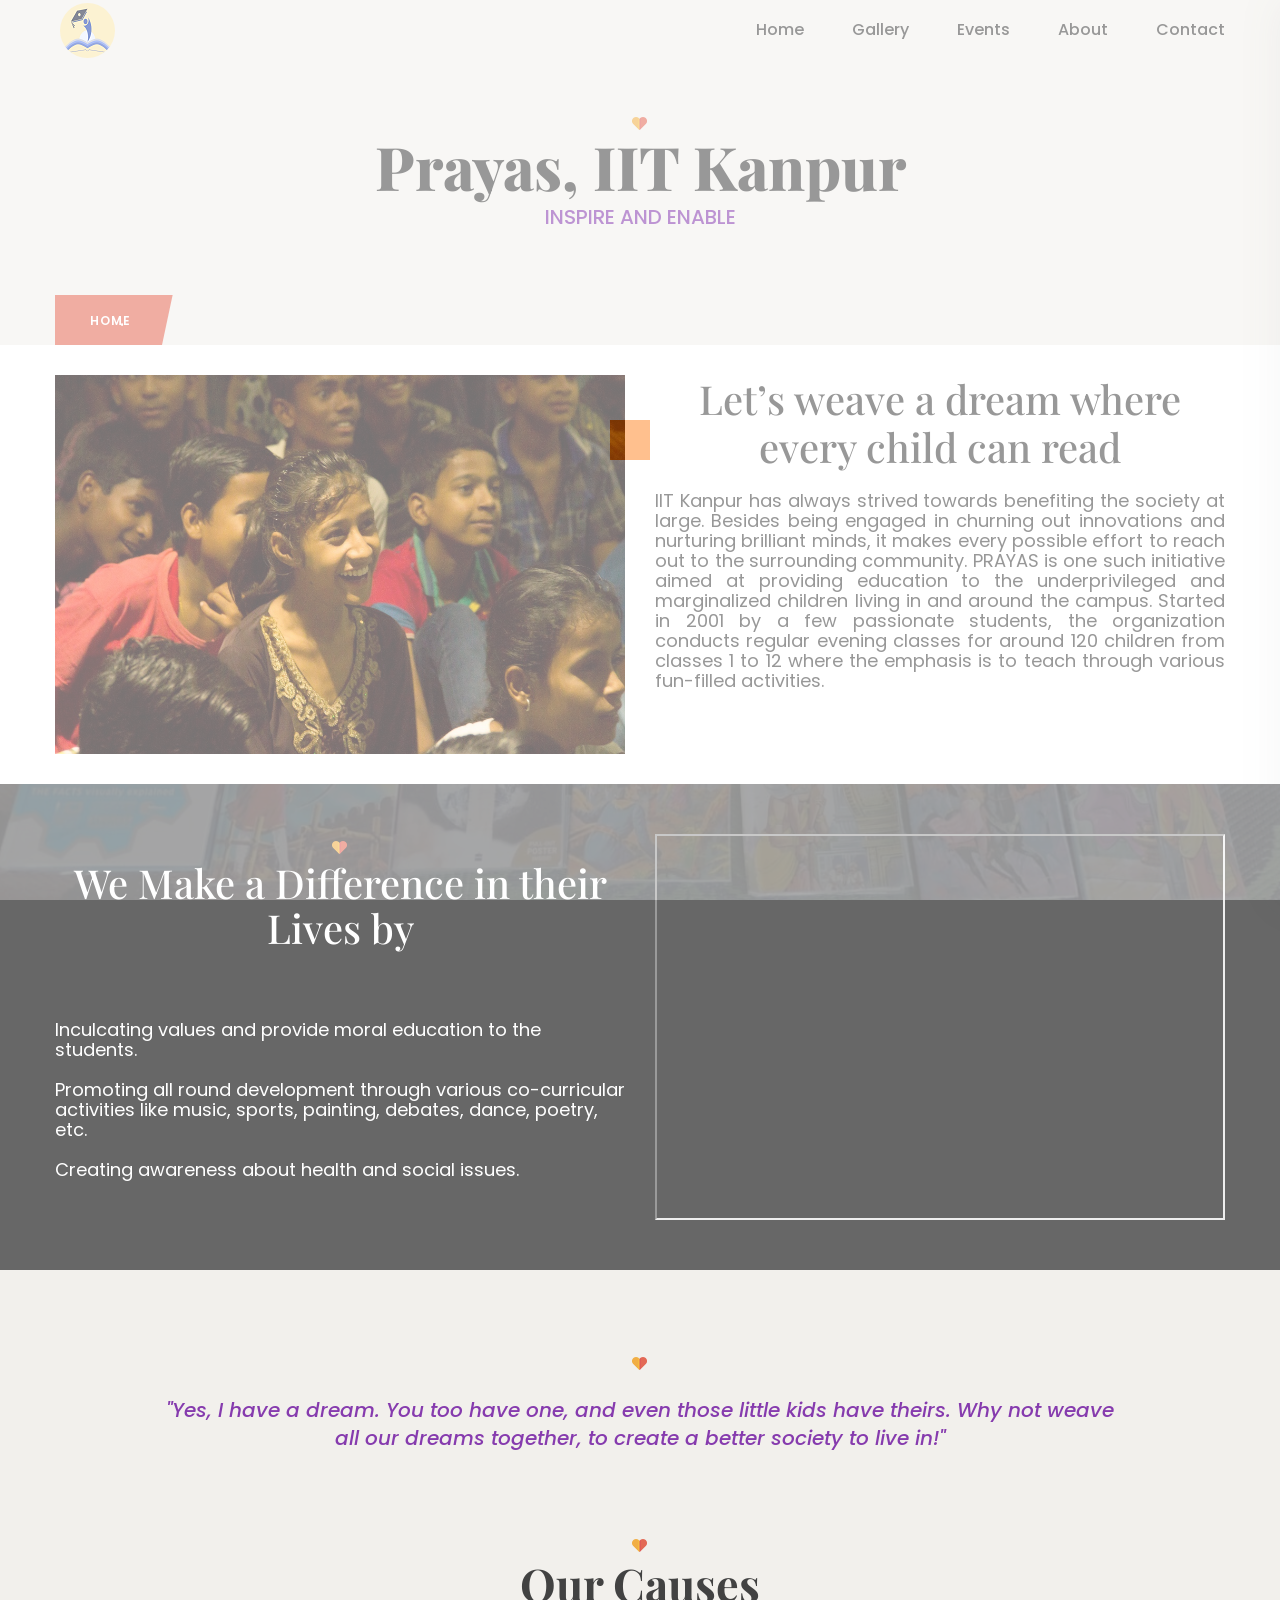
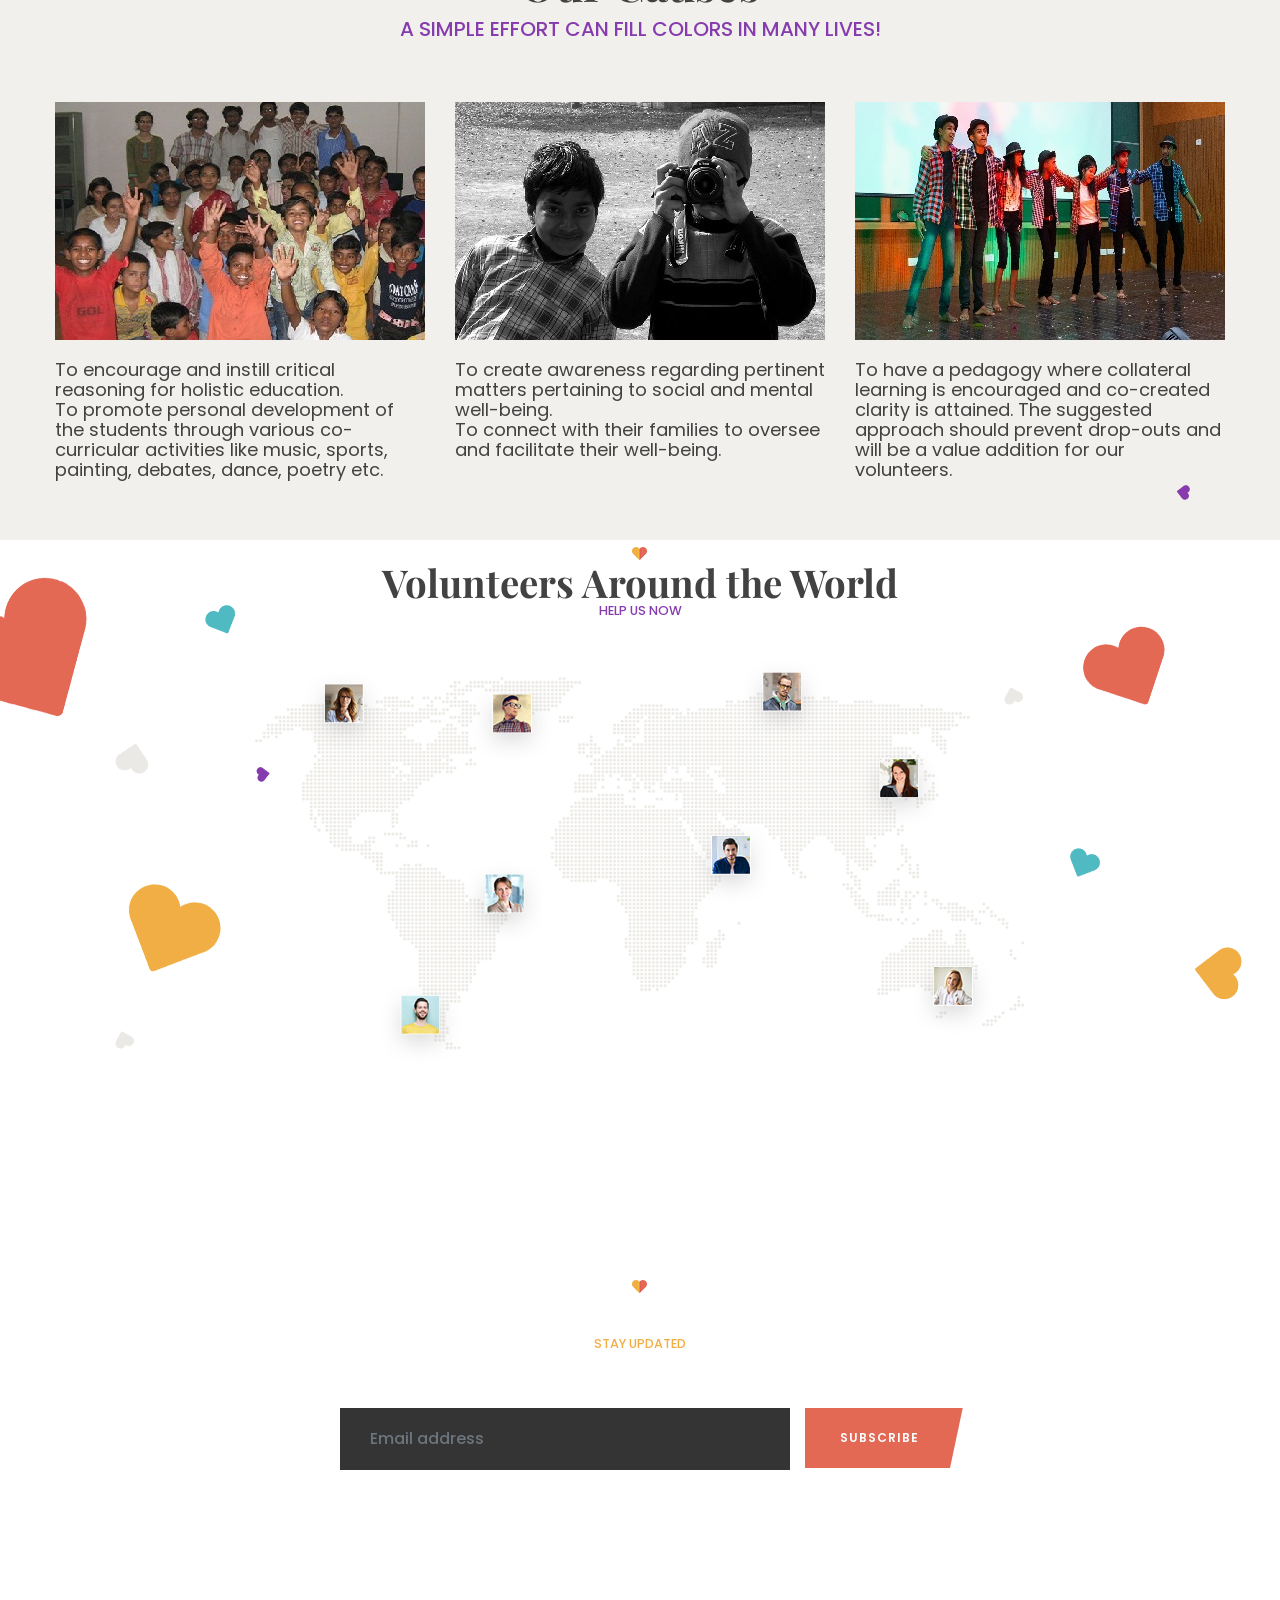
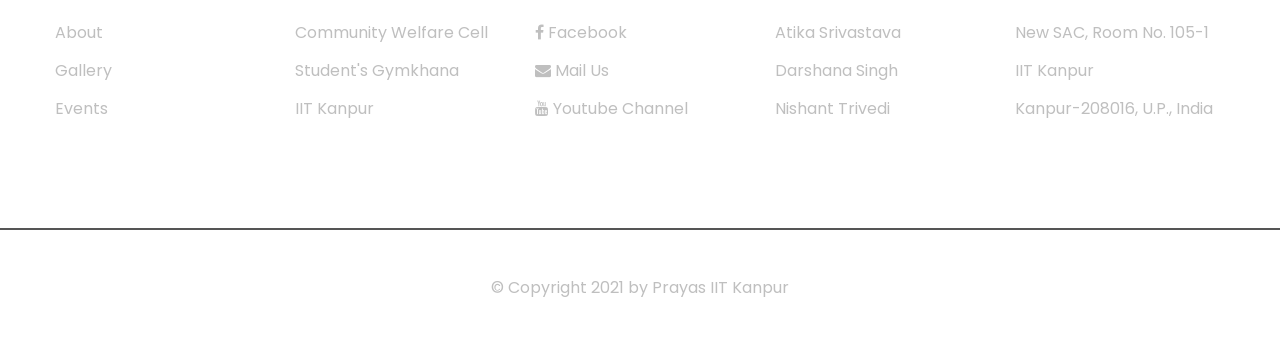
<file: index.html>
<!DOCTYPE html>
<html lang="en">
<head>
    <meta charset="UTF-8">
    <meta name="viewport" content="width=device-width, initial-scale=1.0">
    <meta http-equiv="X-UA-Compatible" content="ie=edge">
    <title>Prayas - Enable and Inspire</title>
    <!-- Favicon -->
    <link rel="icon" href="images/favicon.png">

    <!-- Template CSS Files -->
    <link rel="stylesheet" href="css/bootstrap.min.css">
    <link rel="stylesheet" href="css/font-awesome.css">
    <link rel="stylesheet" href="css/animate.min.css">
    <link rel="stylesheet" href="css/owl.carousel.min.css">
    <link rel="stylesheet" href="css/owl.theme.default.min.css">
    <link rel="stylesheet" href="css/fontello.css">
    <link rel="stylesheet" href="css/magnific-popup.css">
    <link rel="stylesheet" href="css/lightbox.css">
    <link rel="stylesheet" href="css/style.css">
    <link rel="stylesheet" href="css/responsive.css">
</head>
<body>
<!-- page preloader -->
<div id="loading-area">
    <div class="loader-box">
        <div class="loader" id="loader-1"></div>
    </div>
</div><!-- end loading -->

<!-- ================================
            START HEADER AREA
================================= -->
<header class="header-area header-area2">
    <div class="header-top header-menu-action">
        <div class="container">
            <div class="row ostion-top-wrap">
                <div class="col-lg-5 col-sm-5 site-branding">
                    <div class="logo-action d-flex align-items-center">
                        <div class="ostion-logo">
                            <a href="index.html">
                                <img src="images/logo.png" alt="Prayas" title="Prayas" style="border-radius:50%;">
                            </a>
                        </div><!-- .ostion-logo -->
                    </div><!-- end logo-action -->
                </div><!-- site-branding -->
                <div class="col-lg-7 col-sm-7 ostion-menu">
                    <div class="ostion-menu-innner">
                        <div class="ostion-menu-content">
                            <div class="navigation-top">
                                <nav class="main-navigation">
                                    <ul>
                                        <li class="active"><a href="index.html">Home</a>
                                            <!-- <ul class="dropdown-menu-item">
                                                <li><a href="index.html">Home 1</a></li>
                                                <li><a href="index2.html">Home 2</a></li>
                                            </ul> -->
                                        </li>
                                        <li><a href="gallery.html">Gallery</a>
                                            <!-- <ul class="dropdown-menu-item">
                                                <li><a href="causes.html">causes</a></li>
                                                <li><a href="causes-detail.html">causes detail</a></li>
                                                <li><a href="donate.html">donate now</a></li>
                                            </ul> -->
                                        </li>
                                        <li><a href="events.html">Events</a>
                                            <!-- <ul class="dropdown-menu-item">
                                                <li><a href="events.html">events</a></li>
                                                <li><a href="events-detail.html">events detail</a></li>
                                            </ul> -->
                                        </li>
                                        <li><a href="about.html">About</a>
                                            <!-- <ul class="dropdown-menu-item">
                                                <li><a href="news.html">news</a></li>
                                                <li><a href="single-news.html">news detail</a></li>
                                            </ul> -->
                                        </li>
                                        <!-- <li><a href="#">pages</a>
                                            <ul class="dropdown-menu-item">
                                                <li><a href="about.html">about</a></li>
                                                <li><a href="gallery.html">gallery</a></li>
                                                <li><a href="volunteer.html">become a volunteer</a></li>
                                                <li><a href="team.html">out team</a></li>
                                                <li><a href="sponsor.html">sponsors</a></li>
                                            </ul>
                                        </li> -->
                                        <li><a href="contact.html">Contact</a></li>
                                    </ul>
                                </nav><!-- end main-navigation -->
                            </div><!-- end navigation-top -->
                        </div><!-- end ostion-menu-content -->
                        <div class="mobile-menu-toggle">
                            <i class="fa fa-bars"></i>
                        </div>
                    </div><!-- end ostion-menu-innner -->
                </div><!-- ostion-menu -->
            </div><!-- end row -->
        </div><!-- end container -->
    </div><!-- end header-top -->
    <div class="side-nav-container">
        <div class="humburger-menu">
            <div class="humburger-menu-lines side-menu-close"></div><!-- end humburger-menu-lines -->
        </div><!-- end humburger-menu -->
        <div class="side-menu-wrap">
            <ul class="side-menu-ul">
                <li class="sidenav__item"><a href="index.html">Home</a>
                    <!-- <span class="menu-plus-icon"></span>
                    <ul class="side-sub-menu">
                        <li><a href="index.html">Home 1</a></li>
                        <li><a href="index2.html">Home 2</a></li>
                    </ul> -->
                </li>
                <li class="sidenav__item"><a href="gallery.html">Gallery</a>
                    <!-- <span class="menu-plus-icon"></span>
                    <ul class="side-sub-menu">
                        <li><a href="causes.html">causes</a></li>
                        <li><a href="causes-detail.html">causes detail</a></li>
                        <li><a href="donate.html">donate now</a></li>
                    </ul> -->
                </li>
                <li class="sidenav__item"><a href="events.html">Events</a>
                    <!-- <span class="menu-plus-icon"></span>
                    <ul class="side-sub-menu">
                        <li><a href="events.html">events</a></li>
                        <li><a href="events-detail.html">events detail</a></li>
                    </ul> -->
                </li>
                <li class="sidenav__item"><a href="about.html">About</a>
                    <!-- <span class="menu-plus-icon"></span>
                    <ul class="side-sub-menu">
                        <li><a href="news.html">news</a></li>
                        <li><a href="single-news.html">single news</a></li>
                    </ul> -->
                </li>
                <!-- <li class="sidenav__item"><a href="#">pages</a>
                    <span class="menu-plus-icon"></span>
                    <ul class="side-sub-menu">
                        <li><a href="about.html">about</a></li>
                        <li><a href="gallery.html">gallery</a></li>
                        <li><a href="volunteer.html">become a volunteer</a></li>
                        <li><a href="team.html">out team</a></li>
                        <li><a href="sponsor.html">sponsors</a></li>
                    </ul>
                </li> -->
                <li class="sidenav__item"><a href="contact.html">Contact</a></li>
            </ul>
            <!-- <ul class="side-social">
                <li><a href="#"><i class="fa fa-facebook"></i></a></li>
                <li><a href="#"><i class="fa fa-twitter"></i></a></li>
                <li><a href="#"><i class="fa fa-youtube-play"></i></a></li>
                <li><a href="#"><i class="fa fa-google-plus"></i></a></li>
            </ul>
            <div class="side-btn">
                <a href="donate.html" class="theme-btn">donate now</a>
            </div> -->
        </div><!-- end side-menu-wrap -->
    </div><!-- end side-nav-container -->
</header>
<!-- ================================
         END HEADER AREA
================================= -->


<!--================================
         START MAKE WORLD AREA
=================================-->
<section class="breadcrumb-area">
    <div class="container">
        <div class="row">
            <div class="col-lg-12">
                <div class="breadcrumb-content">
                	<div class="section-icon">
                        <img src="images/section-icon.png" alt="section-icon">
                    </div>
                    <h2 class="breadcrumb__title">Prayas, IIT Kanpur</h2>
                    <p class="makeworld__section__meta">INSPIRE AND ENABLE</p>
                    <ul class="breadcrumb__list breadcrumb__list1">
                        <li class="active__list-item"><a href="index.html">home</a></li>
                    </ul>
                </div><!-- end breadcrumb-content -->
            </div><!-- end col-lg-12 -->
        </div><!-- end row -->
    </div><!-- end container -->
</section><!-- end hero-area -->
<!--================================
        END MAKE WORLD  AREA
=================================-->


<!--================================
         START DONATE AREA
=================================-->
<section class="donate-area" >
    <div class="container">
        <div class="row">
            <div class="col-md-6">
                        <img class="donate-item-img text-center" src="images/donate-img.jpg" alt="">
                </div><!-- end donate-item-img -->
                <div class="col-md-6">
                        <h2 class="donate__section__title">Let’s weave a dream where every child can read</h2>
                        <p class="donate__section__desc">
                            IIT Kanpur has always strived towards benefiting the society at large. Besides being engaged in churning out innovations and nurturing brilliant minds, it makes every possible effort to reach out to the surrounding community. PRAYAS is one such initiative aimed at providing education to the underprivileged and marginalized children living in and around the campus. Started in 2001 by a few passionate students, the organization conducts regular evening classes for around 120 children from classes 1 to 12 where the emphasis is to teach through various fun-filled activities.
                        </p>
                </div><!-- end donate-item-content -->
                </div>
    </div><!-- end container -->
</section><!-- end donate-area -->
<!--================================
        END DONATE AREA
=================================-->

<!--================================
         START MIXER AREA
=================================-->
<section class="mixer-area mixer-area3 mixer-area4">
    <div class="container">
        <div class="row">
             <div class="col-md-6">
                <div class="section-heading">
                    <div class="section-icon text-center">
                        <img src="images/section-icon.png" alt="section-icon">
                    </div>
                    <h2 class="mixer__section__title text__white text-center">We Make a Difference in their Lives by</h2>
                    <p class="mixer__section__desc text__white"><br/><br/><br/>
                    Inculcating values and provide moral education to the students.
                    <br/><br/>
					Promoting all round development through various co-curricular activities like music, sports, painting, debates, dance, poetry, etc.
					<br/><br/>
					Creating awareness about health and social issues.</p> 
                </div><!-- end section-heading -->
            </div><!-- end col-lg-6 -->
            <div class="col-md-6">

                    <iframe class="mixer-frame-size text-center" src="https://www.youtube.com/embed/l_n5KxGd74s"></iframe>

            </div><!-- end col-lg-6 -->
        </div><!-- end row -->
    </div><!-- end container -->
</section><!-- end mixer-area -->
<!-- 
<a href="#" class="theme-btn">learn more</a>
<img src="images/mixer-img.jpg" alt="">
<a class="mfp-iframe video-play-btn" href="https://www.youtube.com/embed/l_n5KxGd74s" title="Play Video"><i class="fa fa-play"></i></a>
 -->
<!--================================
        END MIXER AREA
=================================-->

<!--================================
         START CAUSES AREA
=================================-->
<section class="quote-area">
    <div class="container">
                <div class="section-heading text-center">
                    <div class="section-icon">
                        <img src="images/section-icon.png" alt="section-icon">
                    </div>
                    <p class="causes__section__meta"><i>"Yes, I have a dream. You too have one, and even those little kids have theirs. Why not weave all our dreams together, to create a better society to live in!"</i></p>
                </div><!-- end section-heading -->
            <!--</div> end col-lg-8 -->
    </div> <!--end container -->
</section> <!-- end causes-area -->
<!--================================
        END CAUSES AREA
=================================-->


<!--================================
         START CAUSES AREA
=================================-->
<section class="causes-area">
                <div class="section-heading text-center">
                    <div class="section-icon">
                        <img src="images/section-icon.png" alt="section-icon">
                    </div>
                    <h2 class="makeworld__section__title">Our Causes</h2>
                    <p class="makeworld__section__meta">A SIMPLE EFFORT CAN FILL COLORS IN MANY LIVES!</p>
                </div><!-- end section-heading -->
        
        <div class="container">
            <div class="row">
             <div class="col-md-4">
                            <img class="causes-blog-img text-center" src="images/img7.jpg" alt="">
                        <div class="causesblog-inner-content">
                            <ul>
                                <li>To encourage and instill critical reasoning for holistic education.</li>
                                <li>To promote personal development of the students through various co-curricular activities like music, sports, painting, debates, dance, poetry  etc.</li>
                            </ul>
                        </div>
            </div><!-- end col-lg-4 -->
            <div class="col-md-4">
                <img class="causes-blog-img text-center" src="images/img8.jpg" alt="">
                        <div class="causesblog-inner-content">
                        	<ul>
                                <li>To create awareness regarding pertinent matters pertaining to social and mental well-being.</li>
                                <li>To connect with their families to oversee and facilitate their well-being.</li>
                            </ul>
                        </div>
            </div><!-- end col-lg-4 -->
            <div class="col-md-4">
                <img class="causes-blog-img text-center" src="images/img9.jpg" alt="">
                        <div class="causesblog-inner-content">
                            <ul>
                                <li>To have a pedagogy where collateral learning is encouraged and co-created clarity is attained. The suggested approach should prevent drop-outs and will be a value addition for our volunteers.</li>
                            </ul>
                        </div>
                </div><!-- end blog-content -->
                </div>
    </div><!-- end container -->
</section><!-- end causes-area -->
<!--================================
        END CAUSES AREA
=================================-->

<!--================================
         START SERVICE AREA
=================================-->
<section class="service-area volunteer-area text-center">
    <img src="images/heart-icon1.png" alt="" class="heart-icon heart-icon-1">
    <img src="images/heart-icon2.png" alt="" class="heart-icon heart-icon-2">
    <img src="images/heart-icon3.png" alt="" class="heart-icon heart-icon-3">
    <img src="images/heart-icon4.png" alt="" class="heart-icon heart-icon-4">
    <img src="images/heart-icon5.png" alt="" class="heart-icon heart-icon-5">
    <img src="images/heart-icon6.png" alt="" class="heart-icon heart-icon-6">
    <img src="images/heart-icon7.png" alt="" class="heart-icon heart-icon-7">
    <img src="images/heart-icon8.png" alt="" class="heart-icon heart-icon-8">
    <img src="images/heart-icon9.png" alt="" class="heart-icon heart-icon-9">
    <img src="images/heart-icon10.png" alt="" class="heart-icon heart-icon-10">
    <img src="images/heart-icon11.png" alt="" class="heart-icon heart-icon-11">
    <div class="container">
        <div class="row">
            <div class="col-lg-8 mx-auto">
                <div class="section-heading service-heading">
                    <div class="section-icon">
                        <img src="images/section-icon.png" alt="section-icon">
                    </div>
                    <h2 class="section__title">Volunteers Around the World</h2>
                    <p class="section__meta">help us now</p>
                </div><!-- end section-heading -->
            </div><!-- end col-lg-8 -->
        </div><!-- end row -->
        <div class="row service-wrap">
            <div class="col-lg-8 mx-auto">
                <div class="service-item">
                    <img src="images/volunteer-img.png" alt="">
                </div><!-- end service-item -->
            </div><!-- end col -->
        </div><!-- end row -->
    </div><!-- end container -->
</section><!-- end service-area -->
<!--================================
        END SERVICE AREA
=================================-->

<!-- ================================
    START CTA AREA
================================= -->
<!--<section class="cta-area cta-area2 text-center">
    <div class="container-fluid">
        <div class="row">
            <div class="col-lg-8 mx-auto">
                <div class="cta-item">
                    <h3 class="cta__title">Become a Volunteer</h3>
                    <p class="cta__desc">Join your hand with us for a better life and future</p>
                    <a href="volunteer.html" class="theme-btn">join us now</a>
                </div> end cta-item -->
            <!--</div> end col-lg-8 -->
        <!--</div> end row -->
    <!--</div> end container -->
<!--</section> end cta-area -->
<!-- ================================
    END CTA AREA
================================= -->

<!-- ================================
       START FOOTER AREA
================================= -->
<section class="footer-area">
    <div class="newsletter-area">
        <div class="container">
            <div class="row">
                <div class="col-lg-6 mx-auto text-center">
                    <div class="section-heading footer-heading">
                        <div class="section-icon">
                            <img src="images/section-icon.png" alt="section-icon">
                        </div>
                        <h2 class="section__title text__white">Newsletter</h2>
                        <p class="section__meta">stay updated</p>
                    </div><!-- end section-heading -->
                    <div class="newsletter-form">
                        <div class="form-shared">
                            <form action="#">
                                <div class="row">
                                    <div class="col-lg-9">
                                        <div class="form-group">
                                            <input type="email" class="form-control" placeholder="Email address">
                                        </div>
                                    </div>
                                    <div class="col-lg-3">
                                        <button class="theme-btn submit__btn" type="submit">subscribe</button>
                                    </div>
                                </div><!-- end row -->
                            </form>
                        </div><!-- end form-shared -->
                    </div><!-- end newsletter-form -->
                </div><!-- end col-lg-8 -->
            </div><!-- end row -->
        </div><!-- end container -->
    </div><!-- end newsletter-area -->
    <div class="footer-top">
        <div class="container">
            <div class="row footer-widget-wrap">
                <div class="col footer-item footer-item1">
                    <h3 class="widget__title">learn more</h3>
                    <ul class="foot__links">
    
                        <li><a href="about.html">about</a></li>
                        <li><a href="gallery.html">Gallery</a></li>
                        <li><a href="events.html">Events</a></li>
            
                    </ul>
                </div><!-- end footer-item -->
                <div class="col footer-item footer-item2">
                    <h3 class="widget__title">External links</h3>
                    <ul class="foot__links">
                        <li><a href="https://cwciitk.wordpress.com/" target="_blank">Community Welfare Cell</a></li>
                        <li><a href="https://students.iitk.ac.in/" target="_blank">Student's Gymkhana</a></li>
                        <li><a href="https://www.iitk.ac.in/" target="_blank">IIT Kanpur</a></li>
                    </ul>
                </div><!-- end footer-item -->
                <div class="col footer-item footer-item3">
                    <h3 class="widget__title">Reach us</h3>
                    <ul class="foot__links">
                        <li><a href="www.facebook.com/prayasiitk" target="_blank"><i class="fa fa-facebook"></i> Facebook</a></li>
                        <li><a href="mailto:prayas.iitk@gmail.com"><i class="fa fa-envelope"></i> Mail us</a></li>
                        <li><a href="https://www.youtube.com/channel/UCxyM3G5ftcGQyMdPqkBprdg" target="_blank"><i class="fa fa-youtube"></i> Youtube channel</a></li>
                    </ul>
                </div><!-- end footer-item -->
                <div class="col footer-item footer-item3">
                    <h3 class="widget__title">Coordinators</h3>
                    <ul class="contact_info">
                        <li><a href="mailto:atika@iitk.ac.in">Atika Srivastava</a></li>
                        <li><a href="mailto:darshana@iitk.ac.in">Darshana Singh</a></li>
                        <li><a href="mailto:nishantt@iitk.ac.in">Nishant Trivedi</a></li>
                    </ul>
                </div><!-- end footer-item -->
                <div class="col footer-item footer-item4">
                    <h3 class="widget__title">contact</h3>
                    <ul class="foot__links">
                    <li>
                    <a href="https://goo.gl/maps/6U5sLNLw563PSAZc7" target="_blank">
                        <p>
                            New SAC, Room No. 105-1<br>
                            IIT Kanpur<br>
                            Kanpur-208016, U.P., India
                        </p>
                    </a>
                    </li>
                    </ul>
                    </div>
                </div><!-- end footer-item -->
            </div><!-- end row -->
        </div><!-- end container -->
    </div><!-- end footer-top -->
    <div class="footer-copyright">
        <div class="container">
            <div class="row">
                <div class="col-lg-12">
                    <div class="copyright-desc">
                        <p>© Copyright 2021 by <a href="#">Prayas IIT Kanpur</a></p>
                    </div>
                </div> <!--end col-lg-12 -->
            </div> <!--end row -->
        </div> <!--end container -->
    </div> <!-- end footer-copyright -->
</section><!-- end footer-area -->
<!-- ================================
       START FOOTER AREA
================================= -->

<!-- start back-to-top -->
<div id="back-to-top">
    <i class="fa fa-angle-up" title="Go top"></i>
</div>
<!-- end back-to-top -->

<!-- Template JS Files -->
<script src="js/jquery.min.js"></script>
<script src="js/bootstrap.min.js"></script>
<script src="js/owl.carousel.min.js"></script>
<script src="js/jquery.magnific-popup.min.js"></script>
<script src="js/jquery.waypoints.js"></script>
<script src="js/jquery.counterup.min.js"></script>
<script src="js/jquery.barfiller.js"></script>
<script src="js/lightbox.js"></script>
<script src="js/smooth-scrolling.js"></script>
<script src="js/wow.js"></script>
<script src="js/main.js"></script>
</body>
</html>
</file>
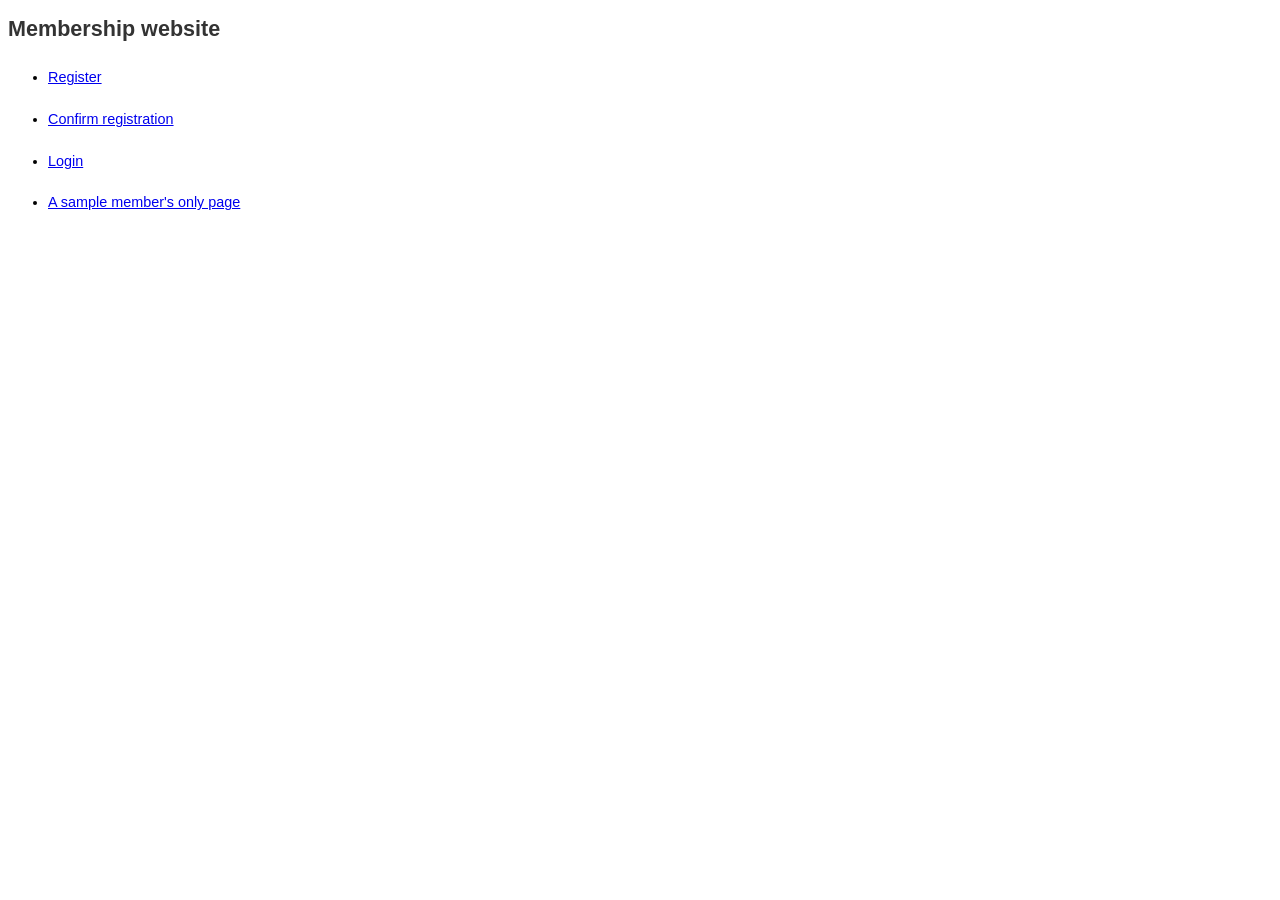
<file: mukund-mittal.github.io-master/source/index.html>
<!DOCTYPE html PUBLIC "-//W3C//DTD XHTML 1.0 Strict//EN"  "http://www.w3.org/TR/xhtml1/DTD/xhtml1-strict.dtd">
<html xmlns="http://www.w3.org/1999/xhtml" xml:lang="en-US" lang="en-US">
<head>
      <meta http-equiv='Content-Type' content='text/html; charset=utf-8'/>
      <title>Membership Website Sample</title>
      <link rel="STYLESHEET" type="text/css" href="style/fg_membersite.css">
</head>
<body>
<div id='fg_membersite_content'>
<h2>Membership website</h2>
<ul>
<li><a href='register.php'>Register</a></li>
<li><a href='confirmreg.php'>Confirm registration</a></li>
<li><a href='login.php'>Login</a></li>
<li><a href='access-controlled.php'>A sample member's only page</a></li>
</ul>
</div>
</body>
</html>
</file>
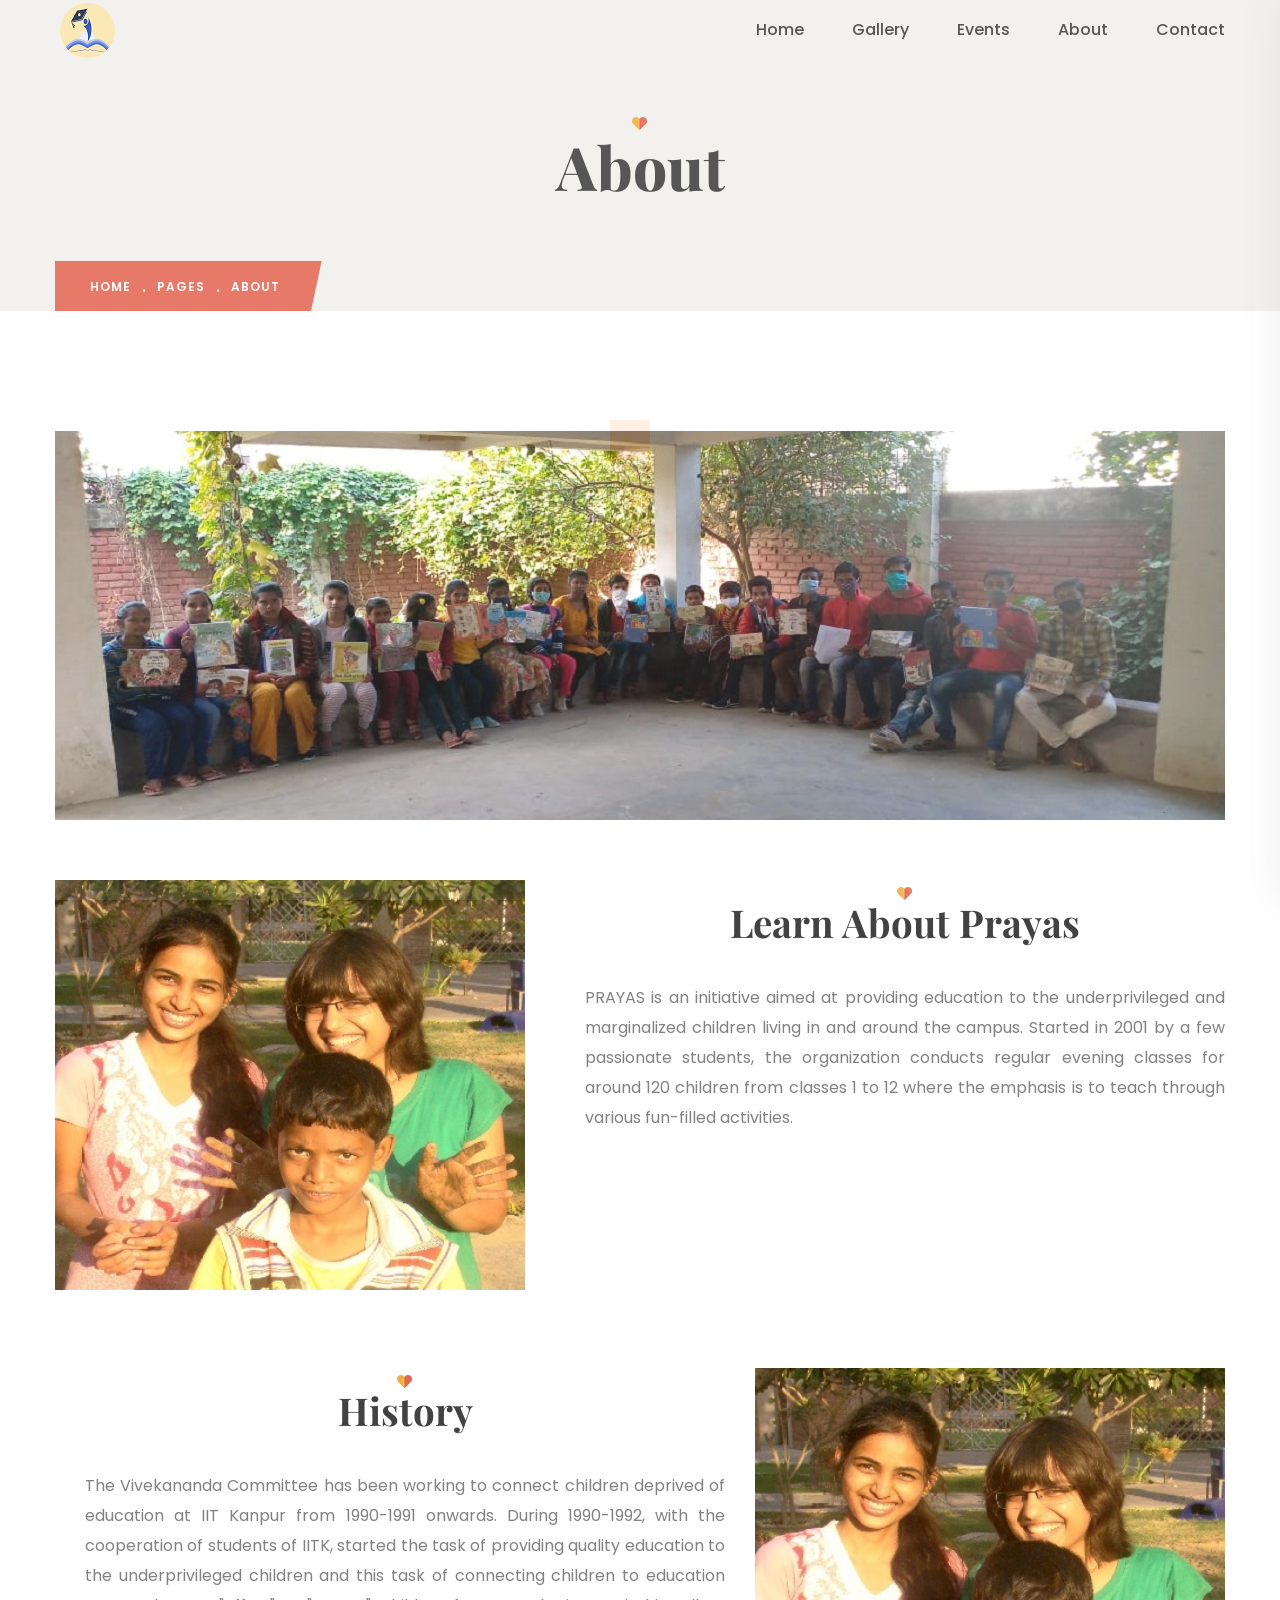
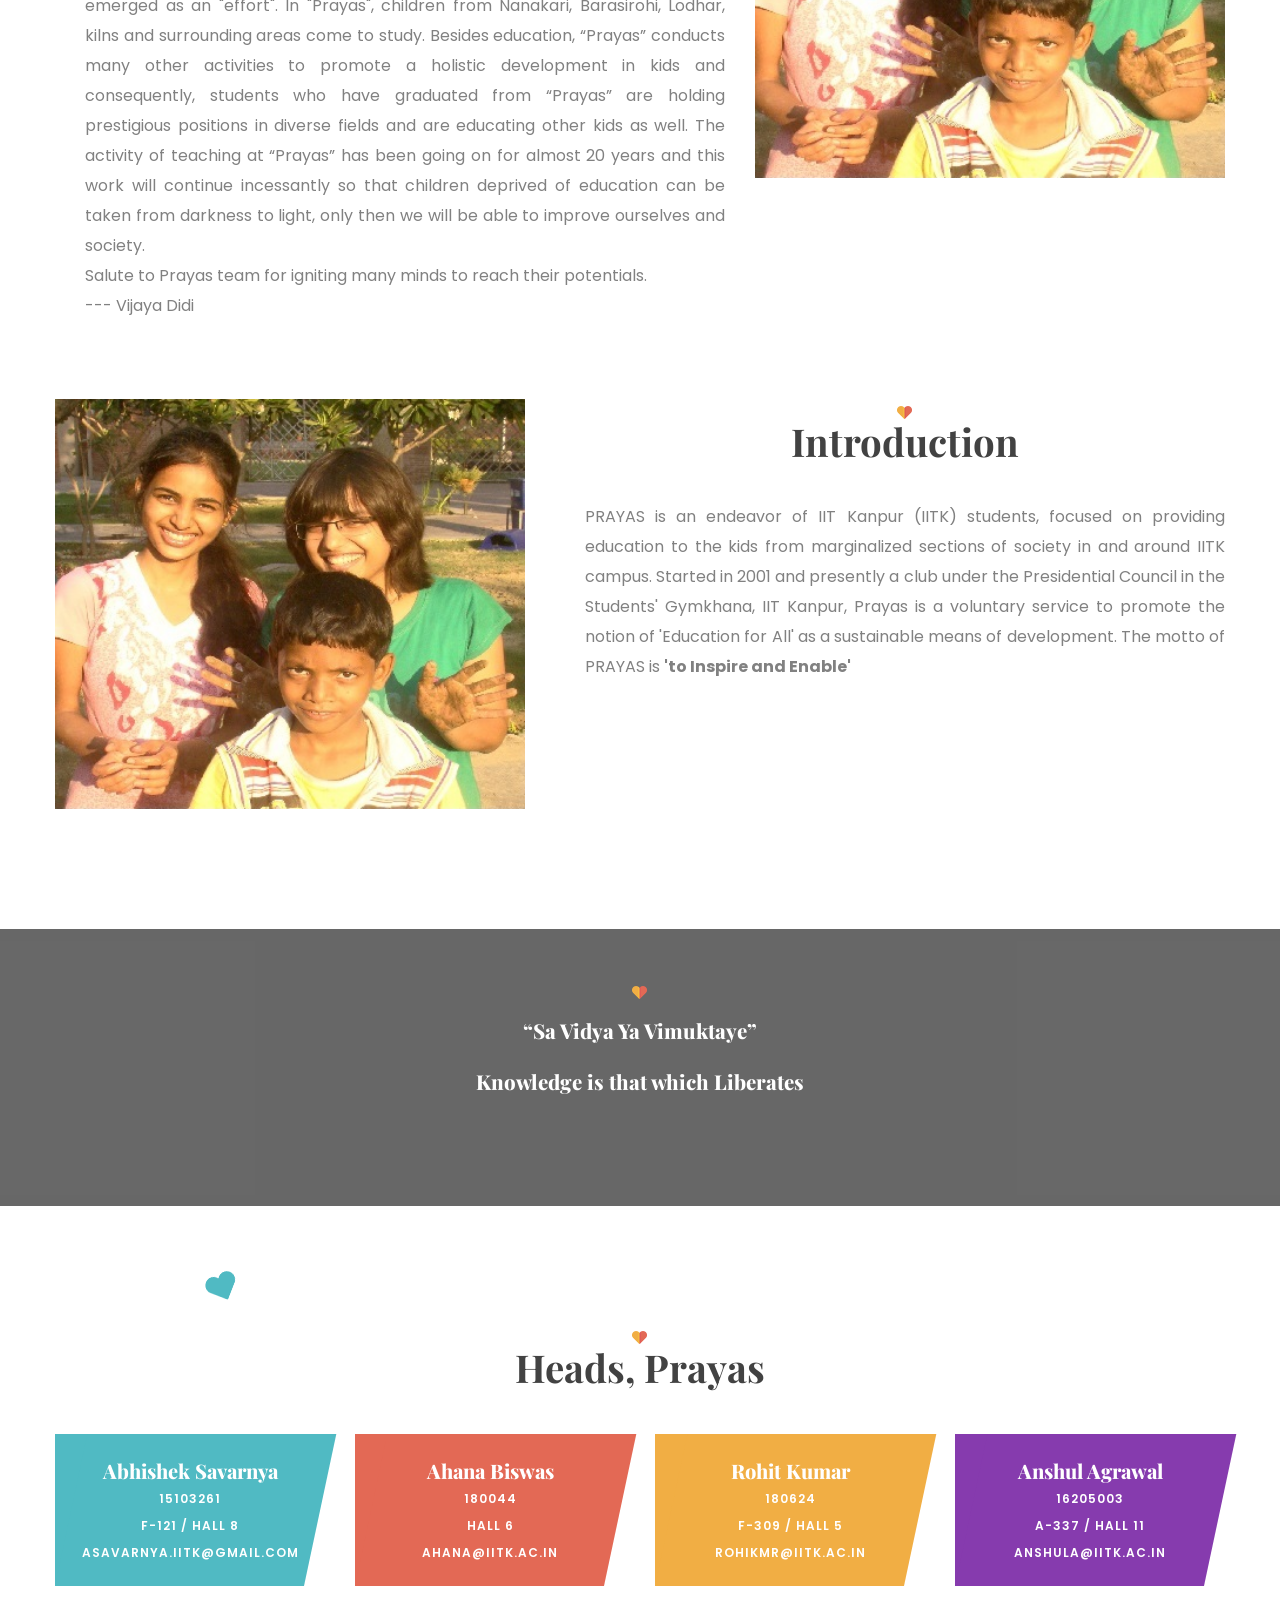
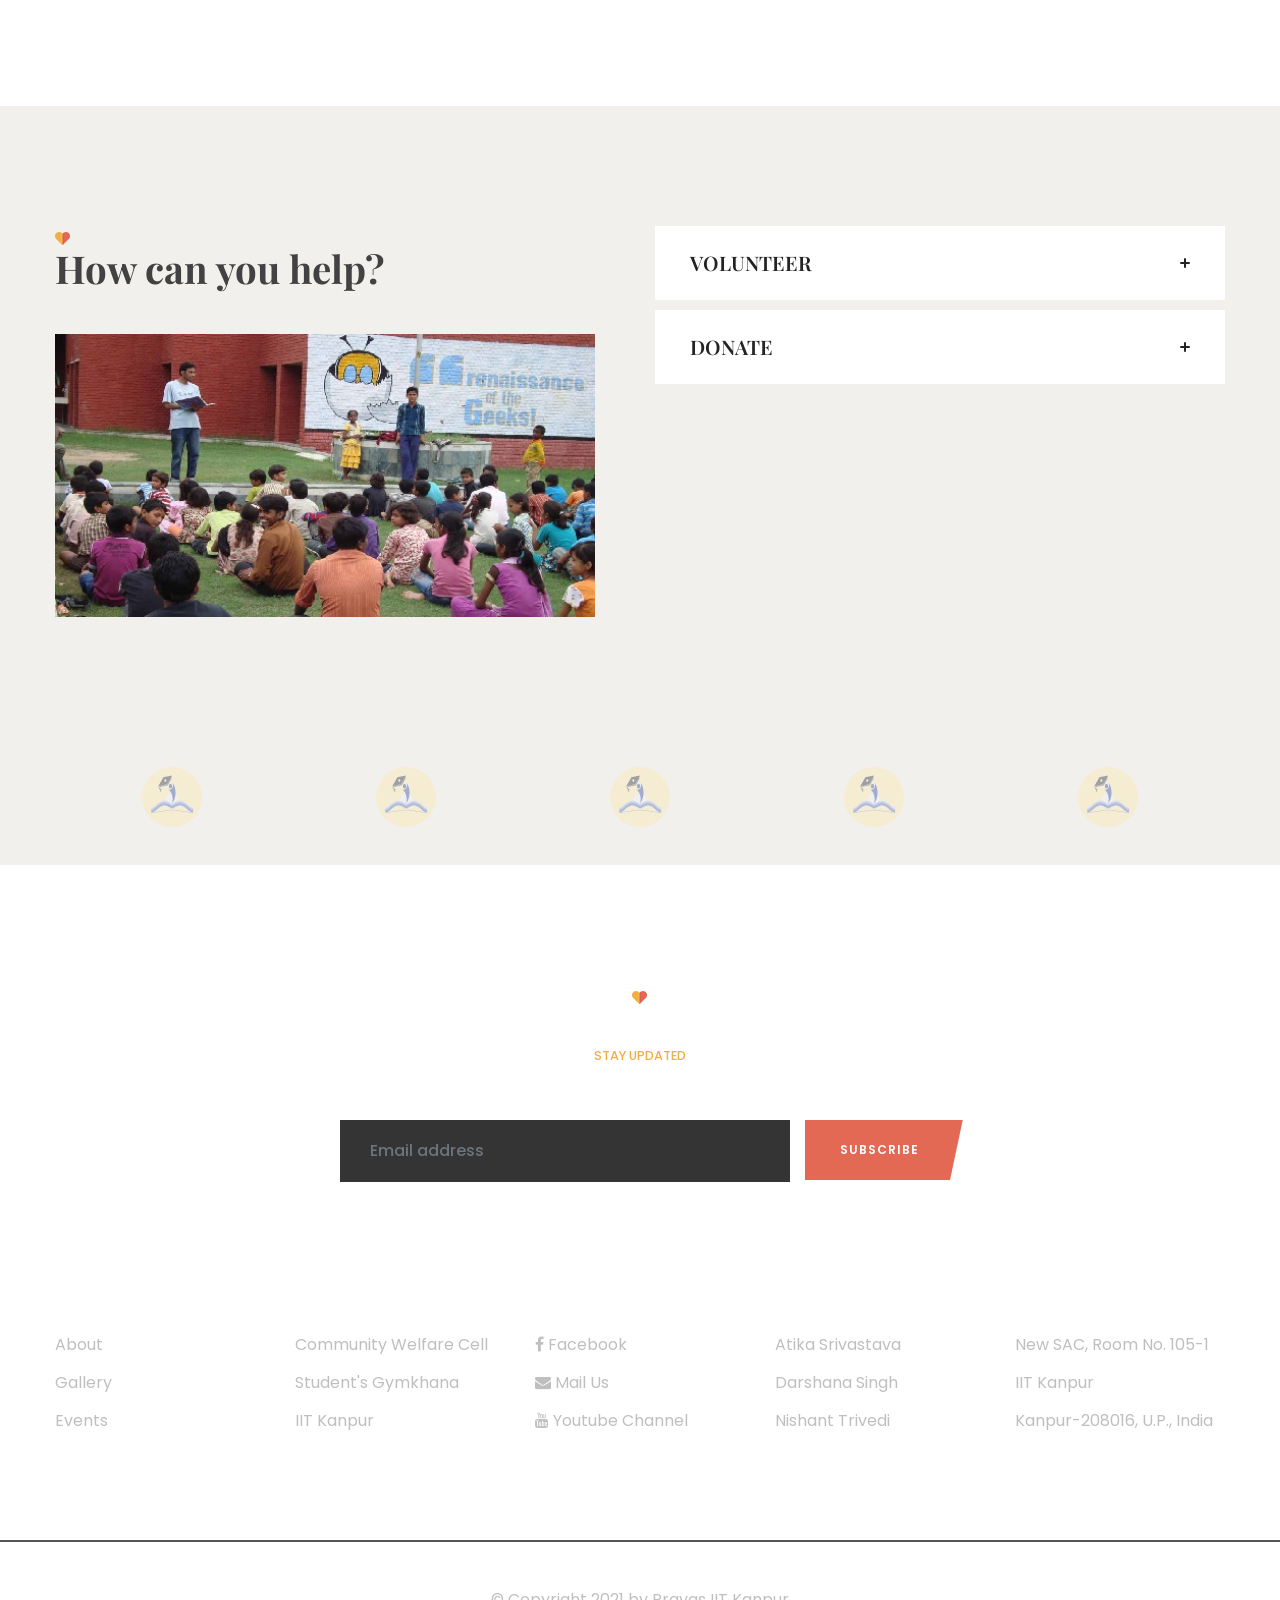
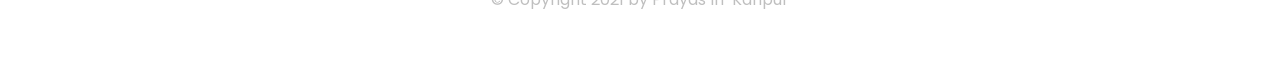
<file: about.html>
<!DOCTYPE html>
<html lang="en">
<head>
    <meta charset="UTF-8">
    <meta name="viewport" content="width=device-width, initial-scale=1.0">
    <meta http-equiv="X-UA-Compatible" content="ie=edge">
    <title>Prayas - Enable and Inspire</title>
    <!-- Favicon -->
    <link rel="icon" href="images/favicon.png">

    <!-- Template CSS Files -->
    <link rel="stylesheet" href="css/bootstrap.min.css">
    <link rel="stylesheet" href="css/font-awesome.css">
    <link rel="stylesheet" href="css/animate.min.css">
    <link rel="stylesheet" href="css/owl.carousel.min.css">
    <link rel="stylesheet" href="css/owl.theme.default.min.css">
    <link rel="stylesheet" href="css/fontello.css">
    <link rel="stylesheet" href="css/magnific-popup.css">
    <link rel="stylesheet" href="css/style.css">
    <link rel="stylesheet" href="css/responsive.css">
</head>
<body>
<!-- page preloader -->
<div id="loading-area">
    <div class="loader-box">
        <div class="loader" id="loader-1"></div>
    </div>
</div><!-- end loading -->

<!-- ================================
            START HEADER AREA
================================= -->
<header class="header-area header-area2">
    <!-- <div class="header-top-action">
        <div class="container">
            <div class="row">
                <div class="col-lg-5">
                    <div class="top-action-content">
                        <div class="info-box info-box-1 d-flex align-items-center">
                            <ul class="d-flex align-items-center">
                                <li><a href="#"><i class="fa fa-envelope"></i>needhelp@oxpitan.com</a></li>
                                <li><a href="#"><i class="fa fa-phone-square"></i>666 888 0000</a></li>
                            </ul>
                        </div> --><!-- end info-box -->
                    <!--</div> top-action-content -->
                <!--</div> end col-lg-6 -->
                <!-- <div class="col-lg-7">
                    <div class="top-action-content info-action-content">
                        <div class="info-box info-box-2 d-flex align-items-center justify-content-end">
                            <ul class="top-action-list d-flex align-items-center">
                                <li class="action__text"><a href="#">login</a></li>
                                <li class="action__text"><a href="#">register</a></li>
                                <li><a href="#"><i class="fa fa-twitter"></i></a></li>
                                <li><a href="#"><i class="fa fa-facebook"></i></a></li>
                                <li><a href="#"><i class="fa fa-pinterest"></i></a></li>
                                <li><a href="#"><i class="fa fa-instagram"></i></a></li>
                            </ul>
                        </div> --><!-- end info-box box-2 -->
                    <!--</div> top-action-content -->
                <!--</div> end col-lg-6 -->
            <!--</div> end row -->
        <!--</div> end container -->
    <!--</div> end header-top-action -->
    <div class="header-top header-menu-action">
        <div class="container">
            <div class="row ostion-top-wrap">
                <div class="col-lg-5 col-sm-5 site-branding">
                    <div class="logo-action d-flex align-items-center">
                        <div class="ostion-logo">
                            <a href="index.html">
                                <img src="images/logo.png" alt="Prayas" title="Prayas" style="border-radius:50%;">
                            </a>
                        </div><!-- .ostion-logo -->
                        <!-- <div class="header-btn ml-auto">
                            <a href="donate.html" class="theme-btn">donate now</a>
                        </div> -->
                    </div><!-- end logo-action -->
                </div><!-- site-branding -->
                <div class="col-lg-7 col-sm-7 ostion-menu">
                    <div class="ostion-menu-innner">
                        <div class="ostion-menu-content">
                            <div class="navigation-top">
                                <nav class="main-navigation">
                                    <ul>
                                        <li class="active"><a href="index.html">Home</a>
                                            <!-- <ul class="dropdown-menu-item">
                                                <li><a href="index.html">Home 1</a></li>
                                                <li><a href="index2.html">Home 2</a></li>
                                            </ul> -->
                                        </li>
                                        <li><a href="gallery.html">Gallery</a>
                                            <!-- <ul class="dropdown-menu-item">
                                                <li><a href="causes.html">causes</a></li>
                                                <li><a href="causes-detail.html">causes detail</a></li>
                                                <li><a href="donate.html">donate now</a></li>
                                            </ul> -->
                                        </li>
                                        <li><a href="events.html">Events</a>
                                            <!-- <ul class="dropdown-menu-item">
                                                <li><a href="events.html">events</a></li>
                                                <li><a href="events-detail.html">events detail</a></li>
                                            </ul> -->
                                        </li>
                                        <li><a href="about.html">About</a>
                                            <!-- <ul class="dropdown-menu-item">
                                                <li><a href="news.html">news</a></li>
                                                <li><a href="single-news.html">news detail</a></li>
                                            </ul> -->
                                        </li>
                                        <!-- <li><a href="#">pages</a>
                                            <ul class="dropdown-menu-item">
                                                <li><a href="about.html">about</a></li>
                                                <li><a href="gallery.html">gallery</a></li>
                                                <li><a href="volunteer.html">become a volunteer</a></li>
                                                <li><a href="team.html">out team</a></li>
                                                <li><a href="sponsor.html">sponsors</a></li>
                                            </ul>
                                        </li> -->
                                        <li><a href="contact.html">Contact</a></li>
                                    </ul>
                                </nav><!-- end main-navigation -->
                            </div><!-- end navigation-top -->
                        </div><!-- end ostion-menu-content -->
                        <div class="mobile-menu-toggle">
                            <i class="fa fa-bars"></i>
                        </div>
                    </div><!-- end ostion-menu-innner -->
                </div><!-- ostion-menu -->
            </div><!-- end row -->
        </div><!-- end container -->
    </div><!-- end header-top -->
    <div class="side-nav-container">
        <div class="humburger-menu">
            <div class="humburger-menu-lines side-menu-close"></div><!-- end humburger-menu-lines -->
        </div><!-- end humburger-menu -->
        <div class="side-menu-wrap">
            <ul class="side-menu-ul">
                <li class="sidenav__item"><a href="index.html">Home</a>
                    <!-- <span class="menu-plus-icon"></span>
                    <ul class="side-sub-menu">
                        <li><a href="index.html">Home 1</a></li>
                        <li><a href="index2.html">Home 2</a></li>
                    </ul> -->
                </li>
                <li class="sidenav__item"><a href="gallery.html">Gallery</a>
                    <!-- <span class="menu-plus-icon"></span>
                    <ul class="side-sub-menu">
                        <li><a href="causes.html">causes</a></li>
                        <li><a href="causes-detail.html">causes detail</a></li>
                        <li><a href="donate.html">donate now</a></li>
                    </ul> -->
                </li>
                <li class="sidenav__item"><a href="events.html">Events</a>
                    <!-- <span class="menu-plus-icon"></span>
                    <ul class="side-sub-menu">
                        <li><a href="events.html">events</a></li>
                        <li><a href="events-detail.html">events detail</a></li>
                    </ul> -->
                </li>
                <li class="sidenav__item"><a href="about.html">About</a>
                    <!-- <span class="menu-plus-icon"></span>
                    <ul class="side-sub-menu">
                        <li><a href="news.html">news</a></li>
                        <li><a href="single-news.html">single news</a></li>
                    </ul> -->
                </li>
                <!-- <li class="sidenav__item"><a href="#">pages</a>
                    <span class="menu-plus-icon"></span>
                    <ul class="side-sub-menu">
                        <li><a href="about.html">about</a></li>
                        <li><a href="gallery.html">gallery</a></li>
                        <li><a href="volunteer.html">become a volunteer</a></li>
                        <li><a href="team.html">out team</a></li>
                        <li><a href="sponsor.html">sponsors</a></li>
                    </ul>
                </li> -->
                <li class="sidenav__item"><a href="contact.html">Contact</a></li>
            </ul>
            <!-- <ul class="side-social">
                <li><a href="#"><i class="fa fa-facebook"></i></a></li>
                <li><a href="#"><i class="fa fa-twitter"></i></a></li>
                <li><a href="#"><i class="fa fa-youtube-play"></i></a></li>
                <li><a href="#"><i class="fa fa-google-plus"></i></a></li>
            </ul>
            <div class="side-btn">
                <a href="donate.html" class="theme-btn">donate now</a>
            </div>-->
        </div><!-- end side-menu-wrap -->
    </div><!-- end side-nav-container -->
</header>
<!-- ================================
         END HEADER AREA
================================= -->

<!-- ================================
    START BREADCRUMB AREA
================================= -->
<section class="breadcrumb-area">
    <div class="container">
        <div class="row">
            <div class="col-lg-12">
                <div class="breadcrumb-content">
                	<div class="section-icon">
                        <img src="images/section-icon.png" alt="section-icon">
                    </div>
                    <h2 class="breadcrumb__title">about</h2>
                    <ul class="breadcrumb__list">
                        <li class="active__list-item"><a href="index.html">home</a></li>
                        <li class="active__list-item">pages</li>
                        <li>about</li>
                    </ul>
                </div><!-- end breadcrumb-content -->
            </div><!-- end col-lg-12 -->
        </div><!-- end row -->
    </div><!-- end container -->
</section><!-- end hero-area -->
<!-- ================================
    END BREADCRUMB AREA
================================= -->

<!--================================
         START ABOUT AREA
=================================-->
<section class="about-area">
    <div class="container">
        <div class="row">
            <div class="col-lg-12">
                <div class="about-large-img">
                    <img src="images/about-img.jpg" alt="">
                </div><!-- end about-large-img-->
            </div><!-- end col-lg-12 -->
            <div class="col-lg-5">
                <div class="about-semi-img">
                    <img src="images/about-img2.jpg" alt="">
                </div>
            </div><!-- end col-lg-5 -->
            <div class="col-lg-7">
                <div class="about-heading">
                    <div class="section-heading">
                        <div class="section-icon text-center">
                            <img src="images/section-icon.png" alt="section-icon">
                        </div>
                        <h2 class="section__title text-center">Learn About Prayas</h2>
                       <p class="section__desc" style="text-align:justify;">
                           PRAYAS is an initiative aimed at providing education to the underprivileged and marginalized children living in and around the campus. Started in 2001 by a few passionate students, the organization conducts regular evening classes for around 120 children from classes 1 to 12 where the emphasis is to teach through various fun-filled activities.
                       </p>
                    </div><!-- end section-heading -->
                </div>
            </div><!-- end col-lg-7 -->
            <div class="col-lg-12">
                <div style="visibility:hidden;">
                    abc<br>abc<br>abc
                </div><!-- end about-large-img-->
            </div><!-- end col-lg-12 -->
            <div class="col-lg-7">
                <div class="about-heading">
                    <div class="section-heading">
                        <div class="section-icon text-center">
                            <img src="images/section-icon.png" alt="section-icon">
                        </div>
                        <h2 class="section__title text-center">History</h2>
                       <p class="section__desc" style="text-align:justify;">
                           The Vivekananda Committee has been working to connect children deprived of education at IIT Kanpur from 1990-1991 onwards. During 1990-1992, with the cooperation of students of IITK, started the task of providing quality education to the underprivileged children and this task of connecting children to education emerged as an "effort". In "Prayas", children from Nanakari, Barasirohi, Lodhar, kilns and surrounding areas come to study. Besides education, “Prayas” conducts many other activities to promote a holistic development in kids and consequently, students who have graduated from “Prayas” are holding prestigious positions in diverse fields and are educating other kids as well. The activity of teaching at “Prayas” has been going on for almost 20 years and this work will continue incessantly so that children deprived of education can be taken from darkness to light, only then we will be able to improve ourselves and society.
                            <br>Salute to Prayas team for igniting many minds to reach their potentials.<br>
                            --- Vijaya Didi
                       </p>
                    </div><!-- end section-heading -->
                </div>
            </div><!-- end col-lg-7 -->
            <div class="col-lg-5">
                <div class="about-semi-img">
                    <img src="images/about-img2.jpg" alt="">
                </div>
            </div><!-- end col-lg-5 -->
            <div class="col-lg-12">
                <div style="visibility:hidden;">
                    abc<br>abc<br>abc
                </div><!-- end about-large-img-->
            </div><!-- end col-lg-12 -->
            <div class="col-lg-5">
                <div class="about-semi-img">
                    <img src="images/about-img2.jpg" alt="">
                </div>
            </div><!-- end col-lg-5 -->
            <div class="col-lg-7">
                <div class="about-heading">
                    <div class="section-heading">
                        <div class="section-icon text-center">
                            <img src="images/section-icon.png" alt="section-icon">
                        </div>
                        <h2 class="section__title text-center">Introduction</h2>
                       <p class="section__desc" style="text-align:justify;">
                           PRAYAS is an endeavor of IIT Kanpur (IITK) students, focused on providing education to the kids from marginalized sections of society in and around IITK campus. Started in 2001 and presently a club under the Presidential Council in the Students' Gymkhana, IIT Kanpur, Prayas is a voluntary service to promote the notion of 'Education for All' as a sustainable means of development. The motto of PRAYAS is <b>'to Inspire and Enable'</b>
                       </p>
                    </div><!-- end section-heading -->
                </div>
            </div><!-- end col-lg-7 -->
        </div><!-- end row -->
    </div><!-- end container -->
</section><!-- end about-area -->
<!--================================
        END ABOUT AREA
=================================-->

<!--================================
         START MIXER AREA
=================================-->
<section class="mixer-area mixer-area3 text-center">
    <div class="container">
        <div class="row">
            <div class="col-lg-12">
                <div class="section-heading mixer-heading">
                    <div class="section-icon">
                        <img src="images/section-icon.png" alt="section-icon">
                    </div>
                    <h2 class="section__title text__white">“Sa Vidya Ya Vimuktaye” <br> Knowledge is that which Liberates</h2>
                </div><!-- end section-heading -->
            </div><!-- end col-lg-12 -->
        </div><!-- end row -->
    </div><!-- end container -->
</section><!-- end mixer-area -->
<!--================================
        END MIXER AREA
=================================-->

<!--================================
       START TEAM AREA
=================================-->
<section class="service-area text-center">
    <img src="images/heart-icon1.png" alt="" class="heart-icon heart-icon-1">
    </section>
<section class="team-area text-center">
    <div class="container">
        <div class="row">
            <div class="col-lg-8 mx-auto">
                <div class="section-heading">
                    <div class="section-icon">
                        <img src="images/section-icon.png" alt="section-icon">
                    </div>
                    <h2 class="section__title">Heads, Prayas</h2>
                </div><!-- end section-heading -->
            </div><!-- end col-md-8 -->
        </div><!-- end row -->
        <div class="row team-content-wrap">
            <div class="col-lg-3 col-sm-6">
                <div class="team-item team-item1">
                    <!-- <div class="team__img">
                        <img src="images/team.jpg" alt="team image">
                        <div class="team__img-links">
                            <ul>
                                <li><a href="#"><i class="fa fa-twitter"></i></a></li>
                                <li><a href="#"><i class="fa fa-facebook"></i></a></li>
                                <li><a href="#"><i class="fa fa-pinterest"></i></a></li>
                                <li><a href="#"><i class="fa fa-instagram"></i></a></li>
                            </ul>
                        </div> --><!-- end team__img-links -->
                    <!--</div> end team__img-->
                    <div class="team__title">
                        <h3 class="team__title-title"><a href="contact.html">Abhishek Savarnya</a></h3>
                        <span class="team__title-meta">15103261<br/>
						F-121 / Hall 8<br/>
						asavarnya.iitk@gmail.com</span>
                    </div><!-- end team__title -->
                </div><!-- end team-item -->
            </div><!-- end col-lg-3 -->
            <div class="col-lg-3 col-sm-6">
                <div class="team-item team-item2">
                    <!-- <div class="team__img">
                        <img src="images/team2.jpg" alt="team image">
                        <div class="team__img-links">
                            <ul>
                                <li><a href="#"><i class="fa fa-twitter"></i></a></li>
                                <li><a href="#"><i class="fa fa-facebook"></i></a></li>
                                <li><a href="#"><i class="fa fa-pinterest"></i></a></li>
                                <li><a href="#"><i class="fa fa-instagram"></i></a></li>
                            </ul>
                        </div> --><!-- end team__img-links -->
                    <!--</div> end team__img-->
                    <div class="team__title">
                        <h3 class="team__title-title"><a href="contact.html">Ahana Biswas</a></h3>
                        <span class="team__title-meta">180044<br/>
						Hall 6<br/>
						ahana@iitk.ac.in</span>
                    </div><!-- end team__title -->
                </div><!-- end team-item -->
            </div><!-- end col-lg-3 -->
            <div class="col-lg-3 col-sm-6">
                <div class="team-item team-item3">
                    <!-- <div class="team__img">
                        <img src="images/team3.jpg" alt="team image">
                        <div class="team__img-links">
                            <ul>
                                <li><a href="#"><i class="fa fa-twitter"></i></a></li>
                                <li><a href="#"><i class="fa fa-facebook"></i></a></li>
                                <li><a href="#"><i class="fa fa-pinterest"></i></a></li>
                                <li><a href="#"><i class="fa fa-instagram"></i></a></li>
                            </ul>
                        </div> --><!-- end team__img-links -->
                    <!--</div> end team__img-->
                    <div class="team__title">
                        <h3 class="team__title-title"><a href="contact.html">Rohit Kumar</a></h3>
                        <span class="team__title-meta">180624<br/>
						F-309 / Hall 5<br/>
						rohikmr@iitk.ac.in</span>
                    </div><!-- end team__title -->
                </div><!-- end team-item -->
            </div><!-- end col-lg-3 -->
            <div class="col-lg-3 col-sm-6">
                <div class="team-item team-item4">
                    <!-- <div class="team__img">
                        <img src="images/team4.jpg" alt="team image">
                        <div class="team__img-links">
                            <ul>
                                <li><a href="#"><i class="fa fa-twitter"></i></a></li>
                                <li><a href="#"><i class="fa fa-facebook"></i></a></li>
                                <li><a href="#"><i class="fa fa-pinterest"></i></a></li>
                                <li><a href="#"><i class="fa fa-instagram"></i></a></li>
                            </ul>
                        </div> --><!-- end team__img-links -->
                    <!--</div> end team__img-->
                    <div class="team__title">
                        <h3 class="team__title-title"><a href="contact.html">Anshul Agrawal</a></h3>
                        <span class="team__title-meta">16205003<br/>
						A-337 / Hall 11<br/>
						anshula@iitk.ac.in</span>
                    </div><!-- end team__title -->
                </div><!-- end team-item -->
            </div><!-- end col-lg-3 -->
        </div><!-- end row -->
    </div><!-- container -->
</section><!-- end team-area -->
<!--================================
          END TEAM AREA
=================================-->

<!--================================
         START FAQ AREA
=================================-->
<section class="faq-area">
    <div class="container">
        <div class="row">
            <div class="col-lg-6">
                <div class="section-heading">
                    <div class="section-icon">
                        <img src="images/section-icon.png" alt="section-icon">
                    </div>
                    <h2 class="section__title">How can you help?</h2>
                </div><!-- end section-heading -->
                <div class="faq-img-box">
                    <img src="images/faq-img.jpg" alt="">
                </div>
            </div><!-- end col-lg-6 -->
            <div class="col-lg-6">
                <div class="single__accordion">
                    <div class="accordion-panel">
                        <div class="accordion__title">
                            <h4 class="accordion__title-text">VOLUNTEER</h4>
                        </div><!-- end accordion__title -->
                        <div class="accordion__content">
                            <p class="accordion__content-desc">
                                There are host of activities in which you can volunteer:<br/><br/>
								1. Teach ANY subject of your choice to ANY class at the evening school. Everything is managed by the student volunteers only so everything is completely flexible.<br/><br/>
								2. Moral Education: Narrate a story and give the kids lessons of life. More important than any other class, these 15-20 minute sessions before every evening class are the fastest and sweetest way to volunteer.<br/><br/>
								3. Anything else you want to involve in. Talk to the other volunteers and share with them any constructive idea you have.
                            </p>
                        </div><!-- end accordion__content -->
                    </div><!-- end accordion-panel -->
                    <div class="accordion-panel">
                        <div class="accordion__title">
                            <h4 class="accordion__title-text">DONATE</h4>
                        </div><!-- end accordion__title -->
                        <div class="accordion__content">
                            <p class="accordion__content-desc">
                                Its not only money which you can give.....<br/><br/>
								1. Old story books and magazines which you think can be of value to kids<br/><br/>
								2. Children love drawing and we are always short of blank pages. Pages from your examination copies, even slightest thing like back side of notices which are put up everywhere in your halls are very useful. Do spare a moment to collect such things and contact us.<br/><br/>
								3. Purchase beautiful greetings and friendship bands made from drawings of the children.
                            </p>
                        </div><!-- end accordion__content -->
                    </div><!-- end accordion-panel -->
                </div><!-- end single__accordion -->
            </div><!-- end col-lg-12 -->
        </div><!-- end row -->
    </div><!-- end container -->
</section><!-- end faq-area -->
<!--================================
        END FAQ AREA
=================================-->

<!--================================
         START SERVICE AREA
=================================-->
<!-- <section class="service-area service-area2 text-center">
    <img src="images/heart-icon1.png" alt="" class="heart-icon heart-icon-1">
    <img src="images/heart-icon2.png" alt="" class="heart-icon heart-icon-2">
    <img src="images/heart-icon3.png" alt="" class="heart-icon heart-icon-3">
    <img src="images/heart-icon4.png" alt="" class="heart-icon heart-icon-4">
    <img src="images/heart-icon5.png" alt="" class="heart-icon heart-icon-5">
    <img src="images/heart-icon6.png" alt="" class="heart-icon heart-icon-6">
    <img src="images/heart-icon8.png" alt="" class="heart-icon heart-icon-8">
    <img src="images/heart-icon9.png" alt="" class="heart-icon heart-icon-9">
    <img src="images/heart-icon10.png" alt="" class="heart-icon heart-icon-10">
    <img src="images/heart-icon11.png" alt="" class="heart-icon heart-icon-11">
    <div class="container">
        <div class="row">
            <div class="col-lg-8 mx-auto">
                <div class="section-heading service-heading">
                    <div class="section-icon">
                        <img src="images/section-icon.png" alt="section-icon">
                    </div>
                    <h2 class="section__title">We Believe that We can Save More Lifes with you</h2>
                    <p class="section__meta">help us now</p>
                </div> --><!-- end section-heading -->
            <!--</div> end col-lg-8 -->
        <!--</div> end row 
        <div class="row service-wrap">
            <div class="col">
                <div class="service-item service-item1">
                    <div class="service-item-inner">
                        <div class="service-icon">
                            <i class="icon-peace-1"></i>
                        </div>
                        <div class="service-content">
                            <h4 class="service__title">hope</h4>
                            <p class="service__desc">
                                Lorem ipsum is simply free text available
                                in the market wesbites.
                            </p>
                        </div>
                    </div>--><!-- end service-item-inner -->
                <!--</div> end service-item -->
            <!--</div> end col 
            <div class="col">
                <div class="service-item service-item2">
                    <div class="service-item-inner">
                        <div class="service-icon">
                            <i class="icon-praying"></i>
                        </div>
                        <div class="service-content">
                            <h4 class="service__title">prayers</h4>
                            <p class="service__desc">
                                Lorem ipsum is simply free text available
                                in the market wesbites.
                            </p>
                        </div>
                    </div>--><!-- end service-item-inner -->
                <!--</div> end service-item -->
            <!--</div> end col 
            <div class="col">
                <div class="service-item service-item3">
                    <div class="service-item-inner">
                        <div class="service-icon">
                            <i class="icon-peace"></i>
                        </div>
                        <div class="service-content">
                            <h4 class="service__title">peace</h4>
                            <p class="service__desc">
                                Lorem ipsum is simply free text available
                                in the market wesbites.
                            </p>
                        </div>
                    </div>--><!-- end service-item-inner -->
                <!--</div> end service-item -->
            <!--</div> end col 
            <div class="col">
                <div class="service-item service-item4">
                    <div class="service-item-inner">
                        <div class="service-icon">
                            <i class="icon-heart"></i>
                        </div>
                        <div class="service-content">
                            <h4 class="service__title">donation</h4>
                            <p class="service__desc">
                                Lorem ipsum is simply free text available
                                in the market wesbites.
                            </p>
                        </div>
                    </div>--><!-- end service-item-inner -->
                <!--</div> end service-item -->
            <!--</div> end col -->
        <!--</div> end row 
        <div class="row">
            <div class="col-lg-12">
                <div class="button-shared">
                    <a href="donate.html" class="theme-btn">donate now</a>
                </div>--><!-- end button-shared -->
            <!--</div> end col-lg-12 -->
        <!--</div> end row -->
    <!--</div> end container -->
<!--</section> end service-area -->
<!--================================
        END SERVICE AREA
=================================-->

<!-- ================================
       START CLIENTLOGO AREA
================================= -->
<section class="clientlogo-area clientlogo-area2">
    <div class="container">
        <div class="row">
            <div class="col-md-12">
                <div class="client-logo">
                    <div class="client-logo-item">
                        <img src="images/client-logo.png" alt="brand image">
                    </div><!-- end client-logo-item -->
                    <div class="client-logo-item">
                        <img src="images/client-logo.png" alt="brand image">
                    </div><!-- end client-logo-item -->
                    <div class="client-logo-item">
                        <img src="images/client-logo.png" alt="brand image">
                    </div><!-- end client-logo-item -->
                    <div class="client-logo-item">
                        <img src="images/client-logo.png" alt="brand image">
                    </div><!-- end client-logo-item -->
                    <div class="client-logo-item">
                        <img src="images/client-logo.png" alt="brand image">
                    </div><!-- end client-logo-item -->
                    <div class="client-logo-item">
                        <img src="images/client-logo.png" alt="brand image">
                    </div><!-- end client-logo-item -->
                </div><!-- end client-logo -->
            </div><!-- end col-md-12 -->
        </div><!-- end row -->
    </div><!-- end container -->
</section><!-- end clientlogo-area -->
<!-- ================================
       START CLIENTLOGO AREA
================================= -->

<!-- ================================
       START FOOTER AREA
================================= -->
<section class="footer-area">
    <div class="newsletter-area">
        <div class="container">
            <div class="row">
                <div class="col-lg-6 mx-auto text-center">
                    <div class="section-heading footer-heading">
                        <div class="section-icon">
                            <img src="images/section-icon.png" alt="section-icon">
                        </div>
                        <h2 class="section__title text__white">Newsletter</h2>
                        <p class="section__meta">stay updated</p>
                    </div><!-- end section-heading -->
                    <div class="newsletter-form">
                        <div class="form-shared">
                            <form action="#">
                                <div class="row">
                                    <div class="col-lg-9">
                                        <div class="form-group">
                                            <input type="email" class="form-control" placeholder="Email address">
                                        </div>
                                    </div>
                                    <div class="col-lg-3">
                                        <button class="theme-btn submit__btn" type="submit">subscribe</button>
                                    </div>
                                </div><!-- end row -->
                            </form>
                        </div><!-- end form-shared -->
                    </div><!-- end newsletter-form -->
                </div><!-- end col-lg-8 -->
            </div><!-- end row -->
        </div><!-- end container -->
    </div><!-- end newsletter-area -->
       <div class="footer-top">
        <div class="container">
            <div class="row footer-widget-wrap">
                <div class="col footer-item footer-item1">
                    <h3 class="widget__title">learn more</h3>
                    <ul class="foot__links">
    
                        <li><a href="about.html">about</a></li>
                        <li><a href="gallery.html">Gallery</a></li>
                        <li><a href="events.html">Events</a></li>
            
                    </ul>
                </div><!-- end footer-item -->
                <div class="col footer-item footer-item2">
                    <h3 class="widget__title">External links</h3>
                    <ul class="foot__links">
                        <li><a href="https://cwciitk.wordpress.com/" target="_blank">Community Welfare Cell</a></li>
                        <li><a href="https://students.iitk.ac.in/" target="_blank">Student's Gymkhana</a></li>
                        <li><a href="https://www.iitk.ac.in/" target="_blank">IIT Kanpur</a></li>
                    </ul>
                </div><!-- end footer-item -->
                <div class="col footer-item footer-item3">
                    <h3 class="widget__title">Reach us</h3>
                    <ul class="foot__links">
                        <li><a href="www.facebook.com/prayasiitk" target="_blank"><i class="fa fa-facebook"></i> Facebook</a></li>
                        <li><a href="mailto:prayas.iitk@gmail.com"><i class="fa fa-envelope"></i> Mail us</a></li>
                        <li><a href="https://www.youtube.com/channel/UCxyM3G5ftcGQyMdPqkBprdg" target="_blank"><i class="fa fa-youtube"></i> Youtube channel</a></li>
                    </ul>
                </div><!-- end footer-item -->
                <div class="col footer-item footer-item3">
                    <h3 class="widget__title">Coordinators</h3>
                    <ul class="contact_info">
                        <li><a href="mailto:atika@iitk.ac.in">Atika Srivastava</a></li>
                        <li><a href="mailto:darshana@iitk.ac.in">Darshana Singh</a></li>
                        <li><a href="mailto:nishantt@iitk.ac.in">Nishant Trivedi</a></li>
                    </ul>
                </div><!-- end footer-item -->
                <div class="col footer-item footer-item4">
                    <h3 class="widget__title">contact</h3>
                    <ul class="foot__links">
                    <li>
                    <a href="https://goo.gl/maps/6U5sLNLw563PSAZc7" target="_blank">
                        <p>
                            New SAC, Room No. 105-1<br>
                            IIT Kanpur<br>
                            Kanpur-208016, U.P., India
                        </p>
                    </a>
                    </li>
                    </ul>
                    </div>
                </div><!-- end footer-item -->
            </div><!-- end row -->
        </div><!-- end container -->
    </div><!-- end footer-top -->
    <div class="footer-copyright">
        <div class="container">
            <div class="row">
                <div class="col-lg-12">
                    <div class="copyright-desc">
                        <p>© Copyright 2021 by <a href="#">Prayas IIT Kanpur</a></p>
                    </div>
                </div> <!--end col-lg-12 -->
            </div> <!--end row -->
        </div> <!--end container -->
    </div> <!-- end footer-copyright -->
</section><!-- end footer-area -->
<!-- ================================
       START FOOTER AREA
================================= -->

<!-- start back-to-top -->
<div id="back-to-top">
    <i class="fa fa-angle-up" title="Go top"></i>
</div>
<!-- end back-to-top -->

<!-- Template JS Files -->
<script src="js/jquery.min.js"></script>
<script src="js/bootstrap.min.js"></script>
<script src="js/owl.carousel.min.js"></script>
<script src="js/jquery.magnific-popup.min.js"></script>
<script src="js/jquery.waypoints.js"></script>
<script src="js/jquery.counterup.min.js"></script>
<script src="js/jquery.barfiller.js"></script>
<script src="js/lightbox.js"></script>
<script src="js/smooth-scrolling.js"></script>
<script src="js/wow.js"></script>
<script src="js/main.js"></script>
</body>
</html>
</file>
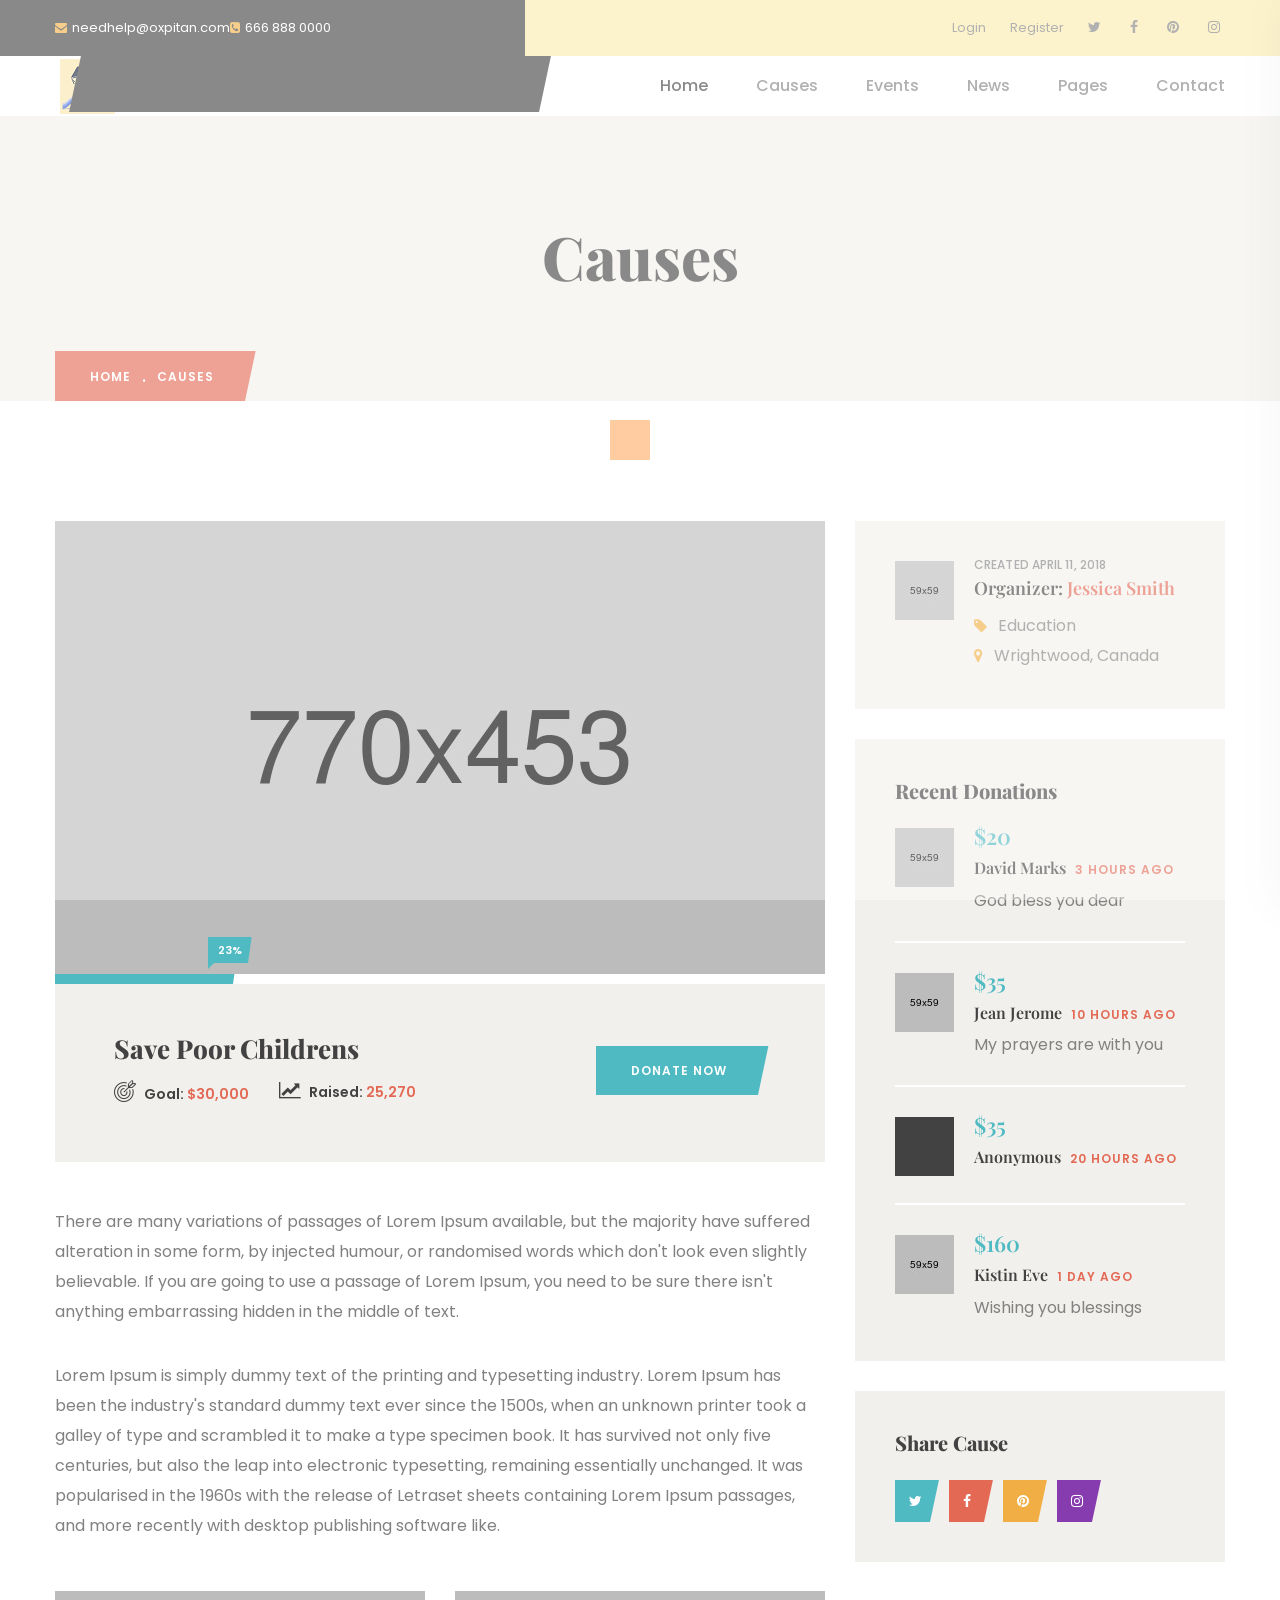
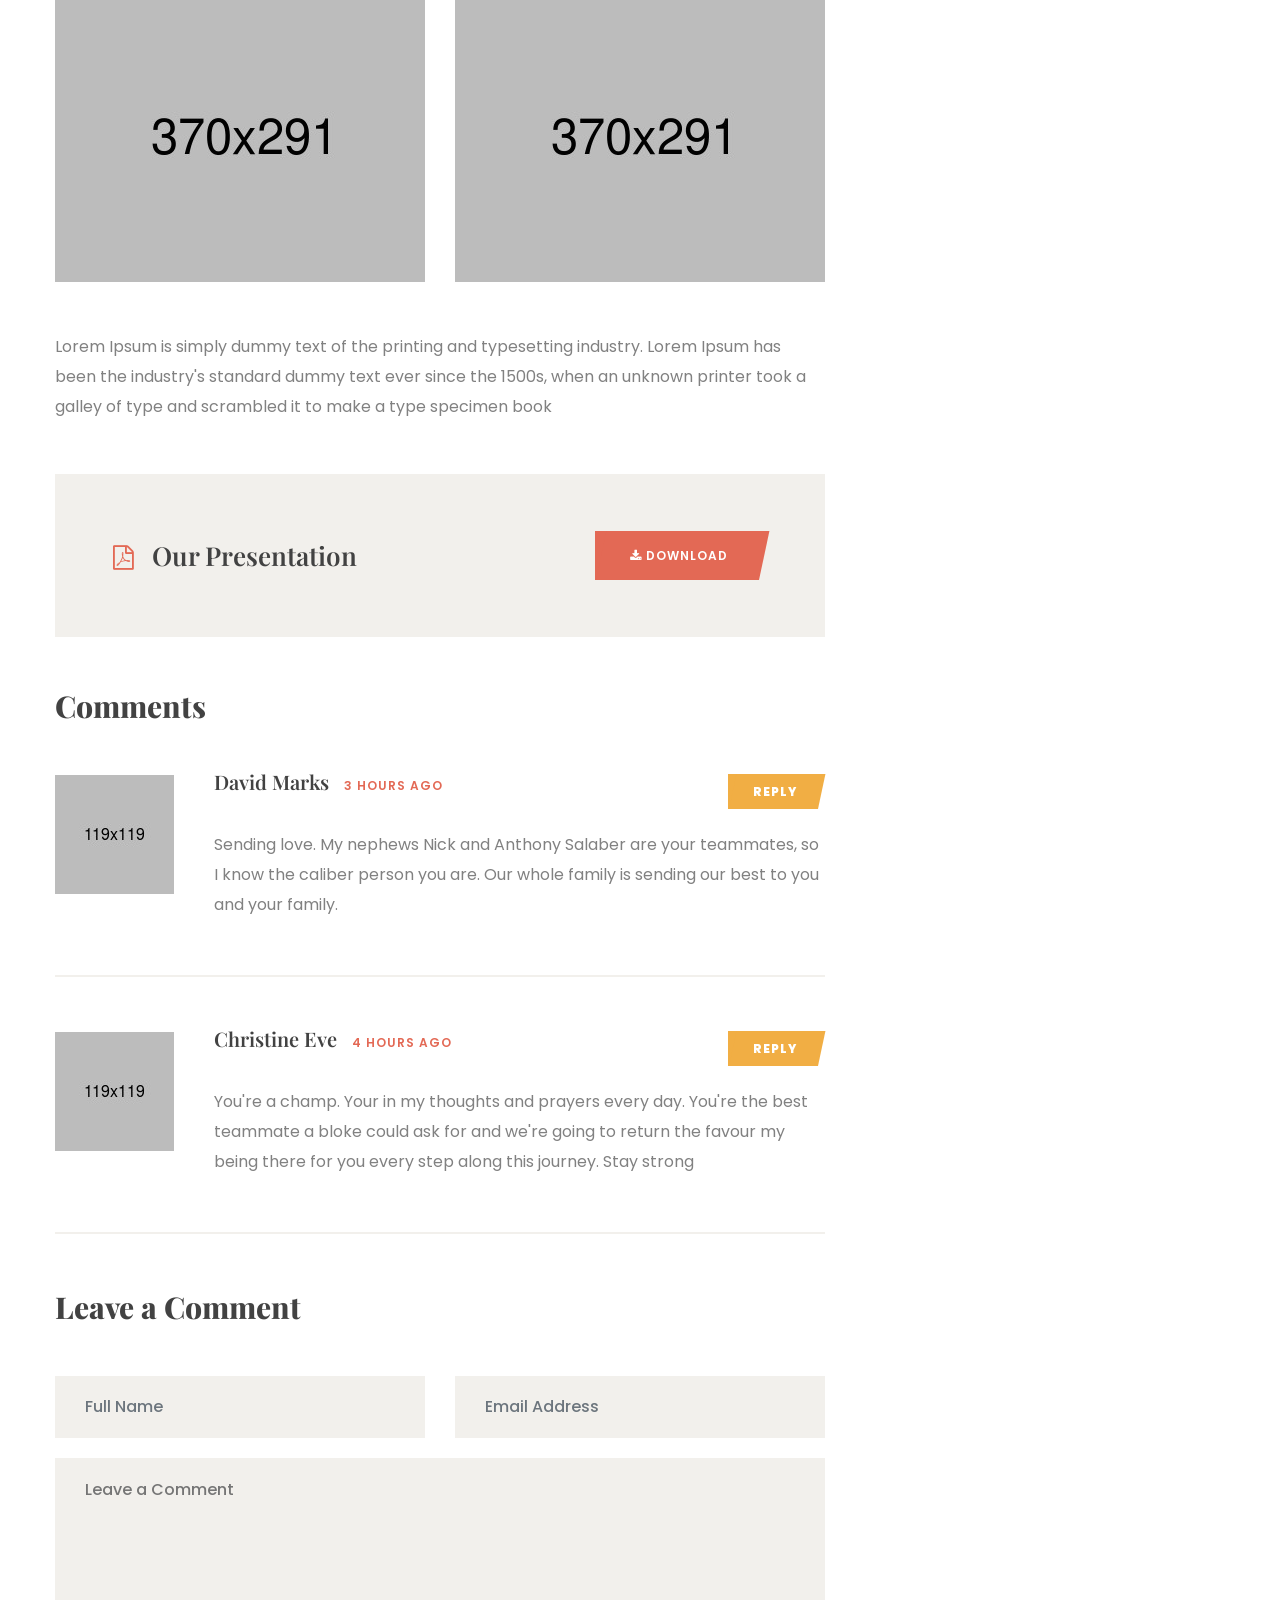
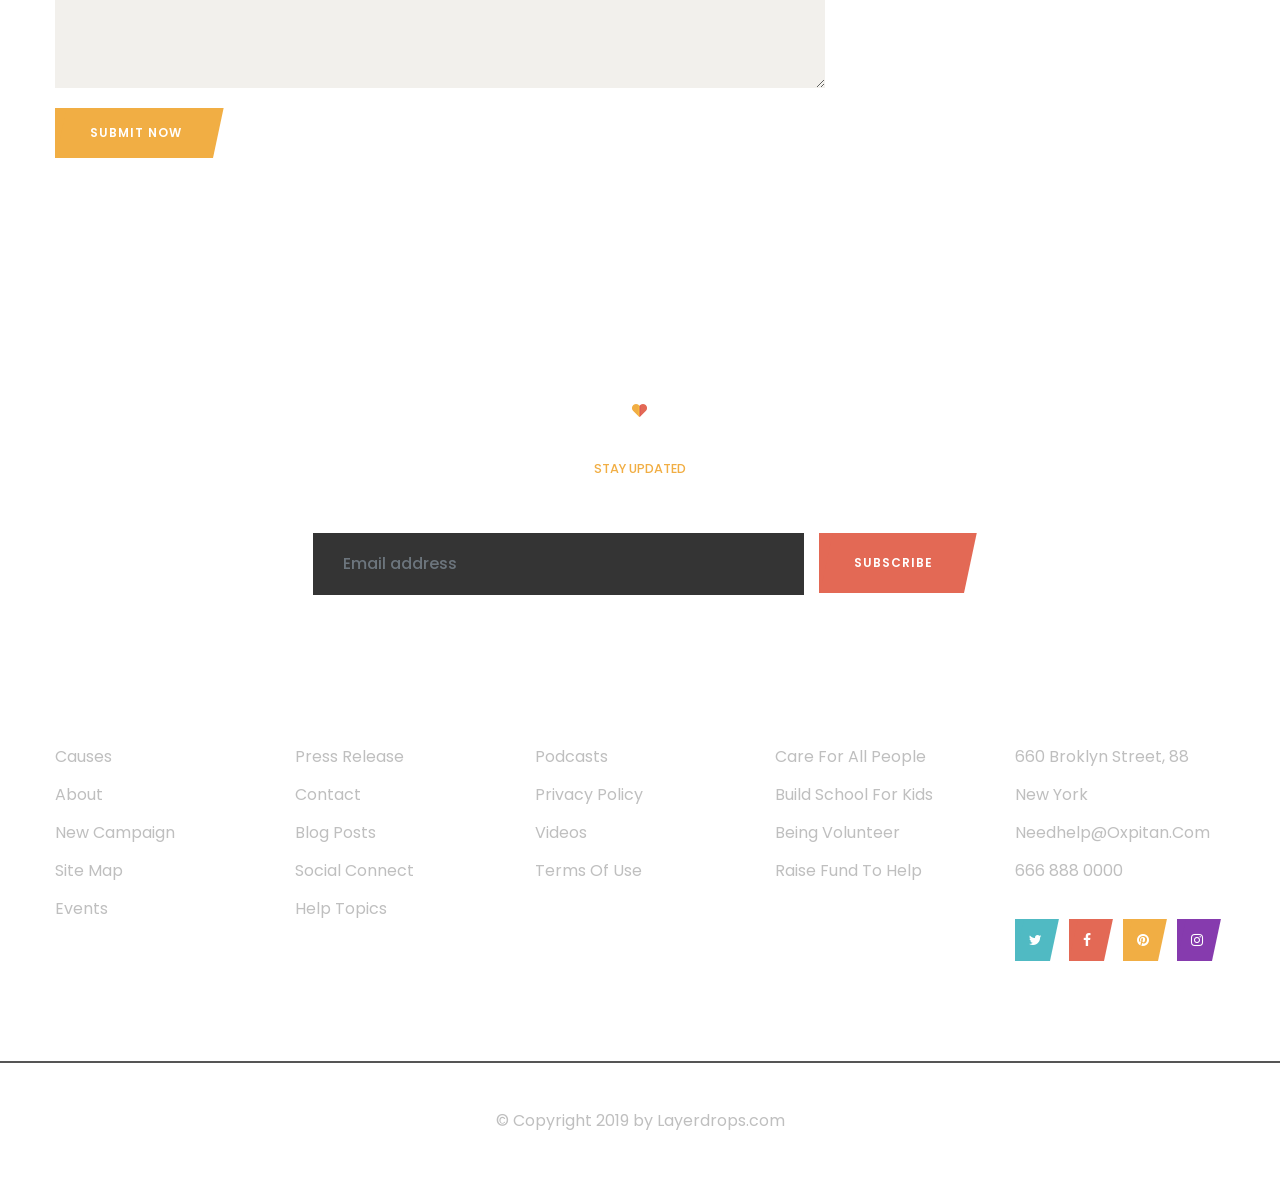
<file: causes-detail.html>
<!DOCTYPE html>
<html lang="en">
<head>
    <meta charset="UTF-8">
    <meta name="viewport" content="width=device-width, initial-scale=1.0">
    <meta http-equiv="X-UA-Compatible" content="ie=edge">
    <title>Oxpitan - Nonprofit Charity and Fundraising HTML5 Template</title>
    <!-- Favicon -->
    <link rel="icon" href="images/favicon.png">

    <!-- Template CSS Files -->
    <link rel="stylesheet" href="css/bootstrap.min.css">
    <link rel="stylesheet" href="css/font-awesome.css">
    <link rel="stylesheet" href="css/animate.min.css">
    <link rel="stylesheet" href="css/owl.carousel.min.css">
    <link rel="stylesheet" href="css/owl.theme.default.min.css">
    <link rel="stylesheet" href="css/fontello.css">
    <link rel="stylesheet" href="css/magnific-popup.css">
    <link rel="stylesheet" href="css/style.css">
    <link rel="stylesheet" href="css/responsive.css">
</head>
<body>
<!-- page preloader -->
<div id="loading-area">
    <div class="loader-box">
        <div class="loader" id="loader-1"></div>
    </div>
</div><!-- end loading -->

<!-- ================================
            START HEADER AREA
================================= -->
<header class="header-area">
    <div class="header-top-action">
        <div class="container">
            <div class="row">
                <div class="col-lg-5">
                    <div class="top-action-content">
                        <div class="info-box info-box-1 d-flex align-items-center">
                            <ul class="d-flex align-items-center">
                                <li><a href="#"><i class="fa fa-envelope"></i>needhelp@oxpitan.com</a></li>
                                <li><a href="#"><i class="fa fa-phone-square"></i>666 888 0000</a></li>
                            </ul>
                        </div><!-- end info-box -->
                    </div><!-- top-action-content -->
                </div><!-- end col-lg-6 -->
                <div class="col-lg-7">
                    <div class="top-action-content info-action-content">
                        <div class="info-box info-box-2 d-flex align-items-center justify-content-end">
                            <ul class="top-action-list d-flex align-items-center">
                                <li class="action__text"><a href="#">login</a></li>
                                <li class="action__text"><a href="#">register</a></li>
                                <li><a href="#"><i class="fa fa-twitter"></i></a></li>
                                <li><a href="#"><i class="fa fa-facebook"></i></a></li>
                                <li><a href="#"><i class="fa fa-pinterest"></i></a></li>
                                <li><a href="#"><i class="fa fa-instagram"></i></a></li>
                            </ul>
                        </div><!-- end info-box box-2 -->
                    </div><!-- top-action-content -->
                </div><!-- end col-lg-6 -->
            </div><!-- end row -->
        </div><!-- end container -->
    </div><!-- end header-top-action -->
    <div class="header-top header-menu-action">
        <div class="container">
            <div class="row ostion-top-wrap">
                <div class="col-lg-5 col-sm-5 site-branding">
                    <div class="logo-action d-flex align-items-center">
                        <div class="ostion-logo">
                            <a href="index.html">
                                <img src="images/logo.png" alt="Oxpitan" title="Oxpitan">
                            </a>
                        </div><!-- .ostion-logo -->
                        <div class="header-btn ml-auto">
                            <a href="donate.html" class="theme-btn">donate now</a>
                        </div>
                    </div><!-- end logo-action -->
                </div><!-- site-branding -->
                <div class="col-lg-7 col-sm-7 ostion-menu">
                    <div class="ostion-menu-innner">
                        <div class="ostion-menu-content">
                            <div class="navigation-top">
                                <nav class="main-navigation">
                                    <ul>
                                        <li class="active"><a href="#">Home</a>
                                            <ul class="dropdown-menu-item">
                                                <li><a href="index.html">Home 1</a></li>
                                                <li><a href="index2.html">Home 2</a></li>
                                            </ul>
                                        </li>
                                        <li><a href="#">causes</a>
                                            <ul class="dropdown-menu-item">
                                                <li><a href="causes.html">causes</a></li>
                                                <li><a href="causes-detail.html">causes detail</a></li>
                                                <li><a href="donate.html">donate now</a></li>
                                            </ul>
                                        </li>
                                        <li><a href="#">events</a>
                                            <ul class="dropdown-menu-item">
                                                <li><a href="events.html">events</a></li>
                                                <li><a href="events-detail.html">events detail</a></li>
                                            </ul>
                                        </li>
                                        <li><a href="#">news</a>
                                            <ul class="dropdown-menu-item">
                                                <li><a href="news.html">news</a></li>
                                                <li><a href="single-news.html">news detail</a></li>
                                            </ul>
                                        </li>
                                        <li><a href="#">pages</a>
                                            <ul class="dropdown-menu-item">
                                                <li><a href="about.html">about</a></li>
                                                <li><a href="gallery.html">gallery</a></li>
                                                <li><a href="volunteer.html">become a volunteer</a></li>
                                                <li><a href="team.html">out team</a></li>
                                                <li><a href="sponsor.html">sponsors</a></li>
                                            </ul>
                                        </li>
                                        <li><a href="contact.html">contact</a></li>
                                    </ul>
                                </nav><!-- end main-navigation -->
                            </div><!-- end navigation-top -->
                        </div><!-- end ostion-menu-content -->
                        <div class="mobile-menu-toggle">
                            <i class="fa fa-bars"></i>
                        </div>
                    </div><!-- end ostion-menu-innner -->
                </div><!-- ostion-menu -->
            </div><!-- end row -->
        </div><!-- end container -->
    </div><!-- end header-top -->
    <div class="side-nav-container">
        <div class="humburger-menu">
            <div class="humburger-menu-lines side-menu-close"></div><!-- end humburger-menu-lines -->
        </div><!-- end humburger-menu -->
        <div class="side-menu-wrap">
            <ul class="side-menu-ul">
                <li class="sidenav__item"><a href="index.html">home</a>
                    <span class="menu-plus-icon"></span>
                    <ul class="side-sub-menu">
                        <li><a href="index.html">Home 1</a></li>
                        <li><a href="index2.html">Home 2</a></li>
                    </ul>
                </li>
                <li class="sidenav__item"><a href="#">causes</a>
                    <span class="menu-plus-icon"></span>
                    <ul class="side-sub-menu">
                        <li><a href="causes.html">causes</a></li>
                        <li><a href="causes-detail.html">causes detail</a></li>
                        <li><a href="donate.html">donate now</a></li>
                    </ul>
                </li>
                <li class="sidenav__item"><a href="#">event</a>
                    <span class="menu-plus-icon"></span>
                    <ul class="side-sub-menu">
                        <li><a href="events.html">events</a></li>
                        <li><a href="events-detail.html">events detail</a></li>
                    </ul>
                </li>
                <li class="sidenav__item"><a href="#">news</a>
                    <span class="menu-plus-icon"></span>
                    <ul class="side-sub-menu">
                        <li><a href="news.html">news</a></li>
                        <li><a href="single-news.html">single news</a></li>
                    </ul>
                </li>
                <li class="sidenav__item"><a href="#">pages</a>
                    <span class="menu-plus-icon"></span>
                    <ul class="side-sub-menu">
                        <li><a href="about.html">about</a></li>
                        <li><a href="gallery.html">gallery</a></li>
                        <li><a href="volunteer.html">become a volunteer</a></li>
                        <li><a href="team.html">out team</a></li>
                        <li><a href="sponsor.html">sponsors</a></li>
                    </ul>
                </li>
                <li class="sidenav__item"><a href="contact.html">contact</a></li>
            </ul>
            <ul class="side-social">
                <li><a href="#"><i class="fa fa-facebook"></i></a></li>
                <li><a href="#"><i class="fa fa-twitter"></i></a></li>
                <li><a href="#"><i class="fa fa-youtube-play"></i></a></li>
                <li><a href="#"><i class="fa fa-google-plus"></i></a></li>
            </ul>
            <div class="side-btn">
                <a href="donate.html" class="theme-btn">donate now</a>
            </div>
        </div><!-- end side-menu-wrap -->
    </div><!-- end side-nav-container -->
</header>
<!-- ================================
         END HEADER AREA
================================= -->

<!-- ================================
    START BREADCRUMB AREA
================================= -->
<section class="breadcrumb-area">
    <div class="container">
        <div class="row">
            <div class="col-lg-12">
                <div class="breadcrumb-content">
                    <h2 class="breadcrumb__title">causes</h2>
                    <ul class="breadcrumb__list">
                        <li class="active__list-item"><a href="index.html">home</a></li>
                        <li>causes</li>
                    </ul>
                </div><!-- end breadcrumb-content -->
            </div><!-- end col-lg-12 -->
        </div><!-- end row -->
    </div><!-- end container -->
</section><!-- end hero-area -->
<!-- ================================
    END BREADCRUMB AREA
================================= -->

<!--================================
     START CAUSES DETAIL AREA
=================================-->
<section class="causes-detail-area">
    <div class="container">
        <div class="row blog-content-wrap">
            <div class="col-lg-8">
                <div class="blog-content">
                    <div class="blog-item">
                        <div class="blog-img">
                            <img src="images/img12.jpg" alt="">
                        </div>
                        <div id="bar1" class="barfiller">
                            <div class="tipWrap">
                                <span class="tip"></span>
                            </div>
                            <span class="fill" data-percentage="23"></span>
                        </div>
                        <div class="blog-inner-content">
                            <div class="inner-causes-box">
                                <h3 class="blog__title"><a href="causes-detail.html">Save Poor Childrens</a></h3>
                                <ul class="blog__list">
                                    <li><i class="icon-target"></i> Goal: <span>$30,000</span></li>
                                    <li><i class="fa fa-line-chart"></i> Raised: <span>25,270</span></li>
                                </ul>
                            </div>
                            <div class="inner-causes-btn">
                                <a href="donate.html" class="theme-btn">donate now</a>
                            </div>
                        </div>
                        <div class="blog-inner-content-2">
                            <p class="causes__text">
                                There are many variations of passages of Lorem Ipsum available,
                                but the majority have suffered alteration in some form, by injected humour,
                                or randomised words which don't look even slightly believable.
                                If you are going to use a passage of Lorem Ipsum, you need to be sure there
                                isn't anything embarrassing hidden in the middle of text.
                            </p>
                            <p class="causes__text causes__text2">
                                Lorem Ipsum is simply dummy text of the printing and typesetting
                                industry. Lorem Ipsum has been the industry's standard dummy text
                                ever since the 1500s, when an unknown printer took a galley of
                                type and scrambled it to make a type specimen book. It has survived not
                                only five centuries, but also the leap into electronic typesetting,
                                remaining essentially unchanged. It was popularised in the 1960s with
                                the release of Letraset sheets containing Lorem Ipsum passages,
                                and more recently with desktop publishing software like.
                            </p>
                            <div class="inner-causes-img-box row">
                                <div class="col-lg-6">
                                   <div class="inner-causes-img-item inner-causes-img-item1">
                                       <img src="images/img13.jpg" alt="">
                                   </div>
                                </div>
                                <div class="col-lg-6">
                                    <div class="inner-causes-img-item inner-causes-img-item2">
                                        <img src="images/img14.jpg" alt="">
                                    </div>
                                </div>
                            </div>
                            <p class="causes__text">
                                Lorem Ipsum is simply dummy text of the printing and typesetting industry.
                                Lorem Ipsum has been the industry's standard dummy text ever since the 1500s,
                                when an unknown printer took a
                                galley of type and scrambled it to make a type specimen book
                            </p>
                            <div class="presentation-block">
                                <h3><i class="fa fa-file-pdf-o"></i> Our Presentation</h3>
                                <button class="theme-btn" type="button"><i class="fa fa-download"></i> download</button>
                            </div>
                            <div class="single-comment">
                                <div class="comment__boxed">
                                    <h3 class="single__comment-title">Comments</h3>
                                    <ul class="comments-list">
                                        <li>
                                            <div class="comment">
                                                <div class="avatar-img">
                                                    <img class="avatar__img" alt="" src="images/comment-avatar.jpg">
                                                </div>
                                                <div class="comment-body">
                                                    <div class="meta-data">
                                                        <h4 class="comment__author">
                                                           David marks
                                                            <span class="comment__date">3 hours ago</span>
                                                        </h4>
                                                    </div>
                                                    <div class="comment-content">
                                                        <a class="reply__btn theme-btn" href="#">Reply</a>
                                                        <p class="comment__text">
                                                            Sending love. My nephews Nick and Anthony Salaber are your teammates,
                                                            so I know the caliber person you are.
                                                            Our whole family is sending our best to you and your family.
                                                        </p>
                                                    </div>
                                                </div>
                                            </div><!-- end comment -->
                                            <div class="comment">
                                                <div class="avatar-img">
                                                    <img class="avatar__img" alt="" src="images/comment-avatar2.jpg">
                                                </div>
                                                <div class="comment-body">
                                                    <div class="meta-data">
                                                        <h4 class="comment__author">
                                                            Christine Eve
                                                            <span class="comment__date">4 hours ago</span>
                                                        </h4>
                                                    </div>
                                                    <div class="comment-content">
                                                        <a class="reply__btn theme-btn" href="#">Reply</a>
                                                        <p class="comment__text">
                                                            You're a champ. Your in my thoughts and prayers every day.
                                                            You're the best teammate a bloke could ask for and we're going to
                                                            return the favour my being
                                                            there for you every step along this journey. Stay strong
                                                        </p>
                                                    </div>
                                                </div>
                                            </div><!-- end comment -->
                                        </li>
                                    </ul>
                                </div><!-- end comment__boxed -->
                                <div class="comment__form form-shared">
                                    <h3 class="single__comment-title">Leave a Comment</h3>
                                    <form action="#">
                                        <div class="row">
                                            <div class="col-lg-6 col-sm-6">
                                                <div class="form-group">
                                                    <input type="text" class="form-control" placeholder="Full Name">
                                                </div>
                                            </div>
                                            <div class="col-lg-6 col-sm-6">
                                                <div class="form-group">
                                                    <input type="email" class="form-control" placeholder="Email Address">
                                                </div>
                                            </div>
                                            <div class="col-lg-12">
                                                <div class="form-group">
                                                    <textarea class="textarea" name="message" placeholder="Leave a Comment"></textarea>
                                                </div>
                                            </div>
                                            <div class="col-lg-12">
                                                <button class="theme-btn submit__btn">submit now</button>
                                            </div>
                                        </div><!-- end row -->
                                    </form>
                                </div><!-- end comment__form -->
                            </div><!-- end single__comments -->
                        </div><!-- end blog-inner-content-2 -->
                    </div><!-- end blog-item -->
                </div><!-- end blog-content -->
            </div><!-- end col-lg-8 -->
            <div class="col-lg-4">
                <div class="sidebar-shared">
                    <div class="side-widget">
                        <div class="author-box">
                            <div class="author__avatar">
                                <img src="images/author-avatar.jpg" alt="">
                            </div>
                            <div class="author__detail">
                                <span class="author__meta">created april 11, 2018</span>
                                <h4 class="author__title">Organizer: <a href="#">Jessica Smith</a></h4>
                                <ul class="author__list">
                                    <li><i class="fa fa-tag"></i> Education</li>
                                    <li><i class="fa fa-map-marker"></i> Wrightwood, Canada</li>
                                </ul>
                            </div>
                        </div><!-- end author-box -->
                    </div><!-- end side-widget -->
                    <div class="side-widget">
                        <h2 class="widget__title">Recent Donations</h2>
                        <div class="author-box recent-donate-item">
                            <div class="author__avatar">
                                <img src="images/author-avatar2.jpg" alt="">
                            </div>
                            <div class="author__detail">
                                <span class="author__meta2">$20</span>
                                <h4 class="author__title author__title2">David Marks <span>3 hours ago</span></h4>
                                <ul class="author__list">
                                    <li>God bless you dear</li>
                                </ul>
                            </div>
                        </div><!-- end author-box -->
                        <div class="author-box recent-donate-item">
                            <div class="author__avatar">
                                <img src="images/author-avatar3.jpg" alt="">
                            </div>
                            <div class="author__detail">
                                <span class="author__meta2">$35</span>
                                <h4 class="author__title author__title2">Jean Jerome <span>10 hours ago</span></h4>
                                <ul class="author__list">
                                    <li>My prayers are with you</li>
                                </ul>
                            </div>
                        </div><!-- end author-box -->
                        <div class="author-box recent-donate-item">
                            <div class="author__avatar"></div>
                            <div class="author__detail">
                                <span class="author__meta2">$35</span>
                                <h4 class="author__title author__title2">Anonymous <span>20 hours ago</span></h4>
                            </div>
                        </div><!-- end author-box -->
                        <div class="author-box recent-donate-item">
                            <div class="author__avatar">
                                <img src="images/author-avatar4.jpg" alt="">
                            </div>
                            <div class="author__detail">
                                <span class="author__meta2">$160</span>
                                <h4 class="author__title author__title2">Kistin Eve <span>1 day ago</span></h4>
                                <ul class="author__list">
                                    <li>Wishing you blessings</li>
                                </ul>
                            </div>
                        </div><!-- end author-box -->
                    </div><!-- end side-widget -->
                    <div class="side-widget">
                        <h2 class="widget__title">Share Cause</h2>
                        <div class="side-share-profile">
                            <ul>
                                <li><a href="#"><i class="fa fa-twitter"></i></a></li>
                                <li><a href="#"><i class="fa fa-facebook"></i></a></li>
                                <li><a href="#"><i class="fa fa-pinterest"></i></a></li>
                                <li><a href="#"><i class="fa fa-instagram"></i></a></li>
                            </ul>
                        </div><!-- end side-share-profile -->
                    </div><!-- end side-widget -->
                </div><!-- end sidebar-shared -->
            </div><!-- end col-lg-4 -->
        </div><!-- end row -->
    </div><!-- end container -->
</section><!-- end causes-area -->
<!--================================
        END CAUSES AREA
=================================-->

<!-- ================================
       START FOOTER AREA
================================= -->
<section class="footer-area">
    <div class="newsletter-area">
        <div class="row">
            <div class="col-lg-6 mx-auto text-center">
                <div class="section-heading footer-heading">
                    <div class="section-icon">
                        <img src="images/section-icon.png" alt="section-icon">
                    </div>
                    <h2 class="section__title text__white">Newsletter</h2>
                    <p class="section__meta">stay updated</p>
                </div><!-- end section-heading -->
                <div class="newsletter-form">
                    <div class="form-shared">
                        <form action="#">
                            <div class="row">
                                <div class="col-lg-9">
                                    <div class="form-group">
                                        <input type="email" class="form-control" placeholder="Email address">
                                    </div>
                                </div>
                                <div class="col-lg-3">
                                    <button class="theme-btn submit__btn" type="submit">subscribe</button>
                                </div>
                            </div><!-- end row -->
                        </form>
                    </div><!-- end form-shared -->
                </div><!-- end newsletter-form -->
            </div><!-- end col-lg-8 -->
        </div><!-- end row -->
    </div><!-- end newsletter-area -->
    <div class="footer-top">
        <div class="container">
            <div class="row footer-widget-wrap">
                <div class="col footer-item footer-item1">
                    <h3 class="widget__title">about</h3>
                    <ul class="foot__links">
                        <li><a href="#">causes</a></li>
                        <li><a href="#">about</a></li>
                        <li><a href="#">New Campaign</a></li>
                        <li><a href="#">Site Map</a></li>
                        <li><a href="#">Events</a></li>
                    </ul>
                </div><!-- end footer-item -->
                <div class="col footer-item footer-item2">
                    <h3 class="widget__title">explore</h3>
                    <ul class="foot__links">
                        <li><a href="#">Press Release</a></li>
                        <li><a href="#">contact</a></li>
                        <li><a href="#">Blog Posts</a></li>
                        <li><a href="#">Social Connect</a></li>
                        <li><a href="#">Help Topics</a></li>
                    </ul>
                </div><!-- end footer-item -->
                <div class="col footer-item footer-item3">
                    <h3 class="widget__title">links</h3>
                    <ul class="foot__links">
                        <li><a href="#">Podcasts</a></li>
                        <li><a href="#">Privacy Policy</a></li>
                        <li><a href="#">Videos</a></li>
                        <li><a href="#">Terms of Use</a></li>
                    </ul>
                </div><!-- end footer-item -->
                <div class="col footer-item footer-item3">
                    <h3 class="widget__title">blog</h3>
                    <ul class="foot__links">
                        <li><a href="#">Care for All People</a></li>
                        <li><a href="#">Build school for kids</a></li>
                        <li><a href="#">Being Volunteer</a></li>
                        <li><a href="#">Raise fund to help</a></li>
                    </ul>
                </div><!-- end footer-item -->
                <div class="col footer-item footer-item4">
                    <h3 class="widget__title">contact</h3>
                    <ul class="contact__info">
                        <li>660 Broklyn Street, 88 New York</li>
                        <li><a href="mailto:needhelp@oxpitan.com">needhelp@oxpitan.com</a></li>
                        <li><a href="tel:6668880000">666 888 0000</a></li>
                    </ul>
                    <div class="footer__social">
                        <ul>
                            <li><a href="#"><i class="fa fa-twitter"></i></a></li>
                            <li><a href="#"><i class="fa fa-facebook"></i></a></li>
                            <li><a href="#"><i class="fa fa-pinterest"></i></a></li>
                            <li><a href="#"><i class="fa fa-instagram"></i></a></li>
                        </ul>
                    </div>
                </div><!-- end footer-item -->
            </div><!-- end row -->
        </div><!-- end container -->
    </div><!-- end footer-top -->
    <div class="footer-copyright">
        <div class="container">
            <div class="row">
                <div class="col-lg-12">
                    <div class="copyright-desc">
                        <p>© Copyright 2019 by <a href="#">Layerdrops.com</a></p>
                    </div>
                </div><!-- end col-lg-12 -->
            </div><!-- end row -->
        </div><!-- end container -->
    </div><!-- end footer-copyright -->
</section><!-- end footer-area -->
<!-- ================================
       START FOOTER AREA
================================= -->

<!-- start back-to-top -->
<div id="back-to-top">
    <i class="fa fa-angle-up" title="Go top"></i>
</div>
<!-- end back-to-top -->

<!-- Template JS Files -->
<script src="js/jquery.min.js"></script>
<script src="js/bootstrap.min.js"></script>
<script src="js/owl.carousel.min.js"></script>
<script src="js/jquery.magnific-popup.min.js"></script>
<script src="js/jquery.waypoints.js"></script>
<script src="js/jquery.counterup.min.js"></script>
<script src="js/jquery.barfiller.js"></script>
<script src="js/lightbox.js"></script>
<script src="js/smooth-scrolling.js"></script>
<script src="js/wow.js"></script>
<script src="js/main.js"></script>
</body>
</html>
</file>
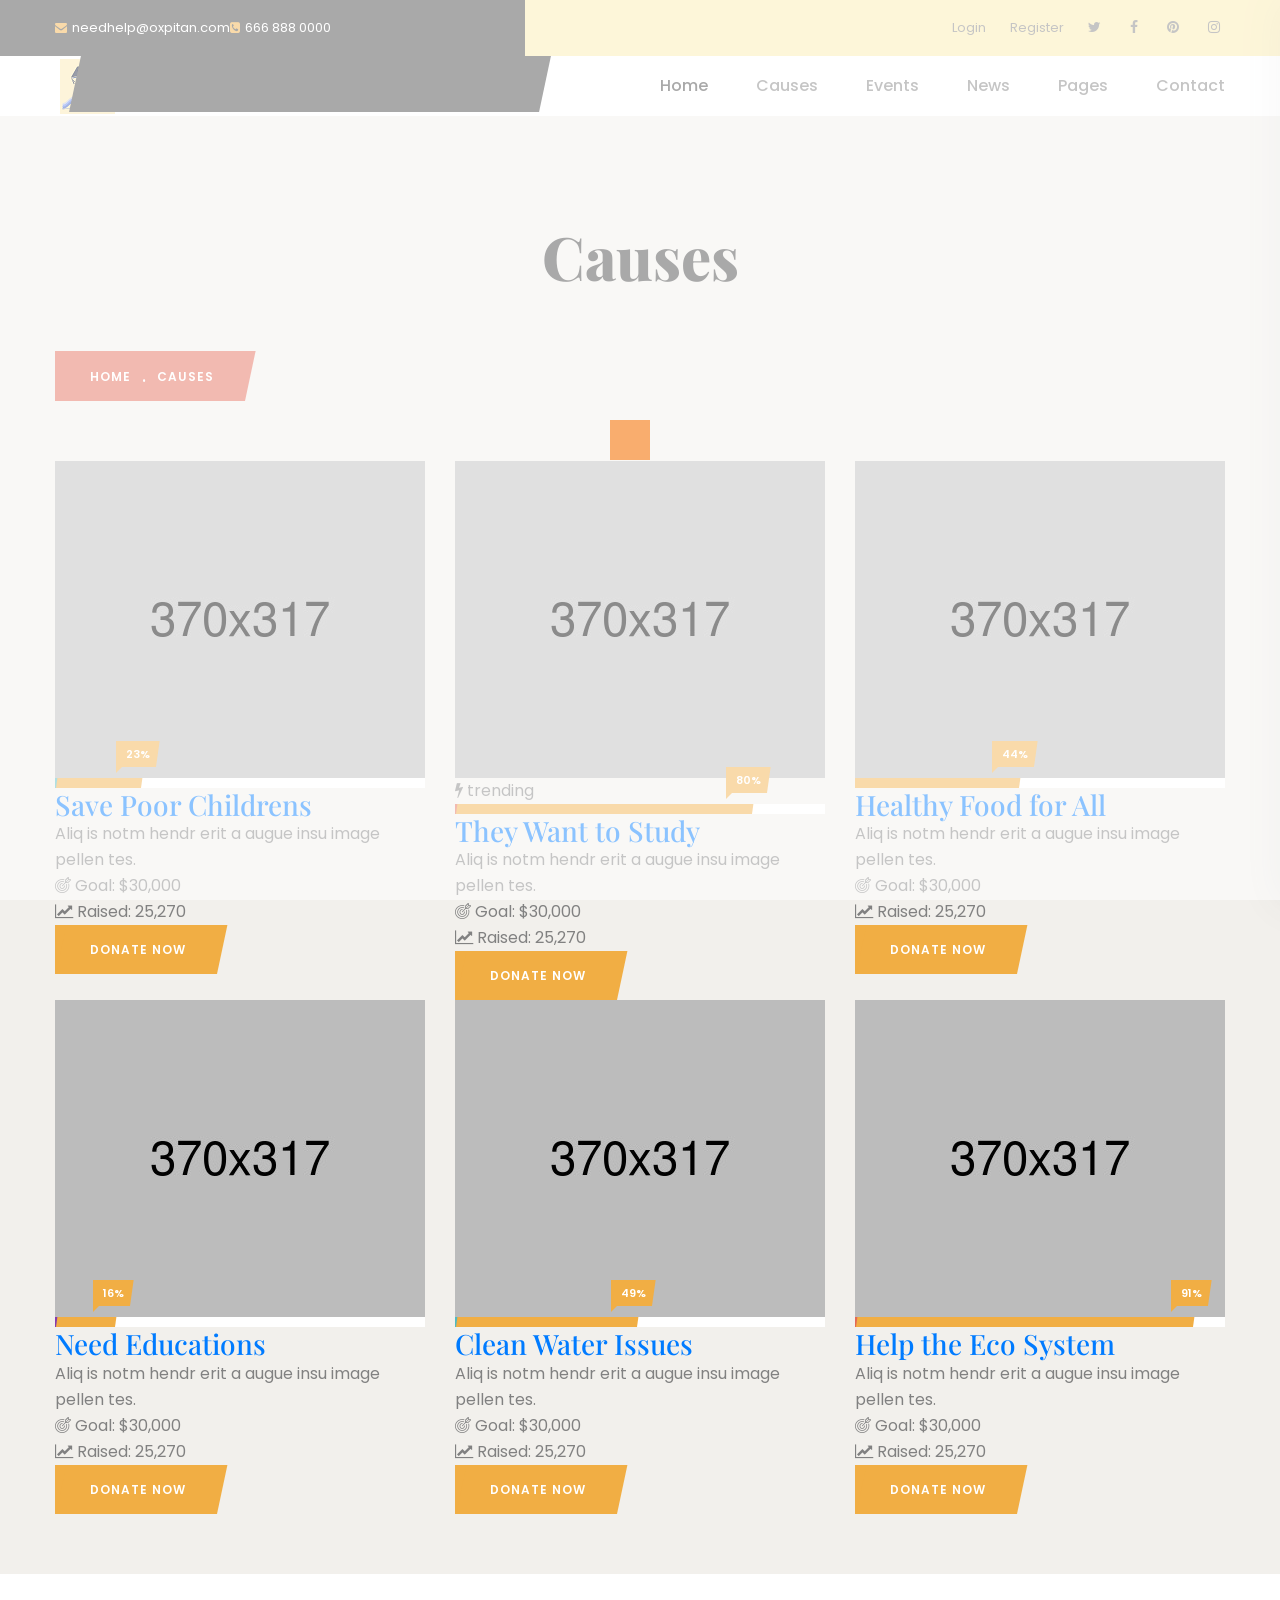
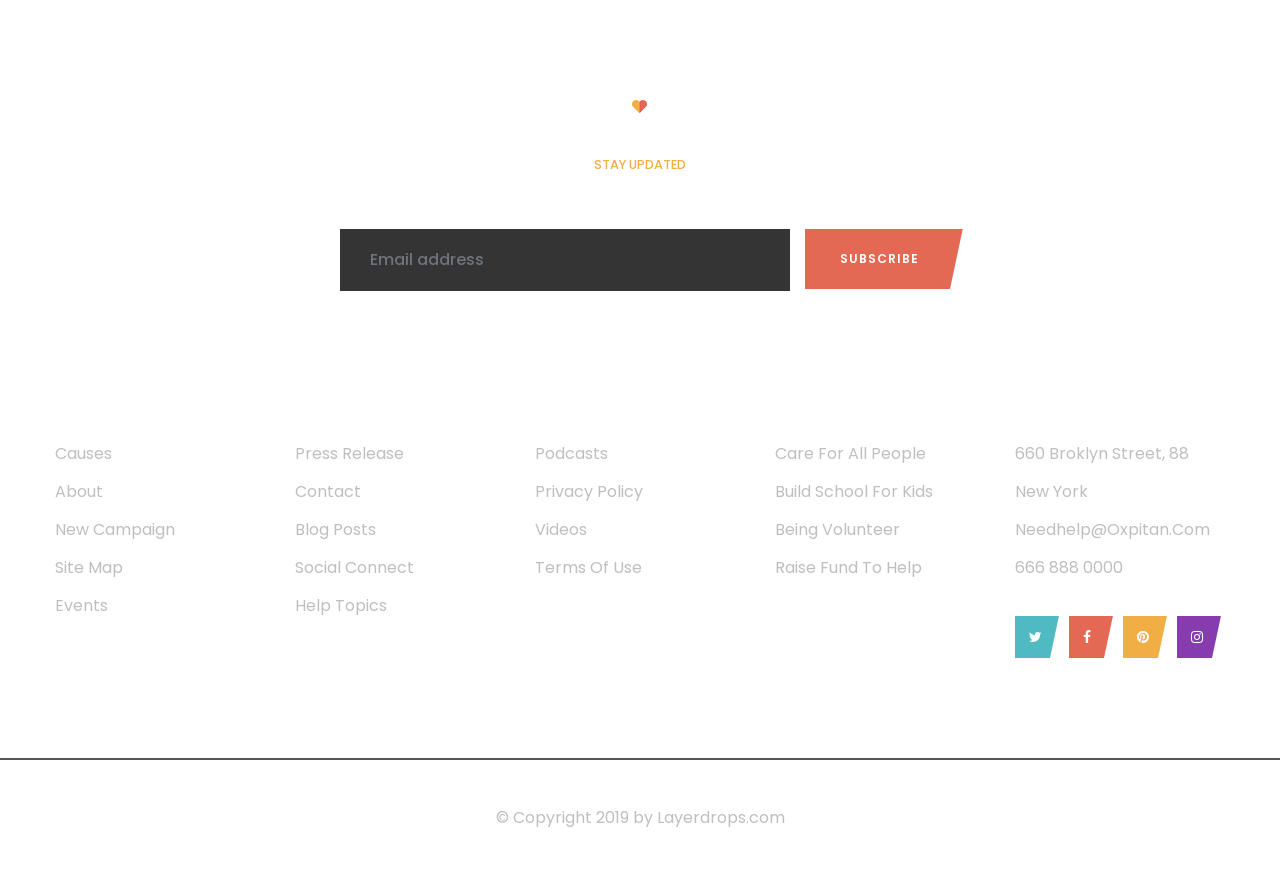
<file: causes.html>
<!DOCTYPE html>
<html lang="en">
<head>
    <meta charset="UTF-8">
    <meta name="viewport" content="width=device-width, initial-scale=1.0">
    <meta http-equiv="X-UA-Compatible" content="ie=edge">
    <title>Oxpitan - Nonprofit Charity and Fundraising HTML5 Template</title>
    <!-- Favicon -->
    <link rel="icon" href="images/favicon.png">

    <!-- Template CSS Files -->
    <link rel="stylesheet" href="css/bootstrap.min.css">
    <link rel="stylesheet" href="css/font-awesome.css">
    <link rel="stylesheet" href="css/animate.min.css">
    <link rel="stylesheet" href="css/owl.carousel.min.css">
    <link rel="stylesheet" href="css/owl.theme.default.min.css">
    <link rel="stylesheet" href="css/fontello.css">
    <link rel="stylesheet" href="css/magnific-popup.css">
    <link rel="stylesheet" href="css/style.css">
    <link rel="stylesheet" href="css/responsive.css">
</head>
<body>
<!-- page preloader -->
<div id="loading-area">
    <div class="loader-box">
        <div class="loader" id="loader-1"></div>
    </div>
</div><!-- end loading -->

<!-- ================================
            START HEADER AREA
================================= -->
<header class="header-area">
    <div class="header-top-action">
        <div class="container">
            <div class="row">
                <div class="col-lg-5">
                    <div class="top-action-content">
                        <div class="info-box info-box-1 d-flex align-items-center">
                            <ul class="d-flex align-items-center">
                                <li><a href="#"><i class="fa fa-envelope"></i>needhelp@oxpitan.com</a></li>
                                <li><a href="#"><i class="fa fa-phone-square"></i>666 888 0000</a></li>
                            </ul>
                        </div><!-- end info-box -->
                    </div><!-- top-action-content -->
                </div><!-- end col-lg-6 -->
                <div class="col-lg-7">
                    <div class="top-action-content info-action-content">
                        <div class="info-box info-box-2 d-flex align-items-center justify-content-end">
                            <ul class="top-action-list d-flex align-items-center">
                                <li class="action__text"><a href="#">login</a></li>
                                <li class="action__text"><a href="#">register</a></li>
                                <li><a href="#"><i class="fa fa-twitter"></i></a></li>
                                <li><a href="#"><i class="fa fa-facebook"></i></a></li>
                                <li><a href="#"><i class="fa fa-pinterest"></i></a></li>
                                <li><a href="#"><i class="fa fa-instagram"></i></a></li>
                            </ul>
                        </div><!-- end info-box box-2 -->
                    </div><!-- top-action-content -->
                </div><!-- end col-lg-6 -->
            </div><!-- end row -->
        </div><!-- end container -->
    </div><!-- end header-top-action -->
    <div class="header-top header-menu-action">
        <div class="container">
            <div class="row ostion-top-wrap">
                <div class="col-lg-5 col-sm-5 site-branding">
                    <div class="logo-action d-flex align-items-center">
                        <div class="ostion-logo">
                            <a href="index.html">
                                <img src="images/logo.png" alt="Oxpitan" title="Oxpitan">
                            </a>
                        </div><!-- .ostion-logo -->
                        <div class="header-btn ml-auto">
                            <a href="donate.html" class="theme-btn">donate now</a>
                        </div>
                    </div><!-- end logo-action -->
                </div><!-- site-branding -->
                <div class="col-lg-7 col-sm-7 ostion-menu">
                    <div class="ostion-menu-innner">
                        <div class="ostion-menu-content">
                            <div class="navigation-top">
                                <nav class="main-navigation">
                                    <ul>
                                        <li class="active"><a href="#">Home</a>
                                            <ul class="dropdown-menu-item">
                                                <li><a href="index.html">Home 1</a></li>
                                                <li><a href="index2.html">Home 2</a></li>
                                            </ul>
                                        </li>
                                        <li><a href="#">causes</a>
                                            <ul class="dropdown-menu-item">
                                                <li><a href="causes.html">causes</a></li>
                                                <li><a href="causes-detail.html">causes detail</a></li>
                                                <li><a href="donate.html">donate now</a></li>
                                            </ul>
                                        </li>
                                        <li><a href="#">events</a>
                                            <ul class="dropdown-menu-item">
                                                <li><a href="events.html">events</a></li>
                                                <li><a href="events-detail.html">events detail</a></li>
                                            </ul>
                                        </li>
                                        <li><a href="#">news</a>
                                            <ul class="dropdown-menu-item">
                                                <li><a href="news.html">news</a></li>
                                                <li><a href="single-news.html">news detail</a></li>
                                            </ul>
                                        </li>
                                        <li><a href="#">pages</a>
                                            <ul class="dropdown-menu-item">
                                                <li><a href="about.html">about</a></li>
                                                <li><a href="gallery.html">gallery</a></li>
                                                <li><a href="volunteer.html">become a volunteer</a></li>
                                                <li><a href="team.html">out team</a></li>
                                                <li><a href="sponsor.html">sponsors</a></li>
                                            </ul>
                                        </li>
                                        <li><a href="contact.html">contact</a></li>
                                    </ul>
                                </nav><!-- end main-navigation -->
                            </div><!-- end navigation-top -->
                        </div><!-- end ostion-menu-content -->
                        <div class="mobile-menu-toggle">
                            <i class="fa fa-bars"></i>
                        </div>
                    </div><!-- end ostion-menu-innner -->
                </div><!-- ostion-menu -->
            </div><!-- end row -->
        </div><!-- end container -->
    </div><!-- end header-top -->
    <div class="side-nav-container">
        <div class="humburger-menu">
            <div class="humburger-menu-lines side-menu-close"></div><!-- end humburger-menu-lines -->
        </div><!-- end humburger-menu -->
        <div class="side-menu-wrap">
            <ul class="side-menu-ul">
                <li class="sidenav__item"><a href="index.html">home</a>
                    <span class="menu-plus-icon"></span>
                    <ul class="side-sub-menu">
                        <li><a href="index.html">Home 1</a></li>
                        <li><a href="index2.html">Home 2</a></li>
                    </ul>
                </li>
                <li class="sidenav__item"><a href="#">causes</a>
                    <span class="menu-plus-icon"></span>
                    <ul class="side-sub-menu">
                        <li><a href="causes.html">causes</a></li>
                        <li><a href="causes-detail.html">causes detail</a></li>
                        <li><a href="donate.html">donate now</a></li>
                    </ul>
                </li>
                <li class="sidenav__item"><a href="#">event</a>
                    <span class="menu-plus-icon"></span>
                    <ul class="side-sub-menu">
                        <li><a href="events.html">events</a></li>
                        <li><a href="events-detail.html">events detail</a></li>
                    </ul>
                </li>
                <li class="sidenav__item"><a href="#">news</a>
                    <span class="menu-plus-icon"></span>
                    <ul class="side-sub-menu">
                        <li><a href="news.html">news</a></li>
                        <li><a href="single-news.html">single news</a></li>
                    </ul>
                </li>
                <li class="sidenav__item"><a href="#">pages</a>
                    <span class="menu-plus-icon"></span>
                    <ul class="side-sub-menu">
                        <li><a href="about.html">about</a></li>
                        <li><a href="gallery.html">gallery</a></li>
                        <li><a href="volunteer.html">become a volunteer</a></li>
                        <li><a href="team.html">out team</a></li>
                        <li><a href="sponsor.html">sponsors</a></li>
                    </ul>
                </li>
                <li class="sidenav__item"><a href="contact.html">contact</a></li>
            </ul>
            <ul class="side-social">
                <li><a href="#"><i class="fa fa-facebook"></i></a></li>
                <li><a href="#"><i class="fa fa-twitter"></i></a></li>
                <li><a href="#"><i class="fa fa-youtube-play"></i></a></li>
                <li><a href="#"><i class="fa fa-google-plus"></i></a></li>
            </ul>
            <div class="side-btn">
                <a href="donate.html" class="theme-btn">donate now</a>
            </div>
        </div><!-- end side-menu-wrap -->
    </div><!-- end side-nav-container -->
</header>
<!-- ================================
         END HEADER AREA
================================= -->

<!-- ================================
    START BREADCRUMB AREA
================================= -->
<section class="breadcrumb-area">
    <div class="container">
        <div class="row">
            <div class="col-lg-12">
                <div class="breadcrumb-content">
                    <h2 class="breadcrumb__title">causes</h2>
                    <ul class="breadcrumb__list">
                        <li class="active__list-item"><a href="index.html">home</a></li>
                        <li>causes</li>
                    </ul>
                </div><!-- end breadcrumb-content -->
            </div><!-- end col-lg-12 -->
        </div><!-- end row -->
    </div><!-- end container -->
</section><!-- end hero-area -->
<!-- ================================
    END BREADCRUMB AREA
================================= -->

<!--================================
         START CAUSES AREA
=================================-->
<section class="causes-area causes-area2">
    <div class="container">
        <div class="row blog-content-wrap">
            <div class="col-lg-4">
                <div class="blog-content">
                    <div class="blog-item blog-item1">
                        <div class="blog-img">
                            <img src="images/img1.jpg" alt="">
                        </div>
                        <div id="bar1" class="barfiller">
                            <div class="tipWrap">
                                <span class="tip"></span>
                            </div>
                            <span class="fill" data-percentage="23"></span>
                        </div>
                        <div class="blog-inner-content">
                            <h3 class="blog__title"><a href="causes-detail.html">Save Poor Childrens</a></h3>
                            <p class="blog__desc">Aliq is notm hendr erit a augue insu image pellen tes.</p>
                            <ul class="blog__list">
                                <li><i class="icon-target"></i> Goal: <span>$30,000</span></li>
                                <li><i class="fa fa-line-chart"></i> Raised: <span>25,270</span></li>
                            </ul>
                            <a href="donate.html" class="theme-btn">donate now</a>
                        </div>
                    </div><!-- end blog-item -->
                </div><!-- end blog-content -->
            </div><!-- end col-lg-4 -->
            <div class="col-lg-4">
                <div class="blog-content">
                    <div class="blog-item blog-item2">
                        <div class="blog-img">
                            <img src="images/img2.jpg" alt="">
                            <span class="blog__tag"><i class="fa fa-flash"></i> trending</span>
                        </div>
                        <div id="bar2" class="barfiller">
                            <div class="tipWrap">
                                <span class="tip"></span>
                            </div>
                            <span class="fill" data-percentage="80"></span>
                        </div>
                        <div class="blog-inner-content">
                            <h3 class="blog__title"><a href="causes-detail.html">They Want to Study</a></h3>
                            <p class="blog__desc">Aliq is notm hendr erit a augue insu image pellen tes.</p>
                            <ul class="blog__list">
                                <li><i class="icon-target"></i> Goal: <span>$30,000</span></li>
                                <li><i class="fa fa-line-chart"></i> Raised: <span>25,270</span></li>
                            </ul>
                            <a href="donate.html" class="theme-btn">donate now</a>
                        </div>
                    </div><!-- end blog-item -->
                </div><!-- end blog-content -->
            </div><!-- end col-lg-4 -->
            <div class="col-lg-4">
                <div class="blog-content">
                    <div class="blog-item blog-item3">
                        <div class="blog-img">
                            <img src="images/img3.jpg" alt="">
                        </div>
                        <div id="bar3" class="barfiller">
                            <div class="tipWrap">
                                <span class="tip"></span>
                            </div>
                            <span class="fill" data-percentage="44"></span>
                        </div>
                        <div class="blog-inner-content">
                            <h3 class="blog__title"><a href="causes-detail.html">Healthy Food for All</a></h3>
                            <p class="blog__desc">Aliq is notm hendr erit a augue insu image pellen tes.</p>
                            <ul class="blog__list">
                                <li><i class="icon-target"></i> Goal: <span>$30,000</span></li>
                                <li><i class="fa fa-line-chart"></i> Raised: <span>25,270</span></li>
                            </ul>
                            <a href="donate.html" class="theme-btn">donate now</a>
                        </div>
                    </div><!-- end blog-item -->
                </div><!-- end blog-content -->
            </div><!-- end col-lg-4 -->
            <div class="col-lg-4">
                <div class="blog-content">
                    <div class="blog-item blog-item4">
                        <div class="blog-img">
                            <img src="images/img10.jpg" alt="">
                        </div>
                        <div id="bar4" class="barfiller">
                            <div class="tipWrap">
                                <span class="tip"></span>
                            </div>
                            <span class="fill" data-percentage="16"></span>
                        </div>
                        <div class="blog-inner-content">
                            <h3 class="blog__title"><a href="causes-detail.html">Need Educations</a></h3>
                            <p class="blog__desc">Aliq is notm hendr erit a augue insu image pellen tes.</p>
                            <ul class="blog__list">
                                <li><i class="icon-target"></i> Goal: <span>$30,000</span></li>
                                <li><i class="fa fa-line-chart"></i> Raised: <span>25,270</span></li>
                            </ul>
                            <a href="donate.html" class="theme-btn">donate now</a>
                        </div>
                    </div><!-- end blog-item -->
                </div><!-- end blog-content -->
            </div><!-- end col-lg-4 -->
            <div class="col-lg-4">
                <div class="blog-content">
                    <div class="blog-item blog-item1">
                        <div class="blog-img">
                            <img src="images/img2.jpg" alt="">
                        </div>
                        <div id="bar5" class="barfiller">
                            <div class="tipWrap">
                                <span class="tip"></span>
                            </div>
                            <span class="fill" data-percentage="49"></span>
                        </div>
                        <div class="blog-inner-content">
                            <h3 class="blog__title"><a href="causes-detail.html">Clean Water Issues</a></h3>
                            <p class="blog__desc">Aliq is notm hendr erit a augue insu image pellen tes.</p>
                            <ul class="blog__list">
                                <li><i class="icon-target"></i> Goal: <span>$30,000</span></li>
                                <li><i class="fa fa-line-chart"></i> Raised: <span>25,270</span></li>
                            </ul>
                            <a href="donate.html" class="theme-btn">donate now</a>
                        </div>
                    </div><!-- end blog-item -->
                </div><!-- end blog-content -->
            </div><!-- end col-lg-4 -->
            <div class="col-lg-4">
                <div class="blog-content">
                    <div class="blog-item blog-item2">
                        <div class="blog-img">
                            <img src="images/img11.jpg" alt="">
                        </div>
                        <div id="bar6" class="barfiller">
                            <div class="tipWrap">
                                <span class="tip"></span>
                            </div>
                            <span class="fill" data-percentage="91"></span>
                        </div>
                        <div class="blog-inner-content">
                            <h3 class="blog__title"><a href="causes-detail.html">Help the Eco System</a></h3>
                            <p class="blog__desc">Aliq is notm hendr erit a augue insu image pellen tes.</p>
                            <ul class="blog__list">
                                <li><i class="icon-target"></i> Goal: <span>$30,000</span></li>
                                <li><i class="fa fa-line-chart"></i> Raised: <span>25,270</span></li>
                            </ul>
                            <a href="donate.html" class="theme-btn">donate now</a>
                        </div>
                    </div><!-- end blog-item -->
                </div><!-- end blog-content -->
            </div><!-- end col-lg-4 -->
        </div><!-- end row -->
    </div><!-- end container -->
</section><!-- end causes-area -->
<!--================================
        END CAUSES AREA
=================================-->

<!-- ================================
       START FOOTER AREA
================================= -->
<section class="footer-area">
    <div class="newsletter-area">
        <div class="container">
            <div class="row">
                <div class="col-lg-6 mx-auto text-center">
                    <div class="section-heading footer-heading">
                        <div class="section-icon">
                            <img src="images/section-icon.png" alt="section-icon">
                        </div>
                        <h2 class="section__title text__white">Newsletter</h2>
                        <p class="section__meta">stay updated</p>
                    </div><!-- end section-heading -->
                    <div class="newsletter-form">
                        <div class="form-shared">
                            <form action="#">
                                <div class="row">
                                    <div class="col-lg-9">
                                        <div class="form-group">
                                            <input type="email" class="form-control" placeholder="Email address">
                                        </div>
                                    </div>
                                    <div class="col-lg-3">
                                        <button class="theme-btn submit__btn" type="submit">subscribe</button>
                                    </div>
                                </div><!-- end row -->
                            </form>
                        </div><!-- end form-shared -->
                    </div><!-- end newsletter-form -->
                </div><!-- end col-lg-8 -->
            </div><!-- end row -->
        </div><!-- end container -->
    </div><!-- end newsletter-area -->
    <div class="footer-top">
        <div class="container">
            <div class="row footer-widget-wrap">
                <div class="col footer-item footer-item1">
                    <h3 class="widget__title">about</h3>
                    <ul class="foot__links">
                        <li><a href="#">causes</a></li>
                        <li><a href="#">about</a></li>
                        <li><a href="#">New Campaign</a></li>
                        <li><a href="#">Site Map</a></li>
                        <li><a href="#">Events</a></li>
                    </ul>
                </div><!-- end footer-item -->
                <div class="col footer-item footer-item2">
                    <h3 class="widget__title">explore</h3>
                    <ul class="foot__links">
                        <li><a href="#">Press Release</a></li>
                        <li><a href="#">contact</a></li>
                        <li><a href="#">Blog Posts</a></li>
                        <li><a href="#">Social Connect</a></li>
                        <li><a href="#">Help Topics</a></li>
                    </ul>
                </div><!-- end footer-item -->
                <div class="col footer-item footer-item3">
                    <h3 class="widget__title">links</h3>
                    <ul class="foot__links">
                        <li><a href="#">Podcasts</a></li>
                        <li><a href="#">Privacy Policy</a></li>
                        <li><a href="#">Videos</a></li>
                        <li><a href="#">Terms of Use</a></li>
                    </ul>
                </div><!-- end footer-item -->
                <div class="col footer-item footer-item3">
                    <h3 class="widget__title">blog</h3>
                    <ul class="foot__links">
                        <li><a href="#">Care for All People</a></li>
                        <li><a href="#">Build school for kids</a></li>
                        <li><a href="#">Being Volunteer</a></li>
                        <li><a href="#">Raise fund to help</a></li>
                    </ul>
                </div><!-- end footer-item -->
                <div class="col footer-item footer-item4">
                    <h3 class="widget__title">contact</h3>
                    <ul class="contact__info">
                        <li>660 Broklyn Street, 88 New York</li>
                        <li><a href="mailto:needhelp@oxpitan.com">needhelp@oxpitan.com</a></li>
                        <li><a href="tel:6668880000">666 888 0000</a></li>
                    </ul>
                    <div class="footer__social">
                        <ul>
                            <li><a href="#"><i class="fa fa-twitter"></i></a></li>
                            <li><a href="#"><i class="fa fa-facebook"></i></a></li>
                            <li><a href="#"><i class="fa fa-pinterest"></i></a></li>
                            <li><a href="#"><i class="fa fa-instagram"></i></a></li>
                        </ul>
                    </div>
                </div><!-- end footer-item -->
            </div><!-- end row -->
        </div><!-- end container -->
    </div><!-- end footer-top -->
    <div class="footer-copyright">
        <div class="container">
            <div class="row">
                <div class="col-lg-12">
                    <div class="copyright-desc">
                        <p>© Copyright 2019 by <a href="#">Layerdrops.com</a></p>
                    </div>
                </div><!-- end col-lg-12 -->
            </div><!-- end row -->
        </div><!-- end container -->
    </div><!-- end footer-copyright -->
</section><!-- end footer-area -->
<!-- ================================
       START FOOTER AREA
================================= -->

<!-- start back-to-top -->
<div id="back-to-top">
    <i class="fa fa-angle-up" title="Go top"></i>
</div>
<!-- end back-to-top -->

<!-- Template JS Files -->
<script src="js/jquery.min.js"></script>
<script src="js/bootstrap.min.js"></script>
<script src="js/owl.carousel.min.js"></script>
<script src="js/jquery.magnific-popup.min.js"></script>
<script src="js/jquery.waypoints.js"></script>
<script src="js/jquery.counterup.min.js"></script>
<script src="js/jquery.barfiller.js"></script>
<script src="js/lightbox.js"></script>
<script src="js/smooth-scrolling.js"></script>
<script src="js/wow.js"></script>
<script src="js/main.js"></script>
</body>
</html>
</file>
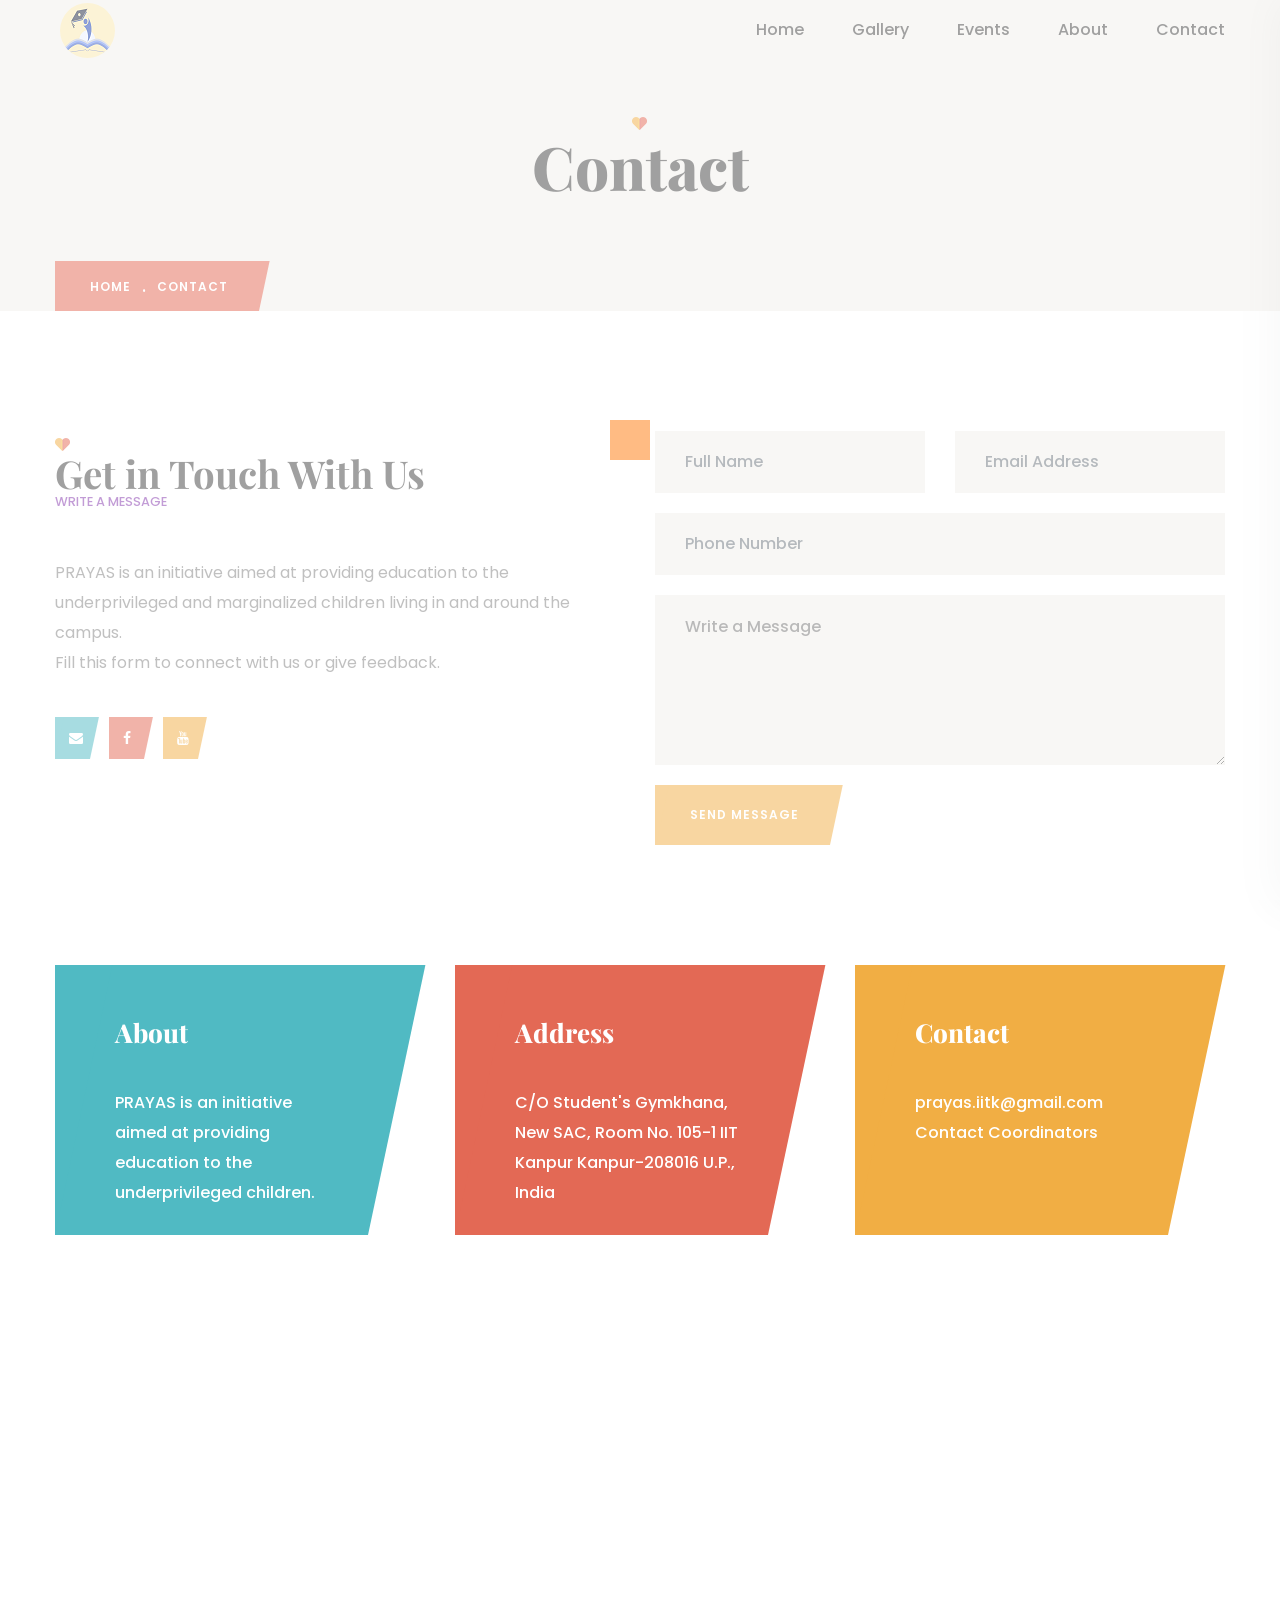
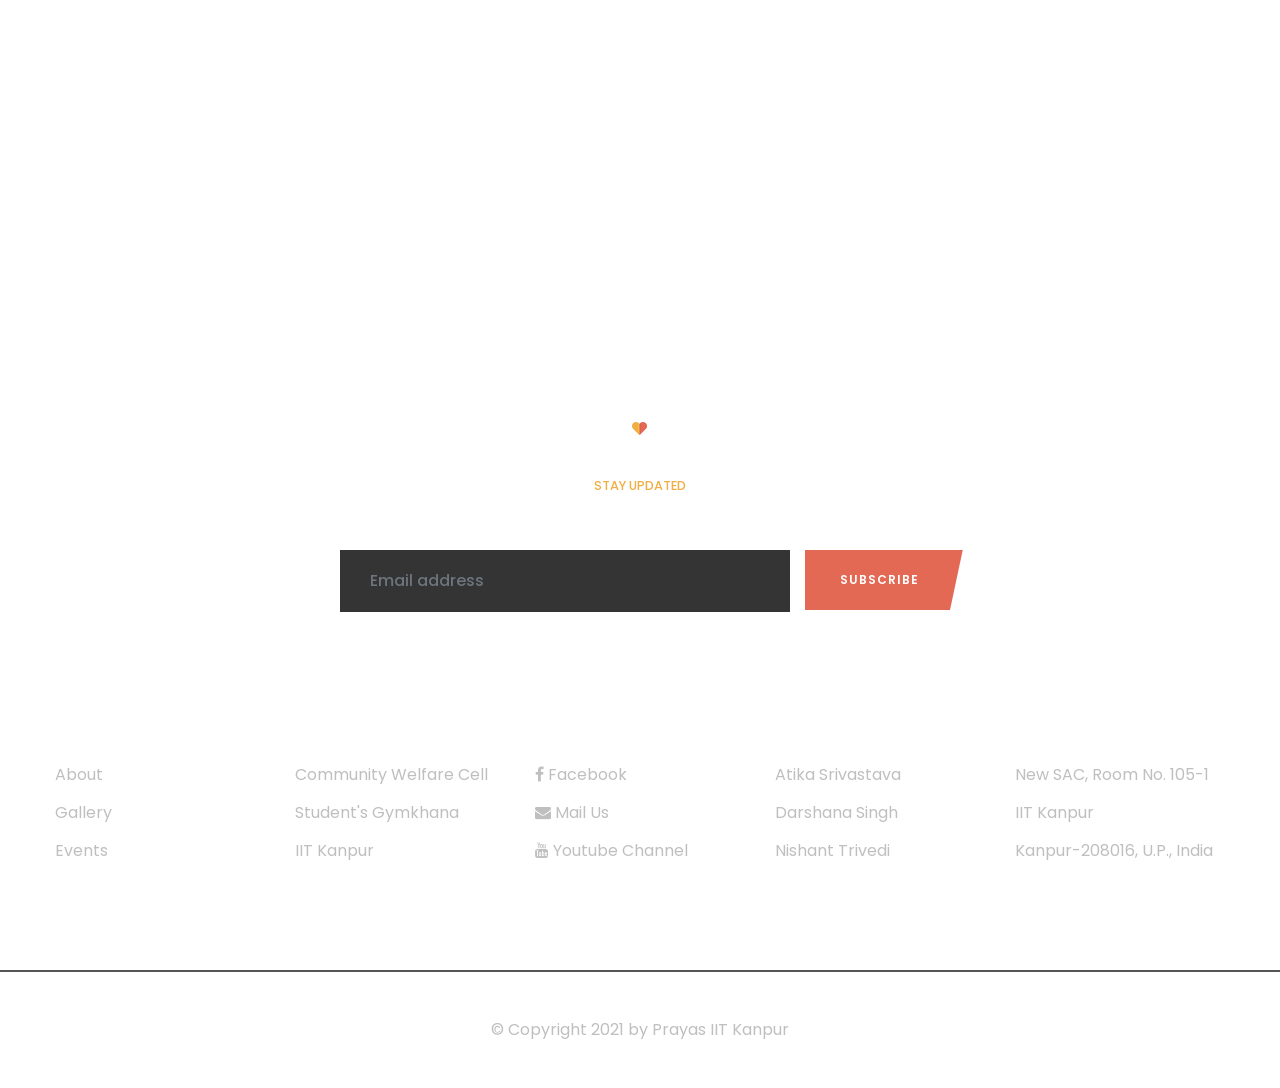
<file: contact.html>
<!DOCTYPE html>
<html lang="en">
<head>
    <meta charset="UTF-8">
    <meta name="viewport" content="width=device-width, initial-scale=1.0">
    <meta http-equiv="X-UA-Compatible" content="ie=edge">
    <title>Prayas - Enable and Inspire</title>
    <!-- Favicon -->
    <link rel="icon" href="images/favicon.png">

    <!-- Template CSS Files -->
    <link rel="stylesheet" href="css/bootstrap.min.css">
    <link rel="stylesheet" href="css/font-awesome.css">
    <link rel="stylesheet" href="css/animate.min.css">
    <link rel="stylesheet" href="css/owl.carousel.min.css">
    <link rel="stylesheet" href="css/owl.theme.default.min.css">
    <link rel="stylesheet" href="css/fontello.css">
    <link rel="stylesheet" href="css/magnific-popup.css">
    <link rel="stylesheet" href="css/lightbox.css">
    <link rel="stylesheet" href="css/style.css">
    <link rel="stylesheet" href="css/responsive.css">
</head>
<body>
<!-- page preloader -->
<div id="loading-area">
    <div class="loader-box">
        <div class="loader" id="loader-1"></div>
    </div>
</div><!-- end loading -->

<!-- ================================
            START HEADER AREA
================================= -->
<header class="header-area header-area2">
    <!-- <div class="header-top-action">
        <div class="container">
            <div class="row">
                <div class="col-lg-5">
                    <div class="top-action-content">
                        <div class="info-box info-box-1 d-flex align-items-center">
                            <ul class="d-flex align-items-center">
                                <li><a href="#"><i class="fa fa-envelope"></i>needhelp@oxpitan.com</a></li>
                                <li><a href="#"><i class="fa fa-phone-square"></i>666 888 0000</a></li>
                            </ul>
                        </div> --><!-- end info-box -->
                    <!--</div> top-action-content -->
                <!--</div> end col-lg-6 -->
                <!-- <div class="col-lg-7">
                    <div class="top-action-content info-action-content">
                        <div class="info-box info-box-2 d-flex align-items-center justify-content-end">
                            <ul class="top-action-list d-flex align-items-center">
                                <li class="action__text"><a href="#">login</a></li>
                                <li class="action__text"><a href="#">register</a></li>
                                <li><a href="#"><i class="fa fa-twitter"></i></a></li>
                                <li><a href="#"><i class="fa fa-facebook"></i></a></li>
                                <li><a href="#"><i class="fa fa-pinterest"></i></a></li>
                                <li><a href="#"><i class="fa fa-instagram"></i></a></li>
                            </ul>
                        </div> --><!-- end info-box box-2 -->
                    <!--</div> top-action-content -->
                <!--</div> end col-lg-6 -->
            <!--</div> end row -->
        <!--</div> end container -->
    <!--</div> end header-top-action -->
    <div class="header-top header-menu-action">
        <div class="container">
            <div class="row ostion-top-wrap">
                <div class="col-lg-5 col-sm-5 site-branding">
                    <div class="logo-action d-flex align-items-center">
                        <div class="ostion-logo">
                            <a href="index.html">
                                <img src="images/logo.png" alt="Prayas" title="Prayas" style="border-radius:50%;">
                            </a>
                        </div><!-- .ostion-logo -->
                        <!-- <div class="header-btn ml-auto">
                            <a href="donate.html" class="theme-btn">donate now</a>
                        </div> -->
                    </div><!-- end logo-action -->
                </div><!-- site-branding -->
                <div class="col-lg-7 col-sm-7 ostion-menu">
                    <div class="ostion-menu-innner">
                        <div class="ostion-menu-content">
                            <div class="navigation-top">
                                <nav class="main-navigation">
                                    <ul>
                                        <li class="active"><a href="index.html">Home</a>
                                            <!-- <ul class="dropdown-menu-item">
                                                <li><a href="index.html">Home 1</a></li>
                                                <li><a href="index2.html">Home 2</a></li>
                                            </ul> -->
                                        </li>
                                        <li><a href="gallery.html">Gallery</a>
                                            <!-- <ul class="dropdown-menu-item">
                                                <li><a href="causes.html">causes</a></li>
                                                <li><a href="causes-detail.html">causes detail</a></li>
                                                <li><a href="donate.html">donate now</a></li>
                                            </ul> -->
                                        </li>
                                        <li><a href="events.html">Events</a>
                                            <!-- <ul class="dropdown-menu-item">
                                                <li><a href="events.html">events</a></li>
                                                <li><a href="events-detail.html">events detail</a></li>
                                            </ul> -->
                                        </li>
                                        <li><a href="about.html">About</a>
                                            <!-- <ul class="dropdown-menu-item">
                                                <li><a href="news.html">news</a></li>
                                                <li><a href="single-news.html">news detail</a></li>
                                            </ul> -->
                                        </li>
                                        <!-- <li><a href="#">pages</a>
                                            <ul class="dropdown-menu-item">
                                                <li><a href="about.html">about</a></li>
                                                <li><a href="gallery.html">gallery</a></li>
                                                <li><a href="volunteer.html">become a volunteer</a></li>
                                                <li><a href="team.html">out team</a></li>
                                                <li><a href="sponsor.html">sponsors</a></li>
                                            </ul>
                                        </li> -->
                                        <li><a href="contact.html">Contact</a></li>
                                    </ul>
                                </nav><!-- end main-navigation -->
                            </div><!-- end navigation-top -->
                        </div><!-- end ostion-menu-content -->
                        <div class="mobile-menu-toggle">
                            <i class="fa fa-bars"></i>
                        </div>
                    </div><!-- end ostion-menu-innner -->
                </div><!-- ostion-menu -->
            </div><!-- end row -->
        </div><!-- end container -->
    </div><!-- end header-top -->
    <div class="side-nav-container">
        <div class="humburger-menu">
            <div class="humburger-menu-lines side-menu-close"></div><!-- end humburger-menu-lines -->
        </div><!-- end humburger-menu -->
        <div class="side-menu-wrap">
            <ul class="side-menu-ul">
                <li class="sidenav__item"><a href="index.html">Home</a>
                    <!-- <span class="menu-plus-icon"></span>
                    <ul class="side-sub-menu">
                        <li><a href="index.html">Home 1</a></li>
                        <li><a href="index2.html">Home 2</a></li>
                    </ul> -->
                </li>
                <li class="sidenav__item"><a href="gallery.html">Gallery</a>
                    <!-- <span class="menu-plus-icon"></span>
                    <ul class="side-sub-menu">
                        <li><a href="causes.html">causes</a></li>
                        <li><a href="causes-detail.html">causes detail</a></li>
                        <li><a href="donate.html">donate now</a></li>
                    </ul> -->
                </li>
                <li class="sidenav__item"><a href="events.html">Events</a>
                    <!-- <span class="menu-plus-icon"></span>
                    <ul class="side-sub-menu">
                        <li><a href="events.html">events</a></li>
                        <li><a href="events-detail.html">events detail</a></li>
                    </ul> -->
                </li>
                <li class="sidenav__item"><a href="about.html">About</a>
                    <!-- <span class="menu-plus-icon"></span>
                    <ul class="side-sub-menu">
                        <li><a href="news.html">news</a></li>
                        <li><a href="single-news.html">single news</a></li>
                    </ul> -->
                </li>
                <!-- <li class="sidenav__item"><a href="#">pages</a>
                    <span class="menu-plus-icon"></span>
                    <ul class="side-sub-menu">
                        <li><a href="about.html">about</a></li>
                        <li><a href="gallery.html">gallery</a></li>
                        <li><a href="volunteer.html">become a volunteer</a></li>
                        <li><a href="team.html">out team</a></li>
                        <li><a href="sponsor.html">sponsors</a></li>
                    </ul>
                </li> -->
                <li class="sidenav__item"><a href="contact.html">Contact</a></li>
            </ul>
            <!-- <ul class="side-social">
                <li><a href="#"><i class="fa fa-facebook"></i></a></li>
                <li><a href="#"><i class="fa fa-twitter"></i></a></li>
                <li><a href="#"><i class="fa fa-youtube-play"></i></a></li>
                <li><a href="#"><i class="fa fa-google-plus"></i></a></li>
            </ul>
            <div class="side-btn">
                <a href="donate.html" class="theme-btn">donate now</a>
            </div>-->
        </div><!-- end side-menu-wrap -->
    </div><!-- end side-nav-container -->
</header>
<!-- ================================
         END HEADER AREA
================================= -->

<!-- ================================
    START BREADCRUMB AREA
================================= -->
<section class="breadcrumb-area">
    <div class="container">
        <div class="row">
            <div class="col-lg-12">
                <div class="breadcrumb-content">
                	<div class="section-icon">
                        <img src="images/section-icon.png" alt="section-icon">
                    </div>
                    <h2 class="breadcrumb__title">contact</h2>
                    <ul class="breadcrumb__list">
                        <li class="active__list-item"><a href="index.html">home</a></li>
                        <li>contact</li>
                    </ul>
                </div><!-- end breadcrumb-content -->
            </div><!-- end col-lg-12 -->
        </div><!-- end row -->
    </div><!-- end container -->
</section><!-- end hero-area -->
<!-- ================================
    END BREADCRUMB AREA
================================= -->

<!-- ================================
       START CONTACT AREA
================================= -->
<section class="contact-area">
    <div class="container">
        <div class="row">
            <div class="col-lg-6">
                <div class="section-heading">
                    <div class="section-icon">
                        <img src="images/section-icon.png" alt="section-icon">
                    </div>
                    <h2 class="section__title">Get in Touch With Us</h2>
                    <p class="section__meta">Write a message</p>
                    <p class="section__desc">
                        PRAYAS is an initiative aimed at providing education to the underprivileged and marginalized children living in and around the campus.
                        <br>Fill this form to connect with us or give feedback.
                    </p>
                    <ul class="section__list">
                        <li><a href="mailto:prayas.iitk@gmail.com"><i class="fa fa-envelope"></i></a></li>
                        <li><a href="http://facebook.com/prayasiitk" target="_blank"><i class="fa fa-facebook"></i></a></li>
                        <li><a href="https://www.youtube.com/channel/UCxyM3G5ftcGQyMdPqkBprdg" target="_blank"><i class="fa fa-youtube"></i></a></li>
                    </ul>
                </div><!-- end sec-heading -->
            </div><!-- end col-lg-6 -->
            <div class="col-lg-6">
                <div class="form-shared">
                    <!--Contact Form-->
                    <form method="post">
                        <div class="row">
                            <div class="col-lg-6 col-sm-6 form-group">
                                <input class="form-control" type="text" name="name" placeholder="Full Name">
                            </div><!-- end col-md-12 -->

                            <div class="col-lg-6 col-sm-6 form-group">
                                <input class="form-control" type="email" name="email" placeholder="Email Address">
                            </div><!-- end col-md-12 -->

                            <div class="col-lg-12 form-group">
                                <input class="form-control" type="number" name="phone" placeholder="Phone Number">
                            </div><!-- end col-md-12 -->

                            <div class="col-lg-12 col-sm-12 form-group">
                                <textarea class="textarea" name="message" placeholder="Write a Message"></textarea>
                            </div><!-- end col-md-12 -->

                            <div class="col-lg-12 col-sm-12">
                                <button class="theme-btn submit__btn" type="submit">Send Message</button>
                            </div><!-- end col-md-12 -->
                        </div><!-- end row -->
                    </form>
                </div><!-- end contact-form-action -->
            </div><!-- end col-lg-6 -->
        </div><!-- end row -->
        <div class="row contact-detail-action">
            <div class="col-lg-4">
                <div class="contact-item contact-item1">
                    <h3 class="contact__title">About</h3>
                    <p class="contact__desc">
                        PRAYAS is an initiative aimed at providing education to the underprivileged children.
                    </p>
                </div>
            </div><!-- end col-lg-4 -->
            <div class="col-lg-4">
                <div class="contact-item contact-item2">
                    <h3 class="contact__title">Address</h3>
                    <p class="contact__desc">
                        C/O Student's Gymkhana,
						New SAC, Room No. 105-1
						IIT Kanpur
						Kanpur-208016
						U.P., India
                    </p>
                </div>
            </div><!-- end col-lg-4 -->
            <div class="col-lg-4">
                <div class="contact-item contact-item3">
                    <h3 class="contact__title">Contact</h3>
                    <p class="contact__desc">
                        <a href="mailto:prayas.iitk@gmail.com" style="text-decoration:none; color:white;">prayas.iitk@gmail.com</a><br>
                        <a href="#Coordinators" style="text-decoration:none; color:white;">Contact Coordinators</a>
                    </p>
                </div>
            </div><!-- end col-lg-4 -->
        </div><!-- end row -->
    </div><!-- end container -->
</section><!-- end contact-area -->
<!-- ================================
       START CONTACT AREA
================================= -->

<!-- ================================
    START MAP AREA
================================= -->
<section class="map-area">
<div id="map">
<iframe src="https://www.google.com/maps/embed?pb=!1m14!1m8!1m3!1d14281.914502978354!2d80.2290921!3d26.504727!3m2!1i1024!2i768!4f13.1!3m3!1m2!1s0x0%3A0xad09f1c1237d87cd!2sPrayas!5e0!3m2!1sen!2sin!4v1614798091540!5m2!1sen!2sin" width="100%" height="100%" style="border:0;" allowfullscreen="" loading="lazy"></iframe>
</div>
</section>
<!-- ================================
    END MAP AREA
================================= -->

<!-- ================================
       START FOOTER AREA
================================= -->
<section class="footer-area">
    <div class="newsletter-area">
        <div class="container">
            <div class="row">
                <div class="col-lg-6 mx-auto text-center">
                    <div class="section-heading footer-heading">
                        <div class="section-icon">
                            <img src="images/section-icon.png" alt="section-icon">
                        </div>
                        <h2 class="section__title text__white">Newsletter</h2>
                        <p class="section__meta">stay updated</p>
                    </div><!-- end section-heading -->
                    <div class="newsletter-form">
                        <div class="form-shared">
                            <form action="#">
                                <div class="row">
                                    <div class="col-lg-9">
                                        <div class="form-group">
                                            <input type="email" class="form-control" placeholder="Email address">
                                        </div>
                                    </div>
                                    <div class="col-lg-3">
                                        <button class="theme-btn submit__btn" type="submit">subscribe</button>
                                    </div>
                                </div><!-- end row -->
                            </form>
                        </div><!-- end form-shared -->
                    </div><!-- end newsletter-form -->
                </div><!-- end col-lg-8 -->
            </div><!-- end row -->
        </div><!-- end container -->
    </div><!-- end newsletter-area -->
       <div class="footer-top">
        <div class="container">
            <div class="row footer-widget-wrap">
                <div class="col footer-item footer-item1">
                    <h3 class="widget__title">learn more</h3>
                    <ul class="foot__links">
    
                        <li><a href="about.html">about</a></li>
                        <li><a href="gallery.html">Gallery</a></li>
                        <li><a href="events.html">Events</a></li>
            
                    </ul>
                </div><!-- end footer-item -->
                <div class="col footer-item footer-item2">
                    <h3 class="widget__title">External links</h3>
                    <ul class="foot__links">
                        <li><a href="https://cwciitk.wordpress.com/" target="_blank">Community Welfare Cell</a></li>
                        <li><a href="https://students.iitk.ac.in/" target="_blank">Student's Gymkhana</a></li>
                        <li><a href="https://www.iitk.ac.in/" target="_blank">IIT Kanpur</a></li>
                    </ul>
                </div><!-- end footer-item -->
                <div class="col footer-item footer-item3">
                    <h3 class="widget__title">Reach us</h3>
                    <ul class="foot__links">
                        <li><a href="www.facebook.com/prayasiitk" target="_blank"><i class="fa fa-facebook"></i> Facebook</a></li>
                        <li><a href="mailto:prayas.iitk@gmail.com"><i class="fa fa-envelope"></i> Mail us</a></li>
                        <li><a href="https://www.youtube.com/channel/UCxyM3G5ftcGQyMdPqkBprdg" target="_blank"><i class="fa fa-youtube"></i> Youtube channel</a></li>
                    </ul>
                </div><!-- end footer-item -->
                <div class="col footer-item footer-item3">
                    <h3 class="widget__title" id="Coordinators">Coordinators</h3>
                    <ul class="contact_info">
                        <li><a href="mailto:atika@iitk.ac.in">Atika Srivastava</a></li>
                        <li><a href="mailto:darshana@iitk.ac.in">Darshana Singh</a></li>
                        <li><a href="mailto:nishantt@iitk.ac.in">Nishant Trivedi</a></li>
                    </ul>
                </div><!-- end footer-item -->
                <div class="col footer-item footer-item4">
                    <h3 class="widget__title">contact</h3>
                    <ul class="foot__links">
                    <li>
                    <a href="https://goo.gl/maps/6U5sLNLw563PSAZc7" target="_blank">
                        <p>
                            New SAC, Room No. 105-1<br>
                            IIT Kanpur<br>
                            Kanpur-208016, U.P., India
                        </p>
                    </a>
                    </li>
                    </ul>
                    </div>
                </div><!-- end footer-item -->
            </div><!-- end row -->
        </div><!-- end container -->
    </div><!-- end footer-top -->
    <div class="footer-copyright">
        <div class="container">
            <div class="row">
                <div class="col-lg-12">
                    <div class="copyright-desc">
                        <p>© Copyright 2021 by <a href="#">Prayas IIT Kanpur</a></p>
                    </div>
                </div> <!--end col-lg-12 -->
            </div> <!--end row -->
        </div> <!--end container -->
    </div> <!-- end footer-copyright -->
</section><!-- end footer-area -->
<!-- ================================
       START FOOTER AREA
================================= -->

<!-- start back-to-top -->
<div id="back-to-top">
    <i class="fa fa-angle-up" title="Go top"></i>
</div>
<!-- end back-to-top -->

<!-- Template JS Files -->
<script src="js/jquery.min.js"></script>
<script src="js/bootstrap.min.js"></script>
<script src="js/owl.carousel.min.js"></script>
<script src="js/jquery.magnific-popup.min.js"></script>
<script src="js/jquery.waypoints.js"></script>
<script src="js/jquery.counterup.min.js"></script>
<script src="js/jquery.barfiller.js"></script>
<script src="js/lightbox.js"></script>
<script src="js/smooth-scrolling.js"></script>
<script src="js/wow.js"></script>
<script src="js/main.js"></script>
</body>
</html>
</file>
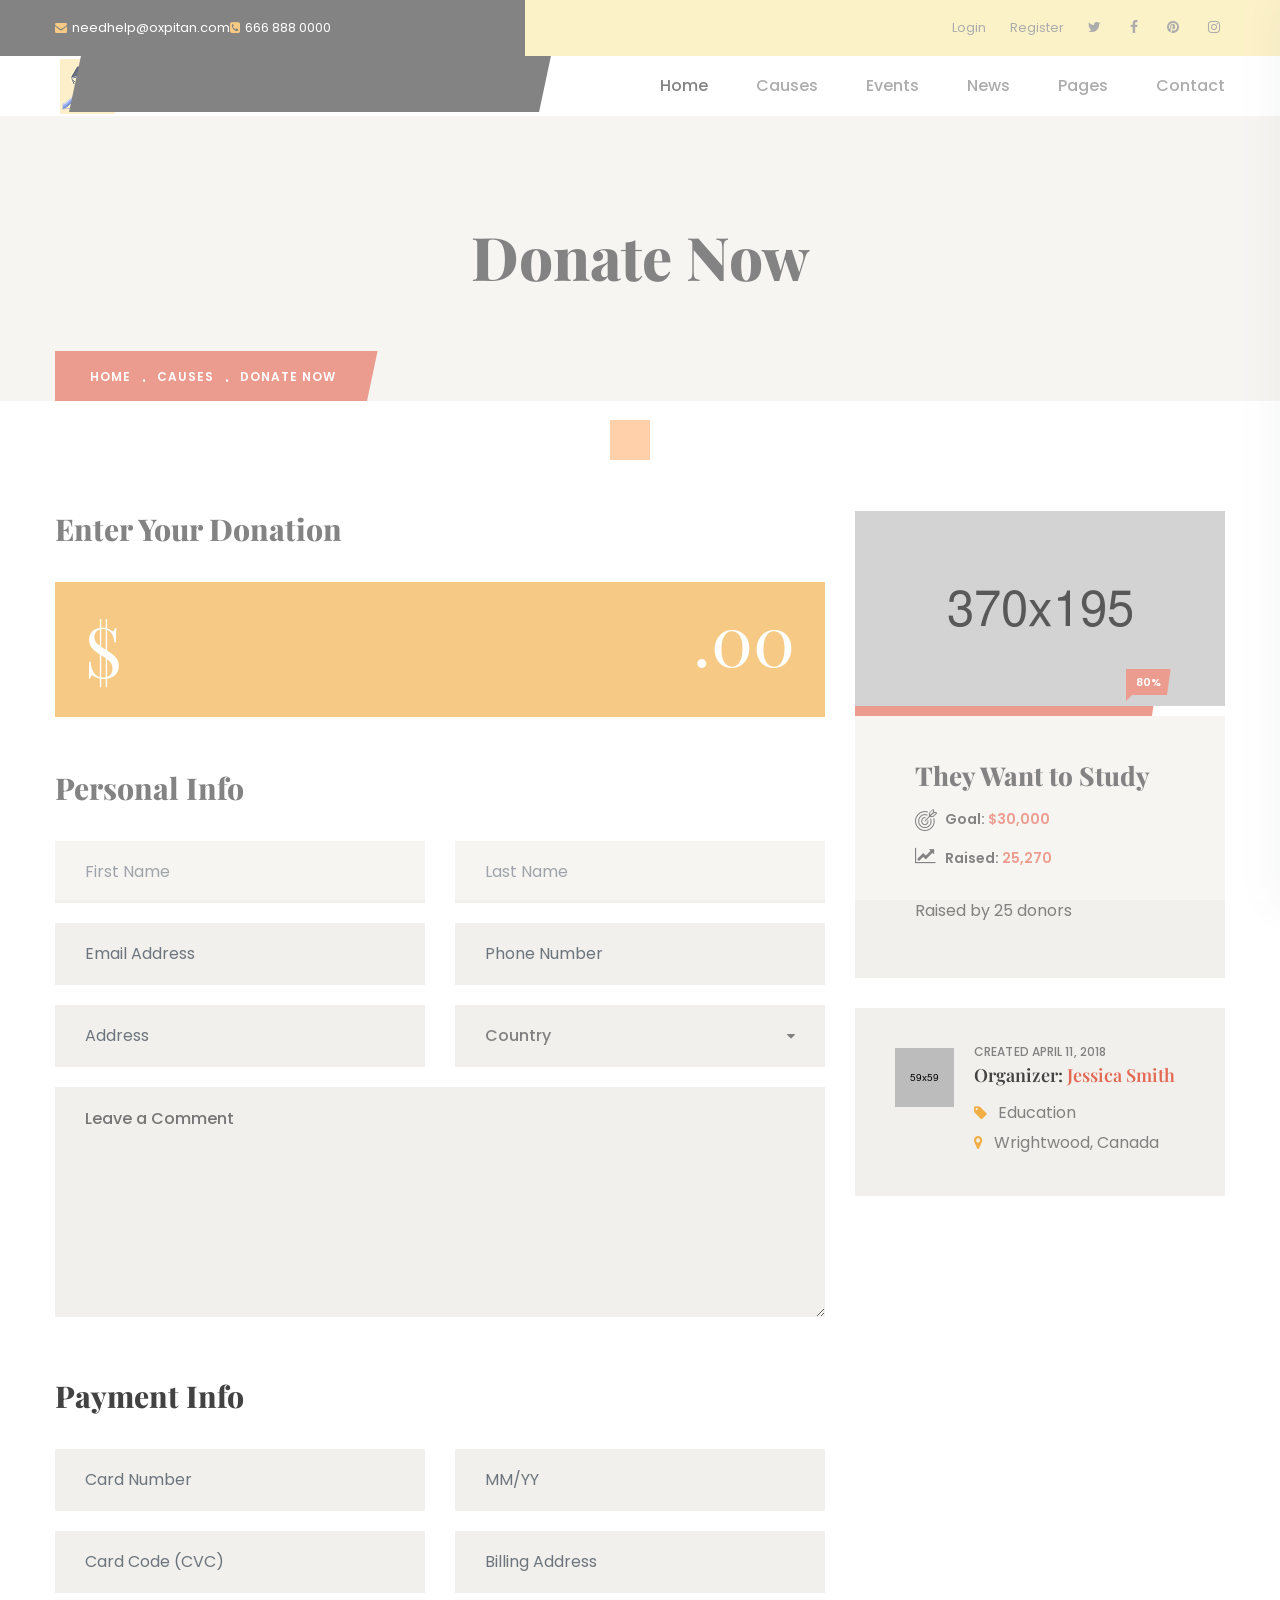
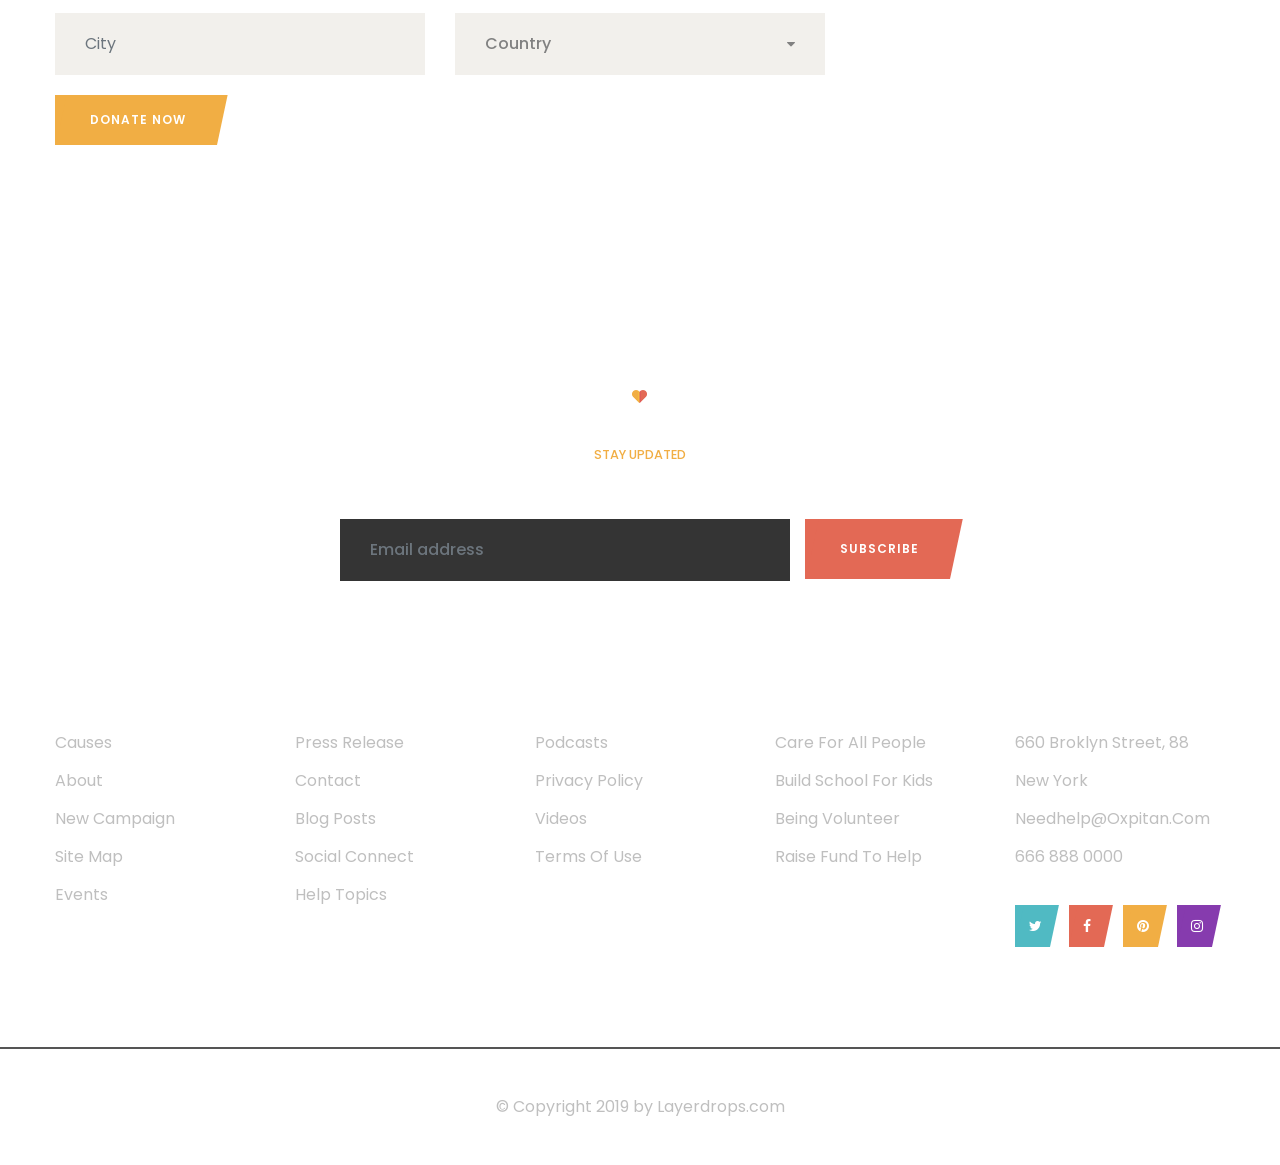
<file: donate.html>
<!DOCTYPE html>
<html lang="en">
<head>
    <meta charset="UTF-8">
    <meta name="viewport" content="width=device-width, initial-scale=1.0">
    <meta http-equiv="X-UA-Compatible" content="ie=edge">
    <title>Oxpitan - Nonprofit Charity and Fundraising HTML5 Template</title>
    <!-- Favicon -->
    <link rel="icon" href="images/favicon.png">

    <!-- Template CSS Files -->
    <link rel="stylesheet" href="css/bootstrap.min.css">
    <link rel="stylesheet" href="css/font-awesome.css">
    <link rel="stylesheet" href="css/animate.min.css">
    <link rel="stylesheet" href="css/owl.carousel.min.css">
    <link rel="stylesheet" href="css/owl.theme.default.min.css">
    <link rel="stylesheet" href="css/fontello.css">
    <link rel="stylesheet" href="css/magnific-popup.css">
    <link rel="stylesheet" href="css/style.css">
    <link rel="stylesheet" href="css/responsive.css">
</head>
<body>
<!-- page preloader -->
<div id="loading-area">
    <div class="loader-box">
        <div class="loader" id="loader-1"></div>
    </div>
</div><!-- end loading -->

<!-- ================================
            START HEADER AREA
================================= -->
<header class="header-area">
    <div class="header-top-action">
        <div class="container">
            <div class="row">
                <div class="col-lg-5">
                    <div class="top-action-content">
                        <div class="info-box info-box-1 d-flex align-items-center">
                            <ul class="d-flex align-items-center">
                                <li><a href="#"><i class="fa fa-envelope"></i>needhelp@oxpitan.com</a></li>
                                <li><a href="#"><i class="fa fa-phone-square"></i>666 888 0000</a></li>
                            </ul>
                        </div><!-- end info-box -->
                    </div><!-- top-action-content -->
                </div><!-- end col-lg-6 -->
                <div class="col-lg-7">
                    <div class="top-action-content info-action-content">
                        <div class="info-box info-box-2 d-flex align-items-center justify-content-end">
                            <ul class="top-action-list d-flex align-items-center">
                                <li class="action__text"><a href="#">login</a></li>
                                <li class="action__text"><a href="#">register</a></li>
                                <li><a href="#"><i class="fa fa-twitter"></i></a></li>
                                <li><a href="#"><i class="fa fa-facebook"></i></a></li>
                                <li><a href="#"><i class="fa fa-pinterest"></i></a></li>
                                <li><a href="#"><i class="fa fa-instagram"></i></a></li>
                            </ul>
                        </div><!-- end info-box box-2 -->
                    </div><!-- top-action-content -->
                </div><!-- end col-lg-6 -->
            </div><!-- end row -->
        </div><!-- end container -->
    </div><!-- end header-top-action -->
    <div class="header-top header-menu-action">
        <div class="container">
            <div class="row ostion-top-wrap">
                <div class="col-lg-5 col-sm-5 site-branding">
                    <div class="logo-action d-flex align-items-center">
                        <div class="ostion-logo">
                            <a href="index.html">
                                <img src="images/logo.png" alt="Oxpitan" title="Oxpitan">
                            </a>
                        </div><!-- .ostion-logo -->
                        <div class="header-btn ml-auto">
                            <a href="donate.html" class="theme-btn">donate now</a>
                        </div>
                    </div><!-- end logo-action -->
                </div><!-- site-branding -->
                <div class="col-lg-7 col-sm-7 ostion-menu">
                    <div class="ostion-menu-innner">
                        <div class="ostion-menu-content">
                            <div class="navigation-top">
                                <nav class="main-navigation">
                                    <ul>
                                        <li class="active"><a href="#">Home</a>
                                            <ul class="dropdown-menu-item">
                                                <li><a href="index.html">Home 1</a></li>
                                                <li><a href="index2.html">Home 2</a></li>
                                            </ul>
                                        </li>
                                        <li><a href="#">causes</a>
                                            <ul class="dropdown-menu-item">
                                                <li><a href="causes.html">causes</a></li>
                                                <li><a href="causes-detail.html">causes detail</a></li>
                                                <li><a href="donate.html">donate now</a></li>
                                            </ul>
                                        </li>
                                        <li><a href="#">events</a>
                                            <ul class="dropdown-menu-item">
                                                <li><a href="events.html">events</a></li>
                                                <li><a href="events-detail.html">events detail</a></li>
                                            </ul>
                                        </li>
                                        <li><a href="#">news</a>
                                            <ul class="dropdown-menu-item">
                                                <li><a href="news.html">news</a></li>
                                                <li><a href="single-news.html">news detail</a></li>
                                            </ul>
                                        </li>
                                        <li><a href="#">pages</a>
                                            <ul class="dropdown-menu-item">
                                                <li><a href="about.html">about</a></li>
                                                <li><a href="gallery.html">gallery</a></li>
                                                <li><a href="volunteer.html">become a volunteer</a></li>
                                                <li><a href="team.html">out team</a></li>
                                                <li><a href="sponsor.html">sponsors</a></li>
                                            </ul>
                                        </li>
                                        <li><a href="contact.html">contact</a></li>
                                    </ul>
                                </nav><!-- end main-navigation -->
                            </div><!-- end navigation-top -->
                        </div><!-- end ostion-menu-content -->
                        <div class="mobile-menu-toggle">
                            <i class="fa fa-bars"></i>
                        </div>
                    </div><!-- end ostion-menu-innner -->
                </div><!-- ostion-menu -->
            </div><!-- end row -->
        </div><!-- end container -->
    </div><!-- end header-top -->
    <div class="side-nav-container">
        <div class="humburger-menu">
            <div class="humburger-menu-lines side-menu-close"></div><!-- end humburger-menu-lines -->
        </div><!-- end humburger-menu -->
        <div class="side-menu-wrap">
            <ul class="side-menu-ul">
                <li class="sidenav__item"><a href="index.html">home</a>
                    <span class="menu-plus-icon"></span>
                    <ul class="side-sub-menu">
                        <li><a href="index.html">Home 1</a></li>
                        <li><a href="index2.html">Home 2</a></li>
                    </ul>
                </li>
                <li class="sidenav__item"><a href="#">causes</a>
                    <span class="menu-plus-icon"></span>
                    <ul class="side-sub-menu">
                        <li><a href="causes.html">causes</a></li>
                        <li><a href="causes-detail.html">causes detail</a></li>
                        <li><a href="donate.html">donate now</a></li>
                    </ul>
                </li>
                <li class="sidenav__item"><a href="#">event</a>
                    <span class="menu-plus-icon"></span>
                    <ul class="side-sub-menu">
                        <li><a href="events.html">events</a></li>
                        <li><a href="events-detail.html">events detail</a></li>
                    </ul>
                </li>
                <li class="sidenav__item"><a href="#">news</a>
                    <span class="menu-plus-icon"></span>
                    <ul class="side-sub-menu">
                        <li><a href="news.html">news</a></li>
                        <li><a href="single-news.html">single news</a></li>
                    </ul>
                </li>
                <li class="sidenav__item"><a href="#">pages</a>
                    <span class="menu-plus-icon"></span>
                    <ul class="side-sub-menu">
                        <li><a href="about.html">about</a></li>
                        <li><a href="gallery.html">gallery</a></li>
                        <li><a href="volunteer.html">become a volunteer</a></li>
                        <li><a href="team.html">out team</a></li>
                        <li><a href="sponsor.html">sponsors</a></li>
                    </ul>
                </li>
                <li class="sidenav__item"><a href="contact.html">contact</a></li>
            </ul>
            <ul class="side-social">
                <li><a href="#"><i class="fa fa-facebook"></i></a></li>
                <li><a href="#"><i class="fa fa-twitter"></i></a></li>
                <li><a href="#"><i class="fa fa-youtube-play"></i></a></li>
                <li><a href="#"><i class="fa fa-google-plus"></i></a></li>
            </ul>
            <div class="side-btn">
                <a href="donate.html" class="theme-btn">donate now</a>
            </div>
        </div><!-- end side-menu-wrap -->
    </div><!-- end side-nav-container -->
</header>
<!-- ================================
         END HEADER AREA
================================= -->

<!-- ================================
    START BREADCRUMB AREA
================================= -->
<section class="breadcrumb-area">
    <div class="container">
        <div class="row">
            <div class="col-lg-12">
                <div class="breadcrumb-content">
                    <h2 class="breadcrumb__title">donate now</h2>
                    <ul class="breadcrumb__list breadcrumb__list2">
                        <li class="active__list-item"><a href="index.html">home</a></li>
                        <li class="active__list-item">causes</li>
                        <li>donate now</li>
                    </ul>
                </div><!-- end breadcrumb-content -->
            </div><!-- end col-lg-12 -->
        </div><!-- end row -->
    </div><!-- end container -->
</section><!-- end hero-area -->
<!-- ================================
    END BREADCRUMB AREA
================================= -->

<!--================================
     START DONATE AREA
=================================-->
<section class="donate-area2">
    <div class="container">
        <div class="row donate-content-wrap">
            <div class="col-lg-8">
                <div class="donate-item">
                    <h3 class="donate__title">Enter Your Donation</h3>
                    <div class="form-shared">
                        <form action="#">
                            <div class="row">
                                <div class="col-lg-12">
                                    <div class="yellow-form">
                                        <input type="number" class="form-control">
                                        <span class="dollar-sign">$</span>
                                        <span class="number-symble">.00</span>
                                    </div>
                                </div>
                            </div><!-- end row -->
                        </form>
                    </div><!-- end form-shared -->
                </div><!-- end donate-item -->
                <div class="donate-item">
                    <h3 class="donate__title">Personal Info</h3>
                    <div class="form-shared">
                        <form action="#">
                            <div class="row">
                                <div class="col-lg-6 col-sm-6">
                                    <div class="form-group">
                                        <input type="text" class="form-control" placeholder="First Name">
                                    </div>
                                </div>
                                <div class="col-lg-6 col-sm-6">
                                    <div class="form-group">
                                        <input type="text" class="form-control" placeholder="Last Name">
                                    </div>
                                </div>
                                <div class="col-lg-6 col-sm-6">
                                    <div class="form-group">
                                        <input type="email" class="form-control" placeholder="Email Address">
                                    </div>
                                </div>
                                <div class="col-lg-6 col-sm-6">
                                    <div class="form-group">
                                        <input type="text" class="form-control" placeholder="Phone Number">
                                    </div>
                                </div>
                                <div class="col-lg-6 col-sm-6">
                                    <div class="form-group">
                                        <input type="text" class="form-control" placeholder="Address">
                                    </div>
                                </div>
                                <div class="col-lg-6 col-sm-6">
                                    <div class="form-group">
                                        <div class="select-group">
                                            <select class="select-option">
                                                <option value="Country">Country</option>
                                                <option value="usa">Usa</option>
                                                <option value="Uk">Uk</option>
                                                <option value="Pakistan">Pakistan</option>
                                                <option value="Bangladesh">Bangladesh</option>
                                                <option value="India">India</option>
                                            </select>
                                        </div>
                                    </div>
                                </div>
                                <div class="col-lg-12">
                                    <textarea class="textarea" name="message" placeholder="Leave a Comment"></textarea>
                                </div>
                            </div><!-- end row -->
                        </form>
                    </div><!-- end form-shared -->
                </div><!-- end donate-item -->
                <div class="donate-item">
                    <h3 class="donate__title">Payment Info</h3>
                    <div class="form-shared">
                        <form action="#">
                            <div class="row">
                                <div class="col-lg-6 col-sm-6">
                                    <div class="form-group">
                                        <input type="text" class="form-control" placeholder="Card Number">
                                    </div>
                                </div>
                                <div class="col-lg-6 col-sm-6">
                                    <div class="form-group">
                                        <input type="text" class="form-control" placeholder="MM/YY">
                                    </div>
                                </div>
                                <div class="col-lg-6 col-sm-6">
                                    <div class="form-group">
                                        <input type="text" class="form-control" placeholder="Card Code (CVC)">
                                    </div>
                                </div>
                                <div class="col-lg-6 col-sm-6">
                                    <div class="form-group">
                                        <input type="text" class="form-control" placeholder="Billing Address">
                                    </div>
                                </div>
                                <div class="col-lg-6 col-sm-6">
                                    <div class="form-group">
                                        <input type="text" class="form-control" placeholder="City">
                                    </div>
                                </div>
                                <div class="col-lg-6 col-sm-6">
                                    <div class="form-group">
                                        <div class="select-group">
                                            <select class="select-option">
                                                <option value="Country">Country</option>
                                                <option value="usa">Usa</option>
                                                <option value="Uk">Uk</option>
                                                <option value="Pakistan">Pakistan</option>
                                                <option value="Bangladesh">Bangladesh</option>
                                                <option value="India">India</option>
                                            </select>
                                        </div>
                                    </div>
                                </div>
                                <div class="col-lg-12">
                                    <button class="theme-btn submit__btn">donate now</button>
                                </div>
                            </div><!-- end row -->
                        </form>
                    </div><!-- end form-shared -->
                </div><!-- end donate-item -->
            </div><!-- end col-lg-8 -->
            <div class="col-lg-4">
                <div class="sidebar-shared">
                    <div class="side-widget blog-content">
                        <div class="blog-item">
                            <div class="blog-img">
                                <img src="images/img15.jpg" alt="">
                            </div>
                            <div id="bar6" class="barfiller">
                                <div class="tipWrap">
                                    <span class="tip"></span>
                                </div>
                                <span class="fill" data-percentage="80"></span>
                            </div>
                            <div class="blog-inner-content">
                                <h3 class="blog__title"><a href="causes-detail.html">They Want to Study</a></h3>
                                <ul class="blog__list">
                                    <li><i class="icon-target"></i> Goal: <span>$30,000</span></li>
                                    <li><i class="fa fa-line-chart"></i> Raised: <span>25,270</span></li>
                                </ul>
                                <p class="blog__desc">Raised by 25 donors</p>
                            </div>
                        </div><!-- end blog-item -->
                    </div><!-- end blog-content -->
                    <div class="side-widget">
                        <div class="author-box">
                            <div class="author__avatar">
                                <img src="images/author-avatar.jpg" alt="">
                            </div>
                            <div class="author__detail">
                                <span class="author__meta">created april 11, 2018</span>
                                <h4 class="author__title">Organizer: <a href="#">Jessica Smith</a></h4>
                                <ul class="author__list">
                                    <li><i class="fa fa-tag"></i> Education</li>
                                    <li><i class="fa fa-map-marker"></i> Wrightwood, Canada</li>
                                </ul>
                            </div>
                        </div><!-- end author-box -->
                    </div><!-- end side-widget -->
                </div><!-- end sidebar-shared -->
            </div><!-- end col-lg-4 -->
        </div><!-- end row -->
    </div><!-- end container -->
</section><!-- end donate-area2 -->
<!--================================
        END DONATE AREA
=================================-->

<!-- ================================
       START FOOTER AREA
================================= -->
<section class="footer-area">
    <div class="newsletter-area">
        <div class="container">
            <div class="row">
                <div class="col-lg-6 mx-auto text-center">
                    <div class="section-heading footer-heading">
                        <div class="section-icon">
                            <img src="images/section-icon.png" alt="section-icon">
                        </div>
                        <h2 class="section__title text__white">Newsletter</h2>
                        <p class="section__meta">stay updated</p>
                    </div><!-- end section-heading -->
                    <div class="newsletter-form">
                        <div class="form-shared">
                            <form action="#">
                                <div class="row">
                                    <div class="col-lg-9">
                                        <div class="form-group">
                                            <input type="email" class="form-control" placeholder="Email address">
                                        </div>
                                    </div>
                                    <div class="col-lg-3">
                                        <button class="theme-btn submit__btn" type="submit">subscribe</button>
                                    </div>
                                </div><!-- end row -->
                            </form>
                        </div><!-- end form-shared -->
                    </div><!-- end newsletter-form -->
                </div><!-- end col-lg-8 -->
            </div><!-- end row -->
        </div><!-- end container -->
    </div><!-- end newsletter-area -->
    <div class="footer-top">
        <div class="container">
            <div class="row footer-widget-wrap">
                <div class="col footer-item footer-item1">
                    <h3 class="widget__title">about</h3>
                    <ul class="foot__links">
                        <li><a href="#">causes</a></li>
                        <li><a href="#">about</a></li>
                        <li><a href="#">New Campaign</a></li>
                        <li><a href="#">Site Map</a></li>
                        <li><a href="#">Events</a></li>
                    </ul>
                </div><!-- end footer-item -->
                <div class="col footer-item footer-item2">
                    <h3 class="widget__title">explore</h3>
                    <ul class="foot__links">
                        <li><a href="#">Press Release</a></li>
                        <li><a href="#">contact</a></li>
                        <li><a href="#">Blog Posts</a></li>
                        <li><a href="#">Social Connect</a></li>
                        <li><a href="#">Help Topics</a></li>
                    </ul>
                </div><!-- end footer-item -->
                <div class="col footer-item footer-item3">
                    <h3 class="widget__title">links</h3>
                    <ul class="foot__links">
                        <li><a href="#">Podcasts</a></li>
                        <li><a href="#">Privacy Policy</a></li>
                        <li><a href="#">Videos</a></li>
                        <li><a href="#">Terms of Use</a></li>
                    </ul>
                </div><!-- end footer-item -->
                <div class="col footer-item footer-item3">
                    <h3 class="widget__title">blog</h3>
                    <ul class="foot__links">
                        <li><a href="#">Care for All People</a></li>
                        <li><a href="#">Build school for kids</a></li>
                        <li><a href="#">Being Volunteer</a></li>
                        <li><a href="#">Raise fund to help</a></li>
                    </ul>
                </div><!-- end footer-item -->
                <div class="col footer-item footer-item4">
                    <h3 class="widget__title">contact</h3>
                    <ul class="contact__info">
                        <li>660 Broklyn Street, 88 New York</li>
                        <li><a href="mailto:needhelp@oxpitan.com">needhelp@oxpitan.com</a></li>
                        <li><a href="tel:6668880000">666 888 0000</a></li>
                    </ul>
                    <div class="footer__social">
                        <ul>
                            <li><a href="#"><i class="fa fa-twitter"></i></a></li>
                            <li><a href="#"><i class="fa fa-facebook"></i></a></li>
                            <li><a href="#"><i class="fa fa-pinterest"></i></a></li>
                            <li><a href="#"><i class="fa fa-instagram"></i></a></li>
                        </ul>
                    </div>
                </div><!-- end footer-item -->
            </div><!-- end row -->
        </div><!-- end container -->
    </div><!-- end footer-top -->
    <div class="footer-copyright">
        <div class="container">
            <div class="row">
                <div class="col-lg-12">
                    <div class="copyright-desc">
                        <p>© Copyright 2019 by <a href="#">Layerdrops.com</a></p>
                    </div>
                </div><!-- end col-lg-12 -->
            </div><!-- end row -->
        </div><!-- end container -->
    </div><!-- end footer-copyright -->
</section><!-- end footer-area -->
<!-- ================================
       START FOOTER AREA
================================= -->

<!-- start back-to-top -->
<div id="back-to-top">
    <i class="fa fa-angle-up" title="Go top"></i>
</div>
<!-- end back-to-top -->

<!-- Template JS Files -->
<script src="js/jquery.min.js"></script>
<script src="js/bootstrap.min.js"></script>
<script src="js/owl.carousel.min.js"></script>
<script src="js/jquery.magnific-popup.min.js"></script>
<script src="js/jquery.waypoints.js"></script>
<script src="js/jquery.counterup.min.js"></script>
<script src="js/jquery.barfiller.js"></script>
<script src="js/lightbox.js"></script>
<script src="js/smooth-scrolling.js"></script>
<script src="js/wow.js"></script>
<script src="js/main.js"></script>
</body>
</html>
</file>
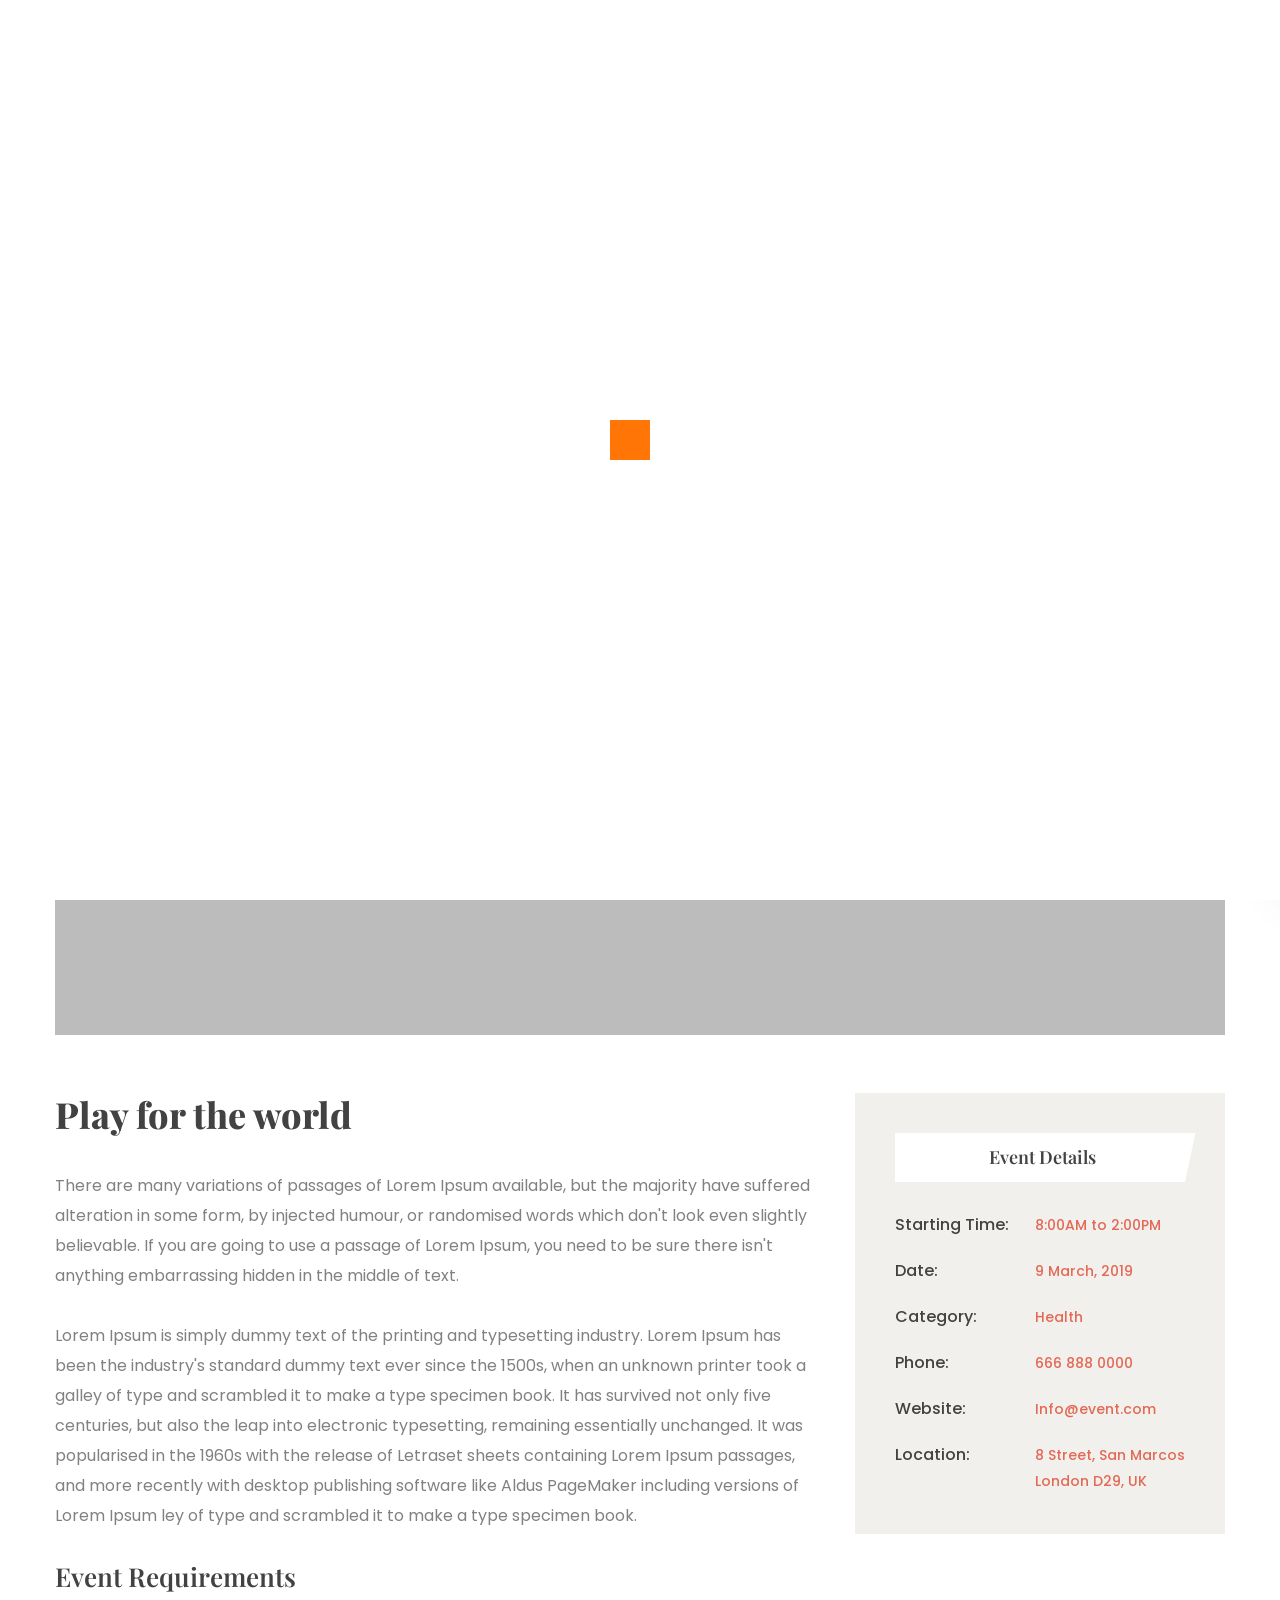
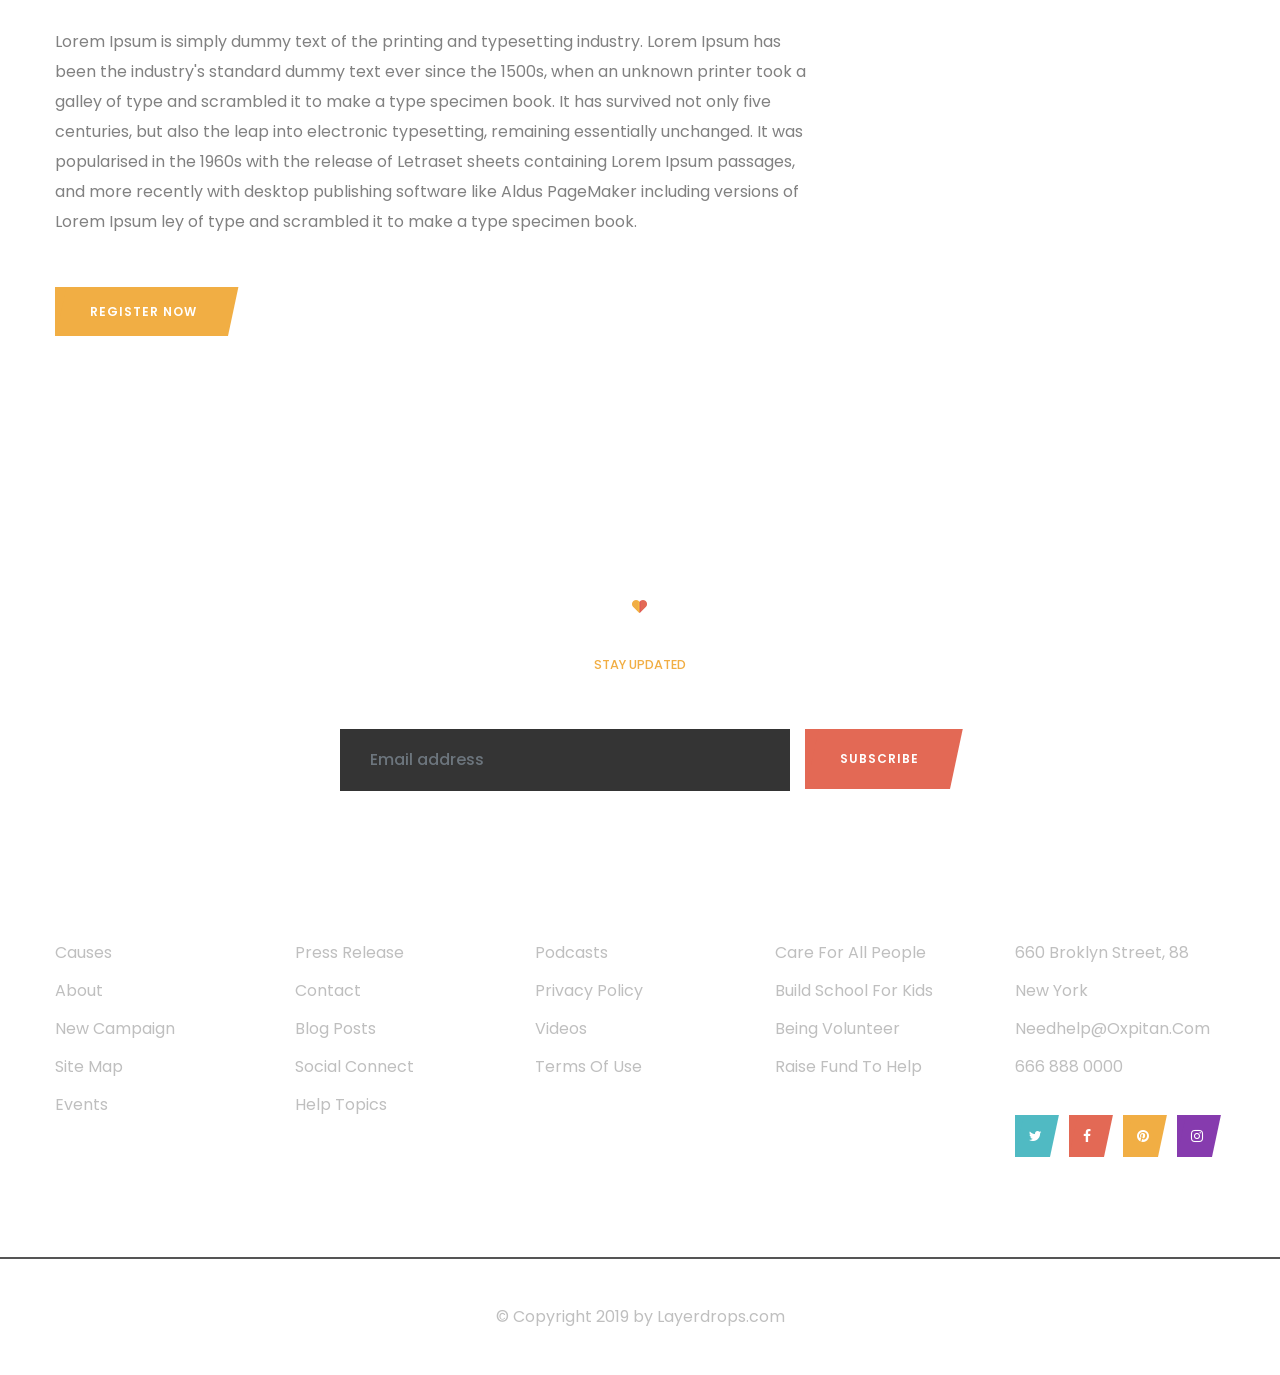
<file: events-detail.html>
<!DOCTYPE html>
<html lang="en">
<head>
    <meta charset="UTF-8">
    <meta name="viewport" content="width=device-width, initial-scale=1.0">
    <meta http-equiv="X-UA-Compatible" content="ie=edge">
    <title>Oxpitan - Nonprofit Charity and Fundraising HTML5 Template</title>
    <!-- Favicon -->
    <link rel="icon" href="images/favicon.png">

    <!-- Template CSS Files -->
    <link rel="stylesheet" href="css/bootstrap.min.css">
    <link rel="stylesheet" href="css/font-awesome.css">
    <link rel="stylesheet" href="css/animate.min.css">
    <link rel="stylesheet" href="css/owl.carousel.min.css">
    <link rel="stylesheet" href="css/owl.theme.default.min.css">
    <link rel="stylesheet" href="css/fontello.css">
    <link rel="stylesheet" href="css/magnific-popup.css">
    <link rel="stylesheet" href="css/style.css">
    <link rel="stylesheet" href="css/responsive.css">
</head>
<body>
<!-- page preloader -->
<div id="loading-area">
    <div class="loader-box">
        <div class="loader" id="loader-1"></div>
    </div>
</div><!-- end loading -->

<!-- ================================
            START HEADER AREA
================================= -->
<header class="header-area">
    <div class="header-top-action">
        <div class="container">
            <div class="row">
                <div class="col-lg-5">
                    <div class="top-action-content">
                        <div class="info-box info-box-1 d-flex align-items-center">
                            <ul class="d-flex align-items-center">
                                <li><a href="#"><i class="fa fa-envelope"></i>needhelp@oxpitan.com</a></li>
                                <li><a href="#"><i class="fa fa-phone-square"></i>666 888 0000</a></li>
                            </ul>
                        </div><!-- end info-box -->
                    </div><!-- top-action-content -->
                </div><!-- end col-lg-6 -->
                <div class="col-lg-7">
                    <div class="top-action-content info-action-content">
                        <div class="info-box info-box-2 d-flex align-items-center justify-content-end">
                            <ul class="top-action-list d-flex align-items-center">
                                <li class="action__text"><a href="#">login</a></li>
                                <li class="action__text"><a href="#">register</a></li>
                                <li><a href="#"><i class="fa fa-twitter"></i></a></li>
                                <li><a href="#"><i class="fa fa-facebook"></i></a></li>
                                <li><a href="#"><i class="fa fa-pinterest"></i></a></li>
                                <li><a href="#"><i class="fa fa-instagram"></i></a></li>
                            </ul>
                        </div><!-- end info-box box-2 -->
                    </div><!-- top-action-content -->
                </div><!-- end col-lg-6 -->
            </div><!-- end row -->
        </div><!-- end container -->
    </div><!-- end header-top-action -->
    <div class="header-top header-menu-action">
        <div class="container">
            <div class="row ostion-top-wrap">
                <div class="col-lg-5 col-sm-5 site-branding">
                    <div class="logo-action d-flex align-items-center">
                        <div class="ostion-logo">
                            <a href="index.html">
                                <img src="images/logo.png" alt="Oxpitan" title="Oxpitan">
                            </a>
                        </div><!-- .ostion-logo -->
                        <div class="header-btn ml-auto">
                            <a href="donate.html" class="theme-btn">donate now</a>
                        </div>
                    </div><!-- end logo-action -->
                </div><!-- site-branding -->
                <div class="col-lg-7 col-sm-7 ostion-menu">
                    <div class="ostion-menu-innner">
                        <div class="ostion-menu-content">
                            <div class="navigation-top">
                                <nav class="main-navigation">
                                    <ul>
                                        <li class="active"><a href="#">Home</a>
                                            <ul class="dropdown-menu-item">
                                                <li><a href="index.html">Home 1</a></li>
                                                <li><a href="index2.html">Home 2</a></li>
                                            </ul>
                                        </li>
                                        <li><a href="#">causes</a>
                                            <ul class="dropdown-menu-item">
                                                <li><a href="causes.html">causes</a></li>
                                                <li><a href="causes-detail.html">causes detail</a></li>
                                                <li><a href="donate.html">donate now</a></li>
                                            </ul>
                                        </li>
                                        <li><a href="#">events</a>
                                            <ul class="dropdown-menu-item">
                                                <li><a href="events.html">events</a></li>
                                                <li><a href="events-detail.html">events detail</a></li>
                                            </ul>
                                        </li>
                                        <li><a href="#">news</a>
                                            <ul class="dropdown-menu-item">
                                                <li><a href="news.html">news</a></li>
                                                <li><a href="single-news.html">news detail</a></li>
                                            </ul>
                                        </li>
                                        <li><a href="#">pages</a>
                                            <ul class="dropdown-menu-item">
                                                <li><a href="about.html">about</a></li>
                                                <li><a href="gallery.html">gallery</a></li>
                                                <li><a href="volunteer.html">become a volunteer</a></li>
                                                <li><a href="team.html">out team</a></li>
                                                <li><a href="sponsor.html">sponsors</a></li>
                                            </ul>
                                        </li>
                                        <li><a href="contact.html">contact</a></li>
                                    </ul>
                                </nav><!-- end main-navigation -->
                            </div><!-- end navigation-top -->
                        </div><!-- end ostion-menu-content -->
                        <div class="mobile-menu-toggle">
                            <i class="fa fa-bars"></i>
                        </div>
                    </div><!-- end ostion-menu-innner -->
                </div><!-- ostion-menu -->
            </div><!-- end row -->
        </div><!-- end container -->
    </div><!-- end header-top -->
    <div class="side-nav-container">
        <div class="humburger-menu">
            <div class="humburger-menu-lines side-menu-close"></div><!-- end humburger-menu-lines -->
        </div><!-- end humburger-menu -->
        <div class="side-menu-wrap">
            <ul class="side-menu-ul">
                <li class="sidenav__item"><a href="index.html">home</a>
                    <span class="menu-plus-icon"></span>
                    <ul class="side-sub-menu">
                        <li><a href="index.html">Home 1</a></li>
                        <li><a href="index2.html">Home 2</a></li>
                    </ul>
                </li>
                <li class="sidenav__item"><a href="#">causes</a>
                    <span class="menu-plus-icon"></span>
                    <ul class="side-sub-menu">
                        <li><a href="causes.html">causes</a></li>
                        <li><a href="causes-detail.html">causes detail</a></li>
                        <li><a href="donate.html">donate now</a></li>
                    </ul>
                </li>
                <li class="sidenav__item"><a href="#">event</a>
                    <span class="menu-plus-icon"></span>
                    <ul class="side-sub-menu">
                        <li><a href="events.html">events</a></li>
                        <li><a href="events-detail.html">events detail</a></li>
                    </ul>
                </li>
                <li class="sidenav__item"><a href="#">news</a>
                    <span class="menu-plus-icon"></span>
                    <ul class="side-sub-menu">
                        <li><a href="news.html">news</a></li>
                        <li><a href="single-news.html">single news</a></li>
                    </ul>
                </li>
                <li class="sidenav__item"><a href="#">pages</a>
                    <span class="menu-plus-icon"></span>
                    <ul class="side-sub-menu">
                        <li><a href="about.html">about</a></li>
                        <li><a href="gallery.html">gallery</a></li>
                        <li><a href="volunteer.html">become a volunteer</a></li>
                        <li><a href="team.html">out team</a></li>
                        <li><a href="sponsor.html">sponsors</a></li>
                    </ul>
                </li>
                <li class="sidenav__item"><a href="contact.html">contact</a></li>
            </ul>
            <ul class="side-social">
                <li><a href="#"><i class="fa fa-facebook"></i></a></li>
                <li><a href="#"><i class="fa fa-twitter"></i></a></li>
                <li><a href="#"><i class="fa fa-youtube-play"></i></a></li>
                <li><a href="#"><i class="fa fa-google-plus"></i></a></li>
            </ul>
            <div class="side-btn">
                <a href="donate.html" class="theme-btn">donate now</a>
            </div>
        </div><!-- end side-menu-wrap -->
    </div><!-- end side-nav-container -->
</header>
<!-- ================================
         END HEADER AREA
================================= -->

<!-- ================================
    START BREADCRUMB AREA
================================= -->
<section class="breadcrumb-area">
    <div class="container">
        <div class="row">
            <div class="col-lg-12">
                <div class="breadcrumb-content">
                    <h2 class="breadcrumb__title">events</h2>
                    <ul class="breadcrumb__list">
                        <li class="active__list-item"><a href="index.html">home</a></li>
                        <li>events</li>
                    </ul>
                </div><!-- end breadcrumb-content -->
            </div><!-- end col-lg-12 -->
        </div><!-- end row -->
    </div><!-- end container -->
</section><!-- end hero-area -->
<!-- ================================
    END BREADCRUMB AREA
================================= -->

<!--================================
         START CAUSES AREA
=================================-->
<section class="event-detail-area">
    <div class="container">
        <div class="row">
            <div class="col-lg-12">
                <div class="blog-content">
                    <div class="blog-item">
                        <div class="blog-img">
                            <img src="images/img19.jpg" alt="">
                            <span class="blog__tag">
                                <span class="date__num-text">9</span>
                                <span class="date__mon-text">mar</span>
                            </span>
                        </div>
                    </div><!-- end blog-item -->
                </div><!-- end blog-content -->
            </div><!-- end col-lg-12 -->
            <div class="col-lg-8">
                <div class="event-detail-content">
                    <div class="event-detail-item">
                        <h3 class="event__title">Play for the world</h3>
                        <p class="event__text">
                            There are many variations of passages of Lorem Ipsum available,
                            but the majority have suffered alteration in some form, by injected humour,
                            or randomised words which don't look even slightly believable.
                            If you are going to use a passage of Lorem Ipsum,
                            you need to be sure there isn't anything embarrassing hidden in the middle of text.
                        </p>
                        <p class="event__text">
                            Lorem Ipsum is simply dummy text of the printing and typesetting industry.
                            Lorem Ipsum has been the industry's standard dummy text ever since the 1500s,
                            when an unknown printer took a galley of type and scrambled it to make a type specimen book.
                            It has survived not only five centuries, but also the leap into electronic
                            typesetting, remaining essentially unchanged. It was popularised in the 1960s with
                            the release of Letraset sheets containing Lorem Ipsum passages,
                            and more recently with desktop publishing software like Aldus PageMaker including versions
                            of Lorem Ipsum ley of type and scrambled it to make a type specimen book.
                        </p>
                    </div>
                    <div class="event-detail-item">
                        <h3 class="event__title event__title2">Event Requirements</h3>
                        <p class="event__text">
                            Lorem Ipsum is simply dummy text of the printing and typesetting industry.
                            Lorem Ipsum has been the industry's standard dummy text ever since the 1500s,
                            when an unknown printer took a galley of type and scrambled it to make a type specimen book.
                            It has survived not only five centuries, but also the leap into electronic
                            typesetting, remaining essentially unchanged. It was popularised in the 1960s with
                            the release of Letraset sheets containing Lorem Ipsum passages,
                            and more recently with desktop publishing software like Aldus PageMaker including versions
                            of Lorem Ipsum ley of type and scrambled it to make a type specimen book.
                        </p>
                    </div>
                    <div class="event-detail-btn">
                        <a href="#" class="theme-btn">register now</a>
                    </div>
                </div>
            </div><!-- end col-lg-8 -->
            <div class="col-lg-4">
                <div class="event-detail-sidebar">
                    <div class="event-detail-item">
                        <h3 class="event__title">Event Details</h3>
                        <ul class="event__list">
                            <li><span>Starting Time:</span> 8:00AM to 2:00PM</li>
                            <li><span>Date:</span>9 March, 2019</li>
                            <li><span>Category:</span>Health</li>
                            <li><span>Phone:</span>666 888 0000</li>
                            <li><span>Website:</span>Info@event.com</li>
                            <li><span>Location:</span>8 Street, San Marcos London D29, UK</li>
                        </ul>
                    </div>
                    <div class="event-detail-item event-detail-item2">
                        <div class="map-area">
                            <div id="map"></div><!-- end map -->
                        </div><!-- end map-area -->
                    </div>
                </div>
            </div><!-- end col-lg-4 -->
        </div><!-- end row -->
    </div><!-- end container -->
</section><!-- end causes-area -->
<!--================================
        END CAUSES AREA
=================================-->

<!-- ================================
       START FOOTER AREA
================================= -->
<section class="footer-area">
    <div class="newsletter-area">
        <div class="container">
            <div class="row">
                <div class="col-lg-6 mx-auto text-center">
                    <div class="section-heading footer-heading">
                        <div class="section-icon">
                            <img src="images/section-icon.png" alt="section-icon">
                        </div>
                        <h2 class="section__title text__white">Newsletter</h2>
                        <p class="section__meta">stay updated</p>
                    </div><!-- end section-heading -->
                    <div class="newsletter-form">
                        <div class="form-shared">
                            <form action="#">
                                <div class="row">
                                    <div class="col-lg-9">
                                        <div class="form-group">
                                            <input type="email" class="form-control" placeholder="Email address">
                                        </div>
                                    </div>
                                    <div class="col-lg-3">
                                        <button class="theme-btn submit__btn" type="submit">subscribe</button>
                                    </div>
                                </div><!-- end row -->
                            </form>
                        </div><!-- end form-shared -->
                    </div><!-- end newsletter-form -->
                </div><!-- end col-lg-8 -->
            </div><!-- end row -->
        </div><!-- end container -->
    </div><!-- end newsletter-area -->
    <div class="footer-top">
        <div class="container">
            <div class="row footer-widget-wrap">
                <div class="col footer-item footer-item1">
                    <h3 class="widget__title">about</h3>
                    <ul class="foot__links">
                        <li><a href="#">causes</a></li>
                        <li><a href="#">about</a></li>
                        <li><a href="#">New Campaign</a></li>
                        <li><a href="#">Site Map</a></li>
                        <li><a href="#">Events</a></li>
                    </ul>
                </div><!-- end footer-item -->
                <div class="col footer-item footer-item2">
                    <h3 class="widget__title">explore</h3>
                    <ul class="foot__links">
                        <li><a href="#">Press Release</a></li>
                        <li><a href="#">contact</a></li>
                        <li><a href="#">Blog Posts</a></li>
                        <li><a href="#">Social Connect</a></li>
                        <li><a href="#">Help Topics</a></li>
                    </ul>
                </div><!-- end footer-item -->
                <div class="col footer-item footer-item3">
                    <h3 class="widget__title">links</h3>
                    <ul class="foot__links">
                        <li><a href="#">Podcasts</a></li>
                        <li><a href="#">Privacy Policy</a></li>
                        <li><a href="#">Videos</a></li>
                        <li><a href="#">Terms of Use</a></li>
                    </ul>
                </div><!-- end footer-item -->
                <div class="col footer-item footer-item3">
                    <h3 class="widget__title">blog</h3>
                    <ul class="foot__links">
                        <li><a href="#">Care for All People</a></li>
                        <li><a href="#">Build school for kids</a></li>
                        <li><a href="#">Being Volunteer</a></li>
                        <li><a href="#">Raise fund to help</a></li>
                    </ul>
                </div><!-- end footer-item -->
                <div class="col footer-item footer-item4">
                    <h3 class="widget__title">contact</h3>
                    <ul class="contact__info">
                        <li>660 Broklyn Street, 88 New York</li>
                        <li><a href="mailto:needhelp@oxpitan.com">needhelp@oxpitan.com</a></li>
                        <li><a href="tel:6668880000">666 888 0000</a></li>
                    </ul>
                    <div class="footer__social">
                        <ul>
                            <li><a href="#"><i class="fa fa-twitter"></i></a></li>
                            <li><a href="#"><i class="fa fa-facebook"></i></a></li>
                            <li><a href="#"><i class="fa fa-pinterest"></i></a></li>
                            <li><a href="#"><i class="fa fa-instagram"></i></a></li>
                        </ul>
                    </div>
                </div><!-- end footer-item -->
            </div><!-- end row -->
        </div><!-- end container -->
    </div><!-- end footer-top -->
    <div class="footer-copyright">
        <div class="container">
            <div class="row">
                <div class="col-lg-12">
                    <div class="copyright-desc">
                        <p>© Copyright 2019 by <a href="#">Layerdrops.com</a></p>
                    </div>
                </div><!-- end col-lg-12 -->
            </div><!-- end row -->
        </div><!-- end container -->
    </div><!-- end footer-copyright -->
</section><!-- end footer-area -->
<!-- ================================
       START FOOTER AREA
================================= -->

<!-- start back-to-top -->
<div id="back-to-top">
    <i class="fa fa-angle-up" title="Go top"></i>
</div>
<!-- end back-to-top -->

<!-- Template JS Files -->
<script src="js/jquery.min.js"></script>
<script src="js/bootstrap.min.js"></script>
<script src="js/owl.carousel.min.js"></script>
<script src="js/jquery.magnific-popup.min.js"></script>
<script src="js/jquery.waypoints.js"></script>
<script src="js/jquery.counterup.min.js"></script>
<script src="js/jquery.barfiller.js"></script>
<script src="//maps.google.com/maps/api/js?v=quarterly&amp;language=en&amp;key=AIzaSyDvwYEsIXbjzlpUz05eDPFqDVdOr6mZwV8&amp;libraries=geometry%2Cplaces%2Cvisualization&amp;"></script>
<script src="js/gmaps.js"></script>
<script src="js/gmap-script.js"></script>
<script src="js/lightbox.js"></script>
<script src="js/smooth-scrolling.js"></script>
<script src="js/wow.js"></script>
<script src="js/main.js"></script>
</body>
</html>
</file>
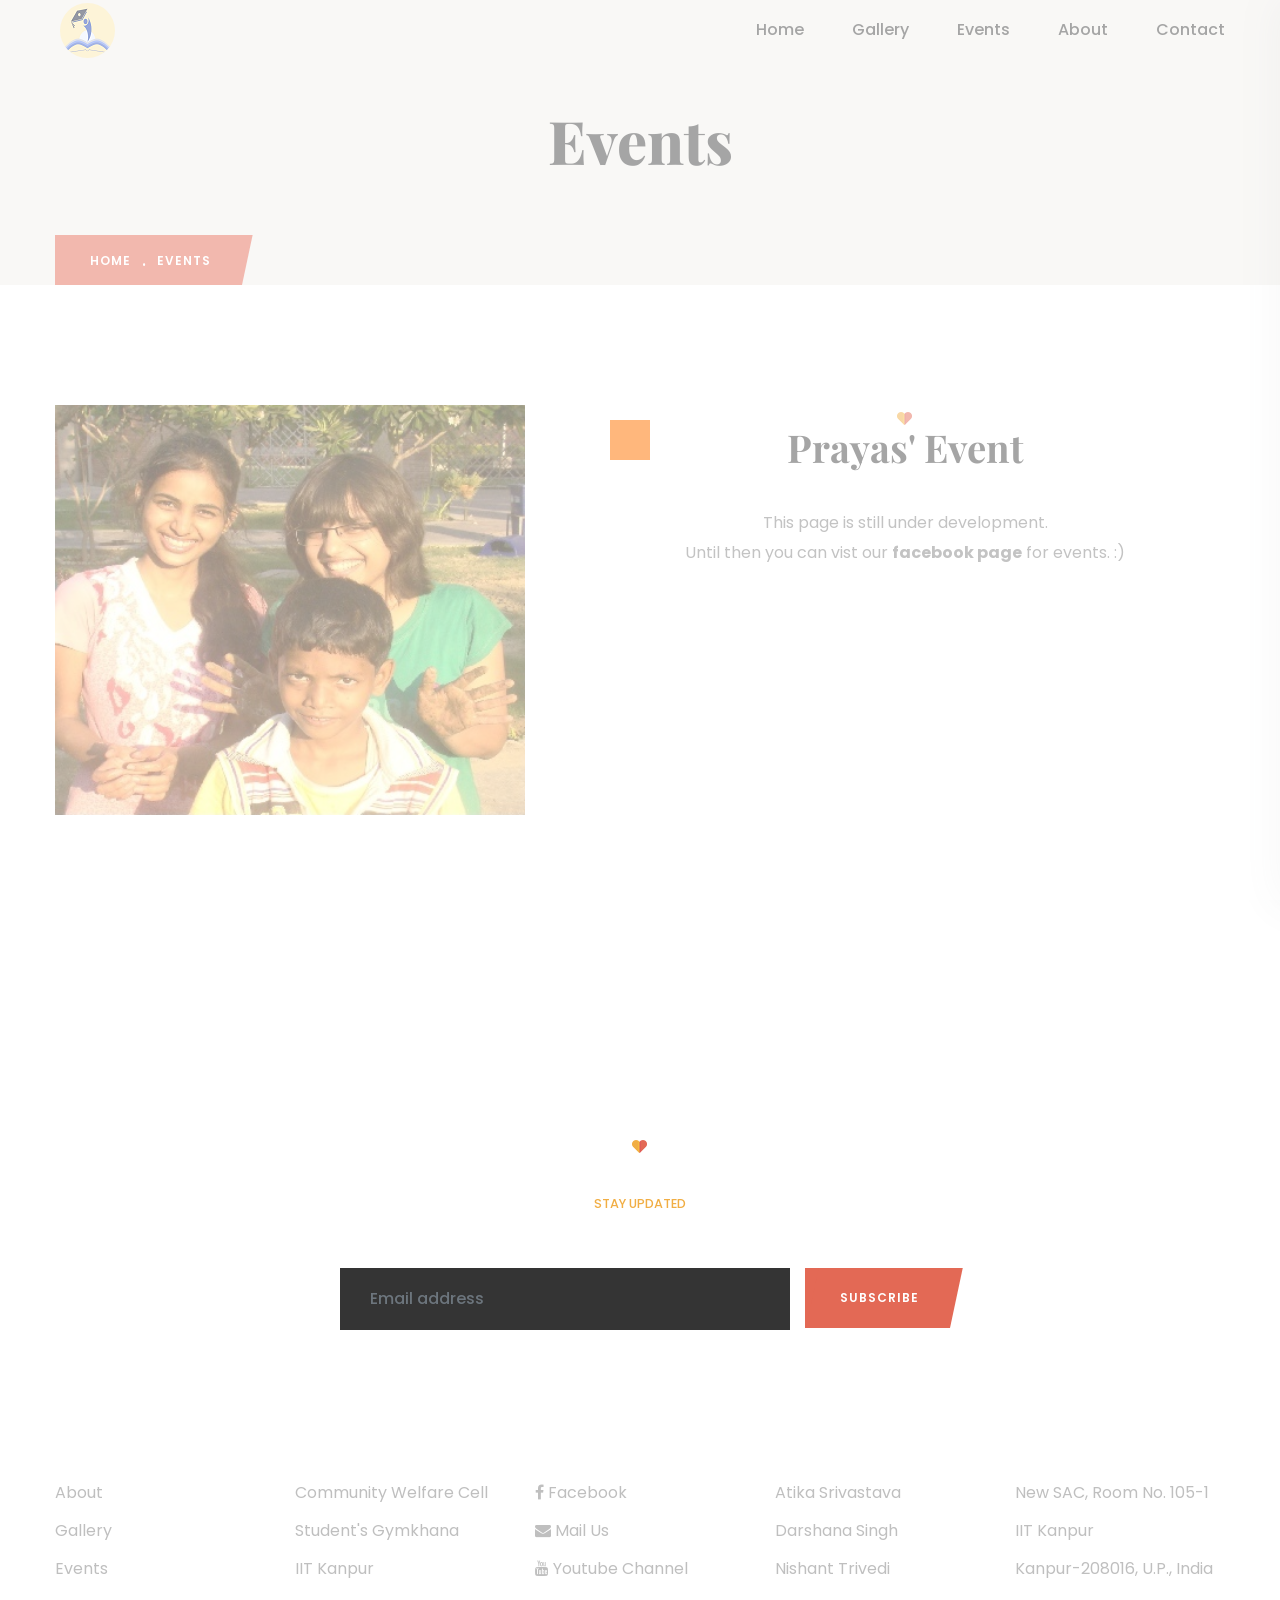
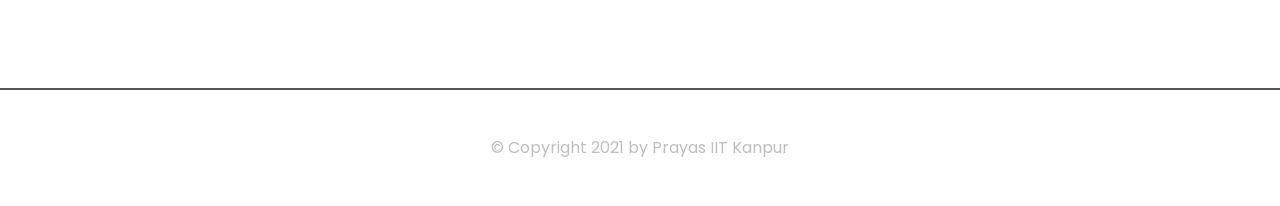
<file: events.html>
<!DOCTYPE html>
<html lang="en">
<head>
    <meta charset="UTF-8">
    <meta name="viewport" content="width=device-width, initial-scale=1.0">
    <meta http-equiv="X-UA-Compatible" content="ie=edge">
    <title>Prayas - Enable and Inspire</title>
    <!-- Favicon -->
    <link rel="icon" href="images/favicon.png">

    <!-- Template CSS Files -->
    <link rel="stylesheet" href="css/bootstrap.min.css">
    <link rel="stylesheet" href="css/font-awesome.css">
    <link rel="stylesheet" href="css/animate.min.css">
    <link rel="stylesheet" href="css/owl.carousel.min.css">
    <link rel="stylesheet" href="css/owl.theme.default.min.css">
    <link rel="stylesheet" href="css/fontello.css">
    <link rel="stylesheet" href="css/magnific-popup.css">
    <link rel="stylesheet" href="css/style.css">
    <link rel="stylesheet" href="css/responsive.css">
</head>
<body>
<!-- page preloader -->
<div id="loading-area">
    <div class="loader-box">
        <div class="loader" id="loader-1"></div>
    </div>
</div><!-- end loading -->

<!-- ================================
            START HEADER AREA
================================= -->
<header class="header-area header-area2">
    <!-- <div class="header-top-action">
        <div class="container">
            <div class="row">
                <div class="col-lg-5">
                    <div class="top-action-content">
                        <div class="info-box info-box-1 d-flex align-items-center">
                            <ul class="d-flex align-items-center">
                                <li><a href="#"><i class="fa fa-envelope"></i>needhelp@oxpitan.com</a></li>
                                <li><a href="#"><i class="fa fa-phone-square"></i>666 888 0000</a></li>
                            </ul>
                        </div> --><!-- end info-box -->
                    <!--</div> top-action-content -->
                <!--</div> end col-lg-6 -->
                <!-- <div class="col-lg-7">
                    <div class="top-action-content info-action-content">
                        <div class="info-box info-box-2 d-flex align-items-center justify-content-end">
                            <ul class="top-action-list d-flex align-items-center">
                                <li class="action__text"><a href="#">login</a></li>
                                <li class="action__text"><a href="#">register</a></li>
                                <li><a href="#"><i class="fa fa-twitter"></i></a></li>
                                <li><a href="#"><i class="fa fa-facebook"></i></a></li>
                                <li><a href="#"><i class="fa fa-pinterest"></i></a></li>
                                <li><a href="#"><i class="fa fa-instagram"></i></a></li>
                            </ul>
                        </div> --><!-- end info-box box-2 -->
                    <!--</div> top-action-content -->
                <!--</div> end col-lg-6 -->
            <!--</div> end row -->
        <!--</div> end container -->
    <!--</div> end header-top-action -->
    <div class="header-top header-menu-action">
        <div class="container">
            <div class="row ostion-top-wrap">
                <div class="col-lg-5 col-sm-5 site-branding">
                    <div class="logo-action d-flex align-items-center">
                        <div class="ostion-logo">
                            <a href="index.html">
                                <img src="images/logo.png" alt="Prayas" title="Prayas" style="border-radius:50%;">
                            </a>
                        </div><!-- .ostion-logo -->
                        <!-- <div class="header-btn ml-auto">
                            <a href="donate.html" class="theme-btn">donate now</a>
                        </div> -->
                    </div><!-- end logo-action -->
                </div><!-- site-branding -->
                <div class="col-lg-7 col-sm-7 ostion-menu">
                    <div class="ostion-menu-innner">
                        <div class="ostion-menu-content">
                            <div class="navigation-top">
                                <nav class="main-navigation">
                                    <ul>
                                        <li class="active"><a href="index.html">Home</a>
                                            <!-- <ul class="dropdown-menu-item">
                                                <li><a href="index.html">Home 1</a></li>
                                                <li><a href="index2.html">Home 2</a></li>
                                            </ul> -->
                                        </li>
                                        <li><a href="gallery.html">Gallery</a>
                                            <!-- <ul class="dropdown-menu-item">
                                                <li><a href="causes.html">causes</a></li>
                                                <li><a href="causes-detail.html">causes detail</a></li>
                                                <li><a href="donate.html">donate now</a></li>
                                            </ul> -->
                                        </li>
                                        <li><a href="events.html">Events</a>
                                            <!-- <ul class="dropdown-menu-item">
                                                <li><a href="events.html">events</a></li>
                                                <li><a href="events-detail.html">events detail</a></li>
                                            </ul> -->
                                        </li>
                                        <li><a href="about.html">About</a>
                                            <!-- <ul class="dropdown-menu-item">
                                                <li><a href="news.html">news</a></li>
                                                <li><a href="single-news.html">news detail</a></li>
                                            </ul> -->
                                        </li>
                                        <!-- <li><a href="#">pages</a>
                                            <ul class="dropdown-menu-item">
                                                <li><a href="about.html">about</a></li>
                                                <li><a href="gallery.html">gallery</a></li>
                                                <li><a href="volunteer.html">become a volunteer</a></li>
                                                <li><a href="team.html">out team</a></li>
                                                <li><a href="sponsor.html">sponsors</a></li>
                                            </ul>
                                        </li> -->
                                        <li><a href="contact.html">Contact</a></li>
                                    </ul>
                                </nav><!-- end main-navigation -->
                            </div><!-- end navigation-top -->
                        </div><!-- end ostion-menu-content -->
                        <div class="mobile-menu-toggle">
                            <i class="fa fa-bars"></i>
                        </div>
                    </div><!-- end ostion-menu-innner -->
                </div><!-- ostion-menu -->
            </div><!-- end row -->
        </div><!-- end container -->
    </div><!-- end header-top -->
    <div class="side-nav-container">
        <div class="humburger-menu">
            <div class="humburger-menu-lines side-menu-close"></div><!-- end humburger-menu-lines -->
        </div><!-- end humburger-menu -->
        <div class="side-menu-wrap">
            <ul class="side-menu-ul">
                <li class="sidenav__item"><a href="index.html">Home</a>
                    <!-- <span class="menu-plus-icon"></span>
                    <ul class="side-sub-menu">
                        <li><a href="index.html">Home 1</a></li>
                        <li><a href="index2.html">Home 2</a></li>
                    </ul> -->
                </li>
                <li class="sidenav__item"><a href="gallery.html">Gallery</a>
                    <!-- <span class="menu-plus-icon"></span>
                    <ul class="side-sub-menu">
                        <li><a href="causes.html">causes</a></li>
                        <li><a href="causes-detail.html">causes detail</a></li>
                        <li><a href="donate.html">donate now</a></li>
                    </ul> -->
                </li>
                <li class="sidenav__item"><a href="events.html">Events</a>
                    <!-- <span class="menu-plus-icon"></span>
                    <ul class="side-sub-menu">
                        <li><a href="events.html">events</a></li>
                        <li><a href="events-detail.html">events detail</a></li>
                    </ul> -->
                </li>
                <li class="sidenav__item"><a href="about.html">About</a>
                    <!-- <span class="menu-plus-icon"></span>
                    <ul class="side-sub-menu">
                        <li><a href="news.html">news</a></li>
                        <li><a href="single-news.html">single news</a></li>
                    </ul> -->
                </li>
                <!-- <li class="sidenav__item"><a href="#">pages</a>
                    <span class="menu-plus-icon"></span>
                    <ul class="side-sub-menu">
                        <li><a href="about.html">about</a></li>
                        <li><a href="gallery.html">gallery</a></li>
                        <li><a href="volunteer.html">become a volunteer</a></li>
                        <li><a href="team.html">out team</a></li>
                        <li><a href="sponsor.html">sponsors</a></li>
                    </ul>
                </li> -->
                <li class="sidenav__item"><a href="contact.html">Contact</a></li>
            </ul>
            <!-- <ul class="side-social">
                <li><a href="#"><i class="fa fa-facebook"></i></a></li>
                <li><a href="#"><i class="fa fa-twitter"></i></a></li>
                <li><a href="#"><i class="fa fa-youtube-play"></i></a></li>
                <li><a href="#"><i class="fa fa-google-plus"></i></a></li>
            </ul>
            <div class="side-btn">
                <a href="donate.html" class="theme-btn">donate now</a>
            </div>-->
        </div><!-- end side-menu-wrap -->
    </div><!-- end side-nav-container -->
</header>
<!-- ================================
         END HEADER AREA
================================= -->

<!-- ================================
    START BREADCRUMB AREA
================================= -->
<section class="breadcrumb-area">
    <div class="container">
        <div class="row">
            <div class="col-lg-12">
                <div class="breadcrumb-content">
                    <h2 class="breadcrumb__title">events</h2>
                    <ul class="breadcrumb__list">
                        <li class="active__list-item"><a href="index.html">home</a></li>
                        <li>events</li>
                    </ul>
                </div><!-- end breadcrumb-content -->
            </div><!-- end col-lg-12 -->
        </div><!-- end row -->
    </div><!-- end container -->
</section><!-- end hero-area -->
<!-- ================================
    END BREADCRUMB AREA
================================= -->

<!--================================
         START CAUSES AREA
=================================-->
<section class="about-area">
    <div class="container">
        <div class="row">
            <div class="col-lg-5">
                <div class="about-semi-img">
                    <img src="images/about-img2.jpg" alt="">
                </div>
            </div><!-- end col-lg-5 -->
            <div class="col-lg-7">
                <div class="about-heading">
                    <div class="section-heading">
                        <div class="section-icon text-center">
                            <img src="images/section-icon.png" alt="section-icon">
                        </div>
                        <h2 class="section__title text-center">Prayas' Event</h2>
                       <p class="section__desc" style="text-align:center;">
                           This page is still under development.
                           <br>
                           <a href="#contacts" style="text-decoration:none; color:grey;">
                                Until then you can vist our <b>facebook page</b> for events. :)
                            </a>
                       </p>
                    </div><!-- end section-heading -->
                </div>
            </div><!-- end col-lg-7 -->
            <div class="col-lg-12">
                <div style="visibility:hidden;">
                    abc<br>abc<br>abc
                </div><!-- end about-large-img-->
            </div><!-- end col-lg-12 -->
        </div><!-- end row -->
        <!--<div class="row blog-content-wrap">-->
        <!--    <div class="col-lg-4">-->
        <!--        <div class="blog-content">-->
        <!--            <div class="blog-item blog-item1">-->
        <!--                <div class="blog-img">-->
        <!--                    <img src="images/img7.jpg" alt="">-->
        <!--                    <span class="blog__tag blog__tag1">-->
        <!--                        <span class="date__num-text">6</span>-->
        <!--                        <span class="date__mon-text">may</span>-->
        <!--                    </span>-->
        <!--                </div>-->
        <!--                <div class="blog-inner-content">-->
        <!--                    <h3 class="blog__title"><a href="events-detail.html">Save the planets</a></h3>-->
        <!--                    <ul class="blog__list">-->
        <!--                        <li class="blog__dot-active">8:00am to 2:00pm</li>-->
        <!--                        <li>San marcos</li>-->
        <!--                    </ul>-->
        <!--                </div>-->
        <!--            </div>--><!-- end blog-item -->
        <!--        </div>--><!-- end blog-content -->
        <!--    </div>--><!-- end col-lg-4 -->
        <!--    <div class="col-lg-4">-->
        <!--        <div class="blog-content">-->
        <!--            <div class="blog-item blog-item2">-->
        <!--                <div class="blog-img">-->
        <!--                    <img src="images/img8.jpg" alt="">-->
        <!--                    <span class="blog__tag blog__tag2">-->
        <!--                        <span class="date__num-text">9</span>-->
        <!--                        <span class="date__mon-text">mar</span>-->
        <!--                    </span>-->
        <!--                </div>-->
        <!--                <div class="blog-inner-content">-->
        <!--                    <h3 class="blog__title"><a href="events-detail.html">Play for the world</a></h3>-->
        <!--                    <ul class="blog__list">-->
        <!--                        <li class="blog__dot-active">8:00am to 2:00pm</li>-->
        <!--                        <li>San marcos</li>-->
        <!--                    </ul>-->
        <!--                </div>-->
        <!--            </div>--><!-- end blog-item -->
        <!--        </div>--><!-- end blog-content -->
        <!--    </div>--><!-- end col-lg-4 -->
        <!--    <div class="col-lg-4">-->
        <!--        <div class="blog-content">-->
        <!--            <div class="blog-item blog-item3">-->
        <!--                <div class="blog-img">-->
        <!--                    <img src="images/img9.jpg" alt="">-->
        <!--                    <span class="blog__tag blog__tag3">-->
        <!--                        <span class="date__num-text">4</span>-->
        <!--                        <span class="date__mon-text">mar</span>-->
        <!--                    </span>-->
        <!--                </div>-->
        <!--                <div class="blog-inner-content">-->
        <!--                    <h3 class="blog__title"><a href="events-detail.html">Water for charity</a></h3>-->
        <!--                    <ul class="blog__list">-->
        <!--                        <li class="blog__dot-active">8:00am to 2:00pm</li>-->
        <!--                        <li>San marcos</li>-->
        <!--                    </ul>-->
        <!--                </div>-->
        <!--            </div>--><!-- end blog-item -->
        <!--        </div>--><!-- end blog-content -->
        <!--    </div>--><!-- end col-lg-4 -->
        <!--    <div class="col-lg-4">-->
        <!--        <div class="blog-content">-->
        <!--            <div class="blog-item blog-item4">-->
        <!--                <div class="blog-img">-->
        <!--                    <img src="images/img16.jpg" alt="">-->
        <!--                    <span class="blog__tag blog__tag4">-->
        <!--                        <span class="date__num-text">2</span>-->
        <!--                        <span class="date__mon-text">mar</span>-->
        <!--                    </span>-->
        <!--                </div>-->
        <!--                <div class="blog-inner-content">-->
        <!--                    <h3 class="blog__title"><a href="events-detail.html">Help for education</a></h3>-->
        <!--                    <ul class="blog__list">-->
        <!--                        <li class="blog__dot-active">8:00am to 2:00pm</li>-->
        <!--                        <li>San marcos</li>-->
        <!--                    </ul>-->
        <!--                </div>-->
        <!--            </div>--><!-- end blog-item -->
        <!--        </div>--><!-- end blog-content -->
        <!--    </div>--><!-- end col-lg-4 -->
        <!--    <div class="col-lg-4">-->
        <!--        <div class="blog-content">-->
        <!--            <div class="blog-item blog-item1">-->
        <!--                <div class="blog-img">-->
        <!--                    <img src="images/img17.jpg" alt="">-->
        <!--                    <span class="blog__tag blog__tag1">-->
        <!--                        <span class="date__num-text">22</span>-->
        <!--                        <span class="date__mon-text">mar</span>-->
        <!--                    </span>-->
        <!--                </div>-->
        <!--                <div class="blog-inner-content">-->
        <!--                    <h3 class="blog__title"><a href="events-detail.html">Protect eco system</a></h3>-->
        <!--                    <ul class="blog__list">-->
        <!--                        <li class="blog__dot-active">8:00am to 2:00pm</li>-->
        <!--                        <li>San marcos</li>-->
        <!--                    </ul>-->
        <!--                </div>-->
        <!--            </div>--><!-- end blog-item -->
        <!--        </div>--><!-- end blog-content -->
        <!--    </div>--><!-- end col-lg-4 -->
        <!--    <div class="col-lg-4">-->
        <!--        <div class="blog-content">-->
        <!--            <div class="blog-item blog-item2">-->
        <!--                <div class="blog-img">-->
        <!--                    <img src="images/img18.jpg" alt="">-->
        <!--                    <span class="blog__tag blog__tag2">-->
        <!--                        <span class="date__num-text">11</span>-->
        <!--                        <span class="date__mon-text">fed</span>-->
        <!--                    </span>-->
        <!--                </div>-->
        <!--                <div class="blog-inner-content">-->
        <!--                    <h3 class="blog__title"><a href="events-detail.html">Fight for right cause</a></h3>-->
        <!--                    <ul class="blog__list">-->
        <!--                        <li class="blog__dot-active">8:00am to 2:00pm</li>-->
        <!--                        <li>San marcos</li>-->
        <!--                    </ul>-->
        <!--                </div>-->
        <!--            </div>--><!-- end blog-item -->
        <!--        </div>--><!-- end blog-content -->
        <!--    </div>--><!-- end col-lg-4 -->
        </div><!-- end row -->
    </div><!-- end container -->
</section><!-- end causes-area -->
<!--================================
        END CAUSES AREA
=================================-->

<!-- ================================
       START FOOTER AREA
================================= -->
<section class="footer-area">
    <div class="newsletter-area">
        <div class="container">
            <div class="row">
                <div class="col-lg-6 mx-auto text-center">
                    <div class="section-heading footer-heading">
                        <div class="section-icon">
                            <img src="images/section-icon.png" alt="section-icon">
                        </div>
                        <h2 class="section__title text__white">Newsletter</h2>
                        <p class="section__meta">stay updated</p>
                    </div><!-- end section-heading -->
                    <div class="newsletter-form">
                        <div class="form-shared">
                            <form action="#">
                                <div class="row">
                                    <div class="col-lg-9">
                                        <div class="form-group">
                                            <input type="email" class="form-control" placeholder="Email address">
                                        </div>
                                    </div>
                                    <div class="col-lg-3">
                                        <button class="theme-btn submit__btn" type="submit">subscribe</button>
                                    </div>
                                </div><!-- end row -->
                            </form>
                        </div><!-- end form-shared -->
                    </div><!-- end newsletter-form -->
                </div><!-- end col-lg-8 -->
            </div><!-- end row -->
        </div><!-- end container -->
    </div><!-- end newsletter-area -->
       <div class="footer-top">
        <div class="container">
            <div class="row footer-widget-wrap">
                <div class="col footer-item footer-item1">
                    <h3 class="widget__title">learn more</h3>
                    <ul class="foot__links">
    
                        <li><a href="about.html">about</a></li>
                        <li><a href="gallery.html">Gallery</a></li>
                        <li><a href="events.html">Events</a></li>
            
                    </ul>
                </div><!-- end footer-item -->
                <div class="col footer-item footer-item2">
                    <h3 class="widget__title">External links</h3>
                    <ul class="foot__links">
                        <li><a href="https://cwciitk.wordpress.com/" target="_blank">Community Welfare Cell</a></li>
                        <li><a href="https://students.iitk.ac.in/" target="_blank">Student's Gymkhana</a></li>
                        <li><a href="https://www.iitk.ac.in/" target="_blank">IIT Kanpur</a></li>
                    </ul>
                </div><!-- end footer-item -->
                <div class="col footer-item footer-item3">
                    <h3 class="widget__title" id="contact">Reach us</h3>
                    <ul class="foot__links">
                        <li><a href="www.facebook.com/prayasiitk" target="_blank"><i class="fa fa-facebook"></i> Facebook</a></li>
                        <li><a href="mailto:prayas.iitk@gmail.com"><i class="fa fa-envelope"></i> Mail us</a></li>
                        <li><a href="https://www.youtube.com/channel/UCxyM3G5ftcGQyMdPqkBprdg" target="_blank"><i class="fa fa-youtube"></i> Youtube channel</a></li>
                    </ul>
                </div><!-- end footer-item -->
                <div class="col footer-item footer-item3">
                    <h3 class="widget__title">Coordinators</h3>
                    <ul class="contact_info">
                        <li><a href="mailto:atika@iitk.ac.in">Atika Srivastava</a></li>
                        <li><a href="mailto:darshana@iitk.ac.in">Darshana Singh</a></li>
                        <li><a href="mailto:nishantt@iitk.ac.in">Nishant Trivedi</a></li>
                    </ul>
                </div><!-- end footer-item -->
                <div class="col footer-item footer-item4">
                    <h3 class="widget__title">contact</h3>
                    <ul class="foot__links">
                    <li>
                    <a href="https://goo.gl/maps/6U5sLNLw563PSAZc7" target="_blank">
                        <p>
                            New SAC, Room No. 105-1<br>
                            IIT Kanpur<br>
                            Kanpur-208016, U.P., India
                        </p>
                    </a>
                    </li>
                    </ul>
                    </div>
                </div><!-- end footer-item -->
            </div><!-- end row -->
        </div><!-- end container -->
    </div><!-- end footer-top -->
    <div class="footer-copyright">
        <div class="container">
            <div class="row">
                <div class="col-lg-12">
                    <div class="copyright-desc">
                        <p>© Copyright 2021 by <a href="#">Prayas IIT Kanpur</a></p>
                    </div>
                </div> <!--end col-lg-12 -->
            </div> <!--end row -->
        </div> <!--end container -->
    </div> <!-- end footer-copyright -->
</section><!-- end footer-area -->
<!-- ================================
       START FOOTER AREA
================================= -->

<!-- start back-to-top -->
<div id="back-to-top">
    <i class="fa fa-angle-up" title="Go top"></i>
</div>
<!-- end back-to-top -->

<!-- Template JS Files -->
<script src="js/jquery.min.js"></script>
<script src="js/bootstrap.min.js"></script>
<script src="js/owl.carousel.min.js"></script>
<script src="js/jquery.magnific-popup.min.js"></script>
<script src="js/jquery.waypoints.js"></script>
<script src="js/jquery.counterup.min.js"></script>
<script src="js/jquery.barfiller.js"></script>
<script src="js/lightbox.js"></script>
<script src="js/smooth-scrolling.js"></script>
<script src="js/wow.js"></script>
<script src="js/main.js"></script>
</body>
</html>
</file>
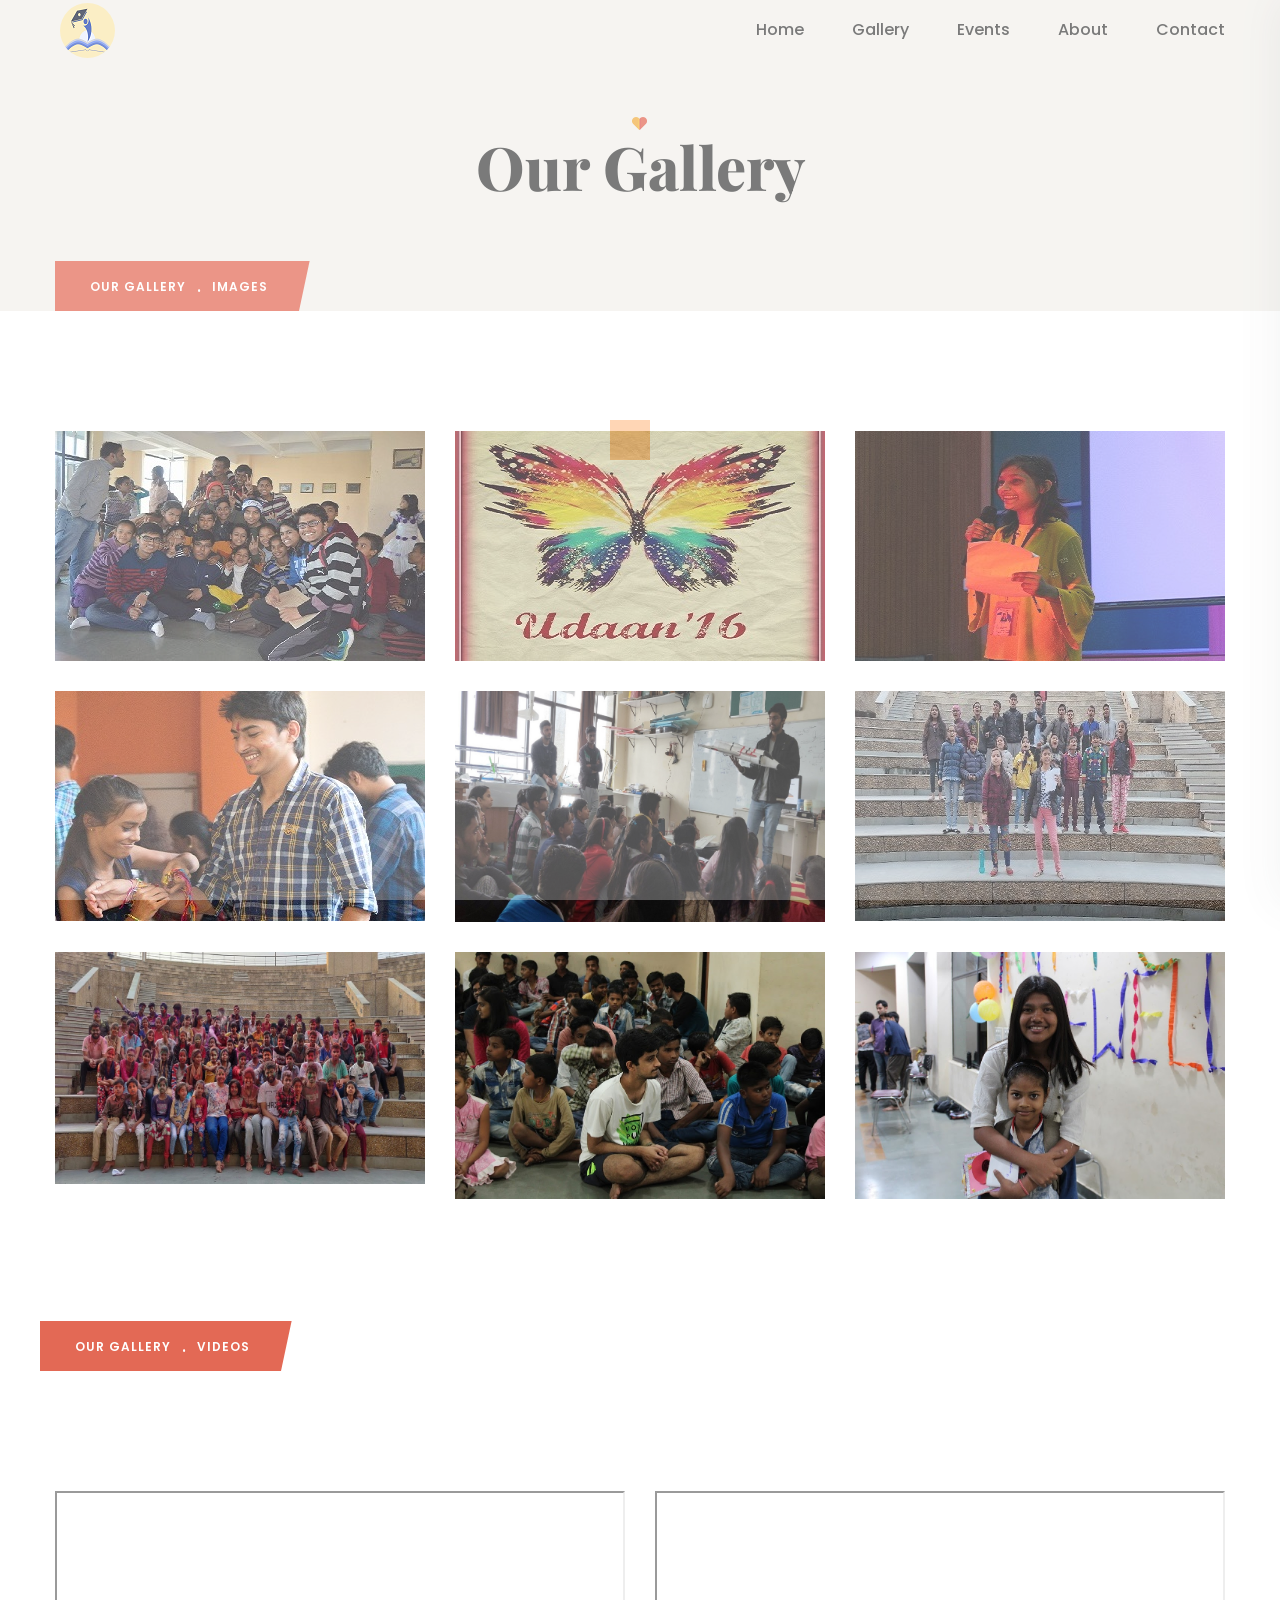
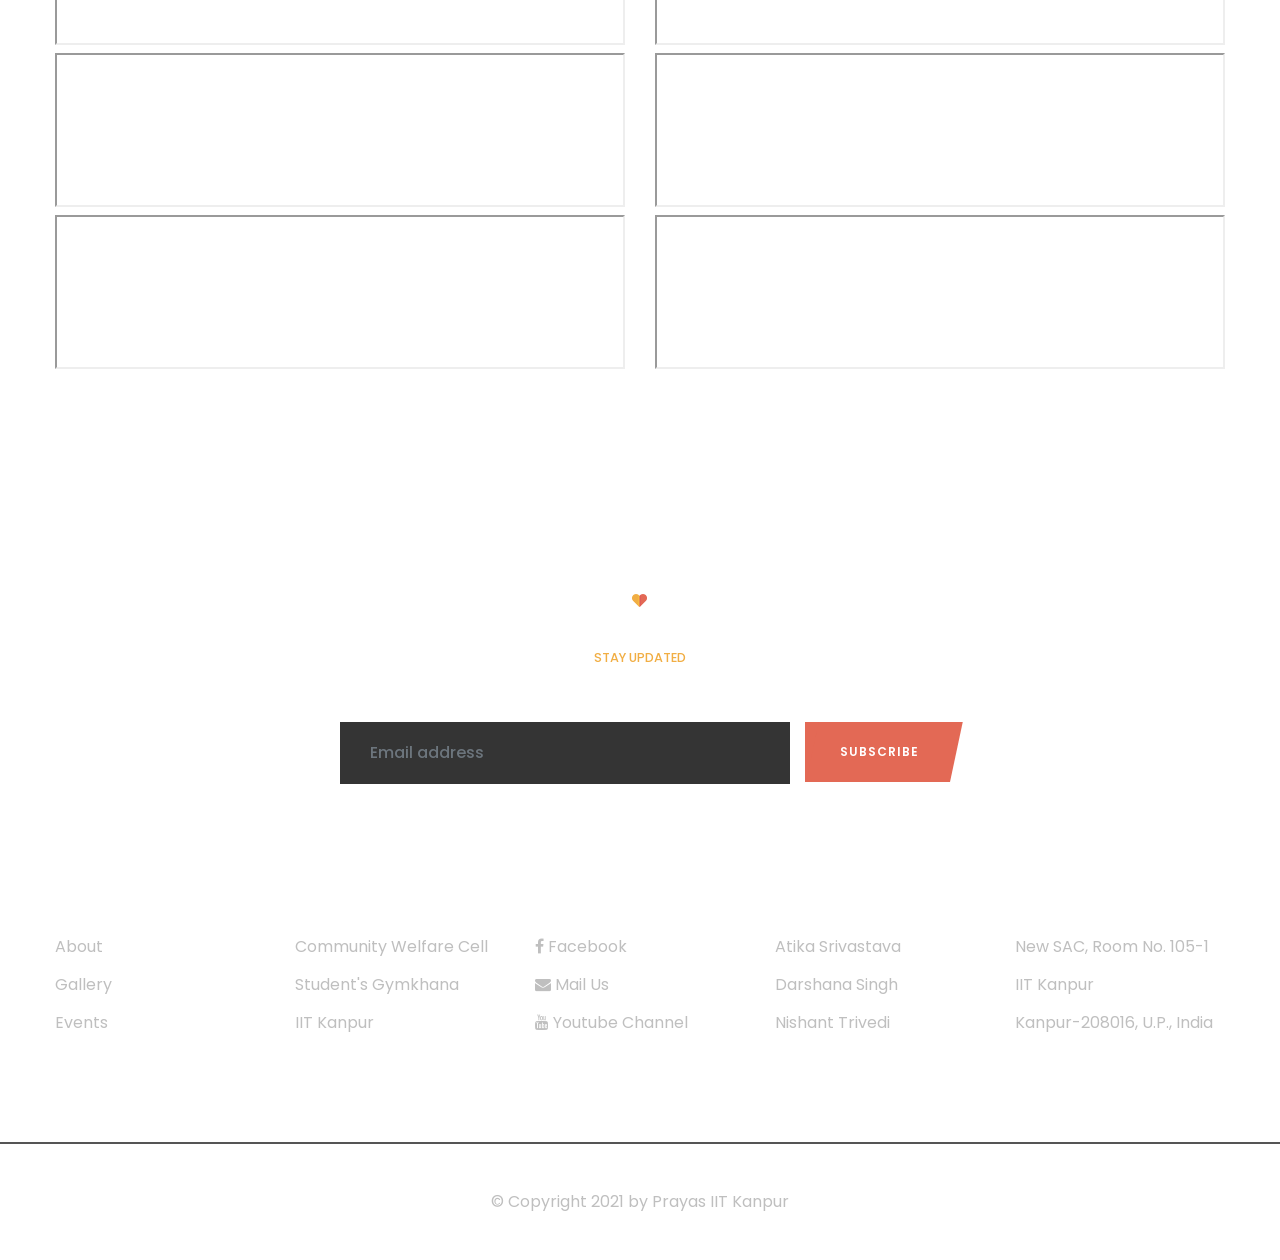
<file: gallery.html>
<!DOCTYPE html>
<html lang="en">
<head>
    <meta charset="UTF-8">
    <meta name="viewport" content="width=device-width, initial-scale=1.0">
    <meta http-equiv="X-UA-Compatible" content="ie=edge">
    <title>Prayas - Enable and Inspire</title>
    <!-- Favicon -->
    <link rel="icon" href="images/favicon.png">

    <!-- Template CSS Files -->
    <link rel="stylesheet" href="css/bootstrap.min.css">
    <link rel="stylesheet" href="css/font-awesome.css">
    <link rel="stylesheet" href="css/animate.min.css">
    <link rel="stylesheet" href="css/owl.carousel.min.css">
    <link rel="stylesheet" href="css/owl.theme.default.min.css">
    <link rel="stylesheet" href="css/fontello.css">
    <link rel="stylesheet" href="css/magnific-popup.css">
    <link rel="stylesheet" href="css/lightbox.css">
    <link rel="stylesheet" href="css/style.css">
    <link rel="stylesheet" href="css/responsive.css">
</head>
<body>
<!-- page preloader -->
<div id="loading-area">
    <div class="loader-box">
        <div class="loader" id="loader-1"></div>
    </div>
</div><!-- end loading -->

<!-- ================================
            START HEADER AREA
================================= -->
<header class="header-area header-area2">
    <div class="header-top header-menu-action">
        <div class="container">
            <div class="row ostion-top-wrap">
                <div class="col-lg-5 col-sm-5 site-branding">
                    <div class="logo-action d-flex align-items-center">
                        <div class="ostion-logo">
                            <a href="index.html">
                                <img src="images/logo.png" alt="Prayas" title="Prayas" style="border-radius:50%;">
                            </a>
                        </div><!-- .ostion-logo -->
                    </div><!-- end logo-action -->
                </div><!-- site-branding -->
                <div class="col-lg-7 col-sm-7 ostion-menu">
                    <div class="ostion-menu-innner">
                        <div class="ostion-menu-content">
                            <div class="navigation-top">
                                <nav class="main-navigation">
                                    <ul>
                                        <li class="active"><a href="index.html">Home</a>
                                            <!-- <ul class="dropdown-menu-item">
                                                <li><a href="index.html">Home 1</a></li>
                                                <li><a href="index2.html">Home 2</a></li>
                                            </ul> -->
                                        </li>
                                        <li><a href="gallery.html">Gallery</a>
                                            <!-- <ul class="dropdown-menu-item">
                                                <li><a href="causes.html">causes</a></li>
                                                <li><a href="causes-detail.html">causes detail</a></li>
                                                <li><a href="donate.html">donate now</a></li>
                                            </ul> -->
                                        </li>
                                        <li><a href="events.html">Events</a>
                                            <!-- <ul class="dropdown-menu-item">
                                                <li><a href="events.html">events</a></li>
                                                <li><a href="events-detail.html">events detail</a></li>
                                            </ul> -->
                                        </li>
                                        <li><a href="about.html">About</a>
                                            <!-- <ul class="dropdown-menu-item">
                                                <li><a href="news.html">news</a></li>
                                                <li><a href="single-news.html">news detail</a></li>
                                            </ul> -->
                                        </li>
                                        <!-- <li><a href="#">pages</a>
                                            <ul class="dropdown-menu-item">
                                                <li><a href="about.html">about</a></li>
                                                <li><a href="gallery.html">gallery</a></li>
                                                <li><a href="volunteer.html">become a volunteer</a></li>
                                                <li><a href="team.html">out team</a></li>
                                                <li><a href="sponsor.html">sponsors</a></li>
                                            </ul>
                                        </li> -->
                                        <li><a href="contact.html">Contact</a></li>
                                    </ul>
                                </nav><!-- end main-navigation -->
                            </div><!-- end navigation-top -->
                        </div><!-- end ostion-menu-content -->
                        <div class="mobile-menu-toggle">
                            <i class="fa fa-bars"></i>
                        </div>
                    </div><!-- end ostion-menu-innner -->
                </div><!-- ostion-menu -->
            </div><!-- end row -->
        </div><!-- end container -->
    </div><!-- end header-top -->
    <div class="side-nav-container">
        <div class="humburger-menu">
            <div class="humburger-menu-lines side-menu-close"></div><!-- end humburger-menu-lines -->
        </div><!-- end humburger-menu -->
        <div class="side-menu-wrap">
            <ul class="side-menu-ul">
                <li class="sidenav__item"><a href="index.html">Home</a>
                    <!-- <span class="menu-plus-icon"></span>
                    <ul class="side-sub-menu">
                        <li><a href="index.html">Home 1</a></li>
                        <li><a href="index2.html">Home 2</a></li>
                    </ul> -->
                </li>
                <li class="sidenav__item"><a href="gallery.html">Gallery</a>
                    <!-- <span class="menu-plus-icon"></span>
                    <ul class="side-sub-menu">
                        <li><a href="causes.html">causes</a></li>
                        <li><a href="causes-detail.html">causes detail</a></li>
                        <li><a href="donate.html">donate now</a></li>
                    </ul> -->
                </li>
                <li class="sidenav__item"><a href="events.html">Events</a>
                    <!-- <span class="menu-plus-icon"></span>
                    <ul class="side-sub-menu">
                        <li><a href="events.html">events</a></li>
                        <li><a href="events-detail.html">events detail</a></li>
                    </ul> -->
                </li>
                <li class="sidenav__item"><a href="about.html">About</a>
                    <!-- <span class="menu-plus-icon"></span>
                    <ul class="side-sub-menu">
                        <li><a href="news.html">news</a></li>
                        <li><a href="single-news.html">single news</a></li>
                    </ul> -->
                </li>
                <!-- <li class="sidenav__item"><a href="#">pages</a>
                    <span class="menu-plus-icon"></span>
                    <ul class="side-sub-menu">
                        <li><a href="about.html">about</a></li>
                        <li><a href="gallery.html">gallery</a></li>
                        <li><a href="volunteer.html">become a volunteer</a></li>
                        <li><a href="team.html">out team</a></li>
                        <li><a href="sponsor.html">sponsors</a></li>
                    </ul>
                </li> -->
                <li class="sidenav__item"><a href="contact.html">Contact</a></li>
            </ul>
            <!-- <ul class="side-social">
                <li><a href="#"><i class="fa fa-facebook"></i></a></li>
                <li><a href="#"><i class="fa fa-twitter"></i></a></li>
                <li><a href="#"><i class="fa fa-youtube-play"></i></a></li>
                <li><a href="#"><i class="fa fa-google-plus"></i></a></li>
            </ul>
            <div class="side-btn">
                <a href="donate.html" class="theme-btn">donate now</a>
            </div> -->
        </div><!-- end side-menu-wrap -->
    </div><!-- end side-nav-container -->
</header>
<!-- ================================
         END HEADER AREA
================================= -->

<!-- ================================
    START BREADCRUMB AREA
================================= -->
<section class="breadcrumb-area">
    <div class="container">
        <div class="row">
            <div class="col-lg-12">
                <div class="breadcrumb-content">
                	<div class="section-icon">
                        <img src="images/section-icon.png" alt="section-icon">
                    </div>
                    <h2 class="breadcrumb__title">our gallery</h2>
                    <ul class="breadcrumb__list breadcrumb__list2">
                        <li class="active__list-item"><a href="galary.html">our gallery</a></li>
                        <li>images</li>
                    </ul>
                </div><!-- end breadcrumb-content -->
            </div><!-- end col-lg-12 -->
        </div><!-- end row -->
    </div><!-- end container -->
</section><!-- end hero-area -->
<!-- ================================
    END BREADCRUMB AREA
================================= -->

<!--================================
         START GALLERY AREA
=================================-->
<section class="gallery-area2">
    <div class="container">
        <div class="row">
            <div class="col-lg-4 col-sm-6">
                <div class="gallery-item">
                    <img src="images/gallery-img4.jpg" alt="">
                    <a href="images/gallery-img4.jpg" data-lightbox="roadtrip" data-title="Gallery One"> <span class="gallery-icon"></span></a>
                </div>
            </div><!-- end col-lg-4 -->
            <div class="col-lg-4 col-sm-6">
                <div class="gallery-item">
                    <img src="images/gallery-img5.jpg" alt="">
                    <a href="images/gallery-img5.jpg" data-lightbox="roadtrip" data-title="Gallery Two"> <span class="gallery-icon"></span></a>
                </div>
            </div><!-- end col-lg-4 -->
            <div class="col-lg-4 col-sm-6">
                <div class="gallery-item">
                    <img src="images/gallery-img6.jpg" alt="">
                    <a href="images/gallery-img6.jpg" data-lightbox="roadtrip" data-title="Gallery Three"> <span class="gallery-icon"></span></a>
                </div>
            </div><!-- end col-lg-4 -->
            <div class="col-lg-4 col-sm-6">
                <div class="gallery-item">
                    <img src="images/gallery-img7.jpg" alt="">
                    <a href="images/gallery-img7.jpg" data-lightbox="roadtrip" data-title="Gallery Four"> <span class="gallery-icon"></span></a>
                </div>
            </div><!-- end col-lg-4 -->
            <div class="col-lg-4 col-sm-6">
                <div class="gallery-item">
                    <img src="images/gallery-img8.jpg" alt="">
                    <a href="images/gallery-img8.jpg" data-lightbox="roadtrip" data-title="Gallery Five"> <span class="gallery-icon"></span></a>
                </div>
            </div><!-- end col-lg-4 -->
            <div class="col-lg-4 col-sm-6">
                <div class="gallery-item">
                    <img src="images/gallery-img9.jpg" alt="">
                    <a href="images/gallery-img9.jpg" data-lightbox="roadtrip" data-title="Gallery Six"> <span class="gallery-icon"></span></a>
                </div>
            </div><!-- end col-lg-4 -->
            <div class="col-lg-4 col-sm-6">
                <div class="gallery-item">
                    <img src="images/gallery-img10.jpg" alt="">
                    <a href="images/gallery-img10.jpg" data-lightbox="roadtrip" data-title="Gallery Seven"> <span class="gallery-icon"></span></a>
                </div>
            </div><!-- end col-lg-4 -->
            <div class="col-lg-4 col-sm-6">
                <div class="gallery-item">
                    <img src="images/gallery-img11.jpg" alt="">
                    <a href="images/gallery-img11.jpg" data-lightbox="roadtrip" data-title="Gallery Eight"> <span class="gallery-icon"></span></a>
                </div>
            </div><!-- end col-lg-4 -->
            <div class="col-lg-4 col-sm-6">
                <div class="gallery-item">
                    <img src="images/gallery-img12.jpg" alt="">
                    <a href="images/gallery-img12.jpg" data-lightbox="roadtrip" data-title="Gallery Nine"> <span class="gallery-icon"></span></a>
                </div>
            </div><!-- end col-lg-4 -->
        </div><!-- end row -->
    </div><!-- end container -->
</section><!-- end gallery-area2 -->
<!--================================
        END GALLERY AREA
=================================-->
	<div class="container">
		<div class="row">
			<div class="col-lg-12">
				<br />
				<br />
				<ul class="breadcrumb__list breadcrumb__list2">
					<li class="active__list-item"><a href="gallery.html">our
							gallery</a></li>
					<li>videos</li>
				</ul>
			</div>
			<!-- end col-lg-12 -->
		</div>
		<!-- end row -->
	</div>
	<!-- end container -->

	<section class="gallery-area2">
    <div class="container">
        <div class="row">
            <div class="col-lg-6">
                <div class="gallery-video">
                    <iframe src="https://www.youtube.com/embed/L9xifCE3pOQ"></iframe>
                </div>
            </div><!-- end col-lg-4 -->
            <div class="col-lg-6">
                <div class="gallery-video">
                    <iframe src="https://www.youtube.com/embed/up0-L61Hqnk"></iframe>
                </div>
            </div><!-- end col-lg-4 -->
            <div class="col-lg-6">
                <div class="gallery-video">
                    <iframe src="https://www.youtube.com/embed/WkQG2nFPzHw"></iframe>
                </div>
            </div><!-- end col-lg-4 -->
            <div class="col-lg-6">
                <div class="gallery-video">
                    <iframe src="https://www.youtube.com/embed/l_n5KxGd74s"></iframe>
                </div>
            </div><!-- end col-lg-4 -->
            <div class="col-lg-6">
                <div class="gallery-video">
                    <iframe src="https://www.youtube.com/embed/VoE_ZOZuUUY"></iframe>
                </div>
            </div><!-- end col-lg-4 -->
            <div class="col-lg-6">
                <div class="gallery-video">
                    <iframe src="https://www.youtube.com/embed/ZrYC6yisPaQ"></iframe>
                </div>
            </div><!-- end col-lg-4 -->
        </div><!-- end row -->
    </div><!-- end container -->
</section><!-- end gallery-area2 -->

<!-- ================================
       START FOOTER AREA
================================= -->
<section class="footer-area">
    <div class="newsletter-area">
        <div class="container">
            <div class="row">
                <div class="col-lg-6 mx-auto text-center">
                    <div class="section-heading footer-heading">
                        <div class="section-icon">
                            <img src="images/section-icon.png" alt="section-icon">
                        </div>
                        <h2 class="section__title text__white">Newsletter</h2>
                        <p class="section__meta">stay updated</p>
                    </div><!-- end section-heading -->
                    <div class="newsletter-form">
                        <div class="form-shared">
                            <form action="#">
                                <div class="row">
                                    <div class="col-lg-9">
                                        <div class="form-group">
                                            <input type="email" class="form-control" placeholder="Email address">
                                        </div>
                                    </div>
                                    <div class="col-lg-3">
                                        <button class="theme-btn submit__btn" type="submit">subscribe</button>
                                    </div>
                                </div><!-- end row -->
                            </form>
                        </div><!-- end form-shared -->
                    </div><!-- end newsletter-form -->
                </div><!-- end col-lg-8 -->
            </div><!-- end row -->
        </div><!-- end container -->
    </div><!-- end newsletter-area -->
       <div class="footer-top">
        <div class="container">
            <div class="row footer-widget-wrap">
                <div class="col footer-item footer-item1">
                    <h3 class="widget__title">learn more</h3>
                    <ul class="foot__links">
    
                        <li><a href="about.html">about</a></li>
                        <li><a href="gallery.html">Gallery</a></li>
                        <li><a href="events.html">Events</a></li>
            
                    </ul>
                </div><!-- end footer-item -->
                <div class="col footer-item footer-item2">
                    <h3 class="widget__title">External links</h3>
                    <ul class="foot__links">
                        <li><a href="https://cwciitk.wordpress.com/" target="_blank">Community Welfare Cell</a></li>
                        <li><a href="https://students.iitk.ac.in/" target="_blank">Student's Gymkhana</a></li>
                        <li><a href="https://www.iitk.ac.in/" target="_blank">IIT Kanpur</a></li>
                    </ul>
                </div><!-- end footer-item -->
                <div class="col footer-item footer-item3">
                    <h3 class="widget__title">Reach us</h3>
                    <ul class="foot__links">
                        <li><a href="www.facebook.com/prayasiitk" target="_blank"><i class="fa fa-facebook"></i> Facebook</a></li>
                        <li><a href="mailto:prayas.iitk@gmail.com"><i class="fa fa-envelope"></i> Mail us</a></li>
                        <li><a href="https://www.youtube.com/channel/UCxyM3G5ftcGQyMdPqkBprdg" target="_blank"><i class="fa fa-youtube"></i> Youtube channel</a></li>
                    </ul>
                </div><!-- end footer-item -->
                <div class="col footer-item footer-item3">
                    <h3 class="widget__title">Coordinators</h3>
                    <ul class="contact_info">
                        <li><a href="mailto:atika@iitk.ac.in">Atika Srivastava</a></li>
                        <li><a href="mailto:darshana@iitk.ac.in">Darshana Singh</a></li>
                        <li><a href="mailto:nishantt@iitk.ac.in">Nishant Trivedi</a></li>
                    </ul>
                </div><!-- end footer-item -->
                <div class="col footer-item footer-item4">
                    <h3 class="widget__title">contact</h3>
                    <ul class="foot__links">
                    <li>
                    <a href="https://goo.gl/maps/6U5sLNLw563PSAZc7" target="_blank">
                        <p>
                            New SAC, Room No. 105-1<br>
                            IIT Kanpur<br>
                            Kanpur-208016, U.P., India
                        </p>
                    </a>
                    </li>
                    </ul>
                    </div>
                </div><!-- end footer-item -->
            </div><!-- end row -->
        </div><!-- end container -->
    </div><!-- end footer-top -->
    <div class="footer-copyright">
        <div class="container">
            <div class="row">
                <div class="col-lg-12">
                    <div class="copyright-desc">
                        <p>© Copyright 2021 by <a href="#">Prayas IIT Kanpur</a></p>
                    </div>
                </div> <!--end col-lg-12 -->
            </div> <!--end row -->
        </div> <!--end container -->
    </div> <!-- end footer-copyright -->
</section><!-- end footer-area -->
<!-- ================================
       START FOOTER AREA
================================= -->

<!-- start back-to-top -->
<div id="back-to-top">
    <i class="fa fa-angle-up" title="Go top"></i>
</div>
<!-- end back-to-top -->

<!-- Template JS Files -->
<script src="js/jquery.min.js"></script>
<script src="js/bootstrap.min.js"></script>
<script src="js/owl.carousel.min.js"></script>
<script src="js/jquery.magnific-popup.min.js"></script>
<script src="js/jquery.waypoints.js"></script>
<script src="js/jquery.counterup.min.js"></script>
<script src="js/jquery.barfiller.js"></script>
<script src="js/lightbox.js"></script>
<script src="js/smooth-scrolling.js"></script>
<script src="js/wow.js"></script>
<script src="js/main.js"></script>
</body>
</html>
</file>
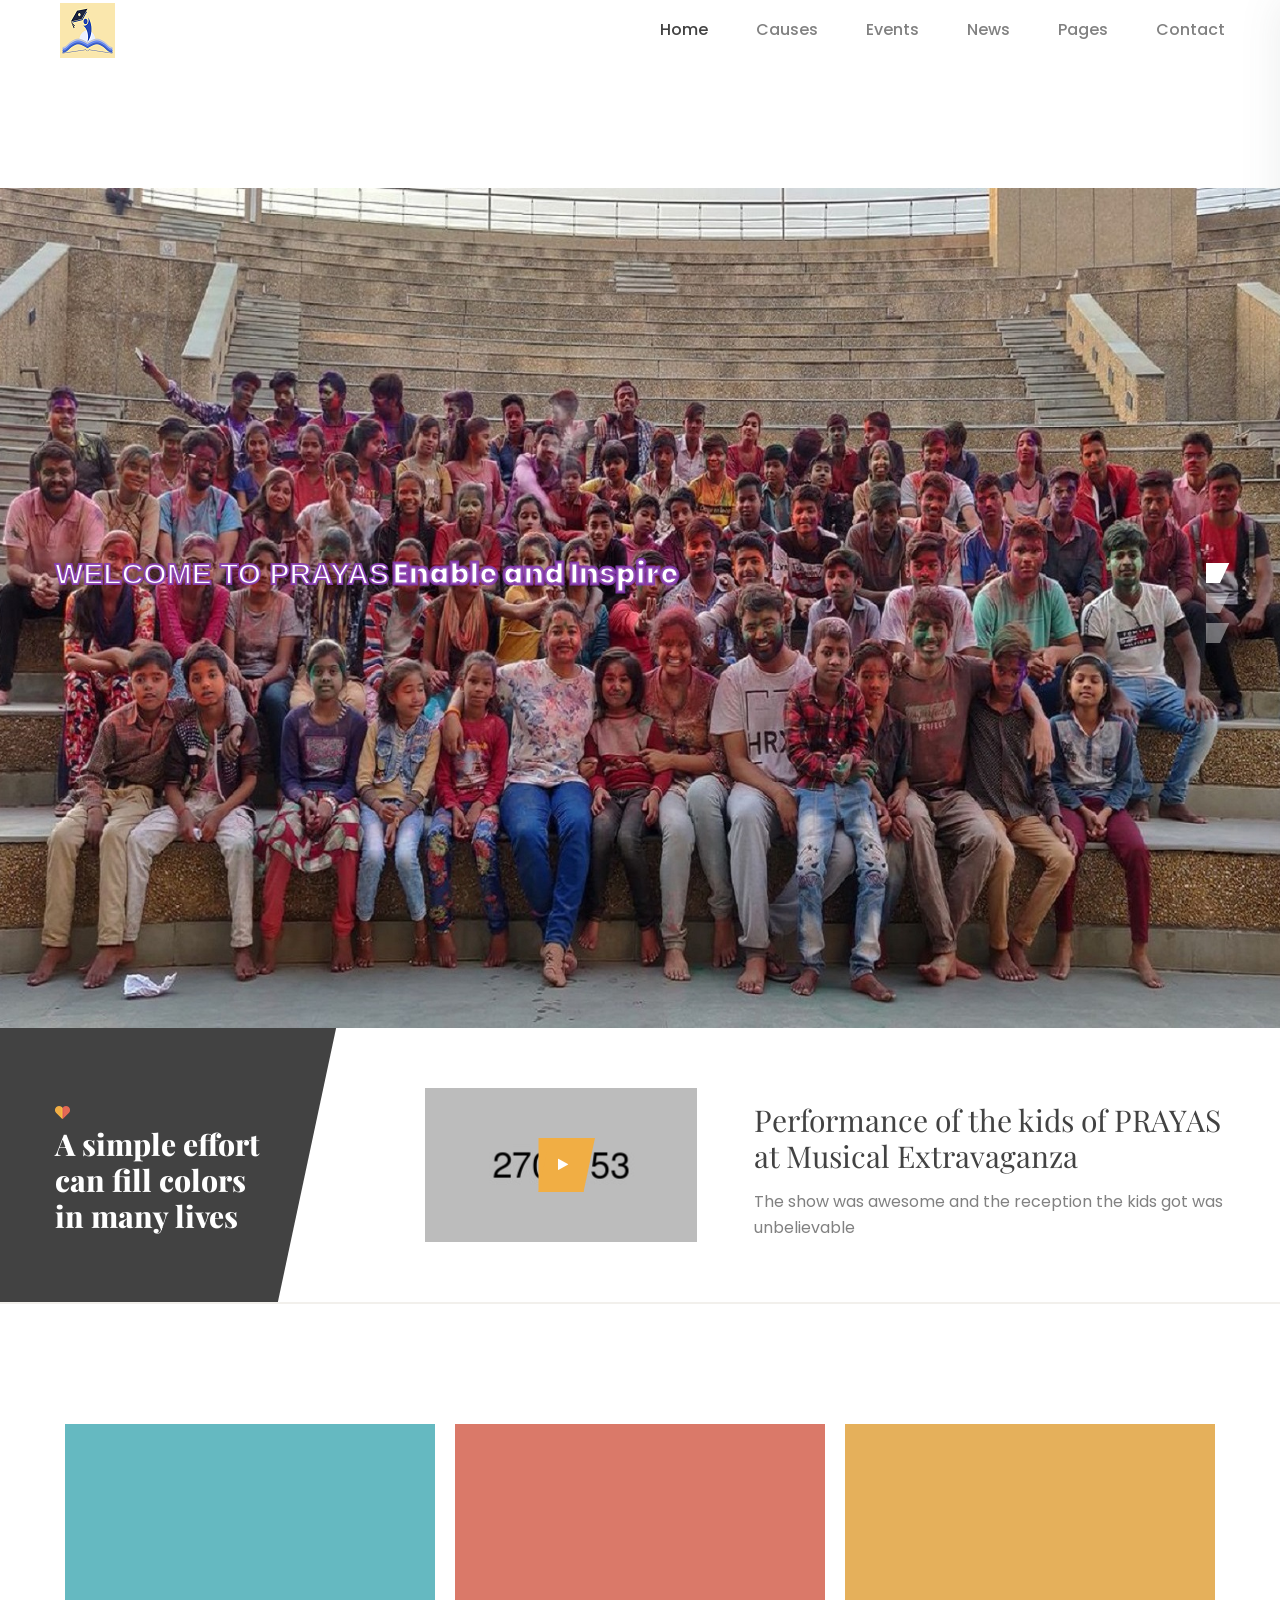
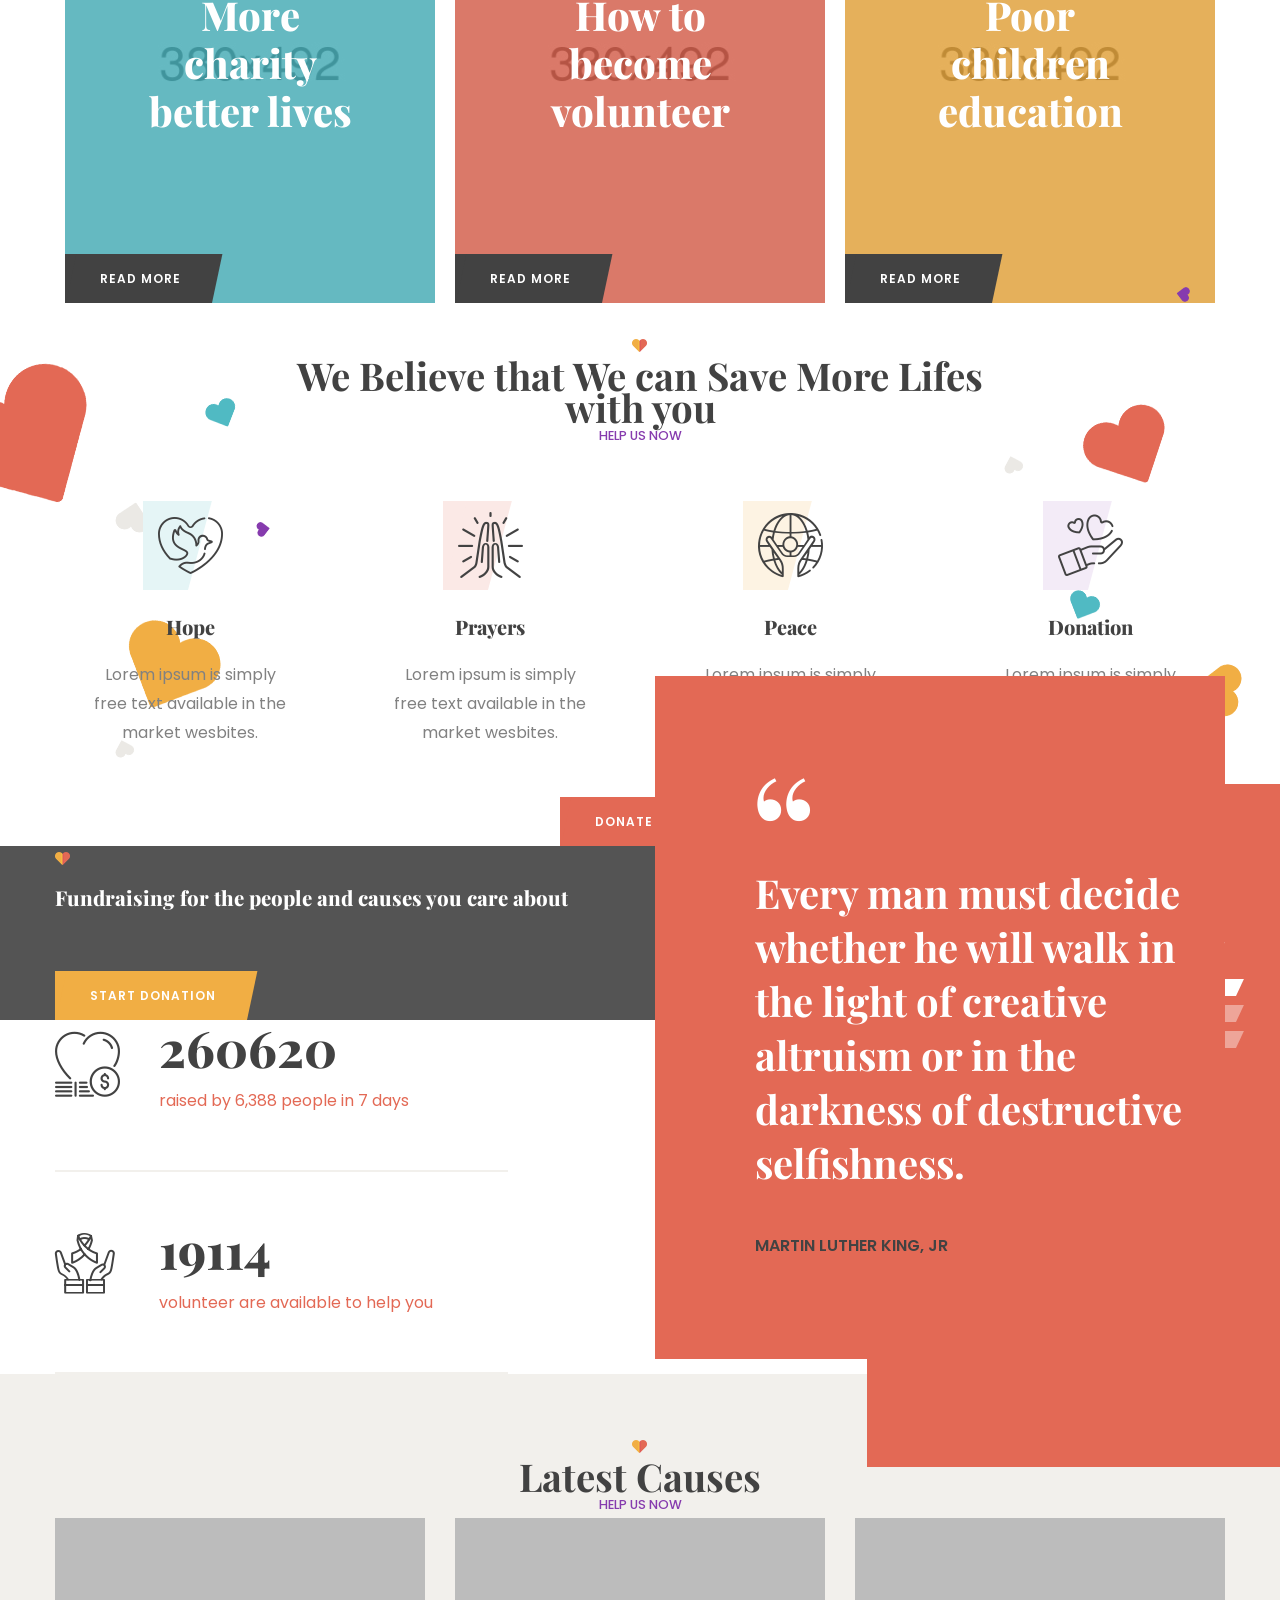
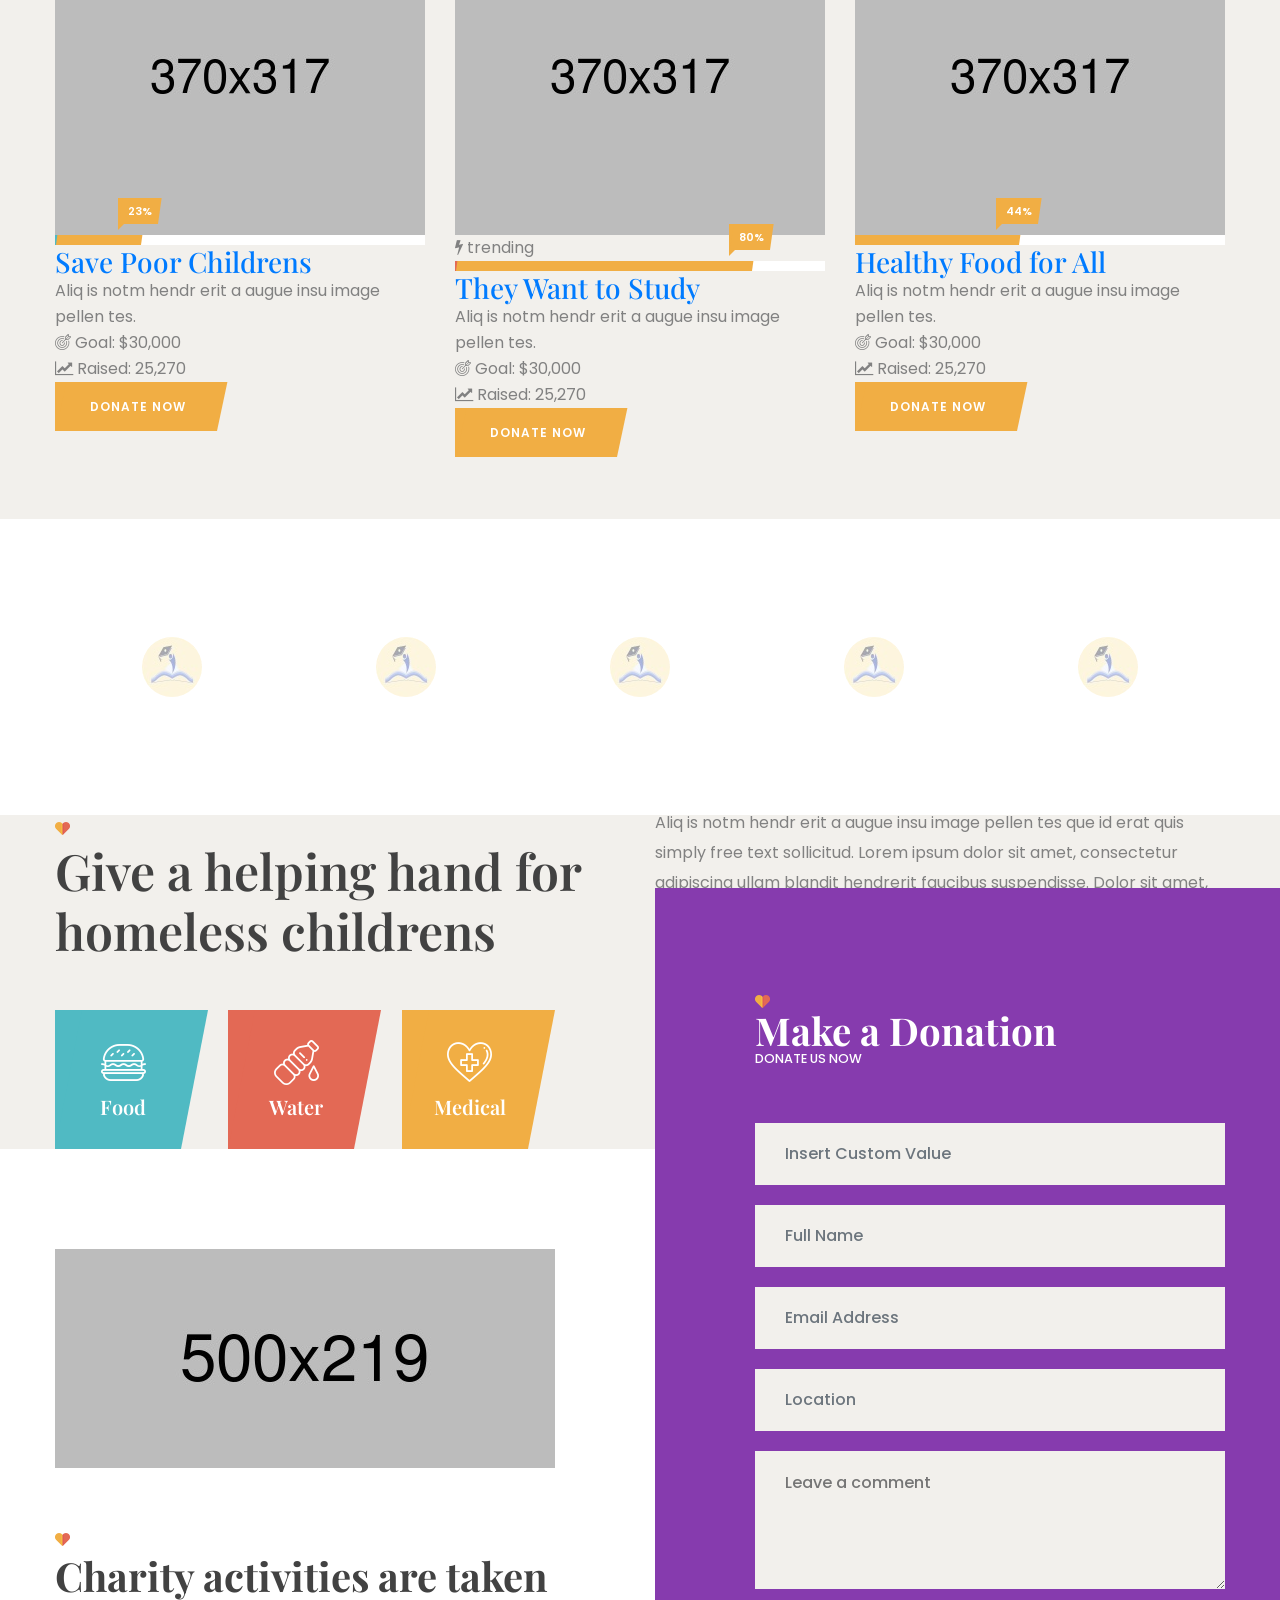
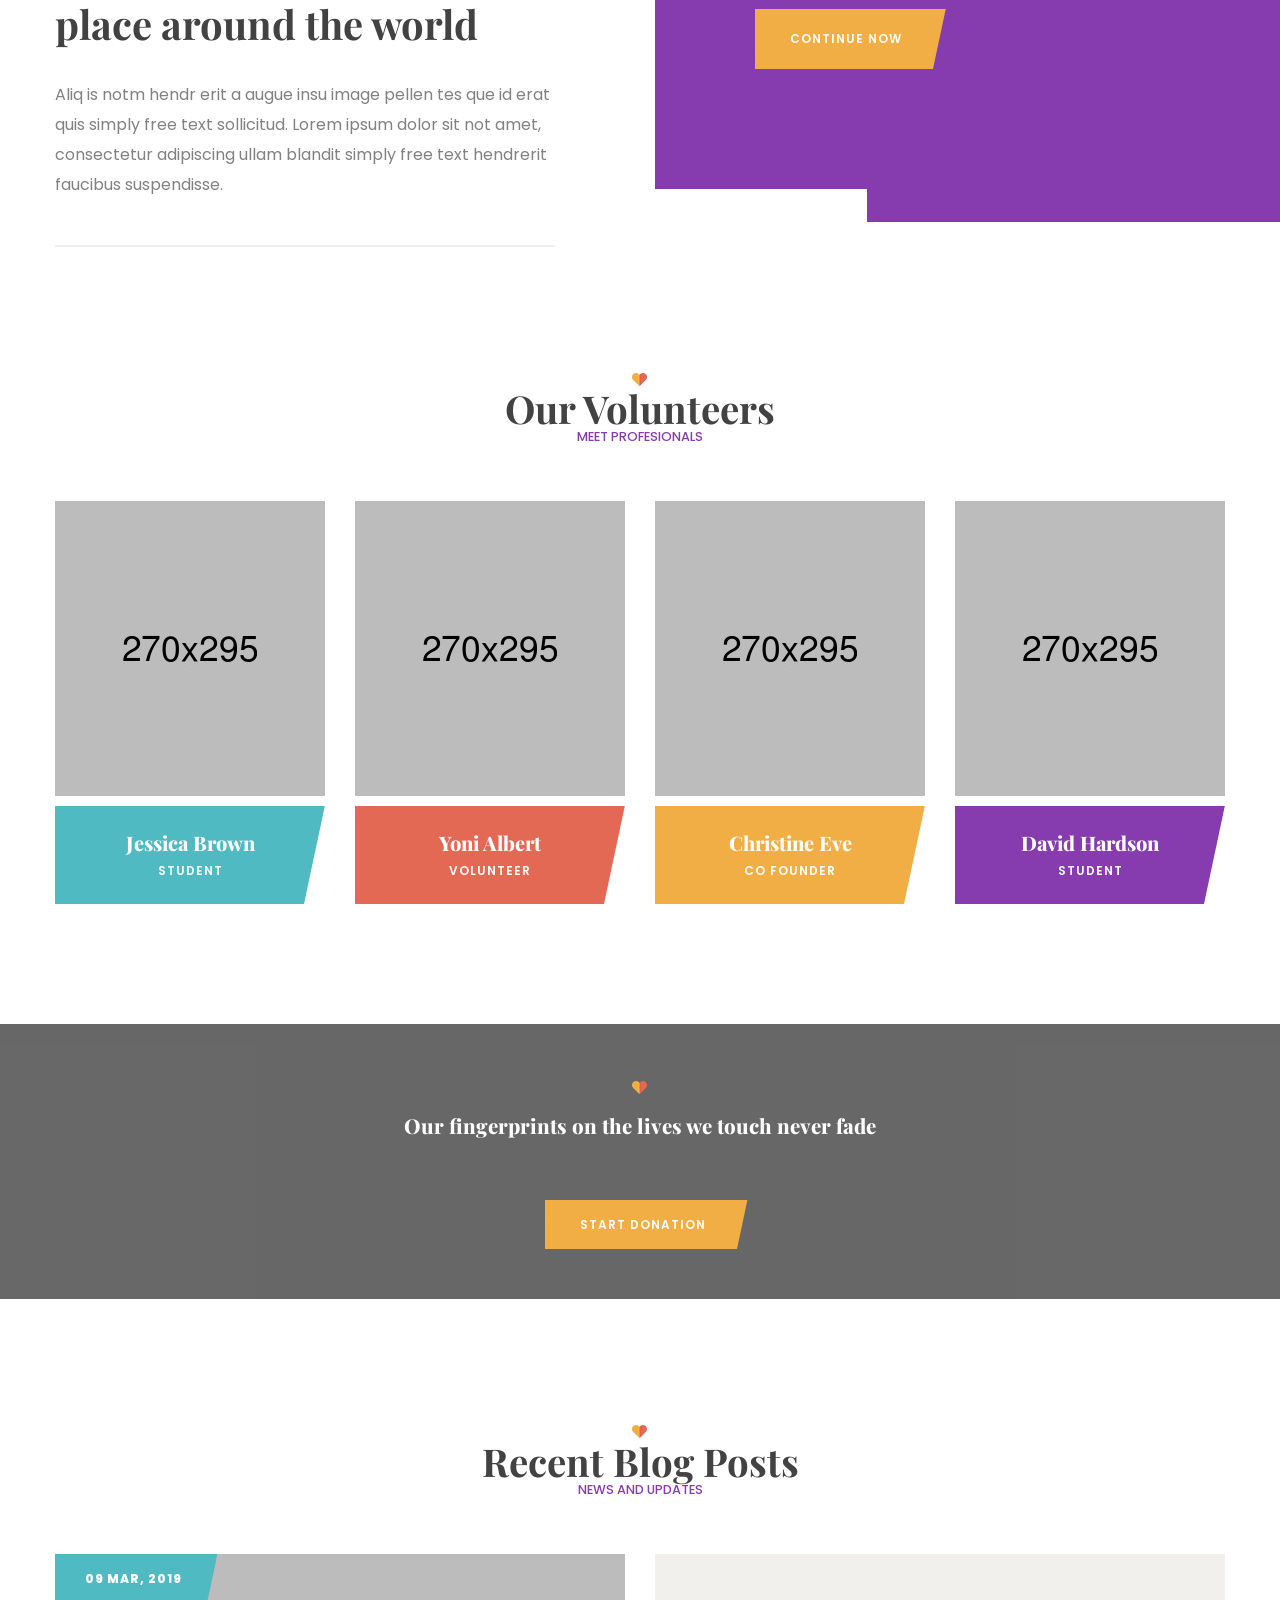
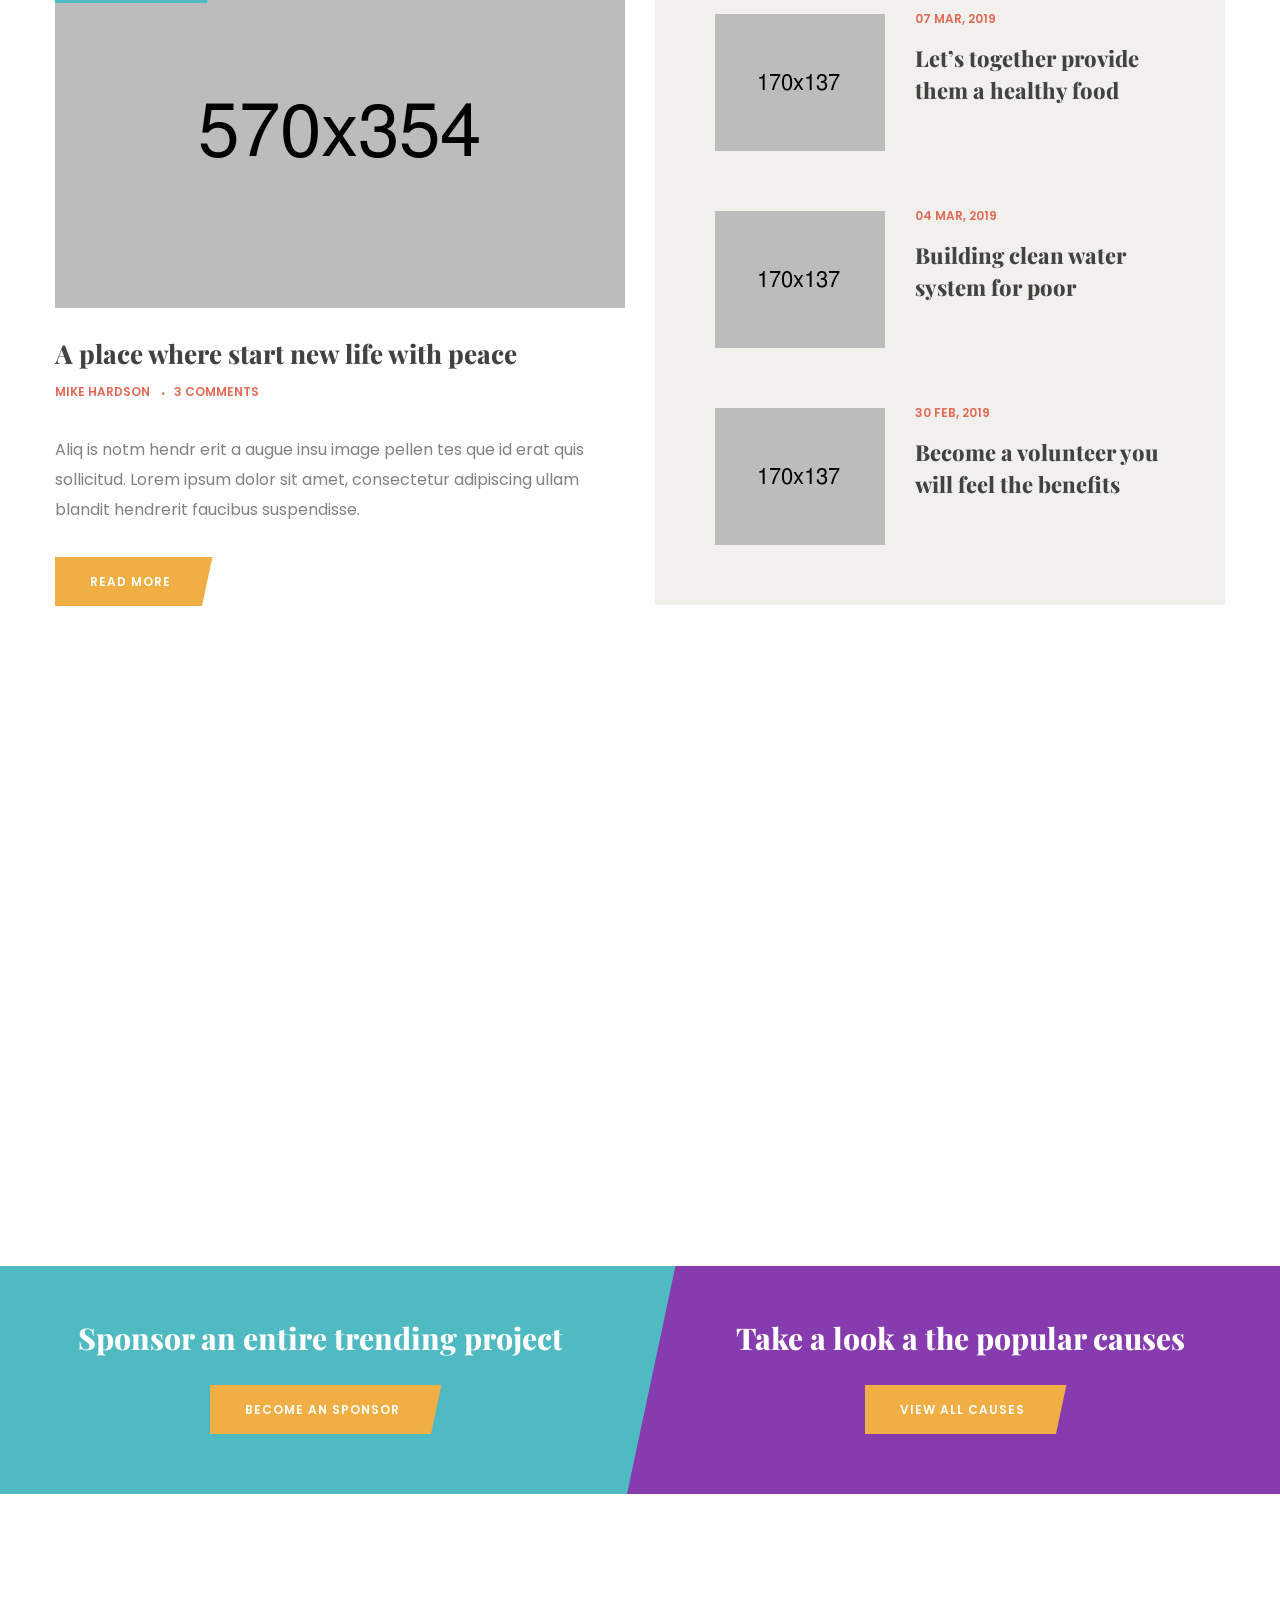
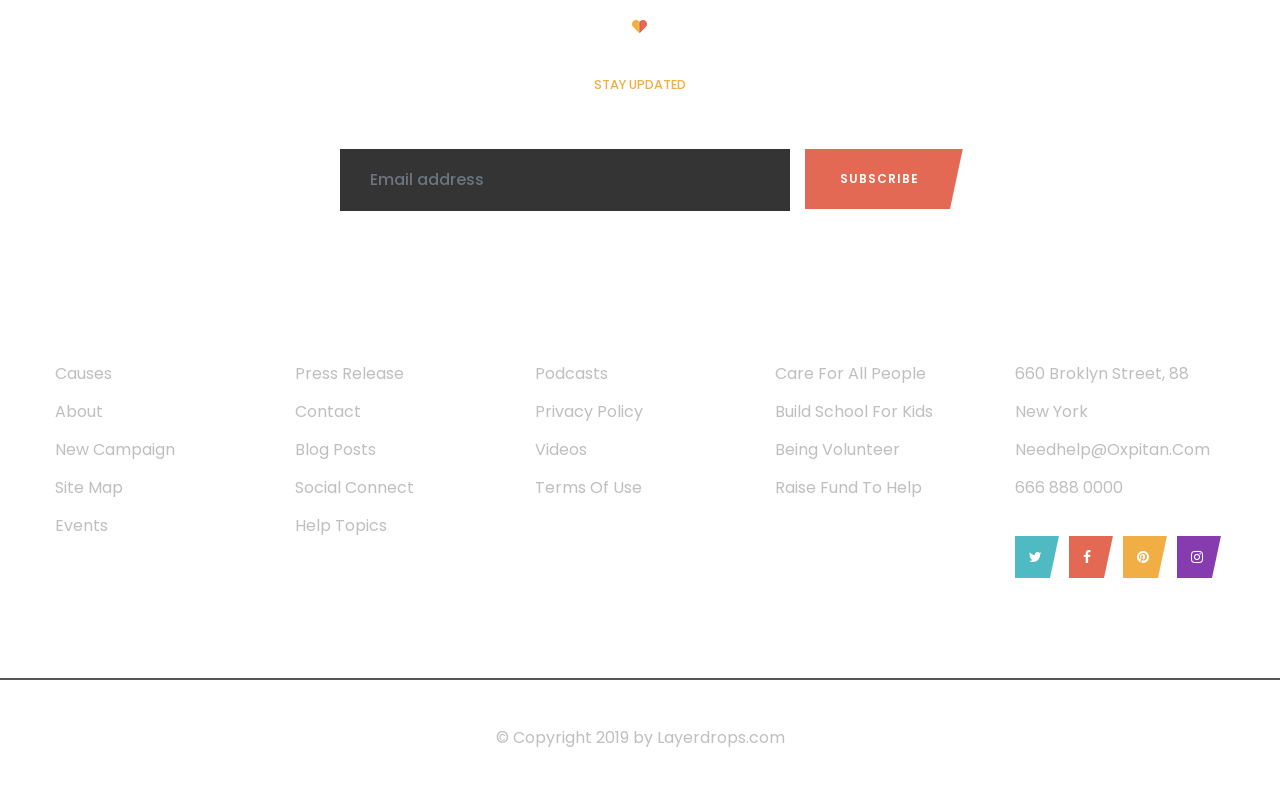
<file: index2.html>
<!DOCTYPE html>
<html lang="en">
<head>
    <meta charset="UTF-8">
    <meta name="viewport" content="width=device-width, initial-scale=1.0">
    <meta http-equiv="X-UA-Compatible" content="ie=edge">
    <title>Prayas - Enable and Inspire</title>
    <!-- Favicon -->
    <link rel="icon" href="images/favicon.png">

    <!-- Template CSS Files -->
    <link rel="stylesheet" href="css/bootstrap.min.css">
    <link rel="stylesheet" href="css/font-awesome.css">
    <link rel="stylesheet" href="css/animate.min.css">
    <link rel="stylesheet" href="css/owl.carousel.min.css">
    <link rel="stylesheet" href="css/owl.theme.default.min.css">
    <link rel="stylesheet" href="css/fontello.css">
    <link rel="stylesheet" href="css/magnific-popup.css">
    <link rel="stylesheet" href="css/style.css">
    <link rel="stylesheet" href="css/responsive.css">
</head>
<body>
<!-- page preloader -->
<div id="loading-area">
    <div class="loader-box">
        <div class="loader" id="loader-1"></div>
    </div>
</div><!-- end loading -->

<!-- ================================
            START HEADER AREA
================================= -->
<header class="header-area">
    <!-- <div class="header-top-action">
        <div class="container">
            <div class="row">
                <div class="col-lg-5">
                    <div class="top-action-content">
                        <div class="info-box info-box-1 d-flex align-items-center">
                            <ul class="d-flex align-items-center">
                                <li><a href="#"><i class="fa fa-envelope"></i>needhelp@oxpitan.com</a></li>
                                <li><a href="#"><i class="fa fa-phone-square"></i>666 888 0000</a></li>
                            </ul>-->
                        <!--</div> end info-box -->
                    <!--</div> top-action-content -->
                <!--</div> end col-lg-6 -->
                <!--<div class="col-lg-7">
                    <div class="top-action-content info-action-content">
                        <div class="info-box info-box-2 d-flex align-items-center justify-content-end">
                            <ul class="top-action-list d-flex align-items-center">
                                <li class="action__text"><a href="#">login</a></li>
                                <li class="action__text"><a href="#">register</a></li>
                                <li><a href="#"><i class="fa fa-twitter"></i></a></li>
                                <li><a href="#"><i class="fa fa-facebook"></i></a></li>
                                <li><a href="#"><i class="fa fa-pinterest"></i></a></li>
                                <li><a href="#"><i class="fa fa-instagram"></i></a></li>
                            </ul>
                        </div>--><!-- end info-box box-2 -->
                    <!--</div> top-action-content -->
                <!--</div> end col-lg-6 -->
            <!--</div> end row -->
        <!--</div> end container -->
    <!--</div> end header-top-action -->
    <div class="header-top header-menu-action">
        <div class="container">
            <div class="row ostion-top-wrap">
                <div class="col-lg-5 col-sm-5 site-branding">
                    <div class="logo-action d-flex align-items-center">
                        <div class="ostion-logo">
                            <a href="index.html">
                                <img src="images/logo.png" alt="Prayas" title="Prayas">
                            </a>
                        </div><!-- .ostion-logo -->
                        <!-- <div class="header-btn ml-auto">
                            <a href="donate.html" class="theme-btn">donate now</a>
                        </div> -->
                    </div><!-- end logo-action -->
                </div><!-- site-branding -->
                <div class="col-lg-7 col-sm-7 ostion-menu">
                    <div class="ostion-menu-innner">
                        <div class="ostion-menu-content">
                            <div class="navigation-top">
                                <nav class="main-navigation">
                                    <ul>
                                        <li class="active"><a href="#">Home</a>
                                            <ul class="dropdown-menu-item">
                                                <li><a href="index.html">Home 1</a></li>
                                                <li><a href="index2.html">Home 2</a></li>
                                            </ul>
                                        </li>
                                        <li><a href="#">causes</a>
                                            <ul class="dropdown-menu-item">
                                                <li><a href="causes.html">causes</a></li>
                                                <li><a href="causes-detail.html">causes detail</a></li>
                                                <li><a href="donate.html">donate now</a></li>
                                            </ul>
                                        </li>
                                        <li><a href="#">events</a>
                                            <ul class="dropdown-menu-item">
                                                <li><a href="events.html">events</a></li>
                                                <li><a href="events-detail.html">events detail</a></li>
                                            </ul>
                                        </li>
                                        <li><a href="#">news</a>
                                            <ul class="dropdown-menu-item">
                                                <li><a href="news.html">news</a></li>
                                                <li><a href="single-news.html">news detail</a></li>
                                            </ul>
                                        </li>
                                        <li><a href="#">pages</a>
                                            <ul class="dropdown-menu-item">
                                                <li><a href="about.html">about</a></li>
                                                <li><a href="gallery.html">gallery</a></li>
                                                <li><a href="volunteer.html">become a volunteer</a></li>
                                                <li><a href="team.html">out team</a></li>
                                                <li><a href="sponsor.html">sponsors</a></li>
                                            </ul>
                                        </li>
                                        <li><a href="contact.html">contact</a></li>
                                    </ul>
                                </nav><!-- end main-navigation -->
                            </div><!-- end navigation-top -->
                        </div><!-- end ostion-menu-content -->
                        <div class="mobile-menu-toggle">
                            <i class="fa fa-bars"></i>
                        </div>
                    </div><!-- end ostion-menu-innner -->
                </div><!-- ostion-menu -->
            </div><!-- end row -->
        </div><!-- end container -->
    </div><!-- end header-top -->
    <div class="side-nav-container">
        <div class="humburger-menu">
            <div class="humburger-menu-lines side-menu-close"></div><!-- end humburger-menu-lines -->
        </div><!-- end humburger-menu -->
        <div class="side-menu-wrap">
            <ul class="side-menu-ul">
                <li class="sidenav__item"><a href="index.html">home</a>
                    <span class="menu-plus-icon"></span>
                    <ul class="side-sub-menu">
                        <li><a href="index.html">Home 1</a></li>
                        <li><a href="index2.html">Home 2</a></li>
                    </ul>
                </li>
                <li class="sidenav__item"><a href="#">causes</a>
                    <span class="menu-plus-icon"></span>
                    <ul class="side-sub-menu">
                        <li><a href="causes.html">causes</a></li>
                        <li><a href="causes-detail.html">causes detail</a></li>
                        <li><a href="donate.html">donate now</a></li>
                    </ul>
                </li>
                <li class="sidenav__item"><a href="#">event</a>
                    <span class="menu-plus-icon"></span>
                    <ul class="side-sub-menu">
                        <li><a href="events.html">events</a></li>
                        <li><a href="events-detail.html">events detail</a></li>
                    </ul>
                </li>
                <li class="sidenav__item"><a href="#">news</a>
                    <span class="menu-plus-icon"></span>
                    <ul class="side-sub-menu">
                        <li><a href="news.html">news</a></li>
                        <li><a href="single-news.html">single news</a></li>
                    </ul>
                </li>
                <li class="sidenav__item"><a href="#">pages</a>
                    <span class="menu-plus-icon"></span>
                    <ul class="side-sub-menu">
                        <li><a href="about.html">about</a></li>
                        <li><a href="gallery.html">gallery</a></li>
                        <li><a href="volunteer.html">become a volunteer</a></li>
                        <li><a href="team.html">out team</a></li>
                        <li><a href="sponsor.html">sponsors</a></li>
                    </ul>
                </li>
                <li class="sidenav__item"><a href="contact.html">contact</a></li>
            </ul>
            <ul class="side-social">
                <li><a href="#"><i class="fa fa-facebook"></i></a></li>
                <li><a href="#"><i class="fa fa-twitter"></i></a></li>
                <li><a href="#"><i class="fa fa-youtube-play"></i></a></li>
                <li><a href="#"><i class="fa fa-google-plus"></i></a></li>
            </ul>
            <div class="side-btn">
                <a href="donate.html" class="theme-btn">donate now</a>
            </div>
        </div><!-- end side-menu-wrap -->
    </div><!-- end side-nav-container -->
</header>
<!-- ================================
         END HEADER AREA
================================= -->

<!--================================
         START SLIDER AREA
=================================-->
<section class="slider-area">
    <div class="homepage-slide1">
        <div class="single-slide-item slide-bg1">
            <div class="slide-item-table">
                <div class="slide-item-tablecell">
                    <div class="container">
                        <div class="row">
                            <div class="col-md-7">
                                <div class="slider-heading">
                                    <p class="slider__meta">Welcome to Prayas</p>
                                    <p class="slider__title">Enable and Inspire</p>
                                    <!-- <a href="#" class="theme-btn">discover more</a>-->
                                </div>
                            </div><!-- col-md-7 -->
                        </div><!-- row -->
                    </div><!-- container -->
                </div><!-- slide-item-tablecell -->
            </div><!-- slide-item-table -->
        </div><!-- end single-slide-item -->
        <div class="single-slide-item slide-bg2">
            <div class="slide-item-table">
                <div class="slide-item-tablecell">
                    <div class="container">
                        <div class="row">
                            <div class="col-md-7">
                                <div class="slider-heading">
                                    <p class="slider__meta">Welcome to Prayas</p>
                                    <p class="slider__title">Enable and Inspire</p>
                                    <!--<a href="#" class="theme-btn">discover more</a>-->
                                </div>
                            </div><!-- col-md-7 -->
                        </div><!-- row -->
                    </div><!-- container -->
                </div><!-- slide-item-tablecell -->
            </div><!-- slide-item-table -->
        </div><!-- end single-slide-item -->
        <div class="single-slide-item slide-bg3">
            <div class="slide-item-table">
                <div class="slide-item-tablecell">
                    <div class="container">
                        <div class="row">
                            <div class="col-md-7">
                                <div class="slider-heading">
                                    <p class="slider__meta">Welcome to Prayas</p>
                                    <p class="slider__title">Enable and Inspire</p>
                                    <!--<a href="#" class="theme-btn">discover more</a>-->
                                </div>
                            </div><!-- col-md-7 -->
                        </div><!-- row -->
                    </div><!-- container -->
                </div><!-- slide-item-tablecell -->
            </div><!-- slide-item-table -->
        </div><!-- end single-slide-item -->
    </div><!-- end homepage-slides -->
</section><!-- end slider-area -->
<!--================================
        END SLIDER AREA
=================================-->

<!--================================
         START ENTRY AREA
=================================-->
<section class="entry-area">
    <div class="container">
        <div class="row entry-static-wrap">
            <div class="col-lg-3">
                <div class="entry-static-box entry-static-box1">
                    <div class="section-icon">
                        <img src="images/section-icon.png" alt="section-icon">
                    </div>
                    <h4 class="entry__title">A simple effort can fill colors in many lives</h4>
                </div><!-- entry-static-box -->
            </div><!-- end col-lg-3 -->
            <div class="col-lg-9">
                <div class="entry-static-box entry-static-box2 d-flex align-items-center">
                   <div class="row">
                       <div class="col-lg-4">
                           <div class="entry-video-img">
                               <img src="images/entry-video-img.jpg" alt="entry-video-img">
                               <a class="mfp-iframe video-play-btn" href="https://youtu.be/L9xifCE3pOQ?t=14" title="Play Video"><i class="fa fa-play"></i></a>
                           </div>
                       </div>
                       <div class="col-lg-8">
                           <div class="entry-video-text">
                               <h4 class="entry__title">Performance of the kids of PRAYAS at Musical Extravaganza</h4>
                               <p class="entry__text">The show was awesome and the reception the kids got was unbelievable</p>
                           </div>
                       </div>
                   </div>
                </div><!-- entry-static-box -->
            </div><!-- end col-lg-9 -->
        </div><!-- end row -->
    </div><!-- end container -->
</section><!-- end entry-area -->
<!--================================
        END ENTRY AREA
=================================-->

<!--================================
         START HIW AREA
=================================-->
<section class="hiw-area">
    <div class="container">
        <div class="row">
            <div class="col">
                <div class="hiw-item">
                    <div class="hiw-item-img-box hiw-bg1">
                        <figure>
                            <img src="images/hiw-img.jpg" alt="">
                            <h3 class="hiw-title">More charity better lives</h3>
                           <div class="hiw-btn-box">
                               <a href="#" class="theme-btn">read more</a>
                           </div>
                        </figure>
                    </div><!-- end hiw-item-img-box -->
                </div><!-- end hiw-item -->
            </div><!-- end col -->
            <div class="col">
                <div class="hiw-item">
                    <div class="hiw-item-img-box hiw-bg2">
                        <figure>
                            <img src="images/hiw-img2.jpg" alt="">
                            <h3 class="hiw-title">How to become volunteer</h3>
                            <div class="hiw-btn-box">
                                <a href="#" class="theme-btn">read more</a>
                            </div>
                        </figure>
                    </div><!-- end hiw-item-img-box -->
                </div><!-- end hiw-item -->
            </div><!-- end col -->
            <div class="col">
                <div class="hiw-item">
                    <div class="hiw-item-img-box hiw-bg3">
                        <figure>
                            <img src="images/hiw-img3.jpg" alt="">
                            <h3 class="hiw-title">Poor children education</h3>
                            <div class="hiw-btn-box">
                                <a href="#" class="theme-btn">read more</a>
                            </div>
                        </figure>
                    </div><!-- end hiw-item-img-box -->
                </div><!-- end hiw-item -->
            </div><!-- end col -->
        </div><!-- end row -->
    </div><!-- end container -->
</section><!-- end hiw-area -->
<!--================================
        END HIW AREA
=================================-->

<!--================================
         START SERVICE AREA
=================================-->
<section class="service-area text-center">
    <img src="images/heart-icon1.png" alt="" class="heart-icon heart-icon-1">
    <img src="images/heart-icon2.png" alt="" class="heart-icon heart-icon-2">
    <img src="images/heart-icon3.png" alt="" class="heart-icon heart-icon-3">
    <img src="images/heart-icon4.png" alt="" class="heart-icon heart-icon-4">
    <img src="images/heart-icon5.png" alt="" class="heart-icon heart-icon-5">
    <img src="images/heart-icon6.png" alt="" class="heart-icon heart-icon-6">
    <img src="images/heart-icon7.png" alt="" class="heart-icon heart-icon-7">
    <img src="images/heart-icon8.png" alt="" class="heart-icon heart-icon-8">
    <img src="images/heart-icon9.png" alt="" class="heart-icon heart-icon-9">
    <img src="images/heart-icon10.png" alt="" class="heart-icon heart-icon-10">
    <img src="images/heart-icon11.png" alt="" class="heart-icon heart-icon-11">
    <div class="container">
        <div class="row">
            <div class="col-lg-8 mx-auto">
                <div class="section-heading service-heading">
                    <div class="section-icon">
                        <img src="images/section-icon.png" alt="section-icon">
                    </div>
                    <h2 class="section__title">We Believe that We can Save More Lifes with you</h2>
                    <p class="section__meta">help us now</p>
                </div><!-- end section-heading -->
            </div><!-- end col-lg-8 -->
        </div><!-- end row -->
        <div class="row service-wrap">
            <div class="col">
                <div class="service-item service-item1">
                    <div class="service-item-inner">
                        <div class="service-icon">
                            <i class="icon-peace-1"></i>
                        </div>
                        <div class="service-content">
                          <h4 class="service__title">hope</h4>
                            <p class="service__desc">
                                Lorem ipsum is simply free text available
                                in the market wesbites.
                            </p>
                        </div>
                    </div><!-- end service-item-inner -->
                </div><!-- end service-item -->
            </div><!-- end col -->
            <div class="col">
                <div class="service-item service-item2">
                    <div class="service-item-inner">
                        <div class="service-icon">
                            <i class="icon-praying"></i>
                        </div>
                        <div class="service-content">
                            <h4 class="service__title">prayers</h4>
                            <p class="service__desc">
                                Lorem ipsum is simply free text available
                                in the market wesbites.
                            </p>
                        </div>
                    </div><!-- end service-item-inner -->
                </div><!-- end service-item -->
            </div><!-- end col -->
            <div class="col">
                <div class="service-item service-item3">
                    <div class="service-item-inner">
                        <div class="service-icon">
                            <i class="icon-peace"></i>
                        </div>
                        <div class="service-content">
                            <h4 class="service__title">peace</h4>
                            <p class="service__desc">
                                Lorem ipsum is simply free text available
                                in the market wesbites.
                            </p>
                        </div>
                    </div><!-- end service-item-inner -->
                </div><!-- end service-item -->
            </div><!-- end col -->
            <div class="col">
                <div class="service-item service-item4">
                    <div class="service-item-inner">
                        <div class="service-icon">
                            <i class="icon-heart"></i>
                        </div>
                        <div class="service-content">
                            <h4 class="service__title">donation</h4>
                            <p class="service__desc">
                                Lorem ipsum is simply free text available
                                in the market wesbites.
                            </p>
                        </div>
                    </div><!-- end service-item-inner -->
                </div><!-- end service-item -->
            </div><!-- end col -->
        </div><!-- end row -->
        <div class="row">
            <div class="col-lg-12">
                <div class="button-shared">
                    <a href="donate.html" class="theme-btn">donate now</a>
                </div><!-- end button-shared -->
            </div><!-- end col-lg-12 -->
        </div><!-- end row -->
    </div><!-- end container -->
</section><!-- end service-area -->
<!--================================
        END SERVICE AREA
=================================-->

<!--================================
         START MIXER AREA
=================================-->
<section class="mixer-area">
    <div class="container">
        <div class="row">
            <div class="col-lg-8">
                <div class="section-heading mixer-heading">
                    <div class="section-icon">
                        <img src="images/section-icon.png" alt="section-icon">
                    </div>
                    <h2 class="section__title text__white">Fundraising for the people and causes you care about</h2>
                    <a href="donate.html" class="theme-btn">start donation</a>
                </div><!-- end section-heading -->
            </div><!-- end col-lg-12 -->
        </div><!-- end row -->
    </div><!-- end container -->
</section><!-- end mixer-area -->
<!--================================
        END MIXER AREA
=================================-->

<!--================================
         START MIXER AREA
=================================-->
<section class="mixer-area2">
    <div class="container">
        <div class="row fun-content-wrap">
            <div class="col-lg-6">
                <div class="fun-content">
                    <div class="fun-item fun-item1">
                        <i class="icon-charity"></i>
                        <h3 class="counter">785000</h3>
                        <p class="fun__text">raised by 6,388 people in 7 days</p>
                    </div><!-- end fun-item -->
                </div><!-- end fun-content -->
                <div class="fun-content">
                    <div class="fun-item fun-item2">
                        <i class="icon-cancer"></i>
                        <h3 class="counter">63000</h3>
                        <p class="fun__text">volunteer are available to help you</p>
                    </div><!-- end fun-item -->
                </div><!-- end fun-content -->
            </div><!-- end col-lg-6 -->
            <div class="col-lg-6">
                <div class="fun-content-slide">
                    <div class="fun-slide-item">
                        <div class="icon-quote">“</div>
                        <h3 class="funslide__text">
                            Every man must decide whether he will walk in the light
                            of creative altruism or in the darkness of destructive selfishness.
                        </h3>
                        <p class="funslide__name">Martin Luther King, jr</p>
                    </div><!-- end fun-slide-item -->
                    <div class="fun-slide-item">
                        <div class="icon-quote">“</div>
                        <h3 class="funslide__text">
                            Every man must decide whether he will walk in the light
                            of creative altruism or in the darkness of destructive selfishness.
                        </h3>
                        <p class="funslide__name">Martin Luther King, jr</p>
                    </div><!-- end fun-slide-item -->
                    <div class="fun-slide-item">
                        <div class="icon-quote">“</div>
                        <h3 class="funslide__text">
                            Every man must decide whether he will walk in the light
                            of creative altruism or in the darkness of destructive selfishness.
                        </h3>
                        <p class="funslide__name">Martin Luther King, jr</p>
                    </div><!-- end fun-slide-item -->
                </div><!-- end fun-content-slide -->
            </div><!-- end col-lg-6 -->
        </div><!-- end row -->
    </div><!-- end container -->
</section><!-- end mixer-area2  -->
<!--================================
        END MIXER AREA
=================================-->

<!--================================
         START CAUSES AREA
=================================-->
<section class="causes-area">
    <div class="container">
        <div class="row">
            <div class="col-lg-8 mx-auto">
                <div class="section-heading blog-heading text-center">
                    <div class="section-icon">
                        <img src="images/section-icon.png" alt="section-icon">
                    </div>
                    <h2 class="section__title">Latest Causes</h2>
                    <p class="section__meta">help us now</p>
                </div><!-- end section-heading -->
            </div><!-- end col-lg-8 -->
        </div><!-- end row -->
        <div class="row blog-content-wrap">
            <div class="col-lg-4">
                <div class="blog-content">
                    <div class="blog-item blog-item1">
                       <div class="blog-img">
                           <img src="images/img1.jpg" alt="">
                       </div>
                        <div id="bar1" class="barfiller">
                            <div class="tipWrap">
                                <span class="tip"></span>
                            </div>
                            <span class="fill" data-percentage="23"></span>
                        </div>
                        <div class="blog-inner-content">
                            <h3 class="blog__title"><a href="causes-detail.html">Save Poor Childrens</a></h3>
                            <p class="blog__desc">Aliq is notm hendr erit a augue insu image pellen tes.</p>
                            <ul class="blog__list">
                                <li><i class="icon-target"></i> Goal: <span>$30,000</span></li>
                                <li><i class="fa fa-line-chart"></i> Raised: <span>25,270</span></li>
                            </ul>
                            <a href="donate.html" class="theme-btn">donate now</a>
                        </div>
                    </div><!-- end blog-item -->
                </div><!-- end blog-content -->
            </div><!-- end col-lg-4 -->
            <div class="col-lg-4">
                <div class="blog-content">
                    <div class="blog-item blog-item2">
                        <div class="blog-img">
                            <img src="images/img2.jpg" alt="">
                            <span class="blog__tag"><i class="fa fa-flash"></i> trending</span>
                        </div>
                        <div id="bar2" class="barfiller">
                            <div class="tipWrap">
                                <span class="tip"></span>
                            </div>
                            <span class="fill" data-percentage="80"></span>
                        </div>
                        <div class="blog-inner-content">
                            <h3 class="blog__title"><a href="causes-detail.html">They Want to Study</a></h3>
                            <p class="blog__desc">Aliq is notm hendr erit a augue insu image pellen tes.</p>
                            <ul class="blog__list">
                                <li><i class="icon-target"></i> Goal: <span>$30,000</span></li>
                                <li><i class="fa fa-line-chart"></i> Raised: <span>25,270</span></li>
                            </ul>
                            <a href="donate.html" class="theme-btn">donate now</a>
                        </div>
                    </div><!-- end blog-item -->
                </div><!-- end blog-content -->
            </div><!-- end col-lg-4 -->
            <div class="col-lg-4">
                <div class="blog-content">
                    <div class="blog-item blog-item3">
                        <div class="blog-img">
                            <img src="images/img3.jpg" alt="">
                        </div>
                        <div id="bar3" class="barfiller">
                            <div class="tipWrap">
                                <span class="tip"></span>
                            </div>
                            <span class="fill" data-percentage="44"></span>
                        </div>
                        <div class="blog-inner-content">
                            <h3 class="blog__title"><a href="causes-detail.html">Healthy Food for All</a></h3>
                            <p class="blog__desc">Aliq is notm hendr erit a augue insu image pellen tes.</p>
                            <ul class="blog__list">
                                <li><i class="icon-target"></i> Goal: <span>$30,000</span></li>
                                <li><i class="fa fa-line-chart"></i> Raised: <span>25,270</span></li>
                            </ul>
                            <a href="donate.html" class="theme-btn">donate now</a>
                        </div>
                    </div><!-- end blog-item -->
                </div><!-- end blog-content -->
            </div><!-- end col-lg-4 -->
        </div><!-- end row -->
    </div><!-- end container -->
</section><!-- end causes-area -->
<!--================================
        END CAUSES AREA
=================================-->

<div class="section-divider"></div>

<!-- ================================
       START CLIENTLOGO AREA
================================= -->
<section class="clientlogo-area">
    <div class="container">
        <div class="row">
            <div class="col-md-12">
                <div class="client-logo">
                    <div class="client-logo-item">
                        <img src="images/client-logo.png" alt="brand image">
                    </div><!-- end client-logo-item -->
                    <div class="client-logo-item">
                        <img src="images/client-logo.png" alt="brand image">
                    </div><!-- end client-logo-item -->
                    <div class="client-logo-item">
                        <img src="images/client-logo.png" alt="brand image">
                    </div><!-- end client-logo-item -->
                    <div class="client-logo-item">
                        <img src="images/client-logo.png" alt="brand image">
                    </div><!-- end client-logo-item -->
                    <div class="client-logo-item">
                        <img src="images/client-logo.png" alt="brand image">
                    </div><!-- end client-logo-item -->
                    <div class="client-logo-item">
                        <img src="images/client-logo.png" alt="brand image">
                    </div><!-- end client-logo-item -->
                </div><!-- end client-logo -->
            </div><!-- end col-md-12 -->
        </div><!-- end row -->
    </div><!-- end container -->
</section><!-- end clientlogo-area -->
<!-- ================================
       START CLIENTLOGO AREA
================================= -->

<!--================================
         START MIXER AREA
=================================-->
<section class="mixer-area helping-area">
    <div class="container">
        <div class="row">
            <div class="col-lg-6">
                <div class="section-heading mixer-heading">
                    <div class="section-icon">
                        <img src="images/section-icon.png" alt="section-icon">
                    </div>
                    <h2 class="section__title">Give a helping hand for homeless childrens</h2>
                </div><!-- end section-heading -->
                <div class="helping-item">
                    <div class="row">
                        <div class="col">
                            <div class="helping-box helping-box1">
                                <i class="icon-hamburger"></i>
                                <h4>food</h4>
                            </div>
                        </div><!-- end col -->
                        <div class="col">
                            <div class="helping-box helping-box2">
                                <i class="icon-water-bottle"></i>
                                <h4>water</h4>
                            </div>
                        </div><!-- end col -->
                        <div class="col">
                            <div class="helping-box helping-box3">
                                <i class="icon-health"></i>
                                <h4>Medical</h4>
                            </div>
                        </div><!-- end col -->
                    </div><!-- end row -->
                </div><!-- end helping-item -->
            </div><!-- end col-lg-6 -->
            <div class="col-lg-6">
                <div class="helping-text-box">
                    <p class="helping__text">
                        Aliq is notm hendr erit a augue insu image pellen tes que
                        id erat quis simply free text sollicitud. Lorem ipsum dolor sit amet,
                        consectetur adipiscing ullam blandit hendrerit faucibus suspendisse.
                        Dolor sit amet, consectetur adipiscing elit, sed do eiusmod
                        tempor incidi labore et dolore magna aliqua enim ad minim veniam.
                    </p>
                </div><!-- end section-heading -->
            </div><!-- end col-lg-6 -->
        </div><!-- end row -->
    </div><!-- end container -->
</section><!-- end mixer-area -->
<!--================================
        END MIXER AREA
=================================-->

<!--================================
         START MIXER AREA
=================================-->
<section class="mixer-area2 helping-area2">
    <div class="container">
        <div class="row fun-content-wrap">
            <div class="col-lg-6">
                <div class="fun-content">
                    <div class="fun-item fun-item1">
                        <img src="images/helping-img.jpg" alt="">
                    </div><!-- end fun-item -->
                    <div class="section-heading">
                        <div class="section-icon">
                            <img src="images/section-icon.png" alt="section-icon">
                        </div>
                        <h2 class="section__title">Charity activities are taken place around the world</h2>
                        <p class="section__desc">
                            Aliq is notm hendr erit a augue insu image pellen tes que id erat
                            quis simply free text sollicitud. Lorem ipsum dolor
                            sit not amet, consectetur adipiscing ullam
                            blandit simply free text hendrerit faucibus suspendisse.
                        </p>
                    </div><!-- end section-heading -->
                </div><!-- end fun-content -->
            </div><!-- end col-lg-6 -->
            <div class="col-lg-6">
                <div class="helping-form">
                    <div class="section-heading">
                        <div class="section-icon">
                            <img src="images/section-icon.png" alt="section-icon">
                        </div>
                        <h2 class="section__title text__white">Make a Donation</h2>
                        <p class="section__meta text__white">donate us now</p>
                    </div><!-- end section-heading -->
                    <div class="form-shared">
                        <form action="#">
                            <div class="row">
                                <div class="col-lg-12">
                                    <div class="form-group">
                                        <input type="text" class="form-control" placeholder="Insert Custom Value">
                                    </div>
                                </div>
                                <div class="col-lg-12">
                                    <div class="form-group">
                                        <input type="text" class="form-control" placeholder="Full Name">
                                    </div>
                                </div>
                                <div class="col-lg-12">
                                    <div class="form-group">
                                        <input type="email" class="form-control" placeholder="Email Address">
                                    </div>
                                </div>
                                <div class="col-lg-12">
                                    <div class="form-group">
                                        <input type="text" class="form-control" placeholder="Location">
                                    </div>
                                </div>
                                <div class="col-lg-12">
                                    <div class="form-group">
                                        <textarea class="textarea" name="message" placeholder="Leave a comment"></textarea>
                                    </div>
                                </div>
                                <div class="col-lg-12">
                                    <button class="theme-btn submit__btn">continue now</button>
                                </div>
                            </div><!-- end row -->
                        </form>
                    </div><!-- end form-shared -->
                </div><!-- end helping-form -->
            </div><!-- end col-lg-6 -->
        </div><!-- end row -->
    </div><!-- end container -->
</section><!-- end mixer-area2  -->
<!--================================
        END MIXER AREA
=================================-->

<!--================================
       START TEAM AREA
=================================-->
<section class="team-area text-center">
    <div class="container">
        <div class="row">
            <div class="col-lg-8 mx-auto">
                <div class="section-heading">
                    <div class="section-icon">
                        <img src="images/section-icon.png" alt="section-icon">
                    </div>
                    <h2 class="section__title">Our Volunteers</h2>
                    <p class="section__meta">meet profesionals</p>
                </div><!-- end section-heading -->
            </div><!-- end col-md-8 -->
        </div><!-- end row -->
        <div class="row team-content-wrap">
            <div class="col-lg-3 col-sm-6">
                <div class="team-item team-item1">
                    <div class="team__img">
                        <img src="images/team.jpg" alt="team image">
                        <div class="team__img-links">
                            <ul>
                                <li><a href="#"><i class="fa fa-twitter"></i></a></li>
                                <li><a href="#"><i class="fa fa-facebook"></i></a></li>
                                <li><a href="#"><i class="fa fa-pinterest"></i></a></li>
                                <li><a href="#"><i class="fa fa-instagram"></i></a></li>
                            </ul>
                        </div><!-- end team__img-links -->
                    </div><!-- end team__img-->
                    <div class="team__title">
                        <h3 class="team__title-title"><a href="#">Jessica Brown</a></h3>
                        <span class="team__title-meta">student</span>
                    </div><!-- end team__title -->
                </div><!-- end team-item -->
            </div><!-- end col-lg-3 -->
            <div class="col-lg-3 col-sm-6">
                <div class="team-item team-item2">
                    <div class="team__img">
                        <img src="images/team2.jpg" alt="team image">
                        <div class="team__img-links">
                            <ul>
                                <li><a href="#"><i class="fa fa-twitter"></i></a></li>
                                <li><a href="#"><i class="fa fa-facebook"></i></a></li>
                                <li><a href="#"><i class="fa fa-pinterest"></i></a></li>
                                <li><a href="#"><i class="fa fa-instagram"></i></a></li>
                            </ul>
                        </div><!-- end team__img-links -->
                    </div><!-- end team__img-->
                    <div class="team__title">
                        <h3 class="team__title-title"><a href="#">yoni albert</a></h3>
                        <span class="team__title-meta">volunteer</span>
                    </div><!-- end team__title -->
                </div><!-- end team-item -->
            </div><!-- end col-lg-3 -->
            <div class="col-lg-3 col-sm-6">
                <div class="team-item team-item3">
                    <div class="team__img">
                        <img src="images/team3.jpg" alt="team image">
                        <div class="team__img-links">
                            <ul>
                                <li><a href="#"><i class="fa fa-twitter"></i></a></li>
                                <li><a href="#"><i class="fa fa-facebook"></i></a></li>
                                <li><a href="#"><i class="fa fa-pinterest"></i></a></li>
                                <li><a href="#"><i class="fa fa-instagram"></i></a></li>
                            </ul>
                        </div><!-- end team__img-links -->
                    </div><!-- end team__img-->
                    <div class="team__title">
                        <h3 class="team__title-title"><a href="#">christine eve</a></h3>
                        <span class="team__title-meta">co founder</span>
                    </div><!-- end team__title -->
                </div><!-- end team-item -->
            </div><!-- end col-lg-3 -->
            <div class="col-lg-3 col-sm-6">
                <div class="team-item team-item4">
                    <div class="team__img">
                        <img src="images/team4.jpg" alt="team image">
                        <div class="team__img-links">
                            <ul>
                                <li><a href="#"><i class="fa fa-twitter"></i></a></li>
                                <li><a href="#"><i class="fa fa-facebook"></i></a></li>
                                <li><a href="#"><i class="fa fa-pinterest"></i></a></li>
                                <li><a href="#"><i class="fa fa-instagram"></i></a></li>
                            </ul>
                        </div><!-- end team__img-links -->
                    </div><!-- end team__img-->
                    <div class="team__title">
                        <h3 class="team__title-title"><a href="#">david hardson</a></h3>
                        <span class="team__title-meta">student</span>
                    </div><!-- end team__title -->
                </div><!-- end team-item -->
            </div><!-- end col-lg-3 -->
        </div><!-- end row -->
    </div><!-- container -->
</section><!-- end team-area -->
<!--================================
          END TEAM AREA
=================================-->

<!--================================
         START MIXER AREA
=================================-->
<section class="mixer-area mixer-area3 text-center">
    <div class="container">
        <div class="row">
            <div class="col-lg-12">
                <div class="section-heading mixer-heading">
                    <div class="section-icon">
                        <img src="images/section-icon.png" alt="section-icon">
                    </div>
                    <h2 class="section__title text__white">Our fingerprints on the lives we touch never fade</h2>
                    <a href="donate.html" class="theme-btn">start donation</a>
                </div><!-- end section-heading -->
            </div><!-- end col-lg-12 -->
        </div><!-- end row -->
    </div><!-- end container -->
</section><!-- end mixer-area -->
<!--================================
        END MIXER AREA
=================================-->

<!-- ================================
    START BLOG AREA
================================= -->
<section class="blog-area">
    <div class="container">
        <div class="row">
            <div class="col-lg-8 mx-auto text-center">
                <div class="section-heading blog-heading">
                    <div class="section-icon">
                        <img src="images/section-icon.png" alt="section-icon">
                    </div>
                    <h2 class="section__title">Recent Blog Posts</h2>
                    <p class="section__meta">news and updates</p>
                </div><!-- end section-heading -->
            </div><!-- end col-lg-12 -->
        </div><!-- end row -->
        <div class="row recent-post-wrap">
            <div class="col-lg-6">
                <div class="recent-item">
                    <div class="recent__img">
                        <span class="meta__date-date">09 mar, 2019</span>
                        <img src="images/blog-img.jpg" alt="service-image">
                    </div><!-- end recent__img -->
                    <div class="news__content">
                        <h3 class="news__content-title"><a href="single-news.html">A place where start new life with peace</a></h3>
                        <ul class="news__content-list">
                            <li class="news__content-active__dot"><a href="#">mike hardson</a></li>
                            <li><a href="#">3 comments</a></li>
                        </ul>
                        <p class="news__content-text">
                            Aliq is notm hendr erit a augue insu image pellen tes que id erat quis
                            sollicitud. Lorem ipsum dolor sit amet,
                            consectetur adipiscing ullam blandit hendrerit faucibus suspendisse.
                        </p>
                        <a href="single-news.html" class="theme-btn">read more</a>
                    </div><!-- end news__content -->
                </div><!-- end recent-item-->
            </div><!-- end col-lg-6 -->
            <div class="col-lg-6">
                <div class="third-recent-box">
                    <ul class="third-recent-item">
                        <li>
                            <div class="recent__img">
                                <a href="single-news.html"><img src="images/blog-img2.jpg" alt=""></a>
                            </div><!-- end recent__img -->
                            <div class="recent__content">
                                <span>07 mar, 2019</span>
                                <h4><a href="single-news.html">Let’s together provide them a healthy food</a></h4>
                            </div>
                        </li>
                        <li>
                            <div class="recent__img">
                                <a href="single-news.html"><img src="images/blog-img3.jpg" alt=""></a>
                            </div><!-- end recent__img -->
                            <div class="recent__content">
                                <span>04 mar, 2019</span>
                                <h4><a href="single-news.html">Building clean water system for poor</a></h4>
                            </div>
                        </li>
                        <li>
                            <div class="recent__img">
                                <a href="single-news.html"><img src="images/blog-img4.jpg" alt=""></a>
                            </div><!-- end recent__img -->
                            <div class="recent__content">
                                <span>30 feb, 2019</span>
                                <h4><a href="single-news.html">Become a volunteer you  will feel the benefits </a></h4>
                            </div>
                        </li>
                    </ul>
                </div><!-- end third-recent-box -->
            </div><!-- end col-lg-6 -->
        </div><!-- end row -->
    </div><!-- end container -->
</section><!-- end blog-area -->
<!-- ================================
    END BLOG AREA
================================= -->

<!-- ================================
    START MAP AREA
================================= -->
<section class="map-area">
    <div id="map"></div><!-- end map -->
</section><!-- end map-area -->
<!-- ================================
    END MAP AREA
================================= -->

<!-- ================================
    START CTA AREA
================================= -->
<section class="cta-area text-center">
    <div class="container-fluid">
        <div class="row">
            <div class="col-lg-6 col-sm-6">
                <div class="cta-item cta-item1">
                    <h3 class="cta__title">Sponsor an entire trending project</h3>
                    <a href="#" class="theme-btn">become an sponsor</a>
                </div><!-- end cta-item -->
            </div><!-- end col-lg-6 -->
            <div class="col-lg-6 col-sm-6">
                <div class="cta-item cta-item2">
                    <h3 class="cta__title">Take a look a the popular causes</h3>
                    <a href="#" class="theme-btn">view all causes</a>
                </div><!-- end cta-item -->
            </div><!-- end col-lg-6 -->
        </div><!-- end row -->
    </div><!-- end container -->
</section><!-- end cta-area -->
<!-- ================================
    END CTA AREA
================================= -->

<!-- ================================
       START FOOTER AREA
================================= -->
<section class="footer-area">
    <div class="newsletter-area">
        <div class="container">
            <div class="row">
                <div class="col-lg-6 mx-auto text-center">
                    <div class="section-heading footer-heading">
                        <div class="section-icon">
                            <img src="images/section-icon.png" alt="section-icon">
                        </div>
                        <h2 class="section__title text__white">Newsletter</h2>
                        <p class="section__meta">stay updated</p>
                    </div><!-- end section-heading -->
                    <div class="newsletter-form">
                        <div class="form-shared">
                            <form action="#">
                                <div class="row">
                                    <div class="col-lg-9">
                                        <div class="form-group">
                                            <input type="email" class="form-control" placeholder="Email address">
                                        </div>
                                    </div>
                                    <div class="col-lg-3">
                                        <button class="theme-btn submit__btn" type="submit">subscribe</button>
                                    </div>
                                </div><!-- end row -->
                            </form>
                        </div><!-- end form-shared -->
                    </div><!-- end newsletter-form -->
                </div><!-- end col-lg-8 -->
            </div><!-- end row -->
        </div><!-- end container -->
    </div><!-- end newsletter-area -->
    <div class="footer-top">
        <div class="container">
            <div class="row footer-widget-wrap">
                <div class="col footer-item footer-item1">
                    <h3 class="widget__title">about</h3>
                    <ul class="foot__links">
                        <li><a href="#">causes</a></li>
                        <li><a href="#">about</a></li>
                        <li><a href="#">New Campaign</a></li>
                        <li><a href="#">Site Map</a></li>
                        <li><a href="#">Events</a></li>
                    </ul>
                </div><!-- end footer-item -->
                <div class="col footer-item footer-item2">
                    <h3 class="widget__title">explore</h3>
                    <ul class="foot__links">
                        <li><a href="#">Press Release</a></li>
                        <li><a href="#">contact</a></li>
                        <li><a href="#">Blog Posts</a></li>
                        <li><a href="#">Social Connect</a></li>
                        <li><a href="#">Help Topics</a></li>
                    </ul>
                </div><!-- end footer-item -->
                <div class="col footer-item footer-item3">
                    <h3 class="widget__title">links</h3>
                    <ul class="foot__links">
                        <li><a href="#">Podcasts</a></li>
                        <li><a href="#">Privacy Policy</a></li>
                        <li><a href="#">Videos</a></li>
                        <li><a href="#">Terms of Use</a></li>
                    </ul>
                </div><!-- end footer-item -->
                <div class="col footer-item footer-item3">
                    <h3 class="widget__title">blog</h3>
                    <ul class="foot__links">
                        <li><a href="#">Care for All People</a></li>
                        <li><a href="#">Build school for kids</a></li>
                        <li><a href="#">Being Volunteer</a></li>
                        <li><a href="#">Raise fund to help</a></li>
                    </ul>
                </div><!-- end footer-item -->
                <div class="col footer-item footer-item4">
                    <h3 class="widget__title">contact</h3>
                    <ul class="contact__info">
                        <li>660 Broklyn Street, 88 New York</li>
                        <li><a href="mailto:needhelp@oxpitan.com">needhelp@oxpitan.com</a></li>
                        <li><a href="tel:6668880000">666 888 0000</a></li>
                    </ul>
                    <div class="footer__social">
                        <ul>
                            <li><a href="#"><i class="fa fa-twitter"></i></a></li>
                            <li><a href="#"><i class="fa fa-facebook"></i></a></li>
                            <li><a href="#"><i class="fa fa-pinterest"></i></a></li>
                            <li><a href="#"><i class="fa fa-instagram"></i></a></li>
                        </ul>
                    </div>
                </div><!-- end footer-item -->
            </div><!-- end row -->
        </div><!-- end container -->
    </div><!-- end footer-top -->
    <div class="footer-copyright">
        <div class="container">
            <div class="row">
                <div class="col-lg-12">
                    <div class="copyright-desc">
                        <p>© Copyright 2019 by <a href="#">Layerdrops.com</a></p>
                    </div>
                </div><!-- end col-lg-12 -->
            </div><!-- end row -->
        </div><!-- end container -->
    </div><!-- end footer-copyright -->
</section><!-- end footer-area -->
<!-- ================================
       START FOOTER AREA
================================= -->

<!-- start back-to-top -->
<div id="back-to-top">
    <i class="fa fa-angle-up" title="Go top"></i>
</div>
<!-- end back-to-top -->

<!-- Template JS Files -->
<script src="js/jquery.min.js"></script>
<script src="js/bootstrap.min.js"></script>
<script src="js/owl.carousel.min.js"></script>
<script src="js/jquery.magnific-popup.min.js"></script>
<script src="js/jquery.waypoints.js"></script>
<script src="js/jquery.counterup.min.js"></script>
<script src="js/jquery.barfiller.js"></script>
<script src="//maps.google.com/maps/api/js?v=quarterly&amp;language=en&amp;key=AIzaSyDvwYEsIXbjzlpUz05eDPFqDVdOr6mZwV8&amp;libraries=geometry%2Cplaces%2Cvisualization&amp;"></script>
<script src="js/gmaps.js"></script>
<script src="js/gmap-script.js"></script>
<script src="js/lightbox.js"></script>
<script src="js/smooth-scrolling.js"></script>
<script src="js/wow.js"></script>
<script src="js/main.js"></script>
</body>
</html>
</file>
<file: css/fontello.css>
@font-face {
  font-family: 'OxpitanFont';
  src: url('../fonts/fontello.eot?55429973');
  src: url('../fonts/fontello.eot?55429973#iefix') format('embedded-opentype'),
       url('../fonts/fontello.woff2?55429973') format('woff2'),
       url('../fonts/fontello.woff?55429973') format('woff'),
       url('../fonts/fontello.ttf?55429973') format('truetype'),
       url('../fonts/fontello.svg?55429973#fontello') format('svg');
  font-weight: normal;
  font-style: normal;
}
/* Chrome hack: SVG is rendered more smooth in Windozze. 100% magic, uncomment if you need it. */
/* Note, that will break hinting! In other OS-es font will be not as sharp as it could be */
/*
@media screen and (-webkit-min-device-pixel-ratio:0) {
  @font-face {
    font-family: 'fontello';
    src: url('../font/fontello.svg?55429973#fontello') format('svg');
  }
}
*/
 
 [class^="icon-"]:before, [class*=" icon-"]:before {
  font-family: "OxpitanFont";
  font-style: normal;
  font-weight: normal;
  speak: none;
 
  display: inline-block;
  text-decoration: inherit;
  text-align: center;
  /* opacity: .8; */
 
  /* For safety - reset parent styles, that can break glyph codes*/
  font-variant: normal;
  text-transform: none;
 
  /* fix buttons height, for twitter bootstrap */
  line-height: 1em;
 
  /* Animation center compensation - margins should be symmetric */
  /* remove if not needed */
 
  /* you can be more comfortable with increased icons size */
  /* font-size: 120%; */
 
  /* Font smoothing. That was taken from TWBS */
  -webkit-font-smoothing: antialiased;
  -moz-osx-font-smoothing: grayscale;
 
  /* Uncomment for 3D effect */
  /* text-shadow: 1px 1px 1px rgba(127, 127, 127, 0.3); */
}
 
.icon-cancer:before { content: '\e800'; } /* '' */
.icon-charity:before { content: '\e801'; } /* '' */
.icon-family:before { content: '\e802'; } /* '' */
.icon-hamburger:before { content: '\e803'; } /* '' */
.icon-health:before { content: '\e804'; } /* '' */
.icon-heart:before { content: '\e805'; } /* '' */
.icon-line-chart:before { content: '\e806'; } /* '' */
.icon-mortarboard:before { content: '\e807'; } /* '' */
.icon-mosque:before { content: '\e808'; } /* '' */
.icon-peace-1:before { content: '\e809'; } /* '' */
.icon-peace:before { content: '\e80a'; } /* '' */
.icon-pet:before { content: '\e80b'; } /* '' */
.icon-praying:before { content: '\e80c'; } /* '' */
.icon-stethoscope:before { content: '\e80d'; } /* '' */
.icon-target:before { content: '\e80e'; } /* '' */
.icon-water-bottle:before { content: '\e80f'; } /* '' */
</file>
<file: css/style.css>
/*
	Template Name: Oxpitan
	Author: Layerdrops
	Author Email:  layerdrops@gmail.com
	Description: Oxpitan - Nonprofit Charity and Fundraising HTML5 Template
	Tags: one-column, two-columns, three-columns, four-columns, custom-menu, featured-images, translation-ready
	Version: 1.0
*/

/*------------------------------------------------------------------
[Table of contents]
	+ General
		- general Styles
		- Preloader
		- section-heading
		- theme-btn
		- section-divider
		- Back To Top
	+ Header
		- Logo
		- Main Navigation
		- Dropdown
		- header social
		- Offcanvas menu
		- Get in touch
	+ Content
		+ Main Files
			- index.html
			- index-2.html
		+ Banner Area
			- Breadcrumb
		+ Causes
		    - Causes
		    - Causes Details
		    - Donate now
		+ Pages
			- About us
			- Gallery
			- Become a Volunteer
			- Our team
			- sponsor
		+ News
		    - News
		    - Single News
		+ Sections
		    - entry-area
		    - hiw-area
		    - service-area
		    - mixer-area
		    - mixer-area2
		    - causes-area
		    - client-log-area
		    - Team
		    - helping-area
		    - helping-area2
		    - team-area
		    - blog-area
		    - map-area
		    - cta -area
		    - footer-area
	+ Footer
			- Subscriber From
		+ Top Footer
		    - about
		    - Explore
		    - Links
		    - Blog
		    - Contact
		+ Bottom Footer
		    - copyright
	+ Responsive Design Styles
		-  (max-width:1440px)
        -  (max-width:1366px)
        -  (max-width:1280px)
        -  (min-width:768px) and (max-width:1366px)
        -  (max-width: 1199px)
        -  (max-width: 1024px)
        -  (min-width:320px) and (max-width:1199px)
        -  (max-width:991px)
        -  (max-width:768px)
        -  (max-width:767px)
        -  (max-width:480px)
        -  (max-width:425px)
        -  (max-width:375px)
        -  (max-width:320px)
-------------------------------------------------------------------*/
@import url('https://fonts.googleapis.com/css?family=Poppins:100,200,300,400,500,600,700,800&display=swap');
@import url('https://fonts.googleapis.com/css?family=Playfair+Display:400,400i,700,900&display=swap');
* {
    padding: 0;
    margin: 0;
    box-sizing: border-box;
}
body {
    font-family: 'Poppins', sans-serif;
    font-size: 16px;
    line-height: 26px;
    color: #818181;
    font-weight: 400;
    -webkit-font-smoothing: antialiased;
    -moz-osx-font-smoothing: grayscale;
}
h1, h2, h3, h4, h5, h6 {
    margin: 0;
    color: #424242;
    font-family: 'Playfair Display', serif;
}
p {
    margin: 0;
}
ul {
    padding: 0;
    margin: 0;
    list-style: none;
}
a,
a:hover {
    text-decoration: none;
}

/*=============================
    general-style
 =============================*/
/*=== ostion-btn ===*/
.theme-btn {
    font-size: 12px;
    text-transform: uppercase;
    background: #f1ae44;
    color: #fff;
    font-weight: 600;
    letter-spacing: 1px;
    padding: 0 30px 0 35px;
    line-height: 49px;
    position: relative;
    z-index: 1;
    display: inline-block;
    -webkit-transition: 0.3s ease-in;
    -moz-transition: 0.3s ease-in;
    -ms-transition: 0.3s ease-in;
    -o-transition: 0.3s ease-in;
    transition: 0.3s ease-in;
    text-decoration: none;
    border: none;
}
.theme-btn:after {
    content: "";
    position: absolute;
    display: block;
    width: 100%;
    height: 100%;
    top: 0;
    left: 1px;
    z-index: -1;
    background: #f1ae44;
    -webkit-transform-origin: bottom left;
    transform-origin: bottom left;
    -webkit-transform: skew(-12deg,0deg);
    -moz-transform: skew(-12deg,0deg);
    -ms-transform: skew(-12deg,0deg);
    -o-transform: skew(-12deg,0deg);
    transform: skew(-12deg,0deg);
    -webkit-transition: 0.3s ease-in;
    -moz-transition: 0.3s ease-in;
    -ms-transition: 0.3s ease-in;
    -o-transition: 0.3s ease-in;
    transition: 0.3s ease-in;
}
.theme-btn:hover,
.theme-btn:hover:after {
    background-color: #e36955;
    color: #fff;
}
/*=== section-heading ====*/
.section-heading .section__title {
    font-size: 3vw;
    line-height: 2.5vw;
    font-weight: bold;
}
.section-heading .section__meta {
    color: #863bae;
    font-size: 1vw;
    text-transform: uppercase;
    font-weight: 500;
    display: block;
}
/*===text__white ====*/
.section-heading .text__white {
    color: #fff;
}
/*=== section-icon ====*/
.section-icon {
}
/*=== section-divider ====*/
.section-divider {
    height: 2px;
    background-color: #f2f0ec;
    position: relative;
    display: block;
}
/*=== loading-area ===*/
#loading-area {
    width: 100%;
    height: 100%;
    position: fixed;
    background-color: #fff;
    top: 0;
    left: 0;
    z-index: 99999;
}
#loading-area .loader-box #loader-1 {
    -webkit-perspective: 120px;
    -ms-perspective: 120px;
    perspective: 120px;
    position: absolute;
    top: 50%;
    left: 50%;
    z-index: 2;
    -webkit-transform: translate(-50%, -50%);
    -moz-transform: translate(-50%, -50%);
    -ms-transform: translate(-50%, -50%);
    -o-transform: translate(-50%, -50%);
    transform: translate(-50%, -50%);
}
#loading-area .loader-box #loader-1:before {
    content: "";
    position: absolute;
    left: 20px;
    top: 20px;
    width: 40px;
    height: 40px;
    background-color: #ff7607;
    -webkit-animation: flip 1s infinite;
    animation: flip 1s infinite;
}
#loading-area .loader-box .loader {
    width: 100px;
    height: 100px;
    position: relative;
}
@keyframes flip {
    0% {
        transform: rotate(0); }
    50% {
        transform: rotateY(180deg); }
    100% {
        transform: rotateY(180deg) rotateX(180deg); }
}

/*===================================
    container
=====================================*/
.container {
    max-width: 1200px;
}

/*===================================
    HEADER AREA
=====================================*/
.header-area .header-top-action {
    background: #fbebac;
    line-height: 32px;
    position: relative;
    z-index: 2;
}
.header-area .header-top-action .top-action-content {
    background: #424242;
    position: relative;
    z-index: 1;
}
.header-area .header-top-action .info-action-content {
    background-color: transparent;
}
.header-area .header-top-action .info-action-content:before,
.header-area .header-top-action .info-action-content:after {
    display: none;
}
.header-area .header-top-action .top-action-content:before,
.header-area .header-top-action .top-action-content:after {
    content: '';
    width: 100%;
    height: 100%;
    background: #424242;
    position: absolute;
    
    right: 100%;
    z-index: -1;
}
.header-area .header-top-action .top-action-content:after {
    right: -20px;
    -webkit-transform: skew(-12deg,0deg);
    -moz-transform: skew(-12deg,0deg);
    -ms-transform: skew(-12deg,0deg);
    -o-transform: skew(-12deg,0deg);
    transform: skew(-12deg,0deg);
}
.header-area .header-top-action .top-action-content .info-box ul li {
    color: #fff;
    font-size: 13px;
    margin-right: 0;
}
.header-area .header-top-action .top-action-content .info-box {
    padding-top: 12px;
    padding-bottom: 12px;
}
.header-area .header-top-action .top-action-content .info-box ul li:last-child,
.header-area .header-top-action .top-action-content .info-box ul.top-action-list li:last-child {
    margin-right: 0;
}
.header-area .header-top-action .top-action-content .info-box ul li a {
    color: #fff;
    -webkit-transition: 0.3s ease-in;
    -moz-transition: 0.3s ease-in;
    -ms-transition: 0.3s ease-in;
    -o-transition: 0.3s ease-in;
    transition: 0.3s ease-in;
}
.header-area .header-top-action .top-action-content .info-box ul li a:hover,
.header-area .header-top-action .top-action-content .info-box ul li a i {
    color: #f1ae44;
}
.header-area .header-top-action .top-action-content .info-box ul li a i {
    margin-right: 5px;
    font-size: 12px;
}
.header-area .header-top-action .top-action-content .info-box ul.top-action-list li a {
    color: #818181;
    text-transform: capitalize;
}
.header-area .header-top-action .top-action-content .info-box ul.top-action-list li {
    margin-right: 24px;
}
.header-area .header-top-action .top-action-content .info-box ul.top-action-list li a:hover,
.header-area .header-top-action .top-action-content .info-box ul.top-action-list li a i:hover {
    color: #e36955;
}
.header-area .header-top-action .top-action-content .info-box ul.top-action-list li a i {
    color: #818181;
    font-size: 14px;
}

/*=== header-top ====*/
.header-area .header-top {
	
	/*height: 10%;*/
    background-color: #fff;
}
.header-area .header-top .ostion-top-wrap {
    display: -webkit-flex;
    display: -ms-flexbox;
    display: flex;
    -ms-flex-align: center;
    align-items: center;
}
.header-area .header-top .ostion-top-wrap .ostion-logo {
	padding-top: 2px;
	padding-left: 5px;
	width: 40px;
	height: auto;
}
.header-area .header-top .ostion-top-wrap .ostion-logo a {
    display: table-cell;
    vertical-align: middle;
}
.header-area .header-top .ostion-top-wrap .header-btn .theme-btn,
.header-area .header-top .ostion-top-wrap .header-btn .theme-btn:after {
    background-color: #e36955;
}
.header-area .header-top .ostion-top-wrap .header-btn .theme-btn:hover,
.header-area .header-top .ostion-top-wrap .header-btn .theme-btn:hover:after {
    background-color: #f1ae44;
}
.header-area .header-top .ostion-top-wrap .ostion-menu {
    
    position: relative;
}
.header-area .header-top .ostion-top-wrap .ostion-menu .mobile-menu-toggle {
    position: absolute;
    right: 15px;
	top: 0;
    color: #232323;
    font-size: 21px;
    cursor: pointer;
    width: 35px;
    height: 35px;
    background-color: rgba(35, 35, 35, 0.1);
    line-height: 37px;
    text-align: center;
    -webkit-border-radius: 4px;
    -moz-border-radius: 4px;
    border-radius: 4px;
    display: none;
    -webkit-transition: 0.3s ease;
    -moz-transition: 0.3s ease;
    -ms-transition: 0.3s ease;
    -o-transition: 0.3s ease;
    transition: 0.3s ease;
}
.header-area .header-top .ostion-top-wrap .ostion-menu .mobile-menu-toggle:hover {
    background-color: #ff7607;
    color: #fff;
}
/*==== main-navigation =====*/
.header-area .header-top .ostion-top-wrap .ostion-menu .ostion-menu-content {
    position: relative;
    display: -webkit-flex;
    display: -ms-flexbox;
    display: flex;
    -ms-flex-align: center;
    align-items: center;
    -ms-flex-pack: end;
    justify-content: flex-end;
    padding-top: 1%;
    
}
.header-area .header-top .ostion-top-wrap .ostion-menu .ostion-menu-content .navigation-top .main-navigation ul li {
    display: inline-block;
    position: relative;
}
.header-area .header-top .ostion-top-wrap .ostion-menu .ostion-menu-content .navigation-top .main-navigation ul li:last-child a {
    margin-right: 0;
}
.header-area .header-top .ostion-top-wrap .ostion-menu .ostion-menu-content .navigation-top .main-navigation ul li:hover .dropdown-menu-item {
    opacity: 1;
    visibility: visible;
}
/*=== dropdown menu ===*/
.header-area .header-top .ostion-top-wrap .ostion-menu .ostion-menu-content .navigation-top .main-navigation ul li .dropdown-menu-item {
    position: absolute;
    left: 0;
    min-width: 230px;
    background-color: #fff;
    -webkit-border-radius: 0 0 2px 2px;
    -moz-border-radius: 0 0 2px 2px;
    border-radius: 0 0 2px 2px;
    z-index: 3;
    -webkit-box-shadow: 0 20px 40px rgba(0,0,0,.10);
    -moz-box-shadow: 0 20px 40px rgba(0,0,0,.10);
    box-shadow: 0 20px 40px rgba(0,0,0,.10);
    opacity: 0;
    visibility: hidden;
    -webkit-transition: 0.3s ease-in-out;
    -moz-transition: 0.3s ease-in-out;
    -ms-transition: 0.3s ease-in-out;
    -o-transition: 0.3s ease-in-out;
    transition: 0.3s ease-in-out;
    padding: 0 30px;
}
.header-area .header-top .ostion-top-wrap .ostion-menu .ostion-menu-content .navigation-top .main-navigation ul li .dropdown-menu-item li{
    padding-bottom: 16px;
    display: block;
}
.header-area .header-top .ostion-top-wrap .ostion-menu .ostion-menu-content .navigation-top .main-navigation ul li .dropdown-menu-item li:first-child {
    padding-top: 16px;
}
.header-area .header-top .ostion-top-wrap .ostion-menu .ostion-menu-content .navigation-top .main-navigation ul li .dropdown-menu-item li a{
    padding: 0 0;
    margin: 0;
    line-height: 14px;
    display: inline-block;
}
.header-area .header-top .ostion-top-wrap .ostion-menu .ostion-menu-content .navigation-top .main-navigation ul li .dropdown-menu-item li a:after {
    bottom: -3px;
}
.header-area .header-top .ostion-top-wrap .ostion-menu .ostion-menu-content .navigation-top .main-navigation ul li.active> a {
    color: #424242;
    margin-left: 0;
}
.header-area .header-top .ostion-top-wrap .ostion-menu .ostion-menu-content .navigation-top .main-navigation ul li a {
    color: #818181;
    text-transform: capitalize;
    font-size: 16px;
    font-weight: 500;
    display: block;
    margin: 10px 22px 0px 22px;
    padding-bottom: 17px;
    -webkit-transition: 0.3s ease;
    -moz-transition: 0.3s ease;
    -ms-transition: 0.3s ease;
    -o-transition: 0.3s ease;
    transition: 0.3s ease;
    position: relative;
}
.header-area .header-top .ostion-top-wrap .ostion-menu .ostion-menu-content .navigation-top .main-navigation ul li a:after {
    content: '';
    height: 1px;
    width: 0;
    background: #424242;
    position: absolute;
    bottom: 18px;
    right: 0;
    -webkit-transition: 0.3s ease;
    -moz-transition: 0.3s ease;
    -ms-transition: 0.3s ease;
    -o-transition: 0.3s ease;
    transition: 0.3s ease;
}
.header-area .header-top .ostion-top-wrap .ostion-menu .ostion-menu-content .navigation-top .main-navigation ul li a:hover {
    color: #424242;
}
.header-area .header-top .ostion-top-wrap .ostion-menu .ostion-menu-content .navigation-top .main-navigation ul li a:hover:after {
    right: auto;
    left: 0;
    width: 100%;
}
.header-area .header-top .ostion-top-wrap .ostion-menu .ostion-menu-content .navigation-top .header-social {
    flex: 1;
    float: right;
    font-size: 16px;
}
.header-area .header-top .ostion-top-wrap .ostion-menu .ostion-menu-content .navigation-top .header-social ul li{
    margin-right: 28px;
    display: inline-block;
}
.header-area .header-top .ostion-top-wrap .ostion-menu .ostion-menu-content .navigation-top .header-social ul li:last-child {
    margin-right: 0;
}
.header-area .header-top .ostion-top-wrap .ostion-menu .ostion-menu-content .navigation-top .header-social ul li a i.fa-facebook {
    color: #182eb2;
}
.header-area .header-top .ostion-top-wrap .ostion-menu .ostion-menu-content .navigation-top .header-social ul li a i.fa-twitter {
    color: #31a5ff;
}
.header-area .header-top .ostion-top-wrap .ostion-menu .ostion-menu-content .navigation-top .header-social ul li a i.fa-youtube-play {
    color: #ff2e2e;
}
.header-area .header-top .ostion-top-wrap .ostion-menu .ostion-menu-content .navigation-top .header-social ul li a i.fa-google-plus {
    color: #232323;
}

/*==== header-info ====*/
.header-area .header-info {
    margin-bottom: -62px;
    background-color: rgba(0,0,0,.20);
    position: relative;
    z-index: 2;
    border-bottom: 1px solid rgba(255,255,255,.30);
    height: 10%;
}
.header-area .header-info .header-info-inner {
    display: -webkit-flex;
    display: -ms-flexbox;
    display: flex;
    -ms-flex-align: center;
    align-items: center;
    -ms-flex-pack: justify;
    justify-content: space-between;
    height: 10%;
    font-size: 14px;
    line-height: 14px;
    letter-spacing: 1px;
    color: #fff;
    text-transform: uppercase;
    font-weight: 500;
    margin-left: -2px;
    margin-right: -4px;
}
.header-area .header-info .header-info-inner .header-info-box {
    border-left: 1px solid rgba(255, 255, 255, 0.30);
    height: 10%;
    width: 33%;
    display: flex;
    align-items: center;
}
.header-area .header-info .header-info-inner .header-info-box.header-info-box-1 {
    border-left: none;
    text-align: left;
}
.header-area .header-info .header-info-inner .header-info-box.header-info-box-2 {
    text-align: center;
    justify-content: center;
}
.header-area .header-info .header-info-inner .header-info-box.header-info-box-3 {
    justify-content: flex-end;
}
.header-area .header-info .header-info-inner .header-info-box i {
    color: #ff7607;
    margin-right: 10px;
    font-size: 16px;
    margin-top: -3px;
}

/*==== mobile menu ===*/
.header-area .side-nav-container {
    position: fixed;
    top: 0;
    right: 0;
    width: 320px;
    height: 100%;
    background-color: #232323;
    overflow-x: hidden;
    z-index: 999;
    -webkit-transition: all 0.4s cubic-bezier(0.7, 0, 0.2, 1);
    -moz-transition: all 0.4s cubic-bezier(0.7, 0, 0.2, 1);
    -ms-transition: all 0.4s cubic-bezier(0.7, 0, 0.2, 1);
    -o-transition: all 0.4s cubic-bezier(0.7, 0, 0.2, 1);
    transition: all 0.4s cubic-bezier(0.7, 0, 0.2, 1);
    -webkit-box-shadow: 0 0 40px rgba(82, 85, 90, 0.1);
    -moz-box-shadow: 0 0 40px rgba(82, 85, 90, 0.1);
    box-shadow: 0 0 40px rgba(82, 85, 90, 0.1);
    -webkit-transform: translateX(100%);
    -moz-transform: translateX(100%);
    -ms-transform: translateX(100%);
    -o-transform: translateX(100%);
    transform: translateX(100%);
}
.header-area .side-nav-container.active {
    -webkit-transform: translateX(0);
    -moz-transform: translateX(0);
    -ms-transform: translateX(0);
    -o-transform: translateX(0);
    transform: translateX(0);
}
.header-area .side-nav-container .humburger-menu .humburger-menu-lines {
    display: inline-block;
    text-align: right;
    width: 22px;
    height: 22px;
    cursor: pointer;
    position: absolute;
    top: 10%;
    right: 18px;
    opacity: .5;
}
.header-area .side-nav-container .humburger-menu .humburger-menu-lines:before,
.header-area .side-nav-container .humburger-menu .humburger-menu-lines:after {
    position: absolute;
    content: '';
    height: 10%;
    width: 100%;
    top: 10%;
    left: 0;
    background-color: #fff;
    -webkit-transform: rotate(-43deg);
    -moz-transform: rotate(-43deg);
    -ms-transform: rotate(-43deg);
    -o-transform: rotate(-43deg);
    transform: rotate(-43deg);
    -webkit-transition: all 0.3s;
    -moz-transition: all 0.3s;
    -ms-transition: all 0.3s;
    -o-transition: all 0.3s;
    transition: all 0.3s;
}
.header-area .side-nav-container .humburger-menu .humburger-menu-lines:after {
    -webkit-transform: rotate(43deg);
    -moz-transform: rotate(43deg);
    -ms-transform: rotate(43deg);
    -o-transform: rotate(43deg);
    transform: rotate(43deg);
}
.header-area .side-nav-container .humburger-menu .humburger-menu-lines:hover:before,
.header-area .side-nav-container .humburger-menu .humburger-menu-lines:hover:after {
    -webkit-transform: rotate(0);
    -moz-transform: rotate(0);
    -ms-transform: rotate(0);
    -o-transform: rotate(0);
    transform: rotate(0);
}
.header-area .side-nav-container .side-menu-wrap {
    margin-top: 100px;
}
.header-area .side-nav-container .side-menu-wrap .side-menu-ul .sidenav__item {
    position: relative;
    -webkit-transition: all 0.3s;
    -moz-transition: all 0.3s;
    -ms-transition: all 0.3s;
    -o-transition: all 0.3s;
    transition: all 0.3s;
}
.header-area .side-nav-container .side-menu-wrap .side-menu-ul .sidenav__item.active .menu-plus-icon:before {
    -webkit-transform: rotate(0deg);
    -moz-transform: rotate(0deg);
    -ms-transform: rotate(0deg);
    -o-transform: rotate(0deg);
    transform: rotate(0deg);
}
.header-area .side-nav-container .side-menu-wrap .side-menu-ul .sidenav__item:hover > a {
    background-color: rgba(255, 255, 255, 0.12);
}
.header-area .side-nav-container .side-menu-wrap .side-menu-ul .sidenav__item a {
    font-size: 16px;
    color: #fff;
    display: block;
    text-transform: capitalize;
    font-weight: 500;
    padding: 10px 20px;
    -webkit-transition: all 0.3s;
    -moz-transition: all 0.3s;
    -ms-transition: all 0.3s;
    -o-transition: all 0.3s;
    transition: all 0.3s;
    position: relative;
}
.header-area .side-nav-container .side-menu-wrap .side-menu-ul .sidenav__item .menu-plus-icon {
    position: absolute;
    top: 0;
    right: 0;
    width: 50px;
    height: 45px;
    line-height: 50px;
    cursor: pointer;
    -webkit-transition: all 0.3s;
    -moz-transition: all 0.3s;
    -ms-transition: all 0.3s;
    -o-transition: all 0.3s;
    transition: all 0.3s;
}
.header-area .side-nav-container .side-menu-wrap .side-menu-ul .sidenav__item .menu-plus-icon:hover {
    background-color: rgba(255, 255, 255, 0.1);
}
.header-area .side-nav-container .side-menu-wrap .side-menu-ul .sidenav__item .menu-plus-icon:before,
.header-area .side-nav-container .side-menu-wrap .side-menu-ul .sidenav__item .menu-plus-icon:after {
    position: absolute;
    top: 24px;
    right: 20px;
    content: '';
    width: 11px;
    height: 2px;
    background-color: #fff;
    -webkit-transform: rotate(-90deg);
    -moz-transform: rotate(-90deg);
    -ms-transform: rotate(-90deg);
    -o-transform: rotate(-90deg);
    transform: rotate(-90deg);
    -webkit-transition: all 0.3s;
    -moz-transition: all 0.3s;
    -ms-transition: all 0.3s;
    -o-transition: all 0.3s;
    transition: all 0.3s;
}
.header-area .side-nav-container .side-menu-wrap .side-menu-ul .sidenav__item .menu-plus-icon:after {
    -webkit-transform: rotate(0);
    -moz-transform: rotate(0);
    -ms-transform: rotate(0);
    -o-transform: rotate(0);
    transform: rotate(0);
}
.header-area .side-nav-container .side-menu-wrap .side-menu-ul .sidenav__item .side-sub-menu {
    display: none;
}
.header-area .side-nav-container .side-menu-wrap .side-menu-ul .sidenav__item .side-sub-menu li {
    border-bottom: 1px solid rgba(255, 255, 255, 0.12);
}
.header-area .side-nav-container .side-menu-wrap .side-menu-ul .sidenav__item .side-sub-menu li:first-child {
    border-top: 1px solid rgba(255, 255, 255, 0.12);
}
.header-area .side-nav-container .side-menu-wrap .side-menu-ul .sidenav__item .side-sub-menu li a {
    padding-left: 30px;
    padding-top: 9px;
    padding-bottom: 9px;
    color: rgba(255, 255, 255, 0.7);
}
.header-area .side-nav-container .side-menu-wrap .side-menu-ul .sidenav__item .side-sub-menu li a:hover {
    color: #ff7607;
}
/*=== side-social ===*/
.header-area .side-nav-container .side-menu-wrap .side-social {
    margin-top: 30px;
    text-align: center;
}
.header-area .side-nav-container .side-menu-wrap .side-social li {
    display: inline-block;
    padding-right: 12px;
}
.header-area .side-nav-container .side-menu-wrap .side-social li:last-child {
    padding-right: 0;
}
.header-area .side-nav-container .side-menu-wrap .side-social li a {
    font-size: 14px;
    background-color: #50bac3;
    color: #fff;
    padding: 0 5px 0 12px;
    line-height: 42px;
    position: relative;
    z-index: 1;
    display: block;
    min-width: 35px;
}
.header-area .side-nav-container .side-menu-wrap .side-social li a:after {
    content: "";
    position: absolute;
    display: block;
    width: 100%;
    height: 100%;
    top: 0;
    left: 0;
    z-index: -1;
    background-color: #50bac3;
    -webkit-transform-origin: bottom left;
    transform-origin: bottom left;
    -webkit-transform: skew(-12deg,0deg);
    -moz-transform: skew(-12deg,0deg);
    -ms-transform: skew(-12deg,0deg);
    -o-transform: skew(-12deg,0deg);
    transform: skew(-12deg,0deg);
}
.header-area .side-nav-container .side-menu-wrap .side-social li:nth-child(2) a,
.header-area .side-nav-container .side-menu-wrap .side-social li:nth-child(2) a:after,
.header-area .side-nav-container .side-menu-wrap .side-btn .theme-btn,
.header-area .side-nav-container .side-menu-wrap .side-btn .theme-btn:after {
    background-color: #e36955;
}
.header-area .side-nav-container .side-menu-wrap .side-social li:nth-child(3) a,
.header-area .side-nav-container .side-menu-wrap .side-social li:nth-child(3) a:after {
    background-color: #f1ae44;
}
.header-area .side-nav-container .side-menu-wrap .side-social li:nth-child(4) a,
.header-area .side-nav-container .side-menu-wrap .side-social li:nth-child(4) a:after {
    background-color: #863bae;
}
.header-area .side-nav-container .side-menu-wrap .side-btn {
    text-align: center;
    margin-top: 40px;
}
/*==== header-fixed ====*/
.header-fixed {
    background-color: #fff;
    left: 0;
    position: fixed;
    right: 0;
    top: 0;
    width: 100%;
    z-index: 999;
    box-shadow: 0 2px 5px rgba(0, 0, 0, 0.05);
    -webkit-box-shadow: 0 2px 5px rgba(0, 0, 0, 0.05);
    -moz-box-shadow: 0 2px 5px rgba(0, 0, 0, 0.05);
    -webkit-transition: 0.7s ease;
    -moz-transition: 0.7s ease;
    -ms-transition: 0.7s ease;
    -o-transition: 0.7s ease;
    transition: 0.7s ease;
}
/*===================================
    HEADER AREA 2
=====================================*/
.header-area2{
    position: fixed;
    z-index: 1024;
    width: 100%;
    left: 0;
}
.header-area2 .header-top {
    background-color: transparent;
}
.header-area2 .header-top.header-fixed {
    background-color: #fbebac; /*#424242;*/
}
.header-area2 .header-top-action {
    background-color: #fbebac; /*#424242;*/
}
.header-area2 .header-top-action .top-action-content .info-box {
    padding-top: 10px;
    padding-bottom: 10px;
}
.header-area2 .header-top-action .top-action-content:before,
.header-area2 .header-top-action .top-action-content:after {
    display: none;
}
.header-area2 .header-top-action .top-action-content .info-box ul.top-action-list li a,
.header-area2 .header-top-action .top-action-content .info-box ul.top-action-list li a i {
    color: #bfbfbf;
}
.header-area2 .header-top-action .top-action-content .info-box ul.top-action-list li a:hover,
.header-area2 .header-top-action .top-action-content .info-box ul.top-action-list li a i:hover {
    color: #f1ae44;
}

.header-area2 .header-top .ostion-top-wrap .ostion-menu .ostion-menu-content .navigation-top .main-navigation ul li a,
.header-area2 .header-top .ostion-top-wrap .ostion-menu .ostion-menu-content .navigation-top .main-navigation ul li.active> a{
    color: #424242;
}
.header-area2 .header-top .ostion-top-wrap .ostion-menu .ostion-menu-content .navigation-top .main-navigation ul li a:hover,
.header-area2 .header-top .ostion-top-wrap .ostion-menu .ostion-menu-content .navigation-top .main-navigation ul li.active> a:hover,
.header-area2 .header-top .ostion-top-wrap .ostion-menu .ostion-menu-content .navigation-top .main-navigation ul li .dropdown-menu-item li a:hover{
    color: #f1ae44;
}
.header-area2 .header-top .ostion-top-wrap .ostion-menu .ostion-menu-content .navigation-top .main-navigation ul li a:after {
    background-color: #f1ae44;
}
.header-area2 .header-top .ostion-top-wrap .ostion-menu .ostion-menu-content .navigation-top .main-navigation ul li .dropdown-menu-item {
    -webkit-border-radius: 2px;
    -moz-border-radius: 2px;
    border-radius: 2px;
}
.header-area2 .header-top .ostion-top-wrap .ostion-menu .ostion-menu-content .navigation-top .main-navigation ul li .dropdown-menu-item li a {
    color: #818181;
}
/*===================================
        SLIDER AREA
 =====================================*/
.slider-area  {
	padding-top: 10%;
    position: relative;
    z-index: 1;
}
.slider-area .single-slide-item {
    background-color: #eee;
    background-position: center center;
    background-size: cover;
    object-fit: cover;
    color: #fff;
    height: 840px;
    position: relative;
    z-index: 1;
    overflow: hidden;
}
.slider-area .single-slide-item:after {
    /*content: "";
    position: absolute;
    display: block;
    width: 852px;
    height: 100%;
    top: 0;
    left: -110px;
    z-index: -1;
    background-color: rgba(134, 59, 174, 0.90);
    -webkit-transform: skew(-12deg,0deg);
    -moz-transform: skew(-12deg,0deg);
    -ms-transform: skew(-12deg,0deg);
    -o-transform: skew(-12deg,0deg);
    transform: skew(-12deg,0deg);*/
}
.slider-area .slide-bg1 {
    background-image: url("../images/slider1.jpg");
}
.slider-area .slide-bg2 {
    background-image: url("../images/slider2.jpg");
}
.slider-area .slide-bg3 {
    background-image: url("../images/slider3.jpg");
}
.slider-area .slide-bg4 {
    background-image: url("../images/slider4.jpg");
}
.slider-area .slide-bg5 {
    background-image: url("../images/slider5.jpg");
}
.slider-area .slide-item-table {
    display: table;
    width: 100%;
    height: 100%;
}
.slider-area .slide-item-tablecell {
    display: table-cell;
    vertical-align: middle;
}

/*=== slider-heading ===*/
.slider-area .slider-heading .slider__meta {
	
    font-size: 30px;
    font-family: Arial, Helvetica, sans-serif;
    color:#fff;/* #ff8000;*/
    font-weight: 900;
    text-transform: uppercase;
    /*border-bottom: 1px solid #fff;*/
    -webkit-text-stroke-width: 2px;
    -webkit-text-stroke-color: rgba(134, 59, 174, 0.90);
    display: inline-block;
    margin-bottom: 47px;
}
.slider-area .slider-heading .slider__title {
	
    font-size: 30px;
    /*line-height: 107px;*/
    color:#fff; /* #ff8000;*/
    -webkit-text-stroke-width: 3px;
    -webkit-text-stroke-color: rgba(134, 59, 174, 0.90);
    font-weight: 900;
    display: inline-block;
    margin-bottom: 10%;
}
/*=== owl-nav ===*/
.slider-area .homepage-slide1 .owl-dots {
    position: absolute;
    top: 50%;
    right: 250px;
    -webkit-transform: translateY(-50%);
    -moz-transform: translateY(-50%);
    -ms-transform: translateY(-50%);
    -o-transform: translateY(-50%);
    transform: translateY(-50%);
}
.slider-area .homepage-slide1 .owl-dots div {
    width: 14px;
    height: 20px;
    margin-bottom: 10px;
    background-color: #fff;
    opacity: .4;
    filter: alpha(opacity=40);
    position: relative;
    border: none;
    padding: 0;
    -webkit-transition: 0.3s ease-in;
    -moz-transition: 0.3s ease-in;
    -ms-transition: 0.3s ease-in;
    -o-transition: 0.3s ease-in;
    transition: 0.3s ease-in;
}
.slider-area .homepage-slide1 .owl-dots div:after {
    content: "";
    position: absolute;
    display: block;
    width: 100%;
    height: 100%;
    top: 0;
    left: 0;
    z-index: -1;
    background-color: #fff;
    -webkit-transform-origin: bottom left;
    transform-origin: bottom left;
    -webkit-transform: skew(-25deg,0deg);
    -moz-transform: skew(-25deg,0deg);
    -ms-transform: skew(-25deg,0deg);
    -o-transform: skew(-25deg,0deg);
    transform: skew(-25deg,0deg);
}

.slider-area .homepage-slide1 .owl-dots div.active,
.slider-area .homepage-slide1 .owl-dots div:hover {
    opacity: 1;
}
/*===================================
    SLIDER AREA 2
=====================================*/
.slider-area2 .single-slide-item:after {

}
.slider-area2 .single-slide-item {
	width: 95%;
	height: 100%;
    display: inline-block;
}
.slider-area2 .single-slide-item .slider-heading {
    padding-top: 65%;
}
/*===================================
    GIVE AREA
=====================================*/
.give-area {
    background-color: #f2f0ec;
}
.give-area .container-fluid {
    padding-right: 260px;
    padding-left: 260px;
    position: relative;
    z-index: 2;
}
.give-static-wrap {
    margin-top: -120px;
}
.give-area .container-fluid .col-lg-3 {
    -ms-flex: 0 0 28%;
    flex: 0 0 28%;
    max-width: 28%;
}
.give-area .container-fluid .col-lg-9 {
    -webkit-box-flex: 0;
    -ms-flex: 0 0 72%;
    flex: 0 0 72%;
    max-width: 72%;
}
.give-area .container-fluid .col-lg-3,
.give-area .container-fluid .col-lg-9 {
   padding-right: 0;
    padding-left: 0;
}
.give-area .give-title-box {
    background-color: #f1ae44;
    padding: 105px 0 109px 115px;
    position: relative;
    z-index: 1;
}
.give-area .give-title-box:after {
    content: "";
    position: absolute;
    display: block;
    width: 100%;
    height: 100%;
    top: 0;
    left: 0;
    z-index: -1;
    background-color: #f1ae44;
    -webkit-transform-origin: bottom left;
    -webkit-transform: skew(-12deg,0deg);
    -moz-transform: skew(-12deg,0deg);
    -ms-transform: skew(-12deg,0deg);
    -o-transform: skew(-12deg,0deg);
    transform: skew(-12deg,0deg);
}
.give-area .give-progress-box {
    background-color: #e36955;
    height: 394px;
    position: relative;
    display: flex;
    align-items: center;
    padding: 0 120px 0 120px;
}
.give-area .give-progress-box .skill-item {
    width: 100%;
    color: #fff;
}
.skill-area .skills .skill .skill__title,
.skill-area .skills .skill span:last-of-type {
    font-size: 50px;
    font-weight: 600;
    line-height: 58px;
    color: #fff;
    display: inline-block;
}
.skill-area .skills .skill span:last-of-type {
    float: right;
    font-family: "Playfair Display", sans-serif;
}
.skill-area .skills .skill .progress_bg {
    background-color: #ffffff;
    margin-top: 19px;
}
.skill-area .skills .skill .progress_bar {
    height: 10px;
    background-color: #f1ae44;
    position: relative;
}
.skill-area .skills .skill .skill-meta ul {
    display: -webkit-flex;
    display: -ms-flex;
    display: flex;
    justify-content: space-between;
    margin-top: 16px;
}
.skill-area .skills .skill .skill-meta ul li {
    font-size: 20px;

}
/*===================================
    MAKE WORLD AREA
=====================================*/
.make-world-area {
	padding-top: 100px;
    padding-bottom: 80px;
    height: 240px;
    background-color: #f2f0ec;
}

.makeworld__section__title {
	font-size: 45px;
    line-height: 50px;
    font-weight: 700;
}
.makeworld__section__meta {
	color: #863bae;
    font-size: 20px;
    text-transform: uppercase;
    font-weight: 500;
    margin-top: 8px;
    display: block;
}

/*===================================
    DONATE AREA
=====================================*/
.donate-area {
	padding-top: 30px;
    position: relative;
    z-index: 1;
    margin-bottom: 30px;
}
.donate-area .donate-item-img {
    width: 100%;
    position: relative;
    z-index: 2;
}
.donate-area .donate__section__title {
    text-align: center;
    font-size: 40px;
    margin-bottom: 20px;
    line-height: 48px;
}
.donate-area .donate__section__desc {
    font-size: 18px;
    text-align: justify;
    color: #424242;
    line-height: 20px;
}


/*===================================
    BREADCRUMB AREA
=====================================*/
.breadcrumb-area {
    background-color: #f2f0ec;
    position: relative;
    z-index: 1;
    color: #424242;
}
.breadcrumb-area .breadcrumb-content {
   text-align: center;
    position: relative;
    padding-top: 110px;
    padding-bottom: 115px;
}
.breadcrumb-area .breadcrumb__title {
    font-size: 60px;
    line-height: 60px;
    letter-spacing: 0;
    color: #424242;
    font-weight: 800;
    text-transform: capitalize;
}
.breadcrumb__list {
    position: absolute;
    bottom: 0;
    left: 0;
    background-color: #e36955;
    padding: 0 30px 0 35px;
    line-height: 49px;
}
.breadcrumb__list:after {
    content: "";
    position: absolute;
    display: block;
    width: 100%;
    height: 100%;
    top: 0;
    left: 1px;
    z-index: -1;
    background: #e36955;
    -webkit-transform-origin: bottom left;
    transform-origin: bottom left;
    -webkit-transform: skew(-12deg,0deg);
    -moz-transform: skew(-12deg,0deg);
    -ms-transform: skew(-12deg,0deg);
    -o-transform: skew(-12deg,0deg);
    transform: skew(-12deg,0deg);
    -webkit-transition: 0.3s ease-in;
    -moz-transition: 0.3s ease-in;
    -ms-transition: 0.3s ease-in;
    -o-transition: 0.3s ease-in;
    transition: 0.3s ease-in;
}

.breadcrumb__list li {
    font-size: 12px;
    letter-spacing: 1px;
    color: #fff;
    font-weight: 600;
    position: relative;
    padding-right: 22px;
    text-transform: uppercase;
    display: inline-block;
}
.breadcrumb__list li:last-child {
    padding-right: 0;
}
.breadcrumb__list li.active__list-item:after {
    position: absolute;
    content: '.';
    top: 0;
    right: 0;
    padding: 0 6px;
    font-size: 15px;
}
.breadcrumb__list li a {
    color: #fff;
    -webkit-transition: 0.3s ease;
    -moz-transition: 0.3s ease;
    -ms-transition: 0.3s ease;
    -o-transition: 0.3s ease;
    transition: 0.3s ease;
}
.breadcrumb__list li a:hover {
    color: #f1ae44;
}

/*===================================
    ENTRY AREA
=====================================*/
.entry-area {
    padding-top: 60px;
    padding-bottom: 60px;
    position: relative;
    z-index: 1;
    border-bottom: 2px solid #f2f0ec;
}
.entry-area:after {
    content: "";
    position: absolute;
    display: block;
    width: 733px;
    height: 100%;
    top: 0;
    left: -110px;
    z-index: -1;
    background-color: #424242;
    -webkit-transform: skew(-12deg,0deg);
    -moz-transform: skew(-12deg,0deg);
    -ms-transform: skew(-12deg,0deg);
    -o-transform: skew(-12deg,0deg);
    transform: skew(-12deg,0deg);
}
.entry-area .entry-static-wrap .entry-static-box1 {
    padding-top: 12px;
}
.entry-area .entry-static-wrap .entry-static-box .entry__title {
    color: #fff;
    font-size: 30px;
    line-height: 36px;
    font-weight: 800;
   padding-right: 50px;
}
.entry-area .entry-static-wrap .entry-static-box .entry-video-img {
    position: relative;
    margin-left: -15px;
    margin-right: -15px;
}
.entry-area .entry-static-wrap .entry-static-box .entry-video-img img {
    width: 100%;
}
.entry-area .entry-static-wrap .entry-static-box .entry-video-img .video-play-btn {
    font-size: 13px;
    background: #f1ae44;
    color: #fff;
    font-weight: 600;
    width: 45px;
    height: 54px;
    line-height: 54px;
    position: absolute;
    top: 50%;
    left: 50%;
    text-align: center;
    padding-left: 5px;
    -webkit-transform: translate(-50%, -50%);
    -moz-transform: translate(-50%, -50%);
    -ms-transform: translate(-50%, -50%);
    -o-transform: translate(-50%, -50%);
    transform: translate(-50%, -50%);
    display: inline-block;
    -webkit-transition: 0.3s ease-in;
    -moz-transition: 0.3s ease-in;
    -ms-transition: 0.3s ease-in;
    -o-transition: 0.3s ease-in;
    transition: 0.3s ease-in;
}
.entry-area .entry-static-wrap .entry-static-box .entry-video-img .video-play-btn:after {
    content: "";
    position: absolute;
    display: block;
    width: 100%;
    height: 100%;
    top: 0;
    left: 0;
    z-index: -1;
    background: #f1ae44;
    -webkit-transform-origin: bottom left;
    transform-origin: bottom left;
    -webkit-transform: skew(-12deg,0deg);
    -moz-transform: skew(-12deg,0deg);
    -ms-transform: skew(-12deg,0deg);
    -o-transform: skew(-12deg,0deg);
    transform: skew(-12deg,0deg);
    -webkit-transition: 0.3s ease-in;
    -moz-transition: 0.3s ease-in;
    -ms-transition: 0.3s ease-in;
    -o-transition: 0.3s ease-in;
    transition: 0.3s ease-in;
}
.entry-area .entry-static-wrap .entry-static-box .entry-video-img .video-play-btn:hover,
.entry-area .entry-static-wrap .entry-static-box .entry-video-img .video-play-btn:hover:after {
    background-color: #e36955;
}

/*=== entry-static-box2 ===*/
.entry-area .entry-static-wrap .entry-static-box2 {
    padding-left: 85px;
}
.entry-area .entry-static-wrap .entry-static-box .entry-video-text {
    padding-left: 42px;
    padding-top: 14px;
}
.entry-area .entry-static-wrap .entry-static-box .entry-video-text .entry__title {
    color: #424242;
    padding-right: 0;
    font-weight: 400;
    margin-bottom: 15px;
}
/*===================================
    HIW-AREA
=====================================*/
.hiw-area {
    padding-top: 120px;
}
.hiw-area .row {
    margin-left: 0;
    margin-right: 0;
}
.hiw-area .col {
   padding-right: 10px;
    padding-left: 10px;
}
.hiw-area .hiw-item {
    margin-bottom: 30px;
}
.hiw-area .hiw-item img {
    width: 100%;
}
.hiw-area .hiw-item .hiw-item-img-box {
    position: relative;
    z-index: 1;
}
.hiw-area .hiw-item .hiw-item-img-box:after {
    content: '';
    width: 100%;
    height: 100%;
    position: absolute;
    top: 0;
    left: 0;
    background-color: #f1ae44;
    opacity: .8;
}
.hiw-area .hiw-item .hiw-item-img-box.hiw-bg1:after {
    background-color: #50bac3;
}
.hiw-area .hiw-item .hiw-item-img-box.hiw-bg2:after {
    background-color: #e36955;
}
.hiw-area .hiw-item .hiw-item-img-box .hiw-title {
    text-align: center;
    position: absolute;
    top: 50%;
    left: 50%;
    width: 100%;
    padding: 0 74px;
    -webkit-transform: translate(-50%, -50%);
    -moz-transform: translate(-50%, -50%);
    -ms-transform: translate(-50%, -50%);
    -o-transform: translate(-50%, -50%);
    transform: translate(-50%, -50%);
    z-index: 1;
    color: #fff;
    font-size: 40px;
    line-height: 48px;
    font-weight: 800;
}
.hiw-area .hiw-item .hiw-item-img-box .hiw-btn-box {
    position: absolute;
    bottom: 0;
    left: 0;
}
.hiw-area .hiw-item .hiw-item-img-box .hiw-btn-box .theme-btn,
.hiw-area .hiw-item .hiw-item-img-box .hiw-btn-box .theme-btn:after {
    background-color: #424242;
}
.hiw-area .hiw-item .hiw-item-img-box:hover .hiw-btn-box .theme-btn,
.hiw-area .hiw-item .hiw-item-img-box:hover .hiw-btn-box .theme-btn:after {
    background-color: #e36955;
}
/*===================================
    SERVICE AREA
=====================================*/
.service-area {
    position: relative;
    z-index: 1;
}
/*=== heart-icon ===*/
.service-area .heart-icon {
    position: absolute;
    animation: heartbeat 0.7s cubic-bezier(0.245, 0.325, 0.51, 1.305) infinite alternate;
}
.service-area .heart-icon-1 {
    padding-top: 5%;
    left: 16%;
}
.service-area .heart-icon-2 {
    top: 6%;
    left: 0;
}
.service-area .heart-icon-3 {
    top: 33%;
    left: 9%;
}
.service-area .heart-icon-4 {
    top: 37%;
    left: 20%;
}
.service-area .heart-icon-5 {
    top: 56%;
    left: 10%;
}
.service-area .heart-icon-6 {
    bottom: 17%;
    left: 9%;
}
.service-area .heart-icon-7 {
    top: -9%;
    right: 7%;
}
.service-area .heart-icon-8 {
    top: 14%;
    right: 9%;
}
.service-area .heart-icon-9 {
    top: 24%;
    right: 20%;
}
.service-area .heart-icon-10 {
    top: 50%;
    right: 14%;
}
.service-area .heart-icon-11 {
    bottom: 25%;
    right: 3%;
}

.service-area .service-wrap {
    margin-top: 52px;
    margin-bottom: 50px;
}
.service-area .service-wrap .service-item .service-item-inner .service-icon {
    display: inline-block;
    padding: 12px 15px;
    position: relative;
    margin-bottom: 27px;
    z-index: 1;
}
.service-area .service-wrap .service-item .service-item-inner .service-icon i {
    font-size: 65px;
    line-height: 60px;
    color: #424242;
}
.service-area .service-wrap .service-item .service-item-inner .service-icon:before,
.service-area .service-wrap .service-item .service-item-inner .service-icon:after {
    content: "";
    position: absolute;
    display: block;
    width: 45px;
    height: 100%;
    top: 0;
    left: 0;
    z-index: -1;
    background: #e5f5f6;
}
.service-area .service-wrap .service-item .service-item-inner .service-icon:after {
    -webkit-transform-origin: bottom left;
    transform-origin: bottom left;
    -webkit-transform: skew(-15deg,0deg);
    -moz-transform: skew(-15deg,0deg);
    -ms-transform: skew(-15deg,0deg);
    -o-transform: skew(-15deg,0deg);
    transform: skew(-15deg,0deg);
}
.service-area .service-wrap .service-item2 .service-item-inner .service-icon:before,
.service-area .service-wrap .service-item2 .service-item-inner .service-icon:after {
    background-color: #fbe9e6;
}
.service-area .service-wrap .service-item3 .service-item-inner .service-icon:before,
.service-area .service-wrap .service-item3 .service-item-inner .service-icon:after {
    background-color: #fdf3e3;
}
.service-area .service-wrap .service-item4 .service-item-inner .service-icon:before,
.service-area .service-wrap .service-item4 .service-item-inner .service-icon:after {
    background-color: #f3ebf7;
}
.service-area .service-wrap .service-item .service-item-inner .service-content {
    padding-right: 35px;
    padding-left: 35px;
}
.service-area .service-wrap .service-item .service-item-inner .service-content .service__title {
    font-size: 20px;
    line-height: 20px;
    font-weight: 800;
    text-transform: capitalize;
    margin-bottom: 23px;
}
.service-area .service-wrap .service-item .service-item-inner .service-content .service__desc {
    line-height: 29px;
}
.service-area .button-shared .theme-btn,
.service-area .button-shared .theme-btn:after {
    background-color: #e36955;
}
.service-area .button-shared .theme-btn:hover,
.service-area .button-shared .theme-btn:hover:after {
    background-color: #f1ae44;
}

/* Heartbeat frame*/
@-webkit-keyframes heartbeat {
    to {
        -webkit-transform: scale(1.2);
        transform: scale(1.2);
    }
}

@keyframes heartbeat {
    to {
        -webkit-transform: scale(1.2);
        transform: scale(1.2);
    }
}

/*===================================
    SERVICE AREA 2
=====================================*/
.service-area2 {
    padding-top: 120px;
}
.service-area2 .heart-icon-1 {
    top: 30px;
}
.service-area2 .heart-icon-2 {
    top: 14%;
    left: 0;
}
/*===================================
    VOLUNTEER AREA
=====================================*/
.volunteer-area {
    padding-bottom: 40px;
}
.volunteer-area .service-wrap {
    margin-top: 36px;
}
.volunteer-area .service-wrap .service-item img {
    width: 100%;
}

/*===================================
    MIXER AREA
=====================================*/
.mixer-area {
    position: relative;
    z-index: 1;
    background-image: url("../images/mixer-bg.jpg");
    background-size: cover;
    background-position: center;
    background-attachment: fixed;
}
.mixer-area:after {
    position: absolute;
    content: '';
    top: 0;
    left: 0;
    width: 100%;
    height: 100%;
    background-color: rgba(66, 66, 66, 0.90);
    z-index: -1;
}
.mixer-area .mixer-heading .section__title {
    font-size: 1.6vw;
    line-height: 4vw;
    margin-bottom: 48px;
    font-weight: 800;
}
/*===================================
    MIXER AREA 2
=====================================*/
.mixer-area2 {
    position: relative;
    z-index: 1;
}
.mixer-area2:after {
    position: absolute;
    content: '';
    top: 0;
    margin-top: -236px;
    right: 0;
    width: 413px;
    height: 698px;
    background-color: #e36955;
    z-index: -1;
}
.fun-content-wrap .fun-content .fun-item {
    border-bottom: 2px solid #f2f0ec;
    margin-right: 117px;
    position: relative;
    padding-left: 104px;
    margin-bottom: 50px;
    padding-bottom: 56px;
}
.fun-content-wrap .fun-content .fun-item2 {
    margin-bottom: 0;
}
.fun-content-wrap .fun-content .fun-item i {
    font-size: 65px;
    line-height: 65px;
    color: #424242;
    position: absolute;
    left: 0;
    top: 12px;
}
.fun-content-wrap .fun-content .fun-item h3 {
    font-size: 50px;
    line-height: 55px;
    font-weight: 800;
    margin-bottom: 13px;
}
.fun-content-wrap .fun-content .fun-item p {
    color: #e36955;
}

/*=== fun-content-slide ===*/
.mixer-area2 .fun-content-slide {
    background-color: #e36955;
    margin-top: -344px;
    padding: 115px 0 100px 118px;
    position: relative;
    z-index: 1;
}
.mixer-area2 .fun-content-slide .fun-slide-item {
    color: #fff;
}
.mixer-area2 .fun-content-slide .fun-slide-item .icon-quote {
    font-size: 170px;
    height: 50px;
    line-height: 110px;
    font-family: "Playfair Display", sans-serif ;
    margin-bottom: 40px;
    margin-left: -7px;
}
.mixer-area2 .fun-content-slide .fun-slide-item .funslide__text {
    font-size: 40px;
    line-height: 54px;
    color: #fff;
    font-weight: 700;
    margin-bottom: 43px;
}
.mixer-area2 .fun-content-slide .fun-slide-item .funslide__name {
    color: #424242;
    font-weight: 600;
    text-transform: uppercase;
}
/*=== mixer owl-dots ===*/
.mixer-area2 .owl-dots {
    position: absolute;
    width: 50px;
    right: -148px;
    top: 50%;
    -webkit-transform: translateY(-50%);
    -moz-transform: translateY(-50%);
    -ms-transform: translateY(-50%);
    -o-transform: translateY(-50%);
    transform: translateY(-50%);
}
.mixer-area2 .owl-dots div {
    width: 11px;
    height: 17px;
    display: inline-block;
    margin: 0 10px;
    background-color: #fff;
    opacity: .4;
    filter: alpha(opacity=40);
    position: relative;
    border: none;
    padding: 0;
    -webkit-transition: 0.3s ease-in;
    -moz-transition: 0.3s ease-in;
    -ms-transition: 0.3s ease-in;
    -o-transition: 0.3s ease-in;
    transition: 0.3s ease-in;
}
.mixer-area2 .owl-dots div:hover,
.mixer-area2 .owl-dots div:hover:after,
.mixer-area2 .owl-dots div.active,
.mixer-area2 .owl-dots div.active:after {
    background-color: #fff;
    opacity: 1;
}
.mixer-area2 .owl-dots div:after {
    content: "";
    position: absolute;
    display: block;
    width: 100%;
    height: 100%;
    top: 0;
    left: 0;
    z-index: -1;
    background-color: #fff;
    -webkit-transform-origin: bottom left;
    transform-origin: bottom left;
    -webkit-transform: skew(-25deg,0deg);
    -moz-transform: skew(-25deg,0deg);
    -ms-transform: skew(-25deg,0deg);
    -o-transform: skew(-25deg,0deg);
    transform: skew(-25deg,0deg);
}
/*===================================
    MIXER AREA 3
=====================================*/
.mixer-area3 {
	padding-top: 50px;
	padding-bottom: 50px;
    background-image: url("../images/mixer-bg2.jpg");
}
.mixer-area3:after {
    background-color: rgba(66, 66, 66, 0.80);
}
.mixer-area3 .section-heading {
}
/*===================================
    MIXER AREA 4
=====================================*/
.mixer-area4 .section-heading {
    position: relative;
}
.mixer-area4 .section-heading .section__meta {
    color: #f1ae44;
}
.mixer-area4 .section-heading .mixer__section__desc {
	font-size: 18px;
    text-align: left;
    color: #fff;
    line-height: 20px;
    padding-bottom:40px;
}
.mixer-area4 .section-heading .theme-btn,
.mixer-area4 .section-heading .theme-btn:after {
    background-color: #e36955;
}
.mixer-area4 .section-heading .theme-btn:hover,
.mixer-area4 .section-heading .theme-btn:hover:after {
    background-color: #f1ae44;
}
.mixer-area4 .mixer-video-content {
    position: relative;
}
.section-heading .mixer__section__title {
    font-size: 40px;
    margin-bottom: 10px;
    line-height: 45px;
}
.mixer-area4 .mixer-frame-size {
	position: relative;
    width: 100%;
    height: 100%;
}

.mixer-area4 .mixer-video-content .video-play-btn {
    font-size: 12px;
    background-color: #f1ae44;
    color: #fff;
    font-weight: 600;
    width: 50px;
    height: 60px;
    line-height: 60px;
    text-align: center;
    position: absolute;
    padding-left: 5px;
    top: 50%;
    left: 50%;
    -webkit-transform: translate(-50%, -50%);
    -moz-transform: translate(-50%, -50%);
    -ms-transform: translate(-50%, -50%);
    -o-transform: translate(-50%, -50%);
    transform: translate(-50%, -50%);
    z-index: 1;
    display: inline-block;
    -webkit-transition: 0.3s ease-in;
    -moz-transition: 0.3s ease-in;
    -ms-transition: 0.3s ease-in;
    -o-transition: 0.3s ease-in;
    transition: 0.3s ease-in;
}
.mixer-area4 .mixer-video-content .video-play-btn:after {
    content: "";
    position: absolute;
    display: block;
    width: 100%;
    height: 100%;
    top: 0;
    left: 0;
    z-index: -1;
    background-color: #f1ae44;
    -webkit-transform-origin: bottom left;
    transform-origin: bottom left;
    -webkit-transform: skew(-12deg,0deg);
    -moz-transform: skew(-12deg,0deg);
    -ms-transform: skew(-12deg,0deg);
    -o-transform: skew(-12deg,0deg);
    transform: skew(-12deg,0deg);
    -webkit-transition: 0.3s ease-in;
    -moz-transition: 0.3s ease-in;
    -ms-transition: 0.3s ease-in;
    -o-transition: 0.3s ease-in;
    transition: 0.3s ease-in;
}
.mixer-area4 .mixer-video-content .video-play-btn:hover,
.mixer-area4 .mixer-video-content .video-play-btn:hover:after {
    background-color: #e36955;
}
/*===================================
    ABOUT AREA
=====================================*/
.about-area {
    padding-top: 120px;
    padding-bottom: 120px;
}
.about-area .about-large-img {
    margin-bottom: 60px;
}
.about-area .about-large-img img,
.about-area .about-semi-img img {
    width: 100%;
}
.about-area .about-heading {
    padding-left: 30px;
}
.about-area .about-heading .section-heading .section__desc {
    line-height: 30px;
    margin-top: 45px;
}
/*===================================
    FAQ AREA
=====================================*/
.faq-area {
    padding-top: 120px;
    padding-bottom: 120px;
    background-color: #f2f0ec;
}
.faq-area .faq-img-box {
    margin-right: 30px;
    margin-top: 50px;
}
.faq-area .faq-img-box img {
    width: 100%;
}
/*=== single-accordion ===*/
.single__accordion {
    margin-top: -10px;
}
 .single__accordion .accordion-panel .accordion__title {
    margin-top: 10px;
}
 .single__accordion .accordion-panel .accordion__title .accordion__title-text {
    color: #232323;
    width: 100%;
    margin: 0;
    cursor: pointer;
    padding: 25px 35px;
    display: block;
    background-color: #fff;
    font-weight: 600;
    font-size: 20px;
    position: relative;
    -webkit-transition: 0.3s ease;
    -moz-transition: 0.3s ease;
    -ms-transition: 0.3s ease;
    -o-transition: 0.3s ease;
    transition: 0.3s ease;
}
 .single__accordion .accordion-panel .accordion__title .accordion__title-text:before,
 .single__accordion .accordion-panel .accordion__title .accordion__title-text:after {
    position: absolute;
    content: '';
    top: 50%;
    right: 39px;
    width: 2px;
    height: 10px;
    background-color: #232323;
    z-index: 1;
    -webkit-transition: 0.3s ease;
    -moz-transition: 0.3s ease;
    -ms-transition: 0.3s ease;
    -o-transition: 0.3s ease;
    transition: 0.3s ease;
    -webkit-border-radius: 10px;
    -moz-border-radius: 10px;
    border-radius: 10px;
    -webkit-transform: translateY(-50%);
    -moz-transform: translateY(-50%);
    -ms-transform: translateY(-50%);
    -o-transform: translateY(-50%);
    transform: translateY(-50%);
}
.single__accordion .accordion-panel.active .accordion__title .accordion__title-text {
    background-color: #e36955;
    color: #fff;
}
 .single__accordion .accordion-panel .accordion__title .accordion__title-text:after,
 .single__accordion .accordion-panel.active .accordion__title .accordion__title-text:before {
    -webkit-transform: rotate(90deg);
    -moz-transform: translateY(-50%) rotate(90deg);
    -ms-transform:translateY(-50%)  rotate(90deg);
    -o-transform: translateY(-50%) rotate(90deg);
    transform: translateY(-50%) rotate(90deg);
}
.single__accordion .accordion-panel.active .accordion__title .accordion__title-text:before {
    background-color: #fff;
    z-index: 2;
}
 .single__accordion .accordion-panel .accordion__content {
    padding: 30px 20px 25px 35px;
    display: none;
}
 .single__accordion .accordion-panel .accordion__content .accordion__content-desc {
    font-size: 16px;
    font-weight: 400;
    line-height: 30px;
}

.quote-area {
	padding-top: 80px;
    background-color: #f2f0ec;
}
/*===================================
    CAUSES AREA
=====================================*/
.causes-area {
	padding-top: 60px;
    padding-bottom: 60px;
    background-color: #f2f0ec;
}
.section-heading .causes__section__meta {
	padding-top: 20px;
	padding-left: 100px;
	padding-right: 100px;
	padding-bottom: 20px;
    color: #863bae;
    font: italic;
    font-size: 20px;
    font-weight: 500;
    display: block;
    line-height: 28px;
}

.causes-blog-img {
	width: 100%;
	padding-top: 60px;
}
.causesblog-inner-content {
	padding-top: 20px;
	font-size: 18px;
    text-align: left;
    color: #424242;
    line-height: 20px;
}
/*=============================
   CAUSES AREA 2
 =============================*/
.causes-area2 .blog-content-wrap {
    margin-top: 0;
}
/*=============================
   CAUSES DETAIL AREA
 =============================*/
.causes-detail-area {
    padding-top: 120px;
    padding-bottom: 120px;
}
.causes-detail-area .blog-content-wrap .blog-content .blog-item .blog-img img {
    width: 100%;
}
.causes-detail-area .blog-content-wrap .blog-content .blog-item .barfiller .fill:after,
.causes-detail-area .blog-content-wrap .blog-content .blog-item .barfiller .tip,
.causes-detail-area .blog-content-wrap .blog-content .blog-item .barfiller .tip:before {
    background: #50bac3;
}
.causes-detail-area .blog-content-wrap .blog-content .blog-item .barfiller .tip:after {
    border-top-color: #50bac3;
}
.causes-detail-area .blog-content-wrap .blog-content .blog-item .blog-inner-content {
    background-color: #f2f0ec;
    display: -webkit-flex;
    display: -ms-flex;
    display: flex;
    align-items: center;
    padding: 50px 68px 55px 59px;
    margin-bottom: 45px;
}
.causes-detail-area .blog-content-wrap .blog-content .blog-item .blog-inner-content .inner-causes-box .blog__title {
    font-size: 26px;
    font-weight: 800;
    line-height: 30px;
    margin-bottom: 15px;
}
.causes-detail-area .blog-content-wrap .blog-content .blog-item .blog-inner-content .inner-causes-box .blog__title a {
    color: #424242;
}
.causes-detail-area .blog-content-wrap .blog-content .blog-item .blog-inner-content .inner-causes-box .blog__list {
    display: -webkit-flex;
    display: -ms-flex;
    display: flex;
}
.causes-detail-area .blog-content-wrap .blog-content .blog-item .blog-inner-content .inner-causes-box .blog__list li {
    font-size: 14px;
    color: #424242;
    font-weight: 600;
    padding-left: 30px;
}
.causes-detail-area .blog-content-wrap .blog-content .blog-item .blog-inner-content .inner-causes-box .blog__list li:first-child {
    padding-left: 0;
}
.causes-detail-area .blog-content-wrap .blog-content .blog-item .blog-inner-content .inner-causes-box .blog__list li span {
    color: #e36955;
}
.causes-detail-area .blog-content-wrap .blog-content .blog-item .blog-inner-content .inner-causes-box .blog__list li i {
    font-size: 22px;
    margin-right: 5px;
}
.causes-detail-area .blog-content-wrap .blog-content .blog-item .blog-inner-content .inner-causes-box .blog__list li i.fa-line-chart {
    font-size: 19px;
}
.causes-detail-area .blog-content-wrap .blog-content .blog-item .blog-inner-content .inner-causes-btn {
    margin-left: auto;
}
.causes-detail-area .blog-content-wrap .blog-content .blog-item .blog-inner-content .inner-causes-btn .theme-btn,
.causes-detail-area .blog-content-wrap .blog-content .blog-item .blog-inner-content .inner-causes-btn .theme-btn:after {
    background-color: #50bac3;
}
.causes-detail-area .blog-content-wrap .blog-content .blog-item .blog-inner-content .inner-causes-btn .theme-btn:hover,
.causes-detail-area .blog-content-wrap .blog-content .blog-item .blog-inner-content .inner-causes-btn .theme-btn:hover:after {
    background-color: #424242;
}
/*=== blog-inner-content2 ===*/
.causes-detail-area .blog-content-wrap .blog-content .blog-item .blog-inner-content-2 .causes__text {
    line-height: 30px;
    margin-bottom: 34px;
}
.causes-detail-area .blog-content-wrap .blog-content .blog-item .blog-inner-content-2 .inner-causes-img-box {
    margin-top: 50px;
    margin-bottom: 50px;
}
.causes-detail-area .blog-content-wrap .blog-content .blog-item .blog-inner-content-2 .inner-causes-img-box img {
    width: 100%;
}
.causes-detail-area .blog-content-wrap .blog-content .blog-item .blog-inner-content-2 .presentation-block {
    background-color: #f2f0ec;
    padding: 57px 67px 57px 58px;
    margin-top: 52px;
    display: -webkit-flex;
    display: -ms-flex;
    display: flex;
    align-items: center;
}
.causes-detail-area .blog-content-wrap .blog-content .blog-item .blog-inner-content-2 .presentation-block h3 {
    font-size: 26px;
    font-weight: 600;
}
.causes-detail-area .blog-content-wrap .blog-content .blog-item .blog-inner-content-2 .presentation-block h3 i {
    color: #e36955;
    margin-right: 12px;
    font-size: 24px;
}
.causes-detail-area .blog-content-wrap .blog-content .blog-item .blog-inner-content-2 .presentation-block .theme-btn {
    margin-left: auto;
}
.causes-detail-area .blog-content-wrap .blog-content .blog-item .blog-inner-content-2 .presentation-block .theme-btn,
.causes-detail-area .blog-content-wrap .blog-content .blog-item .blog-inner-content-2 .presentation-block .theme-btn:after {
    background-color: #e36955;
}
.causes-detail-area .blog-content-wrap .blog-content .blog-item .blog-inner-content-2 .presentation-block .theme-btn:hover,
.causes-detail-area .blog-content-wrap .blog-content .blog-item .blog-inner-content-2 .presentation-block .theme-btn:hover:after {
    background-color: #424242;
}
/*=== single-comment ===*/
.causes-detail-area .blog-content-wrap .blog-content .blog-item .single-comment {
    margin-top: 51px;
}
/*=== post__boxed ===*/
.causes-detail-area .blog-content-wrap .blog-content .blog-item .single-comment .post__boxed {
    background-color: #f2f0ec;
    padding: 59px 60px 50px 60px;
    display: -webkit-flex;
    display: -moz-flex;
    display: -ms-flex;
    display: flex;
    margin-bottom: 55px;
}
.causes-detail-area .blog-content-wrap .blog-content .blog-item .single-comment .post__boxed .post__boxed-img {
    margin-right: 30px;
    max-width: 102px;
    width: 102px
}
.causes-detail-area .blog-content-wrap .blog-content .blog-item .single-comment .post__boxed .post__boxed-content .post__boxed-title {
    line-height: 24px;
    font-size: 24px;
    font-weight: 800;
    margin-bottom: 39px;
    text-transform: capitalize;
}
.causes-detail-area .blog-content-wrap .blog-content .blog-item .single-comment .post__boxed .post__boxed-content .post__boxed-desc {
    line-height: 30px;
}

.causes-detail-area .blog-content-wrap .blog-content .blog-item .single-comment .single__comment-title {
    font-size: 30px;
    font-weight: 800;
    margin-bottom: 51px;
}
.causes-detail-area .blog-content-wrap .blog-content .blog-item .single-comment .comments-list .comment {
    display: -webkit-flex;
    display: -ms-flex;
    display: flex;
    border-bottom: 2px solid #f2f0ec;
    margin-bottom: 55px;
    padding-bottom: 55px;
}
.causes-detail-area .blog-content-wrap .blog-content .blog-item .single-comment .comments-list .comment .avatar-img {
    margin-right: 40px;
}
.causes-detail-area .blog-content-wrap .blog-content .blog-item .single-comment .comments-list .comment .comment-body {
    margin-top: -5px;
}
.causes-detail-area .blog-content-wrap .blog-content .blog-item .single-comment .comments-list .comment .comment-body .meta-data .comment__author {
    font-size: 20px;
    text-transform: capitalize;
    font-weight: 600;
}
.causes-detail-area .blog-content-wrap .blog-content .blog-item .single-comment .comments-list .comment .comment-body .meta-data .comment__author .comment__date {
    color: #e36955;
    font-size: 12px;
    font-family: "Poppins", sans-serif;
    text-transform: uppercase;
    letter-spacing: 1px;
    margin-left: 10px;
}
.causes-detail-area .blog-content-wrap .blog-content .blog-item .single-comment .comments-list .comment .comment-body .comment-content .reply__btn {
    float: right;
    line-height: 35px;
    font-size: 12px;
    font-weight: 800;
    padding: 0 20px 0 25px;
    margin-top: -20px;
    margin-right: 8px;
}
.causes-detail-area .blog-content-wrap .blog-content .blog-item .single-comment .comments-list .comment .comment-body .comment-content .comment__text {
    padding-top: 36px;
    line-height: 30px;
}
.causes-detail-area .blog-content-wrap .blog-content .blog-item .single-comment .form-shared form .textarea {
    height: 230px;
}
.causes-detail-area .blog-content-wrap .blog-content .blog-item .single-comment .form-shared form .submit__btn {
    line-height: 50px;
}
/*=============================
    SIDEBAR
=============================*/
.sidebar-shared .side-widget {
    background-color: #f2f0ec;
    padding: 40px 40px 40px 40px;
    margin-bottom: 30px;
}
.sidebar-shared .side-widget:last-child {
    margin-bottom: 0;
}
.sidebar-shared .sidebar-form {
    padding: 0;
}
.sidebar-shared .sidebar-form .form-shared form .form-control {
    background-color: #863bae;
    color: #fff;
    padding: 40px 40px;
}
.sidebar-shared .sidebar-form .form-shared form input[type="text"]:-ms-input-placeholder {
    color: #fff;
    font-size: 18px;
}
.sidebar-shared .sidebar-form .form-shared form input[type="text"]::-ms-input-placeholder {
    color: #fff;
    font-size: 18px;
}
.sidebar-shared .sidebar-form .form-shared form input[type="text"]::placeholder {
    color: #fff;
    font-size: 18px;
}
.sidebar-shared .side-widget .widget__title {
    font-size: 20px;
    font-weight: 800;
    margin-bottom: 25px;
}
.sidebar-shared .side-widget .author-box {
    display: -webkit-flex;
    display: -ms-flex;
    display: flex;
}
.sidebar-shared .side-widget .author-box .author__avatar {
    margin-right: 20px;
    width: 59px;
    height: 59px;
    background-color: #424242;
}
.sidebar-shared .side-widget .author-box .author__detail {
    margin-top: -10px;
}
.sidebar-shared .side-widget .author-box .author__detail .author__meta {
    font-size: 12px;
    text-transform: uppercase;
    font-weight: 500;
    letter-spacing: 0.1px;
}
.sidebar-shared .side-widget .author-box .author__detail .author__meta2 {
    color: #50bac3;
    font-weight: 600;
    font-size: 22px;
    font-family: "Playfair Display", sans-serif;
}
.sidebar-shared .side-widget .author-box .author__detail .author__title {
    font-size: 18px;
    font-weight: 600;
    margin-bottom: 14px;
}
.sidebar-shared .side-widget .author-box .author__detail .author__title2 {
    font-size: 16px;
    margin-top: 5px;
    margin-bottom: 10px;
}
.sidebar-shared .side-widget .author-box .author__detail .author__title2 span {
    font-family: "Poppins", sans-serif;
    text-transform: uppercase;
    letter-spacing: 1px;
    font-size: 12px;
    color: #e36955;
    margin-left: 5px;
}
.sidebar-shared .side-widget .author-box .author__detail .author__title a {
    color: #e36955;
}
.sidebar-shared .side-widget .author-box .author__detail .author__list li {
    margin-bottom: 4px;
}
.sidebar-shared .side-widget .author-box .author__detail .author__list li i {
    color: #f1ae44;
    font-size: 15px;
    margin-right: 7px;
}
.sidebar-shared .side-widget .author-box .author__detail .author__list li:last-child {
    margin-bottom: 0;
}
.sidebar-shared .side-widget .author-box.recent-donate-item {
    border-bottom: 2px solid #fff;
    margin-bottom: 30px;
    padding-bottom: 27px;
}
.sidebar-shared .side-widget .author-box.recent-donate-item:last-child {
    border-bottom: transparent;
    margin-bottom: 0;
    padding-bottom: 0;
}
.sidebar-shared .side-widget .author-box.recent-donate-item .author__detail {
    margin-top: -5px;
}
/*=== side-cats ===*/
.sidebar-shared .side-widget .side-cats ul li {
    margin-bottom: 12px;
}
.sidebar-shared .side-widget .side-cats ul li:last-child {
    margin-bottom: 0;
}
.sidebar-shared .side-widget .side-cats ul li a {
    color: #818181;
    text-transform: capitalize;
    -webkit-transition: 0.3s ease;
    -moz-transition: 0.3s ease;
    -ms-transition: 0.3s ease;
    -o-transition: 0.3s ease;
    transition: 0.3s ease;
}
.sidebar-shared .side-widget .side-cats ul li a:hover {
    color: #424242;
}
/*=== side-tags ===*/
.sidebar-shared .side-widget .side-tags ul li {
    margin: 0 10px 10px 0px;
    display: inline-block;
}
.sidebar-shared .side-widget .side-tags ul li:last-child {
    margin-bottom: 0;
}
.sidebar-shared .side-widget .side-tags ul li a {
    font-size: 12px;
    text-transform: uppercase;
    background: #fff;
    color: #818181;
    font-weight: 600;
    letter-spacing: 1px;
    line-height: 35px;
    padding: 0 10px 0 18px;
    position: relative;
    z-index: 1;
    display: inline-block;
    -webkit-transition: 0.3s ease-in;
    -moz-transition: 0.3s ease-in;
    -ms-transition: 0.3s ease-in;
    -o-transition: 0.3s ease-in;
    transition: 0.3s ease-in;
}
.sidebar-shared .side-widget .side-tags ul li a:after {
    content: "";
    position: absolute;
    display: block;
    width: 100%;
    height: 100%;
    top: 0;
    left: 0;
    z-index: -1;
    background: #fff;
    -webkit-transform-origin: bottom left;
    transform-origin: bottom left;
    -webkit-transform: skew(-12deg,0deg);
    -moz-transform: skew(-12deg,0deg);
    -ms-transform: skew(-12deg,0deg);
    -o-transform: skew(-12deg,0deg);
    transform: skew(-12deg,0deg);
    -webkit-transition: 0.3s ease-in;
    -moz-transition: 0.3s ease-in;
    -ms-transition: 0.3s ease-in;
    -o-transition: 0.3s ease-in;
    transition: 0.3s ease-in;
}
.sidebar-shared .side-widget .side-tags ul li a:hover,
.sidebar-shared .side-widget .side-tags ul li a:hover:after {
    background-color: #f1ae44;
    color: #fff;
}

/*=== side-share-profile ===*/
.sidebar-shared .side-widget .side-share-profile ul li {
    display: inline-block;
    margin-right: 15px;
}
.sidebar-shared .side-widget .side-share-profile ul li a {
    font-size: 14px;
    background-color: #50bac3;
    color: #fff;
    padding: 0 5px 0 14px;
    line-height: 42px;
    position: relative;
    z-index: 1;
    display: block;
    min-width: 35px;
}
.sidebar-shared .side-widget .side-share-profile ul li a:after {
    content: "";
    position: absolute;
    display: block;
    width: 100%;
    height: 100%;
    top: 0;
    left: 0;
    z-index: -1;
    background-color: #50bac3;
    -webkit-transform-origin: bottom left;
    transform-origin: bottom left;
    -webkit-transform: skew(-12deg,0deg);
    -moz-transform: skew(-12deg,0deg);
    -ms-transform: skew(-12deg,0deg);
    -o-transform: skew(-12deg,0deg);
    transform: skew(-12deg,0deg);
}
.sidebar-shared .side-widget .side-share-profile ul li:nth-child(2) a,
.sidebar-shared .side-widget .side-share-profile ul li:nth-child(2) a:after {
    background-color: #e36955;
}
.sidebar-shared .side-widget .side-share-profile ul li:nth-child(3) a,
.sidebar-shared .side-widget .side-share-profile ul li:nth-child(3) a:after {
    background-color: #f1ae44;
}
.sidebar-shared .side-widget .side-share-profile ul li:nth-child(4) a,
.sidebar-shared .side-widget .side-share-profile ul li:nth-child(4) a:after {
    background-color: #863bae;
}
.sidebar-shared .side-widget .side-share-profile ul li:last-child {
    margin-right: 0;
}

/*=============================
    UPCOMING EVENT AREA
=============================*/
.upcoming-event-area {
    padding-top: 5vw;
    padding-bottom: 4vw;
    background-color: #f2f0ec;
    height: 15vw;
}
.upcoming-event-area .blog-content-wrap .blog-content .blog-item .blog-img .blog__tag,
.upcoming-event-area .blog-content-wrap .blog-content .blog-item .blog-img .blog__tag:after {
    background-color: #50bac3;
}
.upcoming-event-area .blog-content-wrap .blog-content .blog-item .blog-img .blog__tag2,
.upcoming-event-area .blog-content-wrap .blog-content .blog-item .blog-img .blog__tag2:after {
    background-color: #e36955;
}
.upcoming-event-area .blog-content-wrap .blog-content .blog-item .blog-img .blog__tag3,
.upcoming-event-area .blog-content-wrap .blog-content .blog-item .blog-img .blog__tag3:after {
    background-color: #f1ae44;
}
.upcoming-event-area .blog-content-wrap .blog-content .blog-item .blog-img .blog__tag4,
.upcoming-event-area .blog-content-wrap .blog-content .blog-item .blog-img .blog__tag4:after {
    background-color: #863bae;
}
.upcoming-event-area .blog-content-wrap .blog-content .blog-item .blog-img .blog__tag {
    padding: 10px 13px 10px 24px;
    text-align: center;
}
.upcoming-event-area .blog-content-wrap .blog-content .blog-item .blog-img .blog__tag span {
    display: block;
}
.upcoming-event-area .blog-content-wrap .blog-content .blog-item .blog-img .blog__tag .date__num-text {
    font-size: 40px;
    line-height: 35px;
    font-family: "Playfair Display", sans-serif;
}
.upcoming-event-area .blog-content-wrap .blog-content .blog-item .blog-img .blog__tag .date__mon-text {
    font-size: 12px;
    line-height: 30px;
    text-transform: uppercase;
}
.upcoming-event-area .blog-content-wrap .blog-content .blog-item .blog-inner-content {
    padding-top: 52px;
}
.upcoming-event-area .blog-content-wrap .blog-content .blog-item .blog-inner-content .blog__title {
    margin-bottom: 0;
}
.upcoming-event-area .blog-content-wrap .blog-content .blog-item .blog-inner-content .blog__list {
    margin-top: 7px;
    margin-bottom: 0;
}
.upcoming-event-area .blog-content-wrap .blog-content .blog-item .blog-inner-content .blog__list li {
    padding-left: 14px;
    display: inline-block;
    margin-bottom: 0;
    color: #50bac3;
    text-transform: uppercase;
    font-size: 12px;
    letter-spacing: 1px;
}
.upcoming-event-area .blog-content-wrap .blog-content .blog-item .blog-inner-content .blog__list li.blog__dot-active:after {
    position: absolute;
    content: '.';
    bottom: 3px;
    right: -13px;
    font-size: 18px;
}
.upcoming-event-area .blog-content-wrap .blog-content .blog-item .blog-inner-content .blog__list li:first-child {
    padding-left: 0;
}

.upcoming-event-area .blog-content-wrap .blog-content .blog-item2 .blog-inner-content .blog__list li {
    color: #e36955;
}
.upcoming-event-area .blog-content-wrap .blog-content .blog-item3 .blog-inner-content .blog__list li {
    color: #f1ae44;
}
.upcoming-event-area .blog-content-wrap .blog-content .blog-item4 .blog-inner-content .blog__list li {
    color: #863bae;
}
.upcoming-event-area .blog-content-wrap .blog-content .blog-item4 .blog-inner-content .blog__title a:hover {
    color: #863bae;
}
/*=============================
    UPCOMING EVENT AREA
=============================*/
.upcoming-event-area2 {
    padding-bottom: 90px;
}
.upcoming-event-area2 .blog-content-wrap {
    margin-top: 0;
}
/*=============================
    EVENT DETAIL AREA
=============================*/
.event-detail-area {
    padding-top: 120px;
    padding-bottom: 120px;
}
.event-detail-area .blog-content {
    margin-bottom: 58px;
}
.event-detail-area .blog-content .blog-item .blog-img {
    position: relative;
}
.event-detail-area .blog-content .blog-item .blog-img img {
    width: 100%;
}
.event-detail-area .blog-content .blog-item .blog-img .blog__tag {
    position: absolute;
    top: 0;
    left: 0;
    font-size: 11px;
    text-transform: uppercase;
    background-color: #e36955;
    color: #fff;
    font-weight: 600;
    letter-spacing: 1px;
    padding: 10px 13px 10px 24px;
    text-align: center;
    line-height: 40px;
    z-index: 1;
}
.event-detail-area .blog-content .blog-item .blog-img .blog__tag:after {
    content: "";
    position: absolute;
    display: block;
    width: 100%;
    height: 100%;
    top: 0;
    left: 1px;
    z-index: -1;
    background-color: #e36955;
    -webkit-transform-origin: bottom left;
    transform-origin: bottom left;
    -webkit-transform: skew(-12deg,0deg);
    -moz-transform: skew(-12deg,0deg);
    -ms-transform: skew(-12deg,0deg);
    -o-transform: skew(-12deg,0deg);
    transform: skew(-12deg,0deg);
}
.event-detail-area .blog-content .blog-item .blog-img .blog__tag span {
    display: block;
}
.event-detail-area .blog-content .blog-item .blog-img .blog__tag .date__num-text {
    font-size: 40px;
    line-height: 35px;
    font-family: "Playfair Display", sans-serif;
}
.event-detail-area .blog-content .blog-item .blog-img .blog__tag .date__mon-text {
    font-size: 12px;
    line-height: 30px;
    text-transform: uppercase;
}
/*=== event-detail-content ===*/
.event-detail-area .event-detail-content .event__title {
    font-weight: 800;
    font-size: 36px;
    margin-bottom: 35px;
}
.event-detail-area .event-detail-content .event__text {
    line-height: 30px;
    margin-bottom: 30px;
}
.event-detail-area .event-detail-content .event__title2 {
    font-size: 26px;
    font-weight: 600;
}
.event-detail-area .event-detail-content .event-detail-btn {
    margin-top: 50px;
}
/*=== event-detail-sidebar ===*/
.event-detail-area .event-detail-sidebar .event-detail-item {
    background-color: #f2f0ec;
    padding: 40px 40px 40px 40px;
    margin-bottom: 30px;
}
.event-detail-area .event-detail-sidebar .event-detail-item2 {
    margin-bottom: 0;
    padding: 0;
    background-color: transparent;
}
.event-detail-area .event-detail-sidebar .event-detail-item .event__title {
    font-size: 18px;
    text-transform: capitalize;
    background: #fff;
    color: #424242;
    font-weight: 600;
    padding: 0 30px 0 35px;
    line-height: 49px;
    position: relative;
    z-index: 1;
    text-align: center;
}
.event-detail-area .event-detail-sidebar .event-detail-item .event__title:after {
    content: "";
    position: absolute;
    display: block;
    width: 100%;
    height: 100%;
    top: 0;
    left: 0;
    z-index: -1;
    background: #fff;
    -webkit-transform-origin: bottom left;
    transform-origin: bottom left;
    -webkit-transform: skew(-12deg,0deg);
    -moz-transform: skew(-12deg,0deg);
    -ms-transform: skew(-12deg,0deg);
    -o-transform: skew(-12deg,0deg);
    transform: skew(-12deg,0deg);
}
.event-detail-area .event-detail-sidebar .event-detail-item .event__list {
    margin-top: 30px;
}
.event-detail-area .event-detail-sidebar .event-detail-item .event__list li {
    color: #e36955;
    font-weight: 500;
    font-size: 14px;
    position: relative;
    margin-bottom: 20px;
    padding-left: 140px;
}
.event-detail-area .event-detail-sidebar .event-detail-item .event__list li:last-child {
    margin-bottom: 0;
}
.event-detail-area .event-detail-sidebar .event-detail-item .event__list li span {
    color: #424242;
    font-size: 16px;
    width: 135px;
    display: inline-block;
    position: absolute;
    top: 0;
    left: 0;
}
.event-detail-area .event-detail-sidebar .event-detail-item2 .map-area #map {
    height: 390px;
}
/*=============================
    NEWS DETAIL AREA
=============================*/
.news-detail-area .blog-content-wrap .blog-content .blog-item .blog-img {
    position: relative;
}
.news-detail-area .blog-content-wrap .blog-content .blog-item .blog-img .blog__date {
    position: absolute;
    top: 0;
    left: 0;
    font-size: 12px;
    text-transform: uppercase;
    background: #50bac3;
    color: #fff;
    font-weight: 800;
    letter-spacing: 1px;
    padding: 0 38px 0 42px;
    line-height: 49px;
    z-index: 1;
    display: inline-block;
}
.news-detail-area .blog-content-wrap .blog-content .blog-item .blog-img .blog__date:after {
    content: "";
    position: absolute;
    display: block;
    width: 100%;
    height: 100%;
    top: 0;
    left: 0;
    z-index: -1;
    background: #50bac3;
    -webkit-transform-origin: bottom left;
    transform-origin: bottom left;
    -webkit-transform: skew(-12deg,0deg);
    -moz-transform: skew(-12deg,0deg);
    -ms-transform: skew(-12deg,0deg);
    -o-transform: skew(-12deg,0deg);
    transform: skew(-12deg,0deg);
}
.news-detail-area .blog-content-wrap .blog-content .blog-item .blog-inner-content {
    background-color: transparent;
    padding: 28px 0 0 0;
    margin-bottom: 26px;
}
.news-detail-area .blog-content-wrap .blog-content .blog-item .blog-inner-content .inner-causes-box .blog__title {
    font-size: 36px;
    margin-bottom: 13px;
}
.news-detail-area .blog-content-wrap .blog-content .blog-item .blog-inner-content .inner-causes-box .blog__list li {
    display: inline-block;
    font-size: 12px;
    font-weight: 600;
    text-transform: uppercase;
    position: relative;
    padding: 0 10px;
}
.news-detail-area .blog-content-wrap .blog-content .blog-item .blog-inner-content .inner-causes-box .blog__list li a {
    color: #e36955;
}
.news-detail-area .blog-content-wrap .blog-content .blog-item .blog-inner-content .inner-causes-box .blog__list li:first-child {
    padding-left: 0;
}
.news-detail-area .blog-content-wrap .blog-content .blog-item .blog-inner-content .inner-causes-box .blog__list li:last-child {
   padding-right: 0;
}
.news-detail-area .blog-content-wrap .blog-content .blog-item .blog-inner-content .inner-causes-box .blog__list li.blog__dot-active:after {
    position: absolute;
    content: '.';
    top: -2px;
    right: -3px;
    font-size: 16px;
    color: #e36955;
}
/*== blog-inner-content2 ===*/
.news-detail-area .blog-content-wrap .blog-content .blog-item .blog-inner-content-2 .news-tags {
    border-top: 2px solid #f2f0ec;
    border-bottom: 2px solid #f2f0ec;
    margin-top: 50px;
    padding-top: 45px;
    padding-bottom: 45px;
}
.news-detail-area .blog-content-wrap .blog-content .blog-item .blog-inner-content-2 .news-tags,
.news-detail-area .blog-content-wrap .blog-content .blog-item .blog-inner-content-2 .news-tag-item-right .news-share {
    display: -webkit-flex;
    display: -ms-flex;
    display: flex;
    align-items: center;
}
.news-detail-area .blog-content-wrap .blog-content .blog-item .blog-inner-content-2 .news-tag-item-left .news-meta-title {
    font-size: 20px;
    font-weight: 600;
    margin-right: 6px;
    font-family: "Playfair Display", sans-serif;
    color: #424242;
}
.news-detail-area .blog-content-wrap .blog-content .blog-item .blog-inner-content-2 .news-tag-item-left a {
    font-size: 12px;
    text-transform: uppercase;
    background: #f1ae44;
    color: #fff;
    font-weight: 600;
    letter-spacing: 1px;
    line-height: 35px;
    padding: 0 20px 0 25px;
    position: relative;
    z-index: 1;
    display: inline-block;
    -webkit-transition: 0.3s ease-in;
    -moz-transition: 0.3s ease-in;
    -ms-transition: 0.3s ease-in;
    -o-transition: 0.3s ease-in;
    transition: 0.3s ease-in;
    margin: 0 5px;
}
.news-detail-area .blog-content-wrap .blog-content .blog-item .blog-inner-content-2 .news-tag-item-left a:after {
    content: "";
    position: absolute;
    display: block;
    width: 100%;
    height: 100%;
    top: 0;
    left: 1px;
    z-index: -1;
    background: #f1ae44;
    -webkit-transform-origin: bottom left;
    transform-origin: bottom left;
    -webkit-transform: skew(-12deg,0deg);
    -moz-transform: skew(-12deg,0deg);
    -ms-transform: skew(-12deg,0deg);
    -o-transform: skew(-12deg,0deg);
    transform: skew(-12deg,0deg);
    -webkit-transition: 0.3s ease-in;
    -moz-transition: 0.3s ease-in;
    -ms-transition: 0.3s ease-in;
    -o-transition: 0.3s ease-in;
    transition: 0.3s ease-in;
}
.news-detail-area .blog-content-wrap .blog-content .blog-item .blog-inner-content-2 .news-tag-item-left a:hover,
.news-detail-area .blog-content-wrap .blog-content .blog-item .blog-inner-content-2 .news-tag-item-left a:hover:after {
    background-color: #424242;
}
.news-detail-area .blog-content-wrap .blog-content .blog-item .blog-inner-content-2 .news-tag-item-right {
    margin-left: auto;
}
.news-detail-area .blog-content-wrap .blog-content .blog-item .blog-inner-content-2 .news-tag-item-right .news-share li {
    margin-right: 18px;
}
.news-detail-area .blog-content-wrap .blog-content .blog-item .blog-inner-content-2 .news-tag-item-right .news-share li:last-child {
    margin-right: 0;
}
.news-detail-area .blog-content-wrap .blog-content .blog-item .blog-inner-content-2 .news-tag-item-right .news-share li a {
    font-size: 14px;
    background-color: #50bac3;
    color: #fff;
    padding: 0 5px 0 14px;
    line-height: 42px;
    position: relative;
    z-index: 1;
    display: block;
    min-width: 35px;
}
.news-detail-area .blog-content-wrap .blog-content .blog-item .blog-inner-content-2 .news-tag-item-right .news-share li a:after {
    content: "";
    position: absolute;
    display: block;
    width: 100%;
    height: 100%;
    top: 0;
    left: 0;
    z-index: -1;
    background-color: #50bac3;
    -webkit-transform-origin: bottom left;
    transform-origin: bottom left;
    -webkit-transform: skew(-12deg,0deg);
    -moz-transform: skew(-12deg,0deg);
    -ms-transform: skew(-12deg,0deg);
    -o-transform: skew(-12deg,0deg);
    transform: skew(-12deg,0deg);
}
.news-detail-area .blog-content-wrap .blog-content .blog-item .blog-inner-content-2 .news-tag-item-right .news-share li:nth-child(2) a,
.news-detail-area .blog-content-wrap .blog-content .blog-item .blog-inner-content-2 .news-tag-item-right .news-share li:nth-child(2) a:after {
    background-color: #e36955;
}
.news-detail-area .blog-content-wrap .blog-content .blog-item .blog-inner-content-2 .news-tag-item-right .news-share li:nth-child(3) a,
.news-detail-area .blog-content-wrap .blog-content .blog-item .blog-inner-content-2 .news-tag-item-right .news-share li:nth-child(3) a:after {
    background-color: #f1ae44;
}
.news-detail-area .blog-content-wrap .blog-content .blog-item .blog-inner-content-2 .news-tag-item-right .news-share li:nth-child(4) a,
.news-detail-area .blog-content-wrap .blog-content .blog-item .blog-inner-content-2 .news-tag-item-right .news-share li:nth-child(4) a:after {
    background-color: #863bae;
}
.news-detail-area .blog-content-wrap .blog-content .blog-item .single-comment {
    margin-top: 60px;
}
.news-detail-area .blog-content-wrap .sidebar-shared .side-widget .author-box {
    align-items: center;
}
.news-detail-area .blog-content-wrap .sidebar-shared .side-widget .author-box .author__detail .author__title2 {
    margin-top: 0;
    margin-bottom: 0;
}
.news-detail-area .blog-content-wrap .sidebar-shared .side-widget .author-box .author__detail .author__title a {
    color: #424242;
    line-height: 28px;
    display: block;
}
.news-detail-area .blog-content-wrap .sidebar-shared .side-widget .author-box .author__detail .author__title a:hover {
    color: #e36955;
}
/*===================================
    CLIENTLOGO AREA
=====================================*/
.clientlogo-area {
    padding-top: 118px;
    padding-bottom: 110px;
    text-align: center;
}
.clientlogo-area .client-logo .owl-item .client-logo-item {
    display: inline-block;
}
.clientlogo-area .client-logo .owl-item .client-logo-item img {
    opacity: 0.4;
    -webkit-transition: 0.3s ease-in;
    -moz-transition: 0.3s ease-in;
    -ms-transition: 0.3s ease-in;
    -o-transition: 0.3s ease-in;
    transition: 0.3s ease-in;
}
.clientlogo-area .client-logo .owl-item .client-logo-item img:hover {
    opacity: 60;
}
/*===================================
    CLIENTLOGO AREA
=====================================*/
.clientlogo-area2 {
    background-color: #f2f0ec;
    padding-top: 30px;
    padding-bottom: 30px;
}

/*===================================
    HELPING-AREA
=====================================*/
.helping-area {
    background-image: none;
    background-color: #f2f0ec;
    background-attachment: inherit;
    background-size: inherit;
    background-position: inherit;
}
.helping-area:after {
    display: none;
}
.helping-area .mixer-heading .section__title {
    font-size: 50px;
    line-height: 60px;
    margin-bottom: 49px;
    font-weight: 600;
}
.helping-area .helping-item {
    margin-right: 80px;
}
.helping-area .helping-item .helping-box {
    display: inline-block;
    position: relative;
    width: 88%;
    padding-top: 30px;
    padding-bottom: 30px;
    padding-left: 10px;
    color: #fff;
    z-index: 1;
    background-color: #50bac3;
    text-align: center;
}
.helping-area .helping-item .helping-box i {
    font-size: 45px;
    line-height: 45px;
}
.helping-area .helping-item .helping-box h4 {
    color: #fff;
    font-size: 20px;
    font-weight: 600;
    text-transform: capitalize;
    margin-top: 9px;
}
.helping-area .helping-item .helping-box:after {
    content: "";
    position: absolute;
    display: block;
    height: 100%;
    top: 0;
    left: 0;
    right: 0;
    z-index: -1;
    background-color: #50bac3;
    -webkit-transform-origin: bottom left;
    transform-origin: bottom left;
    -webkit-transform: skew(-11deg,0deg);
    -moz-transform: skew(-11deg,0deg);
    -ms-transform: skew(-11deg,0deg);
    -o-transform: skew(-11deg,0deg);
    transform: skew(-11deg,0deg);

}
.helping-area .helping-item .helping-box2,
.helping-area .helping-item .helping-box2:after{
    background-color: #e36955;
}
.helping-area .helping-item .helping-box3,
.helping-area .helping-item .helping-box3:after{
    background-color: #f1ae44;
}
.helping-area .helping-item .helping-box4,
.helping-area .helping-item .helping-box4:after {
    background-color: #863bae;
}
.helping-area .helping-item .helping-box5,
.helping-area .helping-item .helping-box5:after {
    background-color: #424242;
}

.helping-area .helping-text-box {
    margin-top: -7px;
}
.helping-area .helping-text-box .helping__text {
   line-height: 30px;
}
/*===================================
    HELPING-AREA 2
=====================================*/
.helping-area2 {
    padding-top: 100px;
}
.helping-area2 .fun-content {
    margin-right: 70px;
    padding-bottom: 45px;
    border-bottom: 2px solid #f2f0ec;
}
.helping-area2 .fun-content .fun-item {
   padding-left: 0;
    margin-bottom: 0;
    border-bottom: none;
    margin-right: 0;
    padding-bottom: 58px;
}
.helping-area2 .fun-content .fun-item img {
    width: 100%;
}
.helping-area2 .fun-content .section-heading .section__title {
    font-size: 40px;
    line-height: 48px;
    margin-bottom: 32px;
}
.helping-area2 .fun-content .section-heading .section__desc {
    line-height: 30px;
}
/*=== helping-form ===*/
.helping-area2 .helping-form {
    background-color: #863bae;
    padding: 120px 0 120px 120px;
    position: relative;
    z-index: 1;
    margin-top: -361px;
}
.helping-area2:after {
    background-color: #863bae;
    margin-top: -261px;
    height: 954px;
}
.helping-area2 .helping-form .form-shared {
    margin-top: 51px;
}
/*===================================
    CAT AREA
=====================================*/
.cat-area {
    background-color: transparent;
    padding-top: 0;
}
.cat-area .helping-item {
    margin-top: 51px;
    margin-right: 0;
}
.cat-area .helping-item .helping-box {
    width: 75%;
    padding-top: 42px;
    padding-bottom: 42px;
    -webkit-transition: 0.3s ease;
    -moz-transition: 0.3s ease;
    -ms-transition: 0.3s ease;
    -o-transition: 0.3s ease;
    transition: 0.3s ease;
}
.cat-area .helping-item .helping-box i {
    font-size: 60px;
    line-height: 50px;
}
.cat-area .helping-item .helping-box:hover {
    -webkit-transform: scale(1.05);
    -moz-transform: scale(1.01);
    -ms-transform: scale(1.01);
    -o-transform: scale(1.01);
    transform: scale(1.05);
}
.cat-area .helping-item .helping-cat-item h4 {
    font-size: 24px;
    text-transform: capitalize;
    font-weight: 600;
    margin-top: 15px;
}
.cat-area .helping-item .helping-cat-item h4 a {
    color: #424242;
    -webkit-transition: 0.3s ease;
    -moz-transition: 0.3s ease;
    -ms-transition: 0.3s ease;
    -o-transition: 0.3s ease;
    transition: 0.3s ease;
}
.cat-area .helping-item .helping-cat-item h4 a:hover {
    color: #f1ae44;
}
/*=============================
   GALLERY AREA
 =============================*/
.gallery-area {
    position: relative;
    z-index: 1;
    padding-top: 120px;
    padding-bottom: 112px;
}
.gallery-area:before,
.gallery-area:after {
    position: absolute;
    content: '';
    top: 0;
    left: 0;
    width: 100%;
    height: 525px;
    background-color: rgba(66, 66, 66, 0.94);
}
.gallery-area:after {
    background-image: url(../images/mixer-bg.jpg);
    background-size: cover;
    background-position: center;
    z-index: -1;
}
.gallery-area .container {
    max-width: 1430px;
}
.gallery-area .section-heading .section__meta {
    color: #bfbfbf;
}
.gallery-area .gallery-wrap {
    margin-top: 51px;
}
.gallery-area .gallery-wrap .gallery-item,
.gallery-area2 .gallery-item {
    position: relative;
    z-index: 1;
    overflow: hidden;
}
.gallery-area .gallery-wrap .gallery-item:after,
.gallery-area2 .gallery-item:after {
    position: absolute;
    content: '';
    width: 0;
    height: 100%;
    top: 0;
    left: -87px;
    background-color: rgba(134, 59, 174, 0.90);
    -webkit-transform-origin: bottom left;
    transform-origin: bottom left;
    -webkit-transform: skew(-11deg,0deg);
    -moz-transform: skew(-11deg,0deg);
    -ms-transform: skew(-11deg,0deg);
    -o-transform: skew(-11deg,0deg);
    transform: skew(-11deg,0deg);
    -webkit-transition: 0.3s ease-in;
    -moz-transition: 0.3s ease-in;
    -ms-transition: 0.3s ease-in;
    -o-transition: 0.3s ease-in;
    transition: 0.3s ease-in;
    opacity: 0;
    visibility: hidden;
}
.gallery-area .gallery-wrap .gallery-item:hover:after,
.gallery-area2 .gallery-item:hover:after {
    width: 100%;
     height: 100%;
}
.gallery-area .gallery-wrap .gallery-item:hover:after,
.gallery-area .gallery-wrap .gallery-item:hover a,
.gallery-area2 .gallery-item:hover:after,
.gallery-area2 .gallery-item:hover a {
    opacity: 1;
    visibility: visible;
}
.gallery-area .gallery-wrap .gallery-item img {
    width: 100%;
     height: 100%;
}
.gallery-area .gallery-wrap .gallery-item a,
.gallery-area2 .gallery-item a {
    display: inline-block;
    position: absolute;
    top: 50%;
    left: 50%;
    line-height: 40px;
    -webkit-transform: translate(-50%,-50%);
    -moz-transform: translate(-50%,-50%);
    -ms-transform: translate(-50%,-50%);
    -o-transform: translate(-50%,-50%);
    transform: translate(-50%,-50%);
    z-index: 1;
    opacity: 0;
    visibility: hidden;
    -webkit-transition: 0.3s ease-in;
    -moz-transition: 0.3s ease-in;
    -ms-transition: 0.3s ease-in;
    -o-transition: 0.3s ease-in;
    transition: 0.3s ease-in;
}
.gallery-area .gallery-wrap .gallery-item .gallery-icon,
.gallery-area2 .gallery-item .gallery-icon {
    position: relative;
    width: 30px;
    height: 2px;
    display: inline-block;
}
.gallery-area .gallery-wrap .gallery-item .gallery-icon:before,
.gallery-area .gallery-wrap .gallery-item .gallery-icon:after,
.gallery-area2 .gallery-item .gallery-icon:before,
.gallery-area2 .gallery-item .gallery-icon:after {
    position: absolute;
    content: '';
    width: 100%;
    height: 100%;
    background-color: #fff;
    top: 0;
    left: 0;
}
.gallery-area .gallery-wrap .gallery-item .gallery-icon:after,
.gallery-area2 .gallery-item .gallery-icon:after {
    -webkit-transform: rotate(-90deg);
    -moz-transform: rotate(-90deg);
    -ms-transform: rotate(-90deg);
    -o-transform: rotate(-90deg);
    transform: rotate(-90deg);
}
.gallery-area .gallery-carousel .owl-dots {
    width: 100%;
    height: 100%;
    margin-top: 58px;
    text-align: center;
}
.gallery-area .gallery-carousel .owl-dots div {
    width: 11px;
    height: 16px;
    margin-left: 7px;
    margin-right: 7px;
    background-color: #c6c6c6;
    display: inline-block;
    opacity: .4;
    filter: alpha(opacity=40);
    position: relative;
    border: none;
    padding: 0;
    z-index: 1;
}
.gallery-area .gallery-carousel .owl-dots div:after {
    content: "";
    position: absolute;
    display: block;
    width: 100%;
    height: 100%;
    top: 0;
    left: 0;
    z-index: -1;
    background-color: #c6c6c6;
    -webkit-transform-origin: bottom left;
    transform-origin: bottom left;
    -webkit-transform: skew(-25deg,0deg);
    -moz-transform: skew(-25deg,0deg);
    -ms-transform: skew(-25deg,0deg);
    -o-transform: skew(-25deg,0deg);
    transform: skew(-25deg,0deg)
}
.gallery-area .gallery-carousel .owl-dots div.active,
.gallery-area .gallery-carousel .owl-dots div:hover,
.gallery-area .gallery-carousel .owl-dots div:hover:after,
.gallery-area .gallery-carousel .owl-dots div.active:after {
    background-color: #424242;
    opacity: 1;
}
/*=============================
   GALLERY AREA
 =============================*/
.gallery-area2 {
    padding-top: 120px;
    padding-bottom: 90px;
}
.gallery-area2 .gallery-item {
    position: relative;
    width: 100%;
    margin-bottom: 30px;
}
.gallery-area2 .gallery-item img {
    width: 100%;
    height: 100%;
}
.gallery-area2 .gallery-video iframe{
	width: 100%;
	height: 200%;
}
.gallery-area2 .gallery-item:after {
    left: -76px;
}
/*=============================
   PACKAGE AREA
 =============================*/
.package-area {
    background-color: #f2f0ec;
    padding-top: 120px;
    padding-bottom: 90px;
}
.package-area .package-content {
    margin-top: 51px;
    margin-right: 40px;
}
.package-area .package-content .package__img {
    display: -webkit-flex;
    display: -ms-flex;
    display: flex;
    margin-bottom: 51px;
}
.package-area .package-content .package__img img {
    width: 100%;
}
.package-area .package-content .package__img img:nth-child(1) {
    margin-right: 20px;
}
.package-area .package-content .package__desc {
    line-height: 30px;
}

/*=== package-item ===*/
.package-area .package-price-wrap .package-item {
    background-color: #fff;
    padding: 80px 60px 60px 60px;
    position: relative;
    margin-bottom: 30px;
}
.package-area .package-price-wrap .package-item .package-top {
    border-bottom: 2px solid #f2f0ec;
    padding-bottom: 20px;
    margin-bottom: 22px;
}
.package-area .package-price-wrap .package-item .package-top .package__meta {
    position: absolute;
    top: 0;
    left: 0;
    background-color: #424242;
    color: #fff;
    padding: 4px 20px 4px 25px;
    text-transform: uppercase;
    font-size: 11px;
    line-height: 30px;
    z-index: 1;
    font-weight: 600;
}
.package-area .package-price-wrap .package-item .package-top .package__meta:after {
    content: "";
    position: absolute;
    display: block;
    width: 100%;
    height: 100%;
    top: 0;
    left: 0;
    z-index: -1;
    background-color: #424242;
    -webkit-transform-origin: bottom left;
    transform-origin: bottom left;
    -webkit-transform: skew(-12deg,0deg);
    -moz-transform: skew(-12deg,0deg);
    -ms-transform: skew(-12deg,0deg);
    -o-transform: skew(-12deg,0deg);
    transform: skew(-12deg,0deg);
}
.package-area .package-price-wrap .package-item .package-top .package__price li .price__text {
    font-size: 36px;
    color: #50bac3;
    font-weight: 800;
    font-family: "Playfair Display", sans-serif;
}
.package-area .package-price-wrap .package-item .package-top .package__price li .year__text {
    font-size: 12px;
    text-transform: uppercase;
    color: #e36955;
    font-weight: 600;
}
.package-area .package-price-wrap .package-item .package-bottom .package__list {
    border-bottom: 2px solid #f2f0ec;
    padding-bottom: 26px;
    margin-bottom: 30px;
}
.package-area .package-price-wrap .package-item .package-bottom .package__list li {
    margin-bottom: 15px;
}
.package-area .package-price-wrap .package-item .package-bottom .package__list li:last-child {
    margin-bottom: 0;
}
/*=============================
   TEAM AREA
 =============================*/
.team-area {
    padding-top: 119px;
    padding-bottom: 90px;
}
.team-area .team-content-wrap {
    margin-top: 51px;
}
.team-area .team-content-wrap .team-item {
    margin-bottom: 30px;
}
.team-area .team-content-wrap .team-item .team__img {
    margin-bottom: 10px;
    position: relative;
}
.team-area .team-content-wrap .team-item .team__img img {
    width: 100%;
}
.team-area .team-content-wrap .team-item .team__img .team__img-links {
    position: absolute;
    bottom: -10px;
    z-index: 1;
    padding: 25px 0 15px;
    -webkit-transition: 0.3s ease-in;
    -moz-transition: 0.3s ease-in;
    -ms-transition: 0.3s ease-in;
    -o-transition: 0.3s ease-in;
    transition: 0.3s ease-in;
    text-align: center;
    width: 100%;
    background: -webkit-gradient(linear,left top,left bottom,color-stop(20%,rgba(0,0,0,.03)),to(rgba(0,0,0,0.99)));
    background: linear-gradient(to bottom,rgba(0,0,0,.03) 20%,rgba(0,0,0,0.99) 100%);
    opacity: 0;
    visibility: hidden;
}
.team-area .team-content-wrap .team-item:hover .team__img .team__img-links {
    bottom: 0;
    opacity: 1;
    visibility: visible;
}
.team-area .team-content-wrap .team-item .team__img .team__img-links ul li {
    display: inline-block;
    font-size: 14px;
}
.team-area .team-content-wrap .team-item .team__img .team__img-links ul li a {
    display: block;
    color: #fff;
    margin: 0 10px;
}
.team-area .team-content-wrap .team-item .team__img .team__img-links ul li a:hover {
    color: #f1ae44;
}
.team-area .team-content-wrap .team-item .team__title {
    position: relative;
    z-index: 1;
    padding-top: 25px;
    padding-bottom: 20px;
}
.team-area .team-content-wrap .team-item .team__title:before,
.team-area .team-content-wrap .team-item .team__title:after {
    position: absolute;
    content: '';
    height: 100%;
    top: 0;
    left: 0;
    right: 40px;
    z-index: -1;
    background-color: #50bac3;
}
.team-area .team-content-wrap .team-item .team__title:after {
    right: 21px;
    -webkit-transform-origin: bottom left;
    transform-origin: bottom left;
    -webkit-transform: skew(-12deg,0deg);
    -moz-transform: skew(-12deg,0deg);
    -ms-transform: skew(-12deg,0deg);
    -o-transform: skew(-12deg,0deg);
    transform: skew(-12deg,0deg);
}

.team-area .team-content-wrap .team-item .team__title .team__title-title {
   font-size: 20px;
    text-transform: capitalize;
    font-weight: 800;
    margin-bottom: 2px;
}
.team-area .team-content-wrap .team-item .team__title .team__title-title a {
    color: #fff;
}
.team-area .team-content-wrap .team-item .team__title .team__title-meta {
    color: #fff;
    text-transform: uppercase;
    font-size: 12px;
    font-weight: 600;
    letter-spacing: 1px;
}
.team-area .team-content-wrap .team-item2 .team__title:before,
.team-area .team-content-wrap .team-item2 .team__title:after {
    background-color: #e36955;
}
.team-area .team-content-wrap .team-item3 .team__title:before,
.team-area .team-content-wrap .team-item3 .team__title:after {
    background-color: #f1ae44;
}
.team-area .team-content-wrap .team-item4 .team__title:before,
.team-area .team-content-wrap .team-item4 .team__title:after {
    background-color: #863bae;
}
/*=============================
   TEAM AREA 2
 =============================*/
.team-area2 .team-content-wrap {
    margin-top: 0;
}
/*=============================
   SPONSOR AREA
 =============================*/
.sponsor-area {
    padding-top: 120px;
    padding-bottom: 120px;
}
.sponsor-area .sponsor-wrap {
    border-bottom: 2px solid #f2f0ec;
    padding-bottom: 57px;
    margin-bottom: 57px;
}
.sponsor-area .sponsor-wrap:last-child {
    margin-bottom: 0;
    padding-bottom: 0;
    border-bottom: transparent;
}
.sponsor-area .sponsor-wrap .logo-item {
    position: relative;
    z-index: 1;
    background-color: #50bac3;
    padding-top: 66px;
    padding-bottom: 66px;
    margin-right: 35px;
    padding-left: 5px;
    text-align: center;
}
.sponsor-area .sponsor-wrap .logo-item:after {
    content: "";
    position: absolute;
    display: block;
    width: 100%;
    height: 100%;
    top: 0;
    left: 0;
    z-index: -1;
    background-color: #50bac3;
    -webkit-transform-origin: bottom left;
    transform-origin: bottom left;
    -webkit-transform: skew(-12deg,0deg);
    -moz-transform: skew(-12deg,0deg);
    -ms-transform: skew(-12deg,0deg);
    -o-transform: skew(-12deg,0deg);
    transform: skew(-12deg,0deg);
}
.sponsor-area .sponsor-wrap .logo-item2,
.sponsor-area .sponsor-wrap .logo-item2:after {
    background-color: #e36955;
}
.sponsor-area .sponsor-wrap .logo-item3,
.sponsor-area .sponsor-wrap .logo-item3:after {
    background-color: #f1ae44;
}
.sponsor-area .sponsor-wrap .logo-item4,
.sponsor-area .sponsor-wrap .logo-item4:after {
    background-color: #863bae;
}
.sponsor-area .sponsor-wrap .logo-item5,
.sponsor-area .sponsor-wrap .logo-item5:after {
    background-color: #424242;
}
.sponsor-area .sponsor-wrap .sponsor-item {
    padding-left: 25px;
}
.sponsor-area .sponsor-wrap .sponsor-item .sponsor__title {
    font-size: 24px;
    font-weight: 800;
    margin-bottom: 6px;
    margin-top: -6px;
}
.sponsor-area .sponsor-wrap .sponsor-item .sponsor__meta {
    font-size: 14px;
    color: #e36955;
    text-transform: uppercase;
    letter-spacing: 1px;
    font-weight: 500;
}
.sponsor-area .sponsor-wrap .sponsor-item .sponsor__text {
    line-height: 30px;
    margin-top: 34px;
}

/*===================================
    BLOG AREA
=====================================*/
.blog-area {
    padding-top: 120px;
    padding-bottom: 60px;
}
.blog-area .recent-post-wrap {
    margin-top: 51px;
}
.blog-area .recent-post-wrap .recent-item {
    margin-bottom: 60px;
}
.blog-area .recent-post-wrap .recent-item .recent__img {
    position: relative;
    z-index: 1;
    margin-bottom: 30px;
}
.blog-area .recent-post-wrap .recent-item .recent__img .meta__date-date {
    position: absolute;
    top: 0;
    left: 0;
    font-size: 12px;
    text-transform: uppercase;
    background: #50bac3;
    color: #fff;
    font-weight: 800;
    letter-spacing: 1px;
    padding: 0 25px 0 30px;
    line-height: 49px;
    z-index: 1;
    display: inline-block;
}
.blog-area .recent-post-wrap .recent-item .recent__img .meta__date-date:after {
    content: "";
    position: absolute;
    display: block;
    width: 100%;
    height: 100%;
    top: 0;
    left: 0;
    z-index: -1;
    background: #50bac3;
    -webkit-transform-origin: bottom left;
    transform-origin: bottom left;
    -webkit-transform: skew(-12deg,0deg);
    -moz-transform: skew(-12deg,0deg);
    -ms-transform: skew(-12deg,0deg);
    -o-transform: skew(-12deg,0deg);
    transform: skew(-12deg,0deg);
}
.blog-area .recent-post-wrap .recent-item .recent__img .meta__date-date2,
.blog-area .recent-post-wrap .recent-item .recent__img .meta__date-date2:after {
    background-color: #e36955;
}
.blog-area .recent-post-wrap .recent-item .recent__img .meta__date-date3,
.blog-area .recent-post-wrap .recent-item .recent__img .meta__date-date3:after {
    background-color: #f1ae44;
}
.blog-area .recent-post-wrap .recent-item .recent__img .meta__date-date4,
.blog-area .recent-post-wrap .recent-item .recent__img .meta__date-date4:after {
    background-color: #863bae;
}

.blog-area .recent-post-wrap .recent-item .recent__img img {
    width: 100%;
}
.blog-area .recent-post-wrap .recent-item .news__content .news__content-title {
    font-size: 26px;
    font-weight: 800;
    margin-bottom: 9px;
}
.blog-area .recent-post-wrap .recent-item .news__content .news__content-title a {
    color: #424242;
    -webkit-transition: 0.3s ease-in;
    -moz-transition: 0.3s ease-in;
    -ms-transition: 0.3s ease-in;
    -o-transition: 0.3s ease-in;
    transition: 0.3s ease-in;
}
.blog-area .recent-post-wrap .recent-item .news__content .news__content-title a:hover {
    color: #f1ae44;
}
.blog-area .recent-post-wrap .recent-item .news__content .news__content-list {
    margin-bottom: 30px;
}
.blog-area .recent-post-wrap .recent-item .news__content .news__content-list li {
    display: inline-block;
    font-size: 12px;
    font-weight: 600;
    text-transform: uppercase;
    position: relative;
    padding: 0 10px;
}
.blog-area .recent-post-wrap .recent-item .news__content .news__content-list li:first-child {
    padding-left: 0;
}
.blog-area .recent-post-wrap .recent-item .news__content .news__content-list li:last-child {
   padding-right: 0;
}
.blog-area .recent-post-wrap .recent-item .news__content .news__content-list li.news__content-active__dot:after {
    position: absolute;
    content: '.';
    top: -2px;
    right: -5px;
    font-size: 16px;
    color: #e36955;
}
.blog-area .recent-post-wrap .recent-item .news__content .news__content-list li a {
    color: #e36955;
}
.blog-area .recent-post-wrap .recent-item .news__content .news__content-text {
    line-height: 30px;
    margin-bottom: 32px;
}
/*=== recent-post-wrap ===*/
.blog-area .recent-post-wrap .third-recent-box {
    background-color: #f2f0ec;
    padding: 60px 60px 60px 60px;
}
.blog-area .recent-post-wrap .third-recent-box .third-recent-item li {
    display: -webkit-flex;
    display: -ms-flex;
    display: flex;
    margin-bottom: 60px;
}
.blog-area .recent-post-wrap .third-recent-box .third-recent-item li:last-child {
    margin-bottom: 0;
}
.blog-area .recent-post-wrap .third-recent-box .third-recent-item li .recent__img {
    margin-right: 30px;
}
.blog-area .recent-post-wrap .third-recent-box .third-recent-item li .recent__content {
    margin-top: -9px;
}
.blog-area .recent-post-wrap .third-recent-box .third-recent-item li .recent__content span {
    font-size: 12px;
    font-weight: 600;
    text-transform: uppercase;
    color: #e36955;
}
.blog-area .recent-post-wrap .third-recent-box .third-recent-item li .recent__content h4 {
    font-size: 22px;
    font-weight: 800;
    line-height: 32px;
    margin-top: 10px;
}
.blog-area .recent-post-wrap .third-recent-box .third-recent-item li .recent__content h4 a {
    color: #424242;
    -webkit-transition: 0.3s ease-in;
    -moz-transition: 0.3s ease-in;
    -ms-transition: 0.3s ease-in;
    -o-transition: 0.3s ease-in;
    transition: 0.3s ease-in;
}
.blog-area .recent-post-wrap .third-recent-box .third-recent-item li .recent__content h4 a:hover {
    color: #e36955;
}
/*===================================
    BLOG AREA
=====================================*/
.blog-area2 .recent-post-wrap {
   margin-top: 0;
}

/*=============================
   MAP AREA
=============================*/
.map-area #map {
    width: 100%;
    height: 540px;
}
.map-area #map .gm-style .gmnoprint,
.map-area #map .gm-style button.gm-control-active.gm-fullscreen-control,
.map-area #map .gm-style .gm-style-cc {
    display: none;
}
/*=============================
   CTA AREA
=============================*/
.cta-area {
    padding-top: 55px;
    padding-bottom: 60px;
    background-color: #50bac3;
    position: relative;
    z-index: 1;
    overflow: hidden;
}
.cta-area:after {
    content: "";
    position: absolute;
    display: block;
    width: 51%;
    height: 100%;
    top: 0;
    right: 0;
    z-index: -1;
    background-color: #863bae;
    -webkit-transform-origin: bottom left;
    transform-origin: bottom left;
    -webkit-transform: skew(-12deg,0deg);
    -moz-transform: skew(-12deg,0deg);
    -ms-transform: skew(-12deg,0deg);
    -o-transform: skew(-12deg,0deg);
    transform: skew(-12deg,0deg);
}
.cta-area .cta-item .cta__title {
    font-size: 30px;
    color: #fff;
    font-weight: 800;
    margin-bottom: 30px;
    line-height: 34px;
}
/*=============================
   CTA AREA 2
=============================*/
.cta-area2 {
    padding-top: 110px;
    padding-bottom: 120px;
    background-color: #f1ae44;
    position: relative;
    z-index: 1;
    overflow: inherit;
}
.cta-area2:after {
    content: "";
    position: absolute;
    display: block;
    width: 412px;
    height: 358px;
    top: 50%;
    left: 50%;
    z-index: -1;
    background-color: transparent;
    -webkit-transform-origin: inherit;
    transform-origin: inherit;
    -webkit-transform: skew(0deg,0deg) translate(-50%, -50%);
    -moz-transform: skew(0deg,0deg) translate(-50%, -50%);
    -ms-transform: skew(0deg,0deg) translate(-50%, -50%);
    -o-transform: skew(0deg,0deg) translate(-50%, -50%);
    transform: skew(0deg,0deg) translate(-50%, -50%);
    background-image: url("../images/volunteer-icon.png");
    background-size: cover;
    background-position: center;
}
.cta-area2 .cta-item .cta__title {
    font-size: 70px;
    line-height: 70px;
    margin-bottom: 18px;
}
.cta-area2 .cta-item .cta__desc {
    font-weight: 600;
    text-transform: uppercase;
    color: #fff;
    margin-bottom: 52px;
    letter-spacing: 0.1px;
}
.cta-area2 .cta-item .theme-btn,
.cta-area2 .cta-item .theme-btn:after {
    background-color: #424242;
}
.cta-area2 .cta-item .theme-btn:hover,
.cta-area2 .cta-item .theme-btn:hover:after {
    background-color: #e36955;
}
/*=============================
   contact-area
 =============================*/
.contact-area {
    padding-top: 120px;
    padding-bottom: 120px;
}
.contact-area .section__desc {
    line-height: 30px;
    margin-top: 43px;
    padding-right: 30px;
}
.contact-area .section__list {
    margin-top: 39px;
}
.contact-area .section__list li {
    display: inline-block;
    margin-right: 15px;
}
.contact-area .section__list li a {
    font-size: 14px;
    background-color: #50bac3;
    color: #fff;
    padding: 0 5px 0 14px;
    line-height: 42px;
    position: relative;
    z-index: 1;
    display: block;
    min-width: 35px;
}
.contact-area .section__list li a:after {
    content: "";
    position: absolute;
    display: block;
    width: 100%;
    height: 100%;
    top: 0;
    left: 0;
    z-index: -1;
    background-color: #50bac3;
    -webkit-transform-origin: bottom left;
    transform-origin: bottom left;
    -webkit-transform: skew(-12deg,0deg);
    -moz-transform: skew(-12deg,0deg);
    -ms-transform: skew(-12deg,0deg);
    -o-transform: skew(-12deg,0deg);
    transform: skew(-12deg,0deg);
}
.contact-area .section__list li:nth-child(2) a,
.contact-area .section__list li:nth-child(2) a:after {
    background-color: #e36955;
}
.contact-area .section__list li:nth-child(3) a,
.contact-area .section__list li:nth-child(3) a:after {
    background-color: #f1ae44;
}
.contact-area .section__list li:nth-child(4) a,
.contact-area .section__list li:nth-child(4) a:after {
    background-color: #863bae;
}

.contact-area .contact-detail-action {
    margin-top: 120px;
}
.contact-area .contact-detail-action .contact-item {
    background-color: #50bac3;
    padding: 52px 30px 50px 60px;
    height: 270px;
    position: relative;
    z-index: 1;
    margin-right: 57px;
}
.contact-area .contact-detail-action .contact-item:after {
    content: "";
    position: absolute;
    display: block;
    width: 100%;
    height: 100%;
    top: 0;
    left: 0;
    z-index: -1;
    background-color: #50bac3;
    -webkit-transform-origin: bottom left;
    transform-origin: bottom left;
    -webkit-transform: skew(-12deg,0deg);
    -moz-transform: skew(-12deg,0deg);
    -ms-transform: skew(-12deg,0deg);
    -o-transform: skew(-12deg,0deg);
    transform: skew(-12deg,0deg);
}
.contact-area .contact-detail-action .contact-item2,
.contact-area .contact-detail-action .contact-item2:after {
    background-color: #e36955;
}
.contact-area .contact-detail-action .contact-item3,
.contact-area .contact-detail-action .contact-item3:after {
    background-color: #f1ae44;
}
.contact-area .contact-detail-action .contact-item .contact__title {
    color: #fff;
    font-weight: 800;
    font-size: 26px;
    margin-bottom: 40px;
}
.contact-area .contact-detail-action .contact-item .contact__desc {
    color: #fff;
    line-height: 30px;
    font-weight: 500;
}
.contact-area .form-shared form .textarea {
    height: 170px;
}
/*=============================
   FORM-SHARED
 =============================*/
.form-shared form {
    position: relative;
}
.form-shared form .form-group {
    margin-bottom: 20px;
}
.form-shared form .form-control,
.form-shared form .textarea,
.form-shared form .select-option {
    width: 100%;
    height: auto;
    -webkit-border-radius: 0;
    -moz-border-radius: 0;
    border-radius: 0;
    border: none;
    background-color: #f2f0ec;
    color: #818181;
    padding: 19px 30px;
    -webkit-box-shadow: 0 0 0 0;
    -moz-box-shadow: 0 0 0 0;
    box-shadow: 0 0 0 0;
    font-weight: 500;
    font-size: 16px;
    outline: none;
}
.form-shared form .select-group {
    position: relative;
}
.form-shared form .select-group:after {
    position: absolute;
    content: "\f0d7";
    top: 50%;
    -webkit-transform: translateY(-50%);
    -moz-transform: translateY(-50%);
    -ms-transform: translateY(-50%);
    -o-transform: translateY(-50%);
    transform: translateY(-50%);
    right: 30px;
    font-family: "fontAwesome";
    font-size: 14px;
    color: #818181;
    pointer-events: none;
    display: inline-block;
}
.form-shared form .select-option {
    -webkit-appearance: none;
    -moz-appearance: none;
    -ms-appearance: none;
    -o-appearance: none;
    padding-top: 18px;
    padding-bottom: 18px;
    cursor: pointer;
}
.form-shared form .textarea {
    height: 138px;
}
.form-shared form .search-submit {
    border: none;
    position: absolute;
    top: 50%;
    -webkit-transform: translateY(-50%);
    -moz-transform: translateY(-50%);
    -ms-transform: translateY(-50%);
    -o-transform: translateY(-50%);
    transform: translateY(-50%);
    right: 30px;
    background-color: transparent;
    color: #232323;
    -webkit-transition: 0.3s ease;
    -moz-transition: 0.3s ease;
    -ms-transition: 0.3s ease;
    -o-transition: 0.3s ease;
    transition: 0.3s ease;
}
.form-shared form .search-submit:hover {
    color: #1762f0;
}
.form-shared form .submit__btn {
    margin-top: -8px;
    line-height: 60px;
}

/*=============================
   contact-form-area
 =============================*/
.contact-form-area {
    padding-top: 120px;
    padding-bottom: 120px;
}
.contact-form-area .form-shared-wrap {
    margin-top: 51px;
}
.contact-form-area .form-shared-wrap .form-shared-content .form-img {
    margin-bottom: 23px;
}
.contact-form-area .form-shared-wrap .form-shared-content .form-img img {
    width: 100%;
}
.contact-form-area .form-shared-wrap .form-shared-content .form-content .form__title {
    font-size: 30px;
    font-weight: 600;
    margin-bottom: 25px;
}
.contact-form-area .form-shared-wrap .form-shared-content .form-content .form__desc {
    line-height: 30px;

}
.contact-form-area .form-shared-wrap .form-shared-content .form-content .form__list {
    margin-top: 30px;
}
.contact-form-area .form-shared-wrap .form-shared-content .form-content .form__list li {
    margin-bottom: 17px;
}
.contact-form-area .form-shared-wrap .form-shared-content .form-content .form__list li i {
    color: #e36955;
    font-size: 14px;
    margin-right: 4px;
}
.contact-form-area .form-shared-wrap .form-shared-content .form-content .form__list li:last-child {
    margin-bottom: 0;
}
.contact-form-area .form-shared-wrap .form-shared-content .form-content .contact-us-box {
    display: -webkit-flex;
    display: -ms-flex;
    display: flex;
    border-top: 2px solid #f2f0ec;
    border-bottom: 2px solid #f2f0ec;
    margin-top: 52px;
    padding-top: 40px;
    padding-bottom: 38px;
}
.contact-form-area .form-shared-wrap .form-shared-content .form-content .contact-us-box .contact__item h4 {
    font-weight: 600;
    font-size: 16px;
    margin-bottom: 8px;
}
.contact-form-area .form-shared-wrap .form-shared-content .form-content .contact-us-box .contact__item a {
    color: #e36955;
    font-size: 18px;
}
.contact-form-area .form-shared-wrap .form-shared-content .form-content .contact-us-box .contact__item2 {
    margin-left: auto;
    padding-right: 57px;
}
.contact-form-area .form-shared-wrap .form-shared form .textarea {
    height: 240px;
}

/*===================================
     DONATE AREA 2
 =====================================*/
.donate-area2 {
    padding-top: 110px;
    padding-bottom: 66px;
}
.donate-area2 .donate-content-wrap .donate-item {
    margin-bottom: 53px;
}
.donate-area2 .donate-content-wrap .donate-item .donate__title {
    font-size: 30px;
    font-weight: 800;
    margin-bottom: 35px;
}
.donate-area2 .donate-content-wrap .donate-item .form-shared form .yellow-form {
    position: relative;
}
.donate-area2 .donate-content-wrap .donate-item .form-shared form .yellow-form .form-control {
    background-color: #f1ae44;
    padding-top: 30px;
    padding-bottom: 30px;
    padding-left: 80px;
    color: #fff;
    font-size: 50px;
    font-family: "Playfair Display", sans-serif;
    font-weight: 800;
}
.donate-area2 .donate-content-wrap .donate-item .form-shared form .yellow-form span {
    position: absolute;
    top: 50%;
    left: 30px;
    color: #fff;
    font-size: 70px;
    font-family: "Playfair Display", sans-serif;
    -webkit-transform: translateY(-50%);
    -moz-transform: translateY(-50%);
    -ms-transform: translateY(-50%);
    -o-transform: translateY(-50%);
    transform: translateY(-50%);
    line-height: 70px;
}
.donate-area2 .donate-content-wrap .donate-item .form-shared form .yellow-form span.number-symble {
    left: auto;
    right: 30px;
    top:42%;
}
.donate-area2 .donate-content-wrap .donate-item .form-shared form .form-control {
    font-weight: 400;
}
.donate-area2 .donate-content-wrap .donate-item .form-shared form .textarea {
    height: 230px;
}
.donate-area2 .donate-content-wrap .donate-item .form-shared form .submit__btn {
    margin-top: 0;
    line-height: 50px;
}
.donate-area2 .donate-content-wrap .sidebar-shared .side-widget.blog-content {
    padding: 0;
}
.donate-area2 .donate-content-wrap .sidebar-shared .side-widget.blog-content .blog-item .blog-img img {
    width: 100%;
}
.donate-area2 .donate-content-wrap .sidebar-shared .side-widget.blog-content .blog-item .barfiller .tip,
.donate-area2 .donate-content-wrap .sidebar-shared .side-widget.blog-content .blog-item .barfiller .tip:before,
.donate-area2 .donate-content-wrap .sidebar-shared .side-widget.blog-content .blog-item .barfiller .fill:after {
    background: #e36955;
}
.donate-area2 .donate-content-wrap .sidebar-shared .side-widget.blog-content .blog-item .barfiller .tip:after {
    border-top-color: #e36955;
}
.donate-area2 .donate-content-wrap .sidebar-shared .side-widget.blog-content .blog-item .blog-inner-content {
    padding: 44px 60px 54px 60px;
}
.donate-area2 .donate-content-wrap .sidebar-shared .side-widget.blog-content .blog-item .blog-inner-content .blog__title {
    font-size: 26px;
    font-weight: 800;
    margin-bottom: 15px;
}
.donate-area2 .donate-content-wrap .sidebar-shared .side-widget.blog-content .blog-item .blog-inner-content .blog__title a {
    color: #424242;
}
.donate-area2 .donate-content-wrap .sidebar-shared .side-widget.blog-content .blog-item .blog-inner-content .blog__list li {
    color: #424242;
    font-weight: 600;
    font-size: 14px;
    margin-bottom: 13px;
    position: relative;
    padding-left: 30px;
}
.donate-area2 .donate-content-wrap .sidebar-shared .side-widget.blog-content .blog-item .blog-inner-content .blog__list li i {
    font-size: 22px;
    position: absolute;
    top: 2px;
    left: 0;
}
.donate-area2 .donate-content-wrap .sidebar-shared .side-widget.blog-content .blog-item .blog-inner-content .blog__list li i.fa-line-chart {
    font-size: 18px;
}
.donate-area2 .donate-content-wrap .sidebar-shared .side-widget.blog-content .blog-item .blog-inner-content .blog__list li span {
    color: #e36955;
}
.donate-area2 .donate-content-wrap .sidebar-shared .side-widget.blog-content .blog-item .blog-inner-content .blog__desc {
   margin-top: 27px;
}






/*===================================
    barfiller
=====================================*/
.barfiller {
    width:100%;
    height:10px;
    background-color: #fff;
    position:relative;
}
.barfiller .fill {
    display:block;
    position:relative;
    width:0px;
    height:100%;
    background:#333;
    z-index:1;
}
.barfiller .fill:after {
    content: "";
    position: absolute;
    display: block;
    width: 100%;
    height: 100%;
    top: 0;
    left: 1px;
    z-index: -1;
    background: #f1ae44;
    -webkit-transform-origin: bottom left;
    transform-origin: bottom left;
    -webkit-transform: skew(-8deg,0deg);
    -moz-transform: skew(-8deg,0deg);
    -ms-transform: skew(-8deg,0deg);
    -o-transform: skew(-8deg,0deg);
    transform: skew(-8deg,0deg);
    -webkit-transition: 0.3s ease-in;
    -moz-transition: 0.3s ease-in;
    -ms-transition: 0.3s ease-in;
    -o-transition: 0.3s ease-in;
    transition: 0.3s ease-in;
}

.barfiller .tipWrap {
    display:none;
}
.barfiller .tip {
    margin-top: -37px;
    padding: 0px 5px 0px 10px;
    font-size: 11px;
    color: #fff;
    left: 0;
    position: absolute;
    z-index: 2;
    background-color: #f1ae44;
    font-weight: 600;
}
.barfiller .tip:after {
    content: "";
    border: 6px solid transparent;
    border-top-color: #f1ae44;
    position: absolute;
    top: 100%;
    left: 0;
    z-index: 1;
    -webkit-transform: rotate(-90deg);
    transform: rotate(-90deg);
    margin-top: -6px;
}
.barfiller .tip:before {
    content: "";
    position: absolute;
    display: block;
    width: 100%;
    height: 100%;
    top: 0;
    left: 1px;
    z-index: -1;
    background: #f1ae44;
    -webkit-transform-origin: bottom left;
    transform-origin: bottom left;
    -webkit-transform: skew(-8deg,0deg);
    -moz-transform: skew(-8deg,0deg);
    -ms-transform: skew(-8deg,0deg);
    -o-transform: skew(-8deg,0deg);
    transform: skew(-8deg,0deg);
    -webkit-transition: 0.3s ease-in;
    -moz-transition: 0.3s ease-in;
    -ms-transition: 0.3s ease-in;
    -o-transition: 0.3s ease-in;
    transition: 0.3s ease-in;
}

/*===================================
    FOOTER AREA
=====================================*/
/*==== newsletter-area ===*/
.newsletter-area .section-heading .section__meta {
    color: #f1ae44;
}
.newsletter-area .newsletter-form {
    margin-top: 51px;
}
.newsletter-area .newsletter-form .col-lg-9 {
    padding-right: 0;
    padding-left: 0;
}
.newsletter-area .newsletter-form .form-shared form .form-group {
    margin-bottom: 0;
}
.newsletter-area .newsletter-form .form-shared form .form-group .form-control {
    background-color: #343434;
    color: #bfbfbf;
}
.newsletter-area .newsletter-form .form-shared form .submit__btn,
.newsletter-area .newsletter-form .form-shared form .submit__btn:after {
    margin-top: 0;
    background-color: #e36955;
}
.newsletter-area .newsletter-form .form-shared form .submit__btn:hover,
.newsletter-area .newsletter-form .form-shared form .submit__btn:hover:after {
    background-color: #f1ae44;
}

/*==== footer-area ===*/
.footer-area {
    background-image: url("../images/footer-bg.jpg");
    background-size: cover;
    background-position: center;
    background-attachment: fixed;
    position: relative;
    z-index: 1;
    padding-top: 120px;
    overflow: hidden;
}
.footer-area .footer-top {
    padding-top: 92px;
    padding-bottom: 100px;
}
.footer-area .footer-widget-wrap .footer-item a,
.footer-area .footer-widget-wrap .footer-item p,
.footer-area .footer-widget-wrap .footer-item ul li {
    color: #bfbfbf;
    font-size: 16px;
    line-height: 38px;
    font-weight: 400;
    position: relative;
}
.footer-area .footer-widget-wrap .footer-item ul li a {
    display: inline-block;
}
.footer-area .footer-widget-wrap .footer-item ul li a:after {
    position: absolute;
    content: '';
    bottom: 7px;
    right: 0;
    width: 0;
    height: 1px;
    background-color: #f1ae44;
    -webkit-transition: 0.3s ease;
    -moz-transition: 0.3s ease;
    -ms-transition: 0.3s ease;
    -o-transition: 0.3s ease;
    transition: 0.3s ease;
}
.footer-area .footer-widget-wrap .footer-item ul li a:hover:after {
    width: 100%;
    right: auto;
    left: 0;
}
.footer-area .footer-widget-wrap .footer-item a {
    -webkit-transition: 0.3s ease;
    -moz-transition: 0.3s ease;
    -ms-transition: 0.3s ease;
    -o-transition: 0.3s ease;
    transition: 0.3s ease;
    text-transform: capitalize;
}
.footer-area .footer-widget-wrap .footer-item a:hover {
    color: #f1ae44;
}
.footer-area .footer-widget-wrap .footer-item {
    position: relative;
}
.footer-area .footer-widget-wrap .footer-item .widget__title {
    font-size: 24px;
    color: #fff;
    font-weight: 800;
    text-transform: capitalize;
    margin-bottom: 23px;
}
.footer-area .footer-widget-wrap .footer-item .footer__social {
    margin-top: 29px;
}
.footer-area .footer-widget-wrap .footer-item .footer__social ul li {
    display: inline-block;
    margin-right: 15px;
}
.footer-area .footer-widget-wrap .footer-item .footer__social ul li:last-child {
    margin-right: 0;
 }
.footer-area .footer-widget-wrap .footer-item .footer__social ul li a {
    font-size: 14px;
    background-color: #50bac3;
    color: #fff;
    padding: 0 5px 0 14px;
    line-height: 42px;
    position: relative;
    z-index: 1;
    display: block;
    min-width: 35px;
}
.footer-area .footer-widget-wrap .footer-item .footer__social ul li a:after {
    content: "";
    position: absolute;
    display: block;
    width: 100%;
    height: 100%;
    top: 0;
    left: 0;
    z-index: -1;
    background-color: #50bac3;
    -webkit-transform-origin: bottom left;
    transform-origin: bottom left;
    -webkit-transform: skew(-12deg,0deg);
    -moz-transform: skew(-12deg,0deg);
    -ms-transform: skew(-12deg,0deg);
    -o-transform: skew(-12deg,0deg);
    transform: skew(-12deg,0deg);
}

.footer-area .footer-widget-wrap .footer-item .footer__social ul li:nth-child(2) a,
.footer-area .footer-widget-wrap .footer-item .footer__social ul li:nth-child(2) a:after {
    background-color: #e36955;
}
.footer-area .footer-widget-wrap .footer-item .footer__social ul li:nth-child(3) a,
.footer-area .footer-widget-wrap .footer-item .footer__social ul li:nth-child(3) a:after {
    background-color: #f1ae44;
}
.footer-area .footer-widget-wrap .footer-item .footer__social ul li:nth-child(4) a,
.footer-area .footer-widget-wrap .footer-item .footer__social ul li:nth-child(4) a:after {
    background-color: #863bae;
}
/*=== footer-copyright===*/
.footer-area .footer-copyright {
    text-align: center;
    border-top: 2px solid #555555;
    padding-top: 45px;
    padding-bottom: 45px;
}
.footer-area .footer-copyright .copyright-desc {
    font-size: 16px;
    color: #bfbfbf;
}
.footer-area .footer-copyright .copyright-desc a {
    color: #bfbfbf;
    position: relative;
    z-index: 1;
}
.footer-area .footer-copyright .copyright-desc a:after {
    position: absolute;
    content: '';
    bottom: 0;
    right: 0;
    width: 0;
    height: 1px;
    background-color: #f1ae44;
    -webkit-transition: 0.3s ease;
    -moz-transition: 0.3s ease;
    -ms-transition: 0.3s ease;
    -o-transition: 0.3s ease;
    transition: 0.3s ease;
}
.footer-area .footer-copyright .copyright-desc a:hover {
    color: #f1ae44;
}
.footer-area .footer-copyright .copyright-desc a:hover:after {
    width: 100%;
    right: auto;
    left: 0;
}
/*=== back to top ===*/
#back-to-top {
    position: fixed;
    right: -150px;
    bottom: 40px;
    z-index: 9999;
    width: 40px;
    height: 40px;
    text-align: center;
    line-height: 40px;
    -webkit-border-radius: 50%;
    -moz-border-radius: 50%;
    border-radius: 50%;
    background-color: #fff;
    -webkit-box-shadow: 0 10px 40px rgba(82, 85, 90, 0.2);
    -moz-box-shadow: 0 10px 40px rgba(82, 85, 90, 0.2);
    box-shadow: 0 10px 40px rgba(82, 85, 90, 0.2);
    color: #424242;
    font-size: 20px;
    -webkit-transition: all 0.4s;
    -moz-transition: all 0.4s;
    -ms-transition: all 0.4s;
    -o-transition: all 0.4s;
    transition: all 0.4s;
    cursor: pointer;
    opacity: 0;
    visibility: hidden;
    border: 1px solid #ddd;
}
#back-to-top:hover {
    background-color: #f1ae44;
    color: #fff;
    border-color: #f1ae44;
}
#back-to-top.back-btn-shown {
    right: 30px;
    opacity: 1;
    visibility: visible;
}
</file>
<file: css/responsive.css>
@media ( max-width :1440px) {
	.give-area .container-fluid {
		padding-right: 30px;
		padding-left: 30px;
	}
	.give-area .give-title-box {
		padding: 60px 0 60px 60px;
	}
	.give-area .give-progress-box {
		height: 300px;
	}
	.slider-area .single-slide-item:after {
		width: 615px;
	}
	.slider-area .homepage-slide1 .owl-dots {
		right: 137px;
	}
	.entry-area:after {
		width: 497px;
	}
	.mixer-area2 .owl-dots {
		right: -90px;
	}
}

@media ( max-width :1366px) {
	.slider-area .single-slide-item:after {
		width: 579px;
	}
	.slider-area .homepage-slide1 .owl-dots {
		right: 60px;
	}
	.entry-area:after {
		width: 461px;
	}
}

@media ( max-width :1280px) {
	.slider-area .single-slide-item:after {
		width: 535px;
	}
	.entry-area:after {
		width: 417px;
	}
	.mixer-area2 .fun-content-slide, .helping-area2 .helping-form {
		padding-top: 100px;
		padding-left: 100px;
	}
	.mixer-area2 .owl-dots {
		right: -40px;
	}
	.mixer-area2:after {
		height: 683px;
	}
	.helping-area2:after {
		height: 934px;
	}
}

@media ( min-width :768px) and (max-width:1366px) {
}
/*=== 1199px ===*/
@media ( max-width :1199px) {
	.header-area .header-top .ostion-top-wrap .ostion-menu .ostion-menu-content
		{
		display: none;
	}
	.header-area .header-top .ostion-top-wrap .ostion-menu .mobile-menu-toggle
		{
		display: block;
		-webkit-transform: translateY(-50%);
		-moz-transform: translateY(-50%);
		-ms-transform: translateY(-50%);
		-o-transform: translateY(-50%);
		transform: translateY(-50%);
	}
	.header-area2 .header-top .ostion-top-wrap .ostion-menu .mobile-menu-toggle
		{
		background-color: rgba(255, 255, 255, 0.6);
	}
	.slider-area .single-slide-item:after {
		width: 513px;
	}
	.entry-area:after {
		width: 396px;
	}
	.mixer-area2 .owl-dots {
		left: 0;
		right: auto;
		text-align: center;
		top: auto;
		bottom: 40px;
		width: 100%;
		-webkit-transform: translateY(0);
		-moz-transform: translateY(0);
		-ms-transform: translateY(0);
		-o-transform: translateY(0);
		transform: translateY(0);
	}
	.mixer-area2:after {
		height: 791px;
	}
	.helping-area2:after {
		height: 994px;
	}
	.blog-area {
		padding-bottom: 120px;
	}
	.blog-area2 {
		padding-bottom: 60px;
	}
	.give-area .give-title-box .section__title {
		font-size: 45px;
		line-height: 50px;
	}
	.give-area .give-progress-box {
		height: 270px;
	}
	.donate-area .donate-item-img {
		margin-right: 60px;
	}
	.donate-area .donate-fun-wrap {
		padding-left: 245px;
		display: block;
		margin-top: -120px;
		margin-left: 200px;
	}
	.donate-area .donate-fun-wrap .fun-content .fun-item.fun-item2 {
		padding-left: 0;
		margin-top: 50px;
	}
	.donate-area:after {
		height: 645px;
	}
	.mixer-area4 .section-heading {
		padding-right: 30px;
	}
}

/*=== 1024px ===*/
@media ( max-width :1024px) {
	.slider-area .slider-heading .slider__title {
		font-size: 86px;
		line-height: 94px;
	}
	.slider-area .single-slide-item:after {
		width: 423px;
	}
	.entry-area:after {
		width: 306px;
	}
	.entry-area .entry-static-wrap .entry-static-box1 {
		padding-left: 0;
	}
	.hiw-area .hiw-item .hiw-item-img-box .hiw-title {
		padding: 0 30px;
		font-size: 35px;
		line-height: 42px;
	}
	.service-area .service-wrap .service-item .service-item-inner .service-content
		{
		padding-right: 10px;
		padding-left: 10px;
	}
	.mixer-area2:after {
		height: 791px;
	}
	.helping-area2:after {
		height: 994px;
	}
	.cta-area .cta-item .cta__title {
		font-size: 26px;
	}
	.cta-area2 .cta-item .cta__title {
		font-size: 70px;
	}
	.give-area .give-progress-box {
		height: 320px;
	}
}

@media ( min-width :320px) and (max-width:1199px) {
}
/*-----------------------------
    991px tablet device
------------------------------*/
@media ( max-width :991px) {
	.header-btn, .header-area .header-top-action .top-action-content:before,
		.header-area .header-top-action .top-action-content:after {
		display: none;
	}
	.header-area .header-top-action .top-action-content {
		background-color: transparent;
		text-align: center;
	}
	.header-area .header-top-action .top-action-content .info-box ul li a {
		color: #818181;
	}
	.header-area .header-top-action .top-action-content .info-box.d-flex,
		.header-area .header-top-action .top-action-content .info-box ul.d-flex
		{
		display: block !important;
		justify-content: center !important;
	}
	.header-area .header-top-action .top-action-content .info-box ul.top-action-list li,
		.header-area .header-top-action .top-action-content .info-box ul li {
		display: inline-block;
	}
	.header-area .header-top-action .top-action-content .info-box-1 {
		padding-bottom: 5px;
	}
	.header-area .header-top-action .top-action-content .info-box-2 {
		padding-top: 0;
	}
	.slider-area .single-slide-item:after {
		width: 408px;
	}
	.slider-area .single-slide-item .col-md-7 {
		-ms-flex: 0 0 100%;
		flex: 0 0 100%;
		max-width: 100%;
	}
	.entry-area:after {
		width: 100%;
		height: 200px;
		left: -40px;
	}
	.entry-area .entry-static-wrap .entry-static-box2 {
		padding-left: 0;
		padding-right: 0;
		margin-top: 120px;
	}
	.entry-area .entry-static-wrap .entry-static-box .entry-video-img {
		position: relative;
		margin-left: 0;
		margin-right: 0;
	}
	.entry-area .entry-static-wrap .entry-static-box .entry-video-text {
		padding-left: 0;
		padding-top: 30px;
	}
	.mixer-area2:after {
		display: none;
	}
	.mixer-area2 .fun-content-slide, .helping-area2 .helping-form {
		padding-top: 50px;
		padding-left: 50px;
		padding-right: 50px;
		margin-top: 0px;
	}
	.helping-area .helping-item {
		margin-right: 0;
		margin-bottom: 40px;
	}
	.helping-area2 {
		padding-top: 120px;
	}
	.helping-area2 .fun-content {
		margin-right: 0;
		margin-bottom: 60px;
	}
	.helping-area2 .helping-form {
		padding-bottom: 50px;
	}
	.mixer-area3 .section-heading {
		padding-right: 0;
		padding-left: 0;
	}
	.fun-content-wrap .fun-content .fun-item {
		margin-right: 0;
	}
	.hiw-area .hiw-item .hiw-item-img-box .hiw-title {
		padding: 0 0;
		font-size: 26px;
		line-height: 30px;
	}
	/*== .service-area ==*/
	.service-area .heart-icon {
		display: none;
	}
	.service-area .service-wrap .service-item .service-item-inner .service-content
		{
		padding-right: 0;
		padding-left: 0;
	}
	.make-world-area .world-static-wrap .world-item {
		margin-bottom: 40px;
	}
	/*== .donate-area ==*/
	.donate-area {
		padding-bottom: 120px;
	}
	.donate-area .donate-item-img {
		margin-right: 0;
		margin-bottom: 60px;
	}
	.donate-area .donate-fun-wrap {
		margin-top: 60px;
		margin-left: 0;
		padding-left: 0;
		text-align: center;
	}
	.donate-area:after {
		display: none;
	}
	.mixer-area4 .mixer-video-content {
		margin-top: 60px;
	}
	.cat-area .helping-item .col {
		-ms-flex: 0 0 50%;
		flex: 0 0 50%;
		max-width: 50%;
	}
	.cat-area .helping-item {
		margin-bottom: 0;
	}
	.cat-area .helping-item .col:last-child .helping-cat-item {
		margin-bottom: 0;
	}
	.cat-area .helping-item .helping-cat-item {
		margin-bottom: 60px;
	}
	.cat-area .helping-item .helping-box {
		width: 90%;
	}
	/*== package-area ==*/
	.package-area .package-content {
		margin-right: 0;
		margin-bottom: 50px;
	}
	.package-area .package-price-wrap .package-item {
		text-align: center;
	}
	.causes-detail-area .blog-content-wrap .blog-content .blog-item .blog-inner-content-2 .inner-causes-img-box .inner-causes-img-item1
		{
		margin-bottom: 30px;
	}
	/*== sidebar-shared ==*/
	.sidebar-shared, .event-detail-sidebar {
		margin-top: 60px;
	}
	/*== donate-area2 ==*/
	.donate-area2 {
		padding-bottom: 120px;
	}
	.donate-area2 .donate-content-wrap .donate-item:last-child {
		margin-bottom: 0;
	}
	/*== about-area ==*/
	.about-area .about-heading {
		padding-left: 0;
		padding-top: 60px;
	}
	.faq-area .faq-img-box {
		margin-right: 0;
		margin-bottom: 50px;
	}
	/*== sponsor-area ==*/
	.sponsor-area .sponsor-wrap .logo-item {
		margin-bottom: 30px;
	}
	.sponsor-area .sponsor-wrap .sponsor-item {
		padding-left: 0;
	}
	/*== contact-form-area ==*/
	.contact-form-area .form-shared-wrap .form-shared-content {
		margin-bottom: 60px;
	}
	/*== contact-area ==*/
	.contact-area .section-heading {
		margin-bottom: 60px;
	}
	.contact-area .contact-detail-action .contact-item {
		margin-bottom: 40px;
		height: auto;
	}
	.contact-area .contact-detail-action .contact-item3 {
		margin-bottom: 0;
	}
	/*== make-world-area ==*/
	.make-world-area .world-static-wrap2 {
		padding-top: 0;
	}
	.make-world-area .world-static-wrap2 .world-content .world__title {
		margin-bottom: 30px;
	}
	.newsletter-area .newsletter-form .form-shared form .submit__btn {
		margin-top: 20px;
	}
	.footer-area .footer-widget-wrap .col {
		-ms-flex: 0 0 50%;
		flex: 0 0 50%;
		max-width: 50%;
	}
	.footer-area .footer-widget-wrap .footer-item {
		margin-bottom: 50px;
	}
	.footer-area .footer-widget-wrap .footer-item:last-child {
		margin-bottom: 0;
	}
}
/*-----------------------------
    768px ipad device
------------------------------*/
@media ( max-width :768px) {
	.give-area .give-static-wrap .col-lg-3, .give-area .give-static-wrap .col-lg-9
		{
		-ms-flex: 0 0 100%;
		flex: 0 0 100%;
		max-width: 100%;
	}
	.give-area .give-title-box:after {
		display: none;
	}
	.give-area .give-progress-box {
		height: auto;
		display: block;
		padding: 60px 60px 60px 60px;
	}
}

/*-----------------------------
    767px
------------------------------*/
@media ( max-width :767px) {
	.slider-area .single-slide-item .col-md-7 {
		-ms-flex: 0 0 100%;
		flex: 0 0 100%;
		max-width: 100%;
	}
	.slider-area .slider-heading .slider__title {
		font-size: 76px;
		line-height: 90px;
	}
	.hiw-area .col, .service-area .col {
		-ms-flex: 0 0 50%;
		flex: 0 0 50%;
		max-width: 50%;
	}
	.service-area .service-wrap {
		margin-bottom: 0;
	}
	.service-area .service-item {
		margin-bottom: 50px;
	}
	.causes-detail-area .blog-content-wrap .blog-content .blog-item .blog-inner-content,
		.causes-detail-area .blog-content-wrap .blog-content .blog-item .blog-inner-content-2 .presentation-block
		{
		display: block;
	}
	.causes-detail-area .blog-content-wrap .blog-content .blog-item .blog-inner-content .inner-causes-box .blog__list
		{
		margin-bottom: 30px;
	}
	.causes-detail-area .blog-content-wrap .blog-content .blog-item .blog-inner-content-2 .presentation-block h3
		{
		margin-bottom: 30px;
	}
	/*=== comment ===*/
	.causes-detail-area .blog-content-wrap .blog-content .blog-item .single-comment .single__comment-title
		{
		text-align: center;
	}
	.causes-detail-area .blog-content-wrap .blog-content .blog-item .single-comment .comments-list .comment
		{
		display: block;
		text-align: center;
	}
	.causes-detail-area .blog-content-wrap .blog-content .blog-item .single-comment .comments-list .comment .avatar-img
		{
		margin-right: 0;
		margin-bottom: 25px;
	}
	.causes-detail-area .blog-content-wrap .blog-content .blog-item .single-comment .comments-list .comment .comment-body .comment-content
		{
		margin-top: 25px;
	}
	.causes-detail-area .blog-content-wrap .blog-content .blog-item .single-comment .comments-list .comment .comment-body .comment-content .reply__btn
		{
		float: none;
		margin-top: 0;
		margin-right: 0;
	}
	.causes-detail-area .blog-content-wrap .blog-content .blog-item .single-comment .comments-list .comment .comment-body .comment-content .comment__text
		{
		padding-top: 25px;
	}
	/*=== news-detail-area ===*/
	.news-detail-area .blog-content-wrap .blog-content .blog-item .blog-inner-content-2 .news-tags,
		.news-detail-area .blog-content-wrap .blog-content .blog-item .blog-inner-content-2 .news-tag-item-right .news-share
		{
		display: block;
	}
	.news-detail-area .blog-content-wrap .blog-content .blog-item .blog-inner-content-2 .news-tag-item-left
		{
		margin-bottom: 30px;
	}
	.news-detail-area .blog-content-wrap .blog-content .blog-item .blog-inner-content-2 .news-tag-item-right .news-share li
		{
		display: inline-block;
	}
}
/*-----------------------------
    576px
------------------------------*/
@media ( min-width :576px) {
	.container {
		max-width: 540px;
	}
}

@media ( min-width :768px) {
	.container {
		max-width: 720px;
	}
}

@media ( min-width :992px) {
	.container {
		max-width: 960px;
	}
}

@media ( min-width :1200px) {
	.container {
		max-width: 1200px;
	}
}
/*-----------------------------
    575px
------------------------------*/
@media ( max-width :575px) {
	.header-area .header-top-action .top-action-content:before {
		display: none;
	}
	.header-area .header-top-action .top-action-content:after {
		display: none;
	}
	.header-area .header-top .ostion-top-wrap .ostion-menu {
		height: auto;
	}
	.header-area .header-top-action .top-action-content .info-box.d-flex {
		justify-content: center !important;
	}
	.header-area .header-top .ostion-top-wrap .ostion-menu .mobile-menu-toggle
		{
		display: block;
		top: 0;
		margin-top: -40px;
		-webkit-transform: translateY(0);
		-moz-transform: translateY(0);
		-ms-transform: translateY(0);
		-o-transform: translateY(0);
		transform: translateY(0);
	}
	.slider-area .homepage-slide1 .owl-dots {
		right: 20px;
	}
	.cta-area {
		padding-top: 100px;
	}
	.cta-area .cta-item {
		margin-bottom: 50px;
	}
	.cta-area .cta-item .cta__title {
		font-size: 30px;
	}
	.cta-area2 .cta-item .cta__title {
		font-size: 50px;
		line-height: 50px;
	}
	.newsletter-area .newsletter-form {
		padding-right: 15px;
		padding-left: 15px;
	}
	.gallery-area .gallery-wrap .gallery-item:after {
		left: -102px;
	}
	.gallery-area2 .gallery-item:after {
		left: -113px;
	}
	.give-area .give-title-box, .give-area .give-progress-box {
		padding: 30px;
	}
	.cat-area .helping-item .helping-box {
		width: 75%;
	}
}

/*-----------------------------
    375px
------------------------------*/
@media ( min-width :320px) and (max-width:480px) {
	.ostion-logo {
		padding-left: 5px;
	}
	.makeworld__section__title {
		font-size: 45px;
		line-height: 50px;
		font-weight: 700;
	}
	.make-world-area {
		padding-top: 50px;
		padding-bottom: 40px;
		height: 200px;
		background-color: #f2f0ec;
	}
	.makeworld__section__meta {
		color: #863bae;
		font-size: 18px;
		text-transform: uppercase;
		font-weight: 500;
		margin-top: 10px;
		display: block;
	}
	.quote-area {
		padding-top: 50px;
		padding-bottom: 20px;
		background-color: #f2f0ec;
	}
	.section-heading .causes__section__meta {
		padding-top: 15px;
		padding-left: 15px;
		padding-right: 15px;
		padding-bottom: 20px;
		color: #863bae;
		font: italic;
		font-size: 18px;
		font-weight: 500;
		display: block;
		line-height: 20px;
	}
	.causes-blog-img {
		padding-top: 50px;
		width: 100%;
	}
	.causesblog-inner-content {
		padding-top: 20px;
		font-size: 16px;
		text-align: justify;
		color: 424242;
		line-height: 18px;
	}
}
</file>
<file: mukund-mittal.github.io-master/source/style/fg_membersite.css>
/*
Registration/Login Form by html-form-guide.com
You can customize all the aspects of the form in this style sheet
*/

#fg_membersite fieldset
{
   width: 230px;
   padding:20px;
   border:1px solid #ccc;
-moz-border-radius: 10px;
-webkit-border-radius: 10px;
-khtml-border-radius: 10px;
border-radius: 10px;   
}

#fg_membersite legend, #fg_membersite h2
{
   font-family : Arial, sans-serif;
   font-size: 1.3em;
   font-weight:bold;
   color:#333;
}

#fg_membersite label
{
   font-family : Arial, sans-serif;
   font-size:0.8em;
   font-weight: bold;
}

#fg_membersite input[type="text"],#fg_membersite textarea,
#fg_membersite input[type="password"]
{
  font-family : Arial, Verdana, sans-serif;
  font-size: 0.8em;
  line-height:140%;
  color : #000; 
  padding : 3px; 
  border : 1px solid #999;
    -moz-border-radius: 5px;
    -webkit-border-radius: 5px;
    -khtml-border-radius: 5px;
    border-radius: 5px;

}

#fg_membersite input[type="text"],
#fg_membersite input[type="password"]
{
  height:18px;
  width:220px;
}

 #fg_membersite #scaptcha
{
  width:60px;
  height:18px;
}

#fg_membersite input[type="submit"]
{
   width:100px;
   height:30px;
   padding-left:0px;
}

#fg_membersite textarea
{
  height:120px;
  width:310px;
}

#fg_membersite input[type="text"]:focus,
#fg_membersite textarea:focus
{
  color : #009;
  border : 1px solid #990000;
  background-color : #ffff99;
  font-weight:bold;
}

#fg_membersite .container
{
   margin-top:8px;
   margin-bottom: 10px;
}

#fg_membersite .error
{
   font-family: Verdana, Arial, sans-serif; 
   font-size: 0.7em;
   color: #900;
   background-color : #ffff00;
}

#fg_membersite #register_password_errorloc
{
    clear:both;
}

#fg_membersite  fieldset#antispam
{
   padding:2px;
   border-top:1px solid #EEE;
   border-left:0;
   border-right:0;
   border-bottom:0;
   width:350px;
}

#fg_membersite fieldset#antispam legend
{
   font-family : Arial, sans-serif;
   font-size: 0.8em;
   font-weight:bold;
   color:#333;   
}

#fg_membersite .short_explanation
{
   font-family : Arial, sans-serif;
   font-size: 0.6em;
   color:#333;   
}

/* spam_trap: This input is hidden. This is here to trick the spam bots*/
#fg_membersite .spmhidip
{
   display:none;
   width:10px;
   height:3px;
}
#fg_membersite #fg_crdiv
{
   font-family : Arial, sans-serif;
   font-size: 0.3em;
   opacity: .2;
   -moz-opacity: .2;
   filter: alpha(opacity=20);   
}
#fg_membersite  #fg_crdiv p
{
    display:none;
}

#fg_membersite_content li
{
font-family : Arial, sans-serif;
padding-top:10px;
padding-bottom:10px;
}
#fg_membersite_content
{
    font-family : Arial, sans-serif;
    font-size: 0.9em;
    line-height: 150%
}

#fg_membersite_content h2
{
   font-family : Arial, sans-serif;
   font-size: 1.5em;
   font-weight:bold;
   color:#333;
}
</file>
